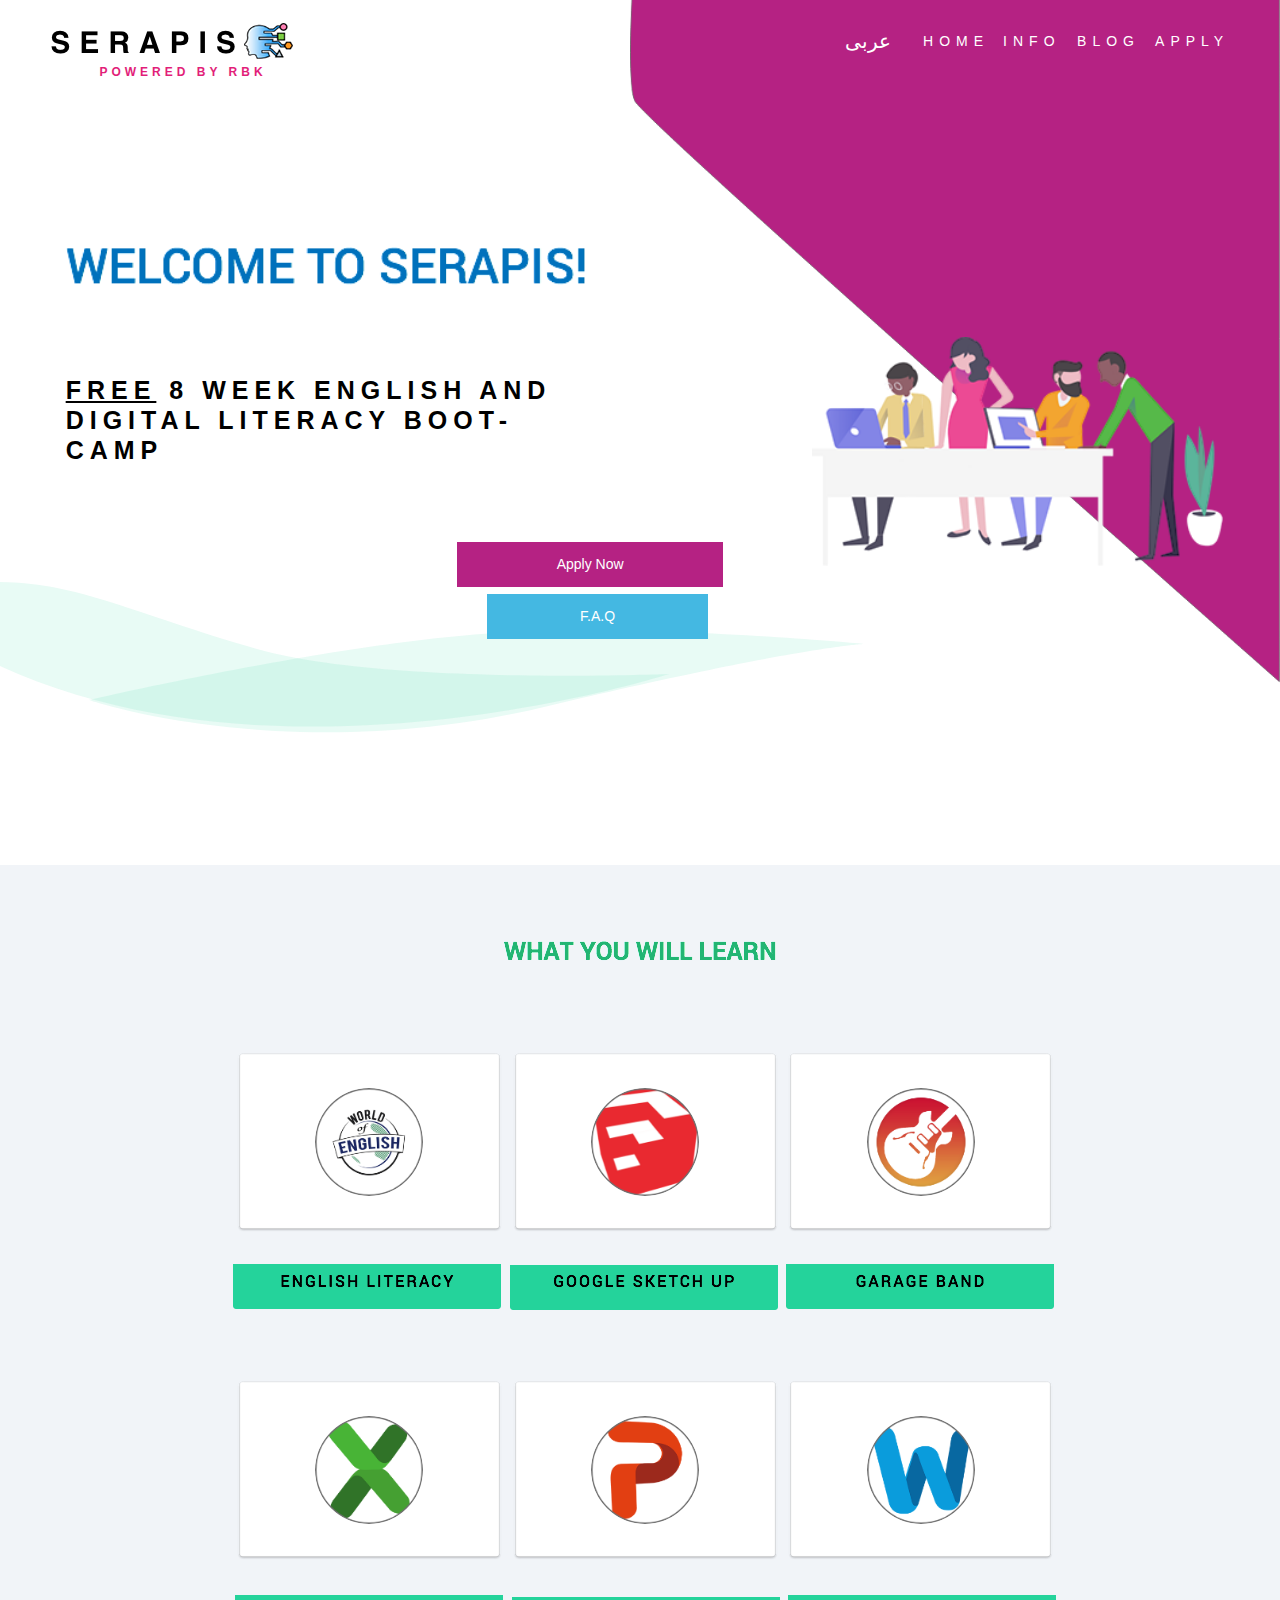
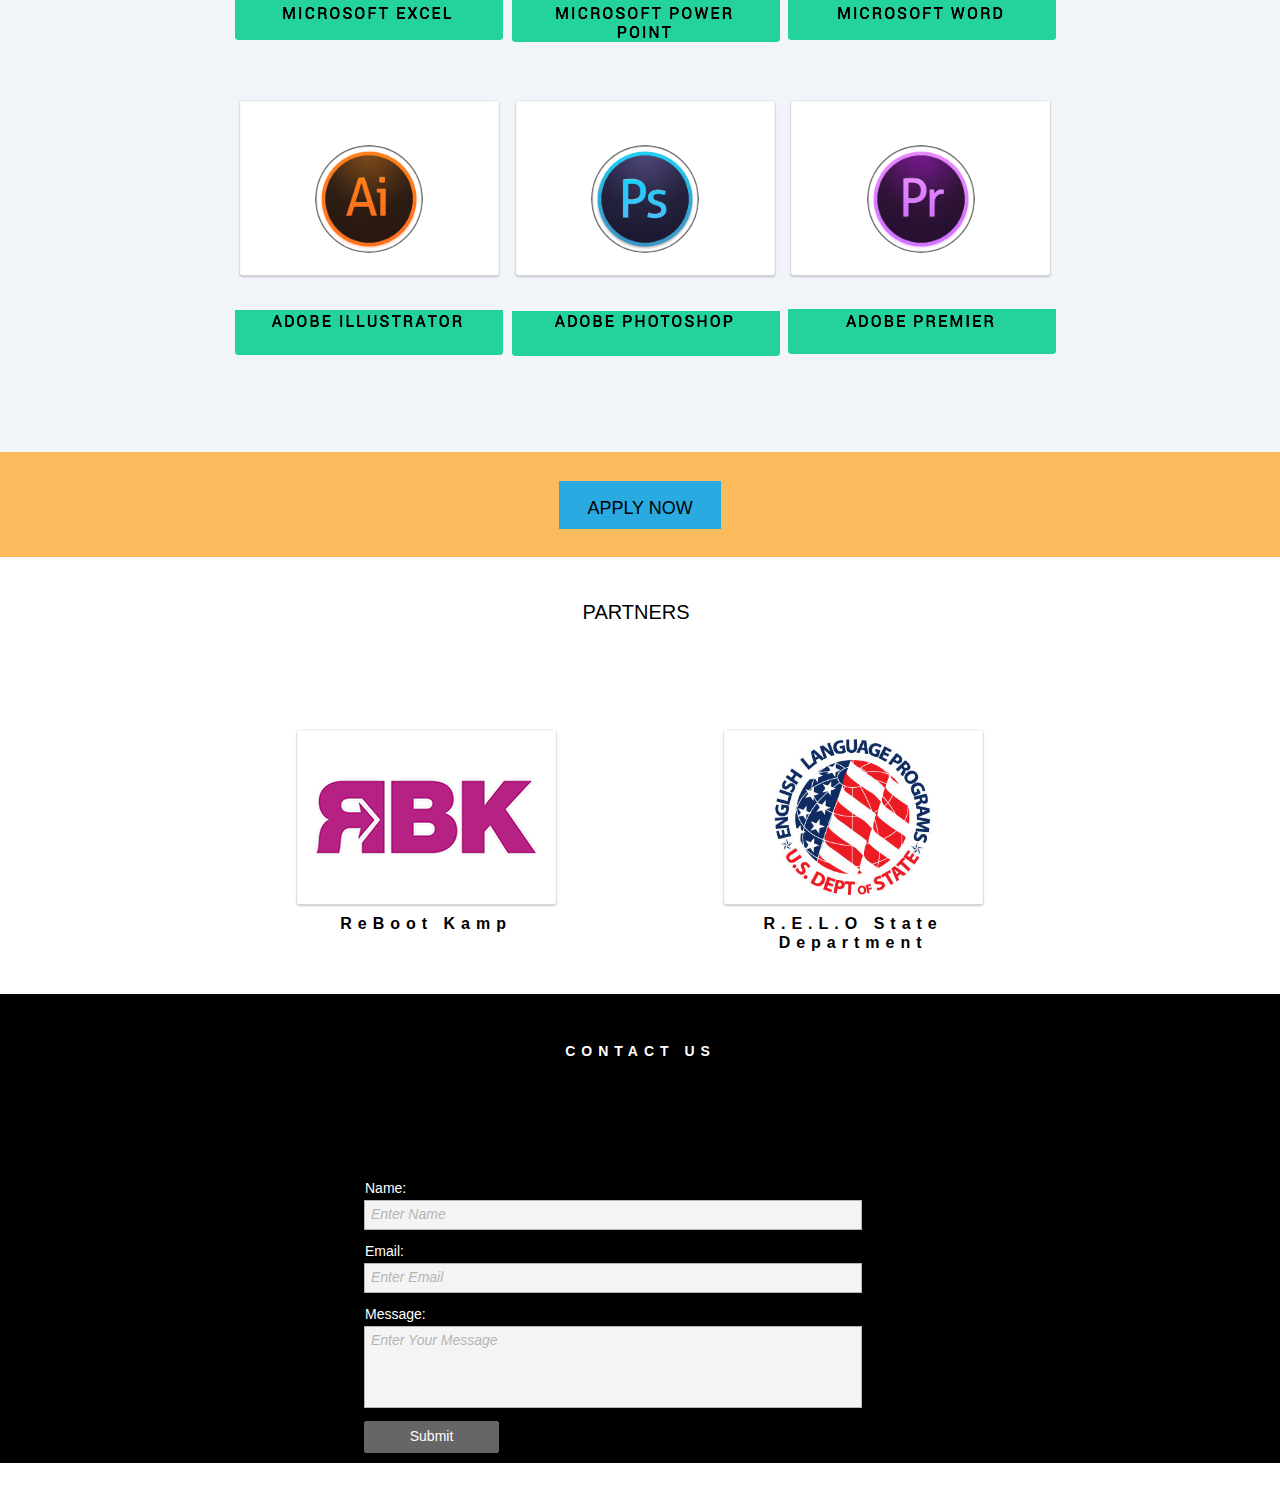
<file: index.html>
<!DOCTYPE html>
<html class="nojs html" lang="en-US">
 <head>

  <meta http-equiv="Content-type" content="text/html;charset=UTF-8"/>
  <meta name="generator" content="2018.1.0.386"/>
  <meta name="viewport" content="width=device-width, initial-scale=1.0"/>
  
  <script type="text/javascript">
   // Redirect to phone/tablet as necessary
(function(c,b,d){var a=function(){if(navigator.maxTouchPoints>1)return!0;if(window.matchMedia&&window.matchMedia("(-moz-touch-enabled)").matches)return!0;for(var a=["Webkit","Moz","O","ms","Khtml"],b=0,c=a.length;b<c;b++){var d=a[b]+"MaxTouchPoints";if(d in navigator&&navigator[d])return!0}try{return document.createEvent("TouchEvent"),!0}catch(f){}return!1}(),f=function(a){a+="=";for(var b=document.cookie.split(";"),c=0;c<b.length;c++){for(var d=b[c];d.charAt(0)==" ";)d=d.substring(1,d.length);if(d.indexOf(a)==
0)return d.substring(a.length,d.length)}return null};if(f("inbrowserediting")!="true"){var h,f=f("devicelock");f=="phone"&&d?h=d:f=="tablet"&&b&&(h=b);if(f!=c&&!h)if(window.matchMedia)window.matchMedia("(max-device-width: 415px)").matches&&d?h=d:window.matchMedia("(max-device-width: 960px)").matches&&b&&a&&(h=b);else{var c=Math.min(screen.width,screen.height)/(window.devicePixelRatio||1),f=window.screen.systemXDPI||0,g=window.screen.systemYDPI||0,f=f>0&&g>0?Math.min(screen.width/f,screen.height/g):
0;(c<=370||f!=0&&f<=3)&&d?h=d:c<=960&&b&&a&&(h=b)}if(h)document.location=h+(document.location.search||"")+(document.location.hash||""),document.write('<style type="text/css">body {visibility:hidden}</style>')}})("desktop","","phone/index.html");

// Update the 'nojs'/'js' class on the html node
document.documentElement.className = document.documentElement.className.replace(/\bnojs\b/g, 'js');

// Check that all required assets are uploaded and up-to-date
if(typeof Muse == "undefined") window.Muse = {}; window.Muse.assets = {"required":["museutils.js", "museconfig.js", "jquery.watch.js", "jquery.musepolyfill.bgsize.js", "webpro.js", "musewpdisclosure.js", "require.js", "jquery.musemenu.js", "index.css"], "outOfDate":[]};
</script>
  
  <link media="only screen and (max-width: 370px)" rel="alternate" href="http://rbkserapis.com/phone/index.html"/>
  <title>Home</title>
  <!-- CSS -->
  <link rel="stylesheet" type="text/css" href="css/site_global.css?crc=373709799"/>
  <link rel="stylesheet" type="text/css" href="css/master_english-master.css?crc=68332539"/>
  <link rel="stylesheet" type="text/css" href="css/index.css?crc=32136578" id="pagesheet"/>
  <!-- IE-only CSS -->
  <!--[if lt IE 9]>
  <link rel="stylesheet" type="text/css" href="css/iefonts_index.css?crc=4106989620"/>
  <![endif]-->
  <!-- Other scripts -->
  <script type="text/javascript">
   var __adobewebfontsappname__ = "muse";
</script>
  <!-- JS includes -->
  <script src="https://webfonts.creativecloud.com/dosis:n4,n8,n7:default.js" type="text/javascript"></script>
  <!--[if lt IE 9]>
  <script src="scripts/html5shiv.js?crc=4241844378" type="text/javascript"></script>
  <![endif]-->
   </head>
 <body>

  <div class="clearfix" id="page"><!-- column -->
   <div class="position_content" id="page_position_content">
    <div class="clearfix colelem" id="pu8941"><!-- group -->
     <div class="browser_width grpelem" id="u8941-bw">
      <div class="museBGSize" id="u8941"><!-- group -->
       <div class="clearfix" id="u8941_align_to_page">
        <div class="clearfix grpelem" id="pu7117"><!-- column -->
         <div class="clearfix colelem" id="u7117"><!-- group -->
          <a class="nonblock nontext MuseLinkActive clip_frame grpelem" id="u7120" href="index.html" data-href="page:U74" data-sizePolicy="fixed" data-pintopage="page_fixedLeft"><!-- image --><img class="block" id="u7120_img" src="images/serapis%402x.png?crc=380264861" alt="" width="186" height="30"/></a>
          <a class="nonblock nontext MuseLinkActive clip_frame grpelem" id="u7118" href="index.html" data-href="page:U74" data-sizePolicy="fixed" data-pintopage="page_fixedLeft"><!-- image --><img class="block" id="u7118_img" src="images/logobootcamp%402x.png?crc=35377135" alt="" width="49" height="36"/></a>
         </div>
         <div class="clearfix colelem" id="paccordionu18758"><!-- group -->
          <ul class="AccordionWidget rounded-corners clearfix grpelem" id="accordionu18758" data-visibility="changed" style="visibility:hidden"><!-- vertical box -->
           <li class="AccordionPanel clearfix colelem" id="u18759"><!-- vertical box --><div class="AccordionPanelTab borderbox clearfix colelem" id="u18760-3"><!-- content --><div id="u18760-2"><p>&nbsp;</p></div></div><div class="AccordionPanelContent disn clearfix colelem" id="u18761"><!-- group --><div class="clearfix grpelem" id="u18762-7" data-IBE-flags="txtStyleSrc"><!-- content --><p id="u18762-2">Launched in May 2016, ReBootKamp (RBK) is a career accelerator focused on empowering refugee and minority populations around conflict zones. Based in Amman, RBK was co-founded by the US-based Hack Reactor (HR), one of the world’s leading coding boot camps.</p><p id="u18762-5"><a class="nonblock" href="http://www.rbk.org">Click Here To Learn More</a></p></div></div></li>
          </ul>
          <a class="nonblock nontext clearfix grpelem" id="u18763-4" href="http://www.rbk.org" data-IBE-flags="txtStyleSrc"><!-- content --><p>POWERED BY RBK</p></a>
         </div>
         <img class="colelem" id="u5326-4" alt="WELCOME TO SERAPIS!" src="images/u5326-4.png?crc=143515710" data-hidpi-src="images/u5326-4_2x.png?crc=4065811961" data-IBE-flags="txtStyleSrc" data-image-width="449"/><!-- rasterized frame -->
         <!-- m_editable region-id="editable-static-tag-U5327-BP_infinity" template="index.html" data-type="html" data-ice-options="disableImageResize,link,txtStyleTarget" -->
         <div class="clearfix colelem" id="u5327-5" data-muse-uid="U5327" data-muse-type="txt_frame" data-IBE-flags="txtStyleSrc"><!-- content -->
          <p><span id="u5327">FREE</span> 8 WEEK ENGLISH AND DIGITAL LITERACY BOOT-CAMP</p>
         </div>
         <!-- /m_editable -->
         <div class="clearfix colelem" id="u5748"><!-- group -->
          <!-- m_editable region-id="editable-static-tag-U5751-BP_infinity" template="index.html" data-type="html" data-ice-options="disableImageResize,link,clickable,txtStyleTarget" data-ice-editable="link" -->
          <a class="nonblock nontext clearfix grpelem" id="u5751-4" href="apply-here.html" data-href="page:U8365" data-muse-uid="U5751" data-muse-type="txt_frame" data-IBE-flags="txtStyleSrc"><!-- content --><p>Apply Now</p></a>
          <!-- /m_editable -->
         </div>
        </div>
        <div class="clearfix grpelem" id="pu7125"><!-- column -->
         <div class="clearfix colelem" id="u7125"><!-- group -->
          <a class="nonblock nontext clearfix grpelem" id="u7155-4" href="home-arabic.html" data-href="page:U4136" data-IBE-flags="txtStyleSrc" data-sizePolicy="fluidWidth" data-pintopage="page_fixedRight"><!-- content --><p>عربى</p></a>
          <nav class="MenuBar clearfix grpelem" id="menuu7126" data-sizePolicy="fixed" data-pintopage="page_fixedRight"><!-- horizontal box -->
           <div class="MenuItemContainer clearfix grpelem" id="u7148"><!-- vertical box -->
            <a class="nonblock nontext MenuItem MenuItemWithSubMenu MuseMenuActive clearfix colelem" id="u7149" href="index.html" data-href="page:U74"><!-- horizontal box --><div class="MenuItemLabel NoWrap clearfix grpelem" id="u7150-4" data-sizePolicy="fixed" data-pintopage="page_fixedLeft"><!-- content --><p>Home</p></div></a>
           </div>
           <div class="MenuItemContainer clearfix grpelem" id="u7141"><!-- vertical box -->
            <a class="nonblock nontext MenuItem MenuItemWithSubMenu clearfix colelem" id="u7142" href="about.html" data-href="page:U9710"><!-- horizontal box --><div class="MenuItemLabel NoWrap clearfix grpelem" id="u7145-4" data-sizePolicy="fixed" data-pintopage="page_fixedLeft"><!-- content --><p>Info</p></div></a>
           </div>
           <div class="MenuItemContainer clearfix grpelem" id="u7127"><!-- vertical box -->
            <div class="MenuItem MenuItemWithSubMenu clearfix colelem" id="u7128"><!-- horizontal box -->
             <div class="MenuItemLabel NoWrap clearfix grpelem" id="u7130-4" data-sizePolicy="fixed" data-pintopage="page_fixedLeft"><!-- content -->
              <p>blog</p>
             </div>
            </div>
           </div>
           <div class="MenuItemContainer clearfix grpelem" id="u7134"><!-- vertical box -->
            <a class="nonblock nontext MenuItem MenuItemWithSubMenu clearfix colelem" id="u7135" href="apply-here.html" data-href="page:U8365"><!-- horizontal box --><div class="MenuItemLabel NoWrap clearfix grpelem" id="u7136-4" data-sizePolicy="fixed" data-pintopage="page_fixedLeft"><!-- content --><p>Apply</p></div></a>
           </div>
          </nav>
         </div>
         <div class="clip_frame colelem" id="u7122"><!-- image -->
          <img class="block" id="u7122_img" src="images/group%20171%402x.png?crc=405677236" alt="" data-heightwidthratio="0.5571847507331378" data-image-width="341" data-image-height="190"/>
         </div>
        </div>
       </div>
      </div>
     </div>
     <div class="browser_width grpelem" id="u7124-bw">
      <div id="u7124"><!-- group -->
       <div class="clearfix" id="u7124_align_to_page">
        <div class="clearfix grpelem" id="u17693"><!-- group -->
         <!-- m_editable region-id="editable-static-tag-U6620" template="index.html" data-type="html" data-ice-options="clickable" data-ice-editable="link" -->
         <div class="pointer_cursor clearfix grpelem" id="u6620" data-muse-uid="U6620"><!-- group -->
          <a class="block" href="f.a.q.html" data-href="page:U6649"><!-- Block link tag --></a>
          <!-- m_editable region-id="editable-static-tag-U6621-BP_infinity" template="index.html" data-type="html" data-ice-options="disableImageResize,link,clickable,txtStyleTarget" data-ice-editable="link" -->
          <a class="nonblock nontext clearfix grpelem" id="u6621-4" href="f.a.q.html" data-href="page:U6649" data-muse-uid="U6621" data-muse-type="txt_frame" data-IBE-flags="txtStyleSrc"><!-- content --><p>F.A.Q</p></a>
          <!-- /m_editable -->
         </div>
         <!-- /m_editable -->
        </div>
       </div>
      </div>
     </div>
    </div>
    <div class="browser_width colelem" id="u5312-bw">
     <div id="u5312"><!-- column -->
      <div class="clearfix" id="u5312_align_to_page">
       <img class="colelem" id="u5329-4" alt="WHAT YOU WILL LEARN" src="images/u5329-4.png?crc=3920741575" data-hidpi-src="images/u5329-4_2x.png?crc=526736966" data-IBE-flags="txtStyleSrc" data-image-width="345"/><!-- rasterized frame -->
       <div class="clearfix colelem" id="ppu6325"><!-- group -->
        <div class="clearfix grpelem" id="pu6325"><!-- group -->
         <!-- m_editable region-id="editable-static-tag-U6325-BP_infinity" template="index.html" data-type="image" -->
         <div class="clip_frame grpelem" id="u6325" data-muse-uid="U6325" data-muse-type="img_frame" data-sizePolicy="fixed" data-pintopage="page_fixedLeft"><!-- image -->
          <img class="block" id="u6325_img" src="images/mdcard.png?crc=321711723" alt="" width="267" height="182" data-muse-src="images/mdcard.png?crc=321711723"/>
         </div>
         <!-- /m_editable -->
         <div class="museBGSize rounded-corners grpelem" id="u6342" data-sizePolicy="fixed" data-pintopage="page_fixedLeft"><!-- simple frame --></div>
        </div>
        <!-- m_editable region-id="editable-static-tag-U6323-BP_infinity" template="index.html" data-type="image" -->
        <div class="clip_frame grpelem" id="u6323" data-muse-uid="U6323" data-muse-type="img_frame" data-sizePolicy="fixed" data-pintopage="page_fixedLeft"><!-- image -->
         <img class="block" id="u6323_img" src="images/mdcard.png?crc=321711723" alt="" width="267" height="182" data-muse-src="images/mdcard.png?crc=321711723"/>
        </div>
        <!-- /m_editable -->
        <!-- m_editable region-id="editable-static-tag-U6327-BP_infinity" template="index.html" data-type="image" -->
        <div class="clip_frame grpelem" id="u6327" data-muse-uid="U6327" data-muse-type="img_frame" data-sizePolicy="fixed" data-pintopage="page_fixedLeft"><!-- image -->
         <img class="block" id="u6327_img" src="images/mdcard.png?crc=321711723" alt="" width="267" height="182" data-muse-src="images/mdcard.png?crc=321711723"/>
        </div>
        <!-- /m_editable -->
        <div class="museBGSize rounded-corners grpelem" id="u6341" data-sizePolicy="fixed" data-pintopage="page_fixedLeft"><!-- simple frame --></div>
        <div class="museBGSize rounded-corners grpelem" id="u6343" data-sizePolicy="fixed" data-pintopage="page_fixedLeft"><!-- simple frame --></div>
       </div>
       <div class="clearfix colelem" id="ppu6319"><!-- group -->
        <div class="clearfix grpelem" id="pu6319"><!-- group -->
         <!-- m_editable region-id="editable-static-tag-U6319-BP_infinity" template="index.html" data-type="image" -->
         <div class="clip_frame grpelem" id="u6319" data-muse-uid="U6319" data-muse-type="img_frame" data-sizePolicy="fixed" data-pintopage="page_fixedLeft"><!-- image -->
          <img class="block" id="u6319_img" src="images/pasted%20image%20312x52.png?crc=88858916" alt="" width="268" height="45" data-muse-src="images/pasted%20image%20312x52.png?crc=88858916"/>
         </div>
         <!-- /m_editable -->
         <img class="grpelem" id="u6363-4" alt="GOOGLE SKETCH UP" width="236" height="34" src="images/u6363-4.png?crc=192076489" data-hidpi-src="images/u6363-4_2x.png?crc=4001618213" data-IBE-flags="txtStyleSrc"/><!-- rasterized frame -->
        </div>
        <!-- m_editable region-id="editable-static-tag-U6317-BP_infinity" template="index.html" data-type="image" -->
        <div class="clip_frame grpelem" id="u6317" data-muse-uid="U6317" data-muse-type="img_frame" data-sizePolicy="fixed" data-pintopage="page_fixedLeft"><!-- image -->
         <img class="block" id="u6317_img" src="images/pasted%20image%20312x52.png?crc=88858916" alt="" width="268" height="45" data-muse-src="images/pasted%20image%20312x52.png?crc=88858916"/>
        </div>
        <!-- /m_editable -->
        <!-- m_editable region-id="editable-static-tag-U6321-BP_infinity" template="index.html" data-type="image" -->
        <div class="clip_frame grpelem" id="u6321" data-muse-uid="U6321" data-muse-type="img_frame" data-sizePolicy="fixed" data-pintopage="page_fixedLeft"><!-- image -->
         <img class="block" id="u6321_img" src="images/pasted%20image%20312x52.png?crc=88858916" alt="" width="268" height="45" data-muse-src="images/pasted%20image%20312x52.png?crc=88858916"/>
        </div>
        <!-- /m_editable -->
        <img class="grpelem" id="u6362-4" alt="ENGLISH LITERACY" width="236" height="34" src="images/u6362-4.png?crc=4258746181" data-hidpi-src="images/u6362-4_2x.png?crc=3789133574" data-IBE-flags="txtStyleSrc"/><!-- rasterized frame -->
        <img class="grpelem" id="u6364-4" alt="GARAGE BAND" width="236" height="34" src="images/u6364-4.png?crc=477482676" data-hidpi-src="images/u6364-4_2x.png?crc=4162947458" data-IBE-flags="txtStyleSrc"/><!-- rasterized frame -->
       </div>
       <div class="clearfix colelem" id="ppu6331"><!-- group -->
        <div class="clearfix grpelem" id="pu6331"><!-- group -->
         <!-- m_editable region-id="editable-static-tag-U6331-BP_infinity" template="index.html" data-type="image" -->
         <div class="clip_frame grpelem" id="u6331" data-muse-uid="U6331" data-muse-type="img_frame" data-sizePolicy="fixed" data-pintopage="page_fixedLeft"><!-- image -->
          <img class="block" id="u6331_img" src="images/mdcard.png?crc=321711723" alt="" width="267" height="182" data-muse-src="images/mdcard.png?crc=321711723"/>
         </div>
         <!-- /m_editable -->
         <div class="museBGSize rounded-corners grpelem" id="u6345" data-sizePolicy="fixed" data-pintopage="page_fixedLeft"><!-- simple frame --></div>
        </div>
        <!-- m_editable region-id="editable-static-tag-U6329-BP_infinity" template="index.html" data-type="image" -->
        <div class="clip_frame grpelem" id="u6329" data-muse-uid="U6329" data-muse-type="img_frame" data-sizePolicy="fixed" data-pintopage="page_fixedLeft"><!-- image -->
         <img class="block" id="u6329_img" src="images/mdcard.png?crc=321711723" alt="" width="267" height="182" data-muse-src="images/mdcard.png?crc=321711723"/>
        </div>
        <!-- /m_editable -->
        <!-- m_editable region-id="editable-static-tag-U6333-BP_infinity" template="index.html" data-type="image" -->
        <div class="clip_frame grpelem" id="u6333" data-muse-uid="U6333" data-muse-type="img_frame" data-sizePolicy="fixed" data-pintopage="page_fixedLeft"><!-- image -->
         <img class="block" id="u6333_img" src="images/mdcard.png?crc=321711723" alt="" width="267" height="182" data-muse-src="images/mdcard.png?crc=321711723"/>
        </div>
        <!-- /m_editable -->
        <div class="museBGSize rounded-corners grpelem" id="u6344" data-sizePolicy="fixed" data-pintopage="page_fixedLeft"><!-- simple frame --></div>
        <div class="museBGSize rounded-corners grpelem" id="u6346" data-sizePolicy="fixed" data-pintopage="page_fixedLeft"><!-- simple frame --></div>
       </div>
       <div class="clearfix colelem" id="ppu6352"><!-- group -->
        <div class="clearfix grpelem" id="pu6352"><!-- group -->
         <!-- m_editable region-id="editable-static-tag-U6352-BP_infinity" template="index.html" data-type="image" -->
         <div class="clip_frame grpelem" id="u6352" data-muse-uid="U6352" data-muse-type="img_frame" data-sizePolicy="fixed" data-pintopage="page_fixedLeft"><!-- image -->
          <img class="block" id="u6352_img" src="images/pasted%20image%20312x52.png?crc=88858916" alt="" width="268" height="45" data-muse-src="images/pasted%20image%20312x52.png?crc=88858916"/>
         </div>
         <!-- /m_editable -->
         <img class="grpelem" id="u6366-4" alt="MICROSOFT POWER POINT" width="236" height="38" src="images/u6366-4.png?crc=4276856557" data-hidpi-src="images/u6366-4_2x.png?crc=208099134" data-IBE-flags="txtStyleSrc"/><!-- rasterized frame -->
        </div>
        <!-- m_editable region-id="editable-static-tag-U6350-BP_infinity" template="index.html" data-type="image" -->
        <div class="clip_frame grpelem" id="u6350" data-muse-uid="U6350" data-muse-type="img_frame" data-sizePolicy="fixed" data-pintopage="page_fixedLeft"><!-- image -->
         <img class="block" id="u6350_img" src="images/pasted%20image%20312x52.png?crc=88858916" alt="" width="268" height="45" data-muse-src="images/pasted%20image%20312x52.png?crc=88858916"/>
        </div>
        <!-- /m_editable -->
        <!-- m_editable region-id="editable-static-tag-U6354-BP_infinity" template="index.html" data-type="image" -->
        <div class="clip_frame grpelem" id="u6354" data-muse-uid="U6354" data-muse-type="img_frame" data-sizePolicy="fixed" data-pintopage="page_fixedLeft"><!-- image -->
         <img class="block" id="u6354_img" src="images/pasted%20image%20312x52.png?crc=88858916" alt="" width="268" height="45" data-muse-src="images/pasted%20image%20312x52.png?crc=88858916"/>
        </div>
        <!-- /m_editable -->
        <img class="grpelem" id="u6365-4" alt="MICROSOFT EXCEL" width="236" height="34" src="images/u6365-4.png?crc=372201769" data-hidpi-src="images/u6365-4_2x.png?crc=4225219832" data-IBE-flags="txtStyleSrc"/><!-- rasterized frame -->
        <img class="grpelem" id="u6367-4" alt="MICROSOFT WORD" width="236" height="34" src="images/u6367-4.png?crc=3964076304" data-hidpi-src="images/u6367-4_2x.png?crc=472256390" data-IBE-flags="txtStyleSrc"/><!-- rasterized frame -->
       </div>
       <div class="clearfix colelem" id="ppu6337"><!-- group -->
        <div class="clearfix grpelem" id="pu6337"><!-- group -->
         <!-- m_editable region-id="editable-static-tag-U6337-BP_infinity" template="index.html" data-type="image" -->
         <div class="clip_frame grpelem" id="u6337" data-muse-uid="U6337" data-muse-type="img_frame" data-sizePolicy="fixed" data-pintopage="page_fixedLeft"><!-- image -->
          <img class="block" id="u6337_img" src="images/mdcard.png?crc=321711723" alt="" width="267" height="182" data-muse-src="images/mdcard.png?crc=321711723"/>
         </div>
         <!-- /m_editable -->
         <div class="museBGSize rounded-corners grpelem" id="u6348" data-sizePolicy="fixed" data-pintopage="page_fixedLeft"><!-- simple frame --></div>
        </div>
        <!-- m_editable region-id="editable-static-tag-U6335-BP_infinity" template="index.html" data-type="image" -->
        <div class="clip_frame grpelem" id="u6335" data-muse-uid="U6335" data-muse-type="img_frame" data-sizePolicy="fixed" data-pintopage="page_fixedLeft"><!-- image -->
         <img class="block" id="u6335_img" src="images/mdcard.png?crc=321711723" alt="" width="267" height="182" data-muse-src="images/mdcard.png?crc=321711723"/>
        </div>
        <!-- /m_editable -->
        <!-- m_editable region-id="editable-static-tag-U6339-BP_infinity" template="index.html" data-type="image" -->
        <div class="clip_frame grpelem" id="u6339" data-muse-uid="U6339" data-muse-type="img_frame" data-sizePolicy="fixed" data-pintopage="page_fixedLeft"><!-- image -->
         <img class="block" id="u6339_img" src="images/mdcard.png?crc=321711723" alt="" width="267" height="182" data-muse-src="images/mdcard.png?crc=321711723"/>
        </div>
        <!-- /m_editable -->
        <div class="museBGSize rounded-corners grpelem" id="u6347" data-sizePolicy="fixed" data-pintopage="page_fixedLeft"><!-- simple frame --></div>
        <div class="museBGSize rounded-corners grpelem" id="u6349" data-sizePolicy="fixed" data-pintopage="page_fixedLeft"><!-- simple frame --></div>
       </div>
       <div class="clearfix colelem" id="ppu6358"><!-- group -->
        <div class="clearfix grpelem" id="pu6358"><!-- group -->
         <!-- m_editable region-id="editable-static-tag-U6358-BP_infinity" template="index.html" data-type="image" -->
         <div class="clip_frame grpelem" id="u6358" data-muse-uid="U6358" data-muse-type="img_frame" data-sizePolicy="fixed" data-pintopage="page_fixedLeft"><!-- image -->
          <img class="block" id="u6358_img" src="images/pasted%20image%20312x52.png?crc=88858916" alt="" width="268" height="45" data-muse-src="images/pasted%20image%20312x52.png?crc=88858916"/>
         </div>
         <!-- /m_editable -->
         <img class="grpelem" id="u6369-4" alt="ADOBE PHOTOSHOP" width="236" height="34" src="images/u6369-4.png?crc=4263618860" data-hidpi-src="images/u6369-4_2x.png?crc=27262641" data-IBE-flags="txtStyleSrc"/><!-- rasterized frame -->
        </div>
        <!-- m_editable region-id="editable-static-tag-U6356-BP_infinity" template="index.html" data-type="image" -->
        <div class="clip_frame grpelem" id="u6356" data-muse-uid="U6356" data-muse-type="img_frame" data-sizePolicy="fixed" data-pintopage="page_fixedLeft"><!-- image -->
         <img class="block" id="u6356_img" src="images/pasted%20image%20312x52.png?crc=88858916" alt="" width="268" height="45" data-muse-src="images/pasted%20image%20312x52.png?crc=88858916"/>
        </div>
        <!-- /m_editable -->
        <!-- m_editable region-id="editable-static-tag-U6360-BP_infinity" template="index.html" data-type="image" -->
        <div class="clip_frame grpelem" id="u6360" data-muse-uid="U6360" data-muse-type="img_frame" data-sizePolicy="fixed" data-pintopage="page_fixedLeft"><!-- image -->
         <img class="block" id="u6360_img" src="images/pasted%20image%20312x52.png?crc=88858916" alt="" width="268" height="45" data-muse-src="images/pasted%20image%20312x52.png?crc=88858916"/>
        </div>
        <!-- /m_editable -->
        <img class="grpelem" id="u6368-4" alt="ADOBE ILLUSTRATOR" width="236" height="34" src="images/u6368-4.png?crc=107956239" data-hidpi-src="images/u6368-4_2x.png?crc=387846165" data-IBE-flags="txtStyleSrc"/><!-- rasterized frame -->
        <img class="grpelem" id="u6370-4" alt="ADOBE PREMIER" width="236" height="34" src="images/u6370-4.png?crc=282116922" data-hidpi-src="images/u6370-4_2x.png?crc=4025136697" data-IBE-flags="txtStyleSrc"/><!-- rasterized frame -->
       </div>
      </div>
     </div>
    </div>
    <div class="browser_width colelem" id="u6607-bw">
     <div id="u6607"><!-- group -->
      <div class="clearfix" id="u6607_align_to_page">
       <div class="clearfix grpelem" id="u6604"><!-- group -->
        <!-- m_editable region-id="editable-static-tag-U6613-BP_infinity" template="index.html" data-type="html" data-ice-options="disableImageResize,link,clickable,txtStyleTarget" data-ice-editable="link" -->
        <a class="nonblock nontext clearfix grpelem" id="u6613-4" href="apply-here.html" data-href="page:U8365" data-muse-uid="U6613" data-muse-type="txt_frame" data-IBE-flags="txtStyleSrc"><!-- content --><p>APPLY NOW</p></a>
        <!-- /m_editable -->
       </div>
      </div>
     </div>
    </div>
    <!-- m_editable region-id="editable-static-tag-U11443-BP_infinity" template="index.html" data-type="html" data-ice-options="disableImageResize,link,txtStyleTarget" -->
    <div class="clearfix colelem" id="u11443-4" data-muse-uid="U11443" data-muse-type="txt_frame" data-IBE-flags="txtStyleSrc"><!-- content -->
     <p>PARTNERS</p>
    </div>
    <!-- /m_editable -->
    <div class="clearfix colelem" id="ppu6525"><!-- group -->
     <div class="clearfix grpelem" id="pu6525"><!-- group -->
      <!-- m_editable region-id="editable-static-tag-U6525-BP_infinity" template="index.html" data-type="image" -->
      <div class="clip_frame grpelem" id="u6525" data-muse-uid="U6525" data-muse-type="img_frame" data-sizePolicy="fixed" data-pintopage="page_fixedLeft"><!-- image -->
       <img class="block" id="u6525_img" src="images/mdcard.png?crc=321711723" alt="" width="267" height="182" data-muse-src="images/mdcard.png?crc=321711723"/>
      </div>
      <!-- /m_editable -->
      <div class="museBGSize grpelem" id="u11466"><!-- simple frame --></div>
     </div>
     <!-- m_editable region-id="editable-static-tag-U6518-BP_infinity" template="index.html" data-type="image" -->
     <div class="clip_frame grpelem" id="u6518" data-muse-uid="U6518" data-muse-type="img_frame" data-sizePolicy="fixed" data-pintopage="page_fixedLeft"><!-- image -->
      <img class="block" id="u6518_img" src="images/mdcard.png?crc=321711723" alt="" width="267" height="182" data-muse-src="images/mdcard.png?crc=321711723"/>
     </div>
     <!-- /m_editable -->
     <div class="museBGSize grpelem" id="u11455"><!-- simple frame --></div>
    </div>
    <div class="clearfix colelem" id="pu17696-4"><!-- group -->
     <!-- m_editable region-id="editable-static-tag-U17696-BP_infinity" template="index.html" data-type="html" data-ice-options="disableImageResize,link,txtStyleTarget" -->
     <div class="clearfix grpelem" id="u17696-4" data-muse-uid="U17696" data-muse-type="txt_frame" data-IBE-flags="txtStyleSrc"><!-- content -->
      <p>ReBoot Kamp</p>
     </div>
     <!-- /m_editable -->
     <!-- m_editable region-id="editable-static-tag-U17699-BP_infinity" template="index.html" data-type="html" data-ice-options="disableImageResize,link,txtStyleTarget" -->
     <div class="clearfix grpelem" id="u17699-4" data-muse-uid="U17699" data-muse-type="txt_frame" data-IBE-flags="txtStyleSrc"><!-- content -->
      <p>R.E.L.O State Department</p>
     </div>
     <!-- /m_editable -->
    </div>
    <div class="browser_width colelem" id="u23673-bw">
     <div id="u23673"><!-- column -->
      <div class="clearfix" id="u23673_align_to_page">
       <!-- m_editable region-id="editable-static-tag-U22043-BP_infinity" template="index.html" data-type="html" data-ice-options="disableImageResize,link,txtStyleTarget" -->
       <div class="clearfix colelem" id="u22043-4" data-muse-uid="U22043" data-muse-type="txt_frame" data-IBE-flags="txtStyleSrc"><!-- content -->
        <p>Contact Us</p>
       </div>
       <!-- /m_editable -->
       <form class="form-grp clearfix colelem" id="widgetu21992" method="post" enctype="multipart/form-data" action="scripts/form-u21992.php" data-sizePolicy="fluidWidth" data-pintopage="page_fluidx"><!-- none box -->
        <div class="position_content" id="widgetu21992_position_content">
         <div class="fld-grp clearfix colelem" id="widgetu22001" data-required="true" data-sizePolicy="fluidWidth" data-pintopage="page_fluidx"><!-- none box -->
          <!-- m_editable region-id="editable-static-tag-U22003-BP_infinity" template="index.html" data-type="html" data-ice-options="disableImageResize,link" -->
          <label class="fld-label actAsDiv clearfix colelem" id="u22003-4" data-muse-uid="U22003" data-muse-type="txt_frame" for="widgetu22001_input"><!-- content --><span class="actAsPara">Name:</span></label>
          <!-- /m_editable -->
          <span class="fld-input NoWrap actAsDiv clearfix colelem" id="u22004-4"><!-- content --><div id="u22004-3"><input class="wrapped-input" type="text" spellcheck="false" id="widgetu22001_input" name="custom_U22001" tabindex="1"/><label class="wrapped-input fld-prompt" id="widgetu22001_prompt" for="widgetu22001_input"><span class="actAsPara">Enter Name</span></label></div></span>
         </div>
         <div class="fld-grp clearfix colelem" id="widgetu21996" data-required="true" data-type="email" data-sizePolicy="fluidWidth" data-pintopage="page_fluidx"><!-- none box -->
          <!-- m_editable region-id="editable-static-tag-U21997-BP_infinity" template="index.html" data-type="html" data-ice-options="disableImageResize,link" -->
          <label class="fld-label actAsDiv clearfix colelem" id="u21997-4" data-muse-uid="U21997" data-muse-type="txt_frame" for="widgetu21996_input"><!-- content --><span class="actAsPara">Email:</span></label>
          <!-- /m_editable -->
          <span class="fld-input NoWrap actAsDiv clearfix colelem" id="u21998-4"><!-- content --><div id="u21998-3"><input class="wrapped-input" type="email" spellcheck="false" id="widgetu21996_input" name="Email" tabindex="2"/><label class="wrapped-input fld-prompt" id="widgetu21996_prompt" for="widgetu21996_input"><span class="actAsPara">Enter Email</span></label></div></span>
         </div>
         <div class="fld-grp clearfix colelem" id="widgetu22005" data-required="false" data-sizePolicy="fluidWidth" data-pintopage="page_fluidx"><!-- none box -->
          <!-- m_editable region-id="editable-static-tag-U22007-BP_infinity" template="index.html" data-type="html" data-ice-options="disableImageResize,link" -->
          <label class="fld-label actAsDiv clearfix colelem" id="u22007-4" data-muse-uid="U22007" data-muse-type="txt_frame" for="widgetu22005_input"><!-- content --><span class="actAsPara">Message:</span></label>
          <!-- /m_editable -->
          <span class="fld-textarea actAsDiv clearfix colelem" id="u22008-4"><!-- content --><div id="u22008-3"><textarea class="wrapped-input" id="widgetu22005_input" name="custom_U22005" tabindex="3"></textarea><label class="wrapped-input fld-prompt" id="widgetu22005_prompt" for="widgetu22005_input"><span class="actAsPara">Enter Your Message</span></label></div></span>
         </div>
         <div class="clearfix colelem" id="pu22000-4"><!-- group -->
          <!-- m_editable region-id="editable-static-tag-U22000-BP_infinity" template="index.html" data-type="html" data-ice-options="disableImageResize,link" -->
          <div class="clearfix grpelem" id="u22000-4" data-muse-uid="U22000" data-muse-type="txt_frame"><!-- content -->
           <p>Submitting Form...</p>
          </div>
          <!-- /m_editable -->
          <!-- m_editable region-id="editable-static-tag-U21994-BP_infinity" template="index.html" data-type="html" data-ice-options="disableImageResize,link" -->
          <div class="clearfix grpelem" id="u21994-4" data-muse-uid="U21994" data-muse-type="txt_frame"><!-- content -->
           <p>The server encountered an error.</p>
          </div>
          <!-- /m_editable -->
          <!-- m_editable region-id="editable-static-tag-U21993-BP_infinity" template="index.html" data-type="html" data-ice-options="disableImageResize,link" -->
          <div class="clearfix grpelem" id="u21993-4" data-muse-uid="U21993" data-muse-type="txt_frame"><!-- content -->
           <p>Form received.</p>
          </div>
          <!-- /m_editable -->
          <!-- m_editable region-id="editable-static-tag-U21995-BP_infinity" template="index.html" data-type="html" data-ice-options="disableImageResize,link,txtStyleTarget" -->
          <button class="submit-btn NoWrap rounded-corners clearfix grpelem" id="u21995-4" data-muse-uid="U21995" data-muse-type="txt_frame" data-IBE-flags="txtStyleSrc" type="submit" value="Submit" tabindex="4"><!-- content -->
           <div style="margin-top:-12px;height:12px;">
            <p>Submit</p>
           </div>
          </button>
          <!-- /m_editable -->
         </div>
        </div>
       </form>
      </div>
     </div>
    </div>
   </div>
  </div>
  <!-- Other scripts -->
  <script type="text/javascript">
   // Decide whether to suppress missing file error or not based on preference setting
var suppressMissingFileError = false
</script>
  <script type="text/javascript">
   window.Muse.assets.check=function(c){if(!window.Muse.assets.checked){window.Muse.assets.checked=!0;var b={},d=function(a,b){if(window.getComputedStyle){var c=window.getComputedStyle(a,null);return c&&c.getPropertyValue(b)||c&&c[b]||""}if(document.documentElement.currentStyle)return(c=a.currentStyle)&&c[b]||a.style&&a.style[b]||"";return""},a=function(a){if(a.match(/^rgb/))return a=a.replace(/\s+/g,"").match(/([\d\,]+)/gi)[0].split(","),(parseInt(a[0])<<16)+(parseInt(a[1])<<8)+parseInt(a[2]);if(a.match(/^\#/))return parseInt(a.substr(1),
16);return 0},f=function(f){for(var g=document.getElementsByTagName("link"),j=0;j<g.length;j++)if("text/css"==g[j].type){var l=(g[j].href||"").match(/\/?css\/([\w\-]+\.css)\?crc=(\d+)/);if(!l||!l[1]||!l[2])break;b[l[1]]=l[2]}g=document.createElement("div");g.className="version";g.style.cssText="display:none; width:1px; height:1px;";document.getElementsByTagName("body")[0].appendChild(g);for(j=0;j<Muse.assets.required.length;){var l=Muse.assets.required[j],k=l.match(/([\w\-\.]+)\.(\w+)$/),i=k&&k[1]?
k[1]:null,k=k&&k[2]?k[2]:null;switch(k.toLowerCase()){case "css":i=i.replace(/\W/gi,"_").replace(/^([^a-z])/gi,"_$1");g.className+=" "+i;i=a(d(g,"color"));k=a(d(g,"backgroundColor"));i!=0||k!=0?(Muse.assets.required.splice(j,1),"undefined"!=typeof b[l]&&(i!=b[l]>>>24||k!=(b[l]&16777215))&&Muse.assets.outOfDate.push(l)):j++;g.className="version";break;case "js":j++;break;default:throw Error("Unsupported file type: "+k);}}c?c().jquery!="1.8.3"&&Muse.assets.outOfDate.push("jquery-1.8.3.min.js"):Muse.assets.required.push("jquery-1.8.3.min.js");
g.parentNode.removeChild(g);if(Muse.assets.outOfDate.length||Muse.assets.required.length)g="Some files on the server may be missing or incorrect. Clear browser cache and try again. If the problem persists please contact website author.",f&&Muse.assets.outOfDate.length&&(g+="\nOut of date: "+Muse.assets.outOfDate.join(",")),f&&Muse.assets.required.length&&(g+="\nMissing: "+Muse.assets.required.join(",")),suppressMissingFileError?(g+="\nUse SuppressMissingFileError key in AppPrefs.xml to show missing file error pop up.",console.log(g)):alert(g)};location&&location.search&&location.search.match&&location.search.match(/muse_debug/gi)?
setTimeout(function(){f(!0)},5E3):f()}};
var muse_init=function(){require.config({baseUrl:""});require(["jquery","museutils","whatinput","jquery.musepolyfill.bgsize","webpro","musewpdisclosure","jquery.musemenu","jquery.watch"],function(c){var $ = c;$(document).ready(function(){try{
window.Muse.assets.check($);/* body */
Muse.Utils.transformMarkupToFixBrowserProblemsPreInit();/* body */
Muse.Utils.detectScreenResolution();/* HiDPI screens */
Muse.Utils.prepHyperlinks(true);/* body */
Muse.Utils.resizeHeight('.browser_width');/* resize height */
Muse.Utils.requestAnimationFrame(function() { $('body').addClass('initialized'); });/* mark body as initialized */
Muse.Utils.makeButtonsVisibleAfterSettingMinWidth();/* body */
Muse.Utils.initWidget('#accordionu18758', ['#bp_infinity'], function(elem) { return new WebPro.Widget.Accordion(elem, {canCloseAll:true,defaultIndex:-1}); });/* #accordionu18758 */
Muse.Utils.initWidget('.MenuBar', ['#bp_infinity'], function(elem) { return $(elem).museMenu(); });/* unifiedNavBar */
Muse.Utils.initWidget('#widgetu21992', ['#bp_infinity'], function(elem) { return new WebPro.Widget.Form(elem, {validationEvent:'submit',errorStateSensitivity:'high',fieldWrapperClass:'fld-grp',formSubmittedClass:'frm-sub-st',formErrorClass:'frm-subm-err-st',formDeliveredClass:'frm-subm-ok-st',notEmptyClass:'non-empty-st',focusClass:'focus-st',invalidClass:'fld-err-st',requiredClass:'fld-err-st',ajaxSubmit:true}); });/* #widgetu21992 */
Muse.Utils.showWidgetsWhenReady();/* body */
Muse.Utils.transformMarkupToFixBrowserProblems();/* body */
}catch(b){if(b&&"function"==typeof b.notify?b.notify():Muse.Assert.fail("Error calling selector function: "+b),false)throw b;}})})};

</script>
  <!-- RequireJS script -->
  <script src="scripts/require.js?crc=7928878" type="text/javascript" async data-main="scripts/museconfig.js?crc=310584261" onload="if (requirejs) requirejs.onError = function(requireType, requireModule) { if (requireType && requireType.toString && requireType.toString().indexOf && 0 <= requireType.toString().indexOf('#scripterror')) window.Muse.assets.check(); }" onerror="window.Muse.assets.check();"></script>
   </body>
</html>
</file>
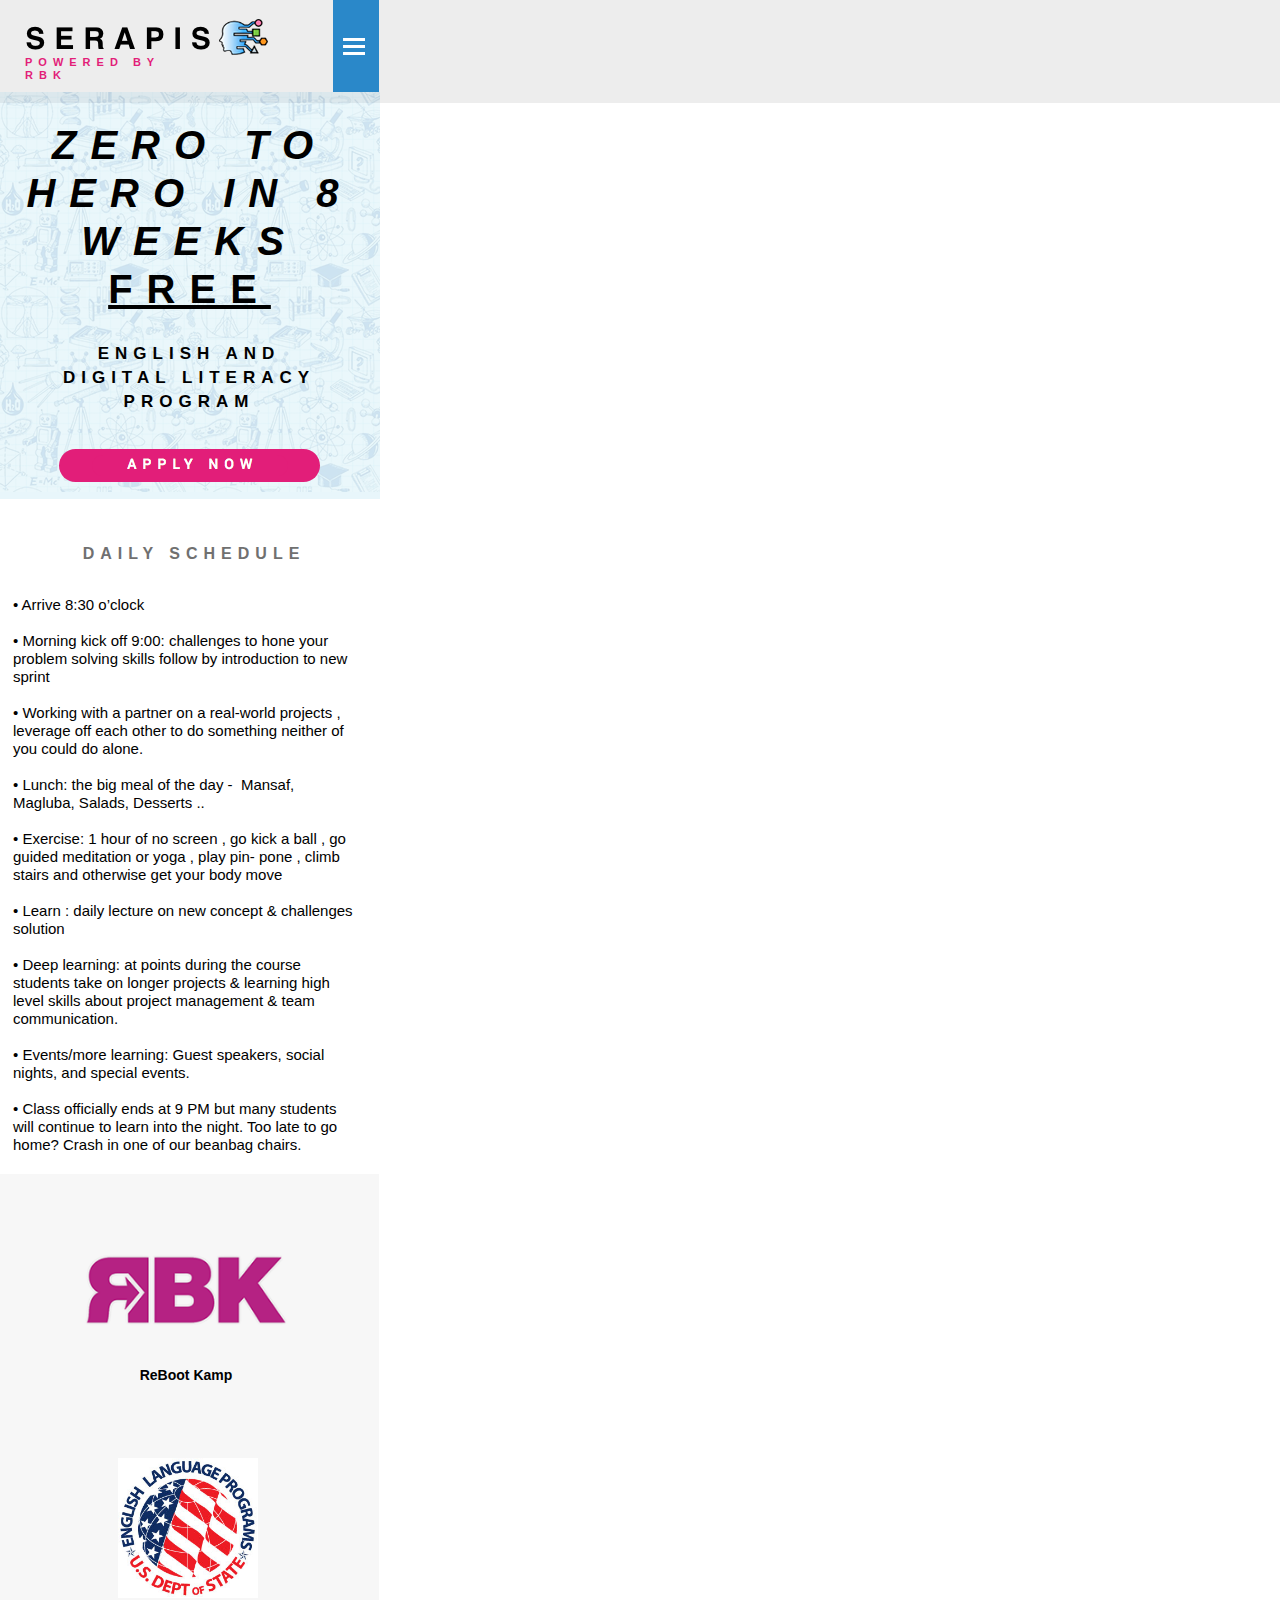
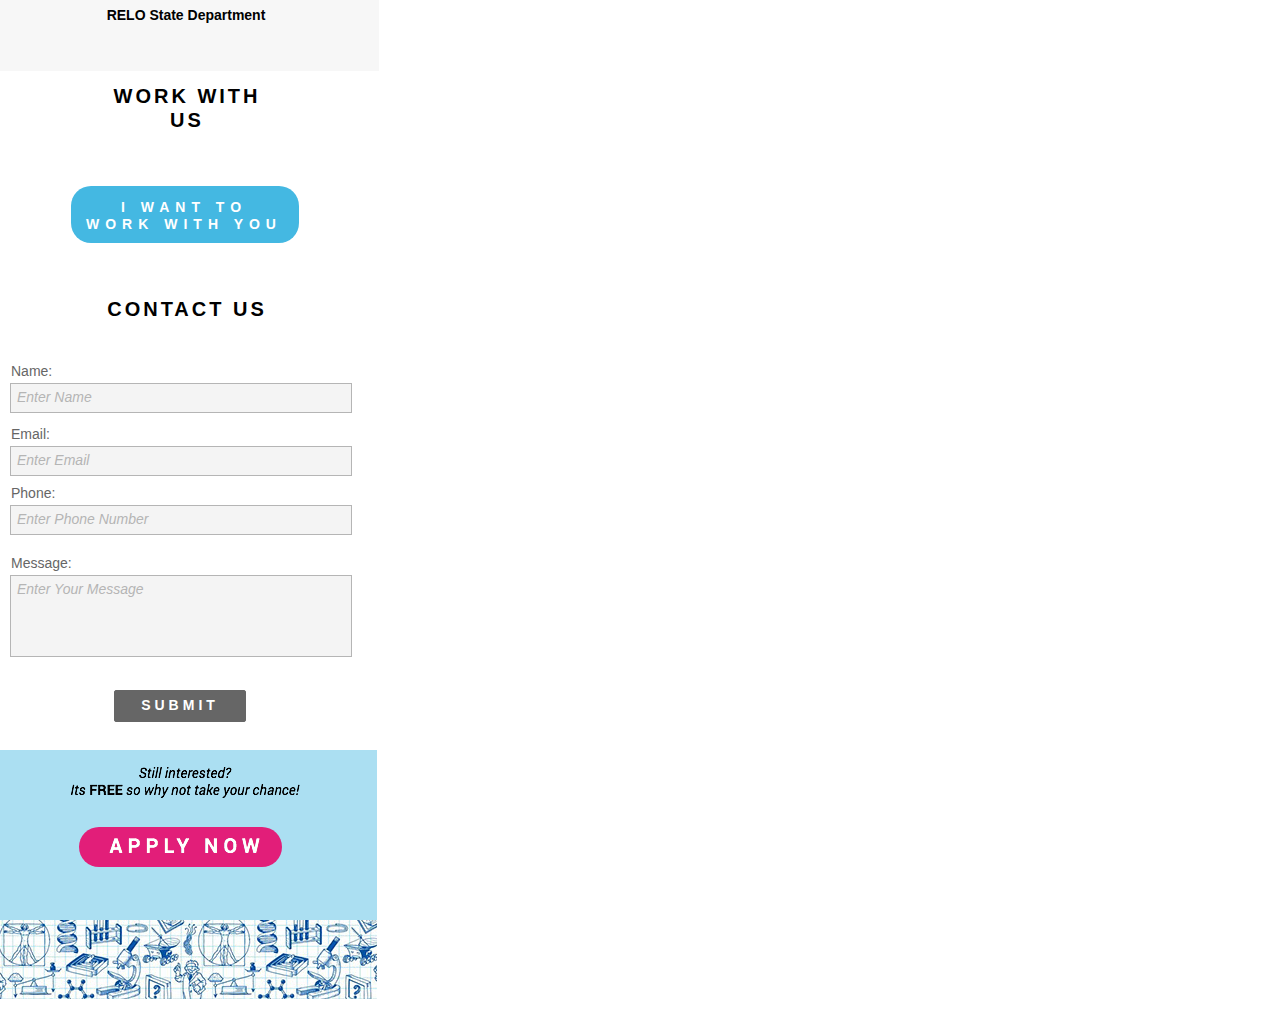
<file: phone/index.html>
<!DOCTYPE html>
<html class="nojs html css_verticalspacer" lang="en-US">
 <head>

  <meta http-equiv="Content-type" content="text/html;charset=UTF-8"/>
  <meta name="generator" content="2018.1.0.386"/>
  <meta name="viewport" content="width=380"/>
  
  <script type="text/javascript">
   // Update the 'nojs'/'js' class on the html node
document.documentElement.className = document.documentElement.className.replace(/\bnojs\b/g, 'js');

// Check that all required assets are uploaded and up-to-date
if(typeof Muse == "undefined") window.Muse = {}; window.Muse.assets = {"required":["museutils.js", "museconfig.js", "jquery.watch.js", "jquery.musepolyfill.bgsize.js", "webpro.js", "musewpdisclosure.js", "musewpslideshow.js", "jquery.museoverlay.js", "touchswipe.js", "require.js", "index.css"], "outOfDate":[]};
</script>
  
  <link rel="canonical" href="http://rbkserapis.com/index.html"/>
  <title>Home</title>
  <!-- CSS -->
  <link rel="stylesheet" type="text/css" href="../css/site_global.css?crc=373709799"/>
  <link rel="stylesheet" type="text/css" href="css/master_english-master.css?crc=17735640"/>
  <link rel="stylesheet" type="text/css" href="css/index.css?crc=3797446787" id="pagesheet"/>
  <!-- IE-only CSS -->
  <!--[if lt IE 9]>
  <link rel="stylesheet" type="text/css" href="css/iefonts_index.css?crc=4072611030"/>
  <![endif]-->
  <!-- Other scripts -->
  <script type="text/javascript">
   var __adobewebfontsappname__ = "muse";
</script>
  <!-- JS includes -->
  <script src="https://webfonts.creativecloud.com/dosis:n7,n8,n4:default.js" type="text/javascript"></script>
   </head>
 <body>

  <div class="clearfix" id="page"><!-- column -->
   <div class="position_content" id="page_position_content">
    <div class="clearfix colelem" id="pu19512"><!-- group -->
     <div class="browser_width grpelem" id="u19512-bw">
      <div class="clearfix" id="u19512"><!-- column -->
       <div class="clearfix colelem" id="u19492"><!-- group -->
        <a class="nonblock nontext clip_frame grpelem" id="u19495" href="../index.html?devicelock=desktop" data-href="page:U74"><!-- image --><img class="block" id="u19495_img" src="../images/serapis%402x.png?crc=380264861" alt="" width="186" height="30"/></a>
        <a class="nonblock nontext clip_frame grpelem" id="u19493" href="../index.html?devicelock=desktop" data-href="page:U74"><!-- image --><img class="block" id="u19493_img" src="../images/logobootcamp%402x.png?crc=35377135" alt="" width="49" height="36"/></a>
       </div>
       <div class="clearfix colelem" id="u19497-4" data-IBE-flags="txtStyleSrc"><!-- content -->
        <p>POWERED BY RBK</p>
       </div>
      </div>
     </div>
     <div class="rgba-background clearfix grpelem" id="u15391"><!-- group -->
      <a class="anchor_item grpelem" id="supporters"></a>
      <div class="clearfix grpelem" id="pbuttonu17384"><!-- column -->
       <!-- m_editable region-id="editable-static-tag-U17384" template="phone/index.html" data-type="html" data-ice-options="clickable" data-ice-editable="link" -->
       <a class="nonblock nontext Button anim_swing clearfix colelem" id="buttonu17384" href="index.html#supporters" data-href="anchor:U12303:U15388" data-muse-uid="U17384"><!-- container box --><!-- m_editable region-id="editable-static-tag-U17385-BP_infinity" template="phone/index.html" data-type="html" data-ice-options="disableImageResize,link,txtStyleTarget" --><div class="clearfix grpelem" id="u17385-4" data-muse-uid="U17385" data-muse-type="txt_frame" data-IBE-flags="txtStyleSrc"><!-- content --><p id="u17385-2"><span class="Menu-Buttons" id="u17385">SUPPORTERS</span></p></div><!-- /m_editable --><!-- m_editable region-id="editable-static-tag-U17386-BP_infinity" template="phone/index.html" data-type="image" --><div class="clip_frame grpelem" id="u17386" data-muse-uid="U17386" data-muse-type="img_frame"><!-- image --><img class="block" id="u17386_img" src="../images/pointer.png?crc=3760686964" data-hidpi-src="../images/pointer_2x.png?crc=3760686964" alt="" width="17" height="33" data-muse-src="../images/pointer.png?crc=3760686964"/></div><!-- /m_editable --></a>
       <!-- /m_editable -->
       <!-- m_editable region-id="editable-static-tag-U15374-BP_infinity" template="phone/index.html" data-type="html" data-ice-options="clickable" data-ice-editable="link" -->
       <a class="nonblock nontext museBGSize colelem" id="u15374" href="http://www.rbk.org" data-muse-uid="U15374"><!-- content --></a>
       <!-- /m_editable -->
       <!-- m_editable region-id="editable-static-tag-U15424-BP_infinity" template="phone/index.html" data-type="html" data-ice-options="disableImageResize,link,txtStyleTarget" -->
       <div class="clearfix colelem" id="u15424-4" data-muse-uid="U15424" data-muse-type="txt_frame" data-IBE-flags="txtStyleSrc"><!-- content -->
        <p>ReBoot Kamp</p>
       </div>
       <!-- /m_editable -->
       <div class="museBGSize colelem" id="u15377"><!-- content --></div>
       <!-- m_editable region-id="editable-static-tag-U15427-BP_infinity" template="phone/index.html" data-type="html" data-ice-options="disableImageResize,link,txtStyleTarget" -->
       <div class="clearfix colelem" id="u15427-4" data-muse-uid="U15427" data-muse-type="txt_frame" data-IBE-flags="txtStyleSrc"><!-- content -->
        <p>RELO State Department</p>
       </div>
       <!-- /m_editable -->
      </div>
     </div>
     <div class="rgba-background clearfix grpelem" id="u15351"><!-- group -->
      <a class="anchor_item grpelem" id="home"></a>
      <div class="clearfix grpelem" id="pu15209-6"><!-- column -->
       <!-- m_editable region-id="editable-static-tag-U15209-BP_infinity" template="phone/index.html" data-type="html" data-ice-options="disableImageResize,link,txtStyleTarget" -->
       <div class="clearfix colelem" id="u15209-6" data-muse-uid="U15209" data-muse-type="txt_frame" data-IBE-flags="txtStyleSrc"><!-- content -->
        <p id="u15209-2">ZERO TO HERO IN 8 WEEKS</p>
        <p id="u15209-4"><span id="u15209-3">FREE</span></p>
       </div>
       <!-- /m_editable -->
       <!-- m_editable region-id="editable-static-tag-U19837-BP_infinity" template="phone/index.html" data-type="html" data-ice-options="disableImageResize,link,txtStyleTarget" -->
       <div class="clearfix colelem" id="u19837-4" data-muse-uid="U19837" data-muse-type="txt_frame" data-IBE-flags="txtStyleSrc"><!-- content -->
        <p>English and Digital Literacy Program</p>
       </div>
       <!-- /m_editable -->
       <div class="clearfix colelem" id="u15347"><!-- group -->
        <!-- m_editable region-id="editable-static-tag-U15213" template="phone/index.html" data-type="html" data-ice-options="clickable" data-ice-editable="link" -->
        <div class="pointer_cursor rounded-corners clearfix grpelem" id="u15213" data-muse-uid="U15213"><!-- group -->
         <a class="block" href="https://goo.gl/forms/QSqkLp8s4EIOVOLG3"><!-- Block link tag --></a>
         <a class="nonblock nontext grpelem" id="u15217-4" href="https://goo.gl/forms/QSqkLp8s4EIOVOLG3"><!-- rasterized frame --><img id="u15217-4_img" alt="APPLY NOW" width="196" height="21" src="../images/u15217-4.png?crc=528648980" data-hidpi-src="../images/u15217-4_2x.png?crc=3948311959" data-IBE-flags="txtStyleSrc"/></a>
        </div>
        <!-- /m_editable -->
       </div>
      </div>
     </div>
     <ul class="AccordionWidget clearfix grpelem" id="accordionu19798"><!-- vertical box -->
      <li class="AccordionPanel clearfix colelem" id="u19799"><!-- vertical box --><!-- m_editable region-id="editable-static-tag-U19802-BP_infinity" template="phone/index.html" data-type="html" data-ice-options="disableImageResize,link,clickable" --><div class="AccordionPanelTab clearfix colelem" id="u19802-5" data-muse-uid="U19802" data-muse-type="txt_frame"><!-- content --><p id="u19802-2">Daily schedule</p><p id="u19802-3">&nbsp;</p></div><!-- /m_editable --><div class="AccordionPanelContent clearfix colelem" id="u19800"><!-- group --><!-- m_editable region-id="editable-static-tag-U19801-BP_infinity" template="phone/index.html" data-type="html" data-ice-options="disableImageResize,link,txtStyleTarget" --><div class="clearfix grpelem" id="u19801-29" data-muse-uid="U19801" data-muse-type="txt_frame" data-IBE-flags="txtStyleSrc"><!-- content --><p id="u19801-2">• Arrive 8:30 o’clock</p><p id="u19801-3">&nbsp;</p><p id="u19801-5">• Morning kick off 9:00: challenges to hone your problem solving skills follow by introduction to new sprint</p><p id="u19801-6">&nbsp;</p><p id="u19801-8">• Working with a partner on a real-world projects , leverage off each other to do something neither of you could do alone.</p><p id="u19801-9">&nbsp;</p><p id="u19801-11">• Lunch: the big meal of the day -&nbsp; Mansaf, Magluba, Salads, Desserts ..</p><p id="u19801-12">&nbsp;</p><p id="u19801-14">• Exercise: 1 hour of no screen , go kick a ball , go guided meditation or yoga , play pin- pone , climb stairs and otherwise get your body move</p><p id="u19801-15">&nbsp;</p><p id="u19801-17">• Learn : daily lecture on new concept &amp; challenges solution</p><p id="u19801-18">&nbsp;</p><p id="u19801-20">• Deep learning: at points during the course students take on longer projects &amp; learning high level skills about project management &amp; team communication.</p><p id="u19801-21">&nbsp;</p><p id="u19801-23">• Events/more learning: Guest speakers, social nights, and special events.</p><p id="u19801-24">&nbsp;</p><p id="u19801-26">• Class officially ends at 9 PM but many students will continue to learn into the night. Too late to go home? Crash in one of our beanbag chairs.</p><p id="u19801-27">&nbsp;</p></div><!-- /m_editable --></div></li>
     </ul>
     <div class="PamphletWidget clearfix grpelem" id="pamphletu19610"><!-- none box -->
      <div class="popup_anchor" id="u19611popup">
       <div class="ContainerGroup clearfix" id="u19611"><!-- stack box -->
        <div class="Container invi clearfix grpelem" id="u19612"><!-- column -->
         <div class="Button clearfix colelem" id="buttonu19617"><!-- container box -->
          <!-- m_editable region-id="editable-static-tag-U19618-BP_infinity" template="phone/index.html" data-type="html" data-ice-options="disableImageResize,link,txtStyleTarget" -->
          <div class="clearfix grpelem" id="u19618-4" data-muse-uid="U19618" data-muse-type="txt_frame" data-IBE-flags="txtStyleSrc"><!-- content -->
           <p id="u19618-2"><span class="Menu-Buttons" id="u19618">HOME</span></p>
          </div>
          <!-- /m_editable -->
          <!-- m_editable region-id="editable-static-tag-U19619-BP_infinity" template="phone/index.html" data-type="image" -->
          <div class="clip_frame grpelem" id="u19619" data-muse-uid="U19619" data-muse-type="img_frame"><!-- image -->
           <img class="block" id="u19619_img" src="../images/pointer.png?crc=3760686964" data-hidpi-src="../images/pointer_2x.png?crc=3760686964" alt="" width="17" height="33" data-muse-src="../images/pointer.png?crc=3760686964"/>
          </div>
          <!-- /m_editable -->
         </div>
         <div class="Button clearfix colelem" id="buttonu19613"><!-- container box -->
          <!-- m_editable region-id="editable-static-tag-U19614-BP_infinity" template="phone/index.html" data-type="html" data-ice-options="disableImageResize,link,txtStyleTarget" -->
          <div class="clearfix grpelem" id="u19614-4" data-muse-uid="U19614" data-muse-type="txt_frame" data-IBE-flags="txtStyleSrc"><!-- content -->
           <p id="u19614-2"><span class="Menu-Buttons" id="u19614">CONTACT US</span></p>
          </div>
          <!-- /m_editable -->
          <!-- m_editable region-id="editable-static-tag-U19615-BP_infinity" template="phone/index.html" data-type="image" -->
          <div class="clip_frame grpelem" id="u19615" data-muse-uid="U19615" data-muse-type="img_frame"><!-- image -->
           <img class="block" id="u19615_img" src="../images/pointer.png?crc=3760686964" data-hidpi-src="../images/pointer_2x.png?crc=3760686964" alt="" width="17" height="33" data-muse-src="../images/pointer.png?crc=3760686964"/>
          </div>
          <!-- /m_editable -->
         </div>
         <!-- m_editable region-id="editable-static-tag-U19625" template="phone/index.html" data-type="html" data-ice-options="clickable" data-ice-editable="link" -->
         <a class="nonblock nontext Button clearfix colelem" id="buttonu19625" href="https://goo.gl/forms/QSqkLp8s4EIOVOLG3" data-muse-uid="U19625"><!-- container box --><!-- m_editable region-id="editable-static-tag-U19628-BP_infinity" template="phone/index.html" data-type="html" data-ice-options="disableImageResize,link,txtStyleTarget" --><div class="clearfix grpelem" id="u19628-4" data-muse-uid="U19628" data-muse-type="txt_frame" data-IBE-flags="txtStyleSrc"><!-- content --><p id="u19628-2"><span class="Menu-Buttons" id="u19628">APPLY</span></p></div><!-- /m_editable --><!-- m_editable region-id="editable-static-tag-U19626-BP_infinity" template="phone/index.html" data-type="image" --><div class="clip_frame grpelem" id="u19626" data-muse-uid="U19626" data-muse-type="img_frame"><!-- image --><img class="block" id="u19626_img" src="../images/pointer.png?crc=3760686964" data-hidpi-src="../images/pointer_2x.png?crc=3760686964" alt="" width="17" height="33" data-muse-src="../images/pointer.png?crc=3760686964"/></div><!-- /m_editable --></a>
         <!-- /m_editable -->
         <!-- m_editable region-id="editable-static-tag-U19621" template="phone/index.html" data-type="html" data-ice-options="clickable" data-ice-editable="link" -->
         <a class="nonblock nontext Button clearfix colelem" id="buttonu19621" href="faq.html" data-href="page:U12360" data-muse-uid="U19621"><!-- container box --><!-- m_editable region-id="editable-static-tag-U19622-BP_infinity" template="phone/index.html" data-type="html" data-ice-options="disableImageResize,link,txtStyleTarget" --><div class="clearfix grpelem" id="u19622-4" data-muse-uid="U19622" data-muse-type="txt_frame" data-IBE-flags="txtStyleSrc"><!-- content --><p id="u19622-2"><span class="Menu-Buttons" id="u19622">F.A.Q's</span></p></div><!-- /m_editable --><!-- m_editable region-id="editable-static-tag-U19623-BP_infinity" template="phone/index.html" data-type="image" --><div class="clip_frame grpelem" id="u19623" data-muse-uid="U19623" data-muse-type="img_frame"><!-- image --><img class="block" id="u19623_img" src="../images/pointer.png?crc=3760686964" data-hidpi-src="../images/pointer_2x.png?crc=3760686964" alt="" width="17" height="33" data-muse-src="../images/pointer.png?crc=3760686964"/></div><!-- /m_editable --></a>
         <!-- /m_editable -->
         <!-- m_editable region-id="editable-static-tag-U19840" template="phone/index.html" data-type="html" data-ice-options="clickable" data-ice-editable="link" -->
         <a class="nonblock nontext Button clearfix colelem" id="buttonu19840" href="volunteer.html" data-href="page:U12348" data-muse-uid="U19840"><!-- container box --><!-- m_editable region-id="editable-static-tag-U19843-BP_infinity" template="phone/index.html" data-type="html" data-ice-options="disableImageResize,link,txtStyleTarget" --><div class="clearfix grpelem" id="u19843-4" data-muse-uid="U19843" data-muse-type="txt_frame" data-IBE-flags="txtStyleSrc"><!-- content --><p id="u19843-2"><span class="Menu-Buttons" id="u19843">VOLUNTEER</span></p></div><!-- /m_editable --><!-- m_editable region-id="editable-static-tag-U19841-BP_infinity" template="phone/index.html" data-type="image" --><div class="clip_frame grpelem" id="u19841" data-muse-uid="U19841" data-muse-type="img_frame"><!-- image --><img class="block" id="u19841_img" src="../images/pointer.png?crc=3760686964" data-hidpi-src="../images/pointer_2x.png?crc=3760686964" alt="" width="17" height="33" data-muse-src="../images/pointer.png?crc=3760686964"/></div><!-- /m_editable --></a>
         <!-- /m_editable -->
         <!-- m_editable region-id="editable-static-tag-U21119" template="phone/index.html" data-type="html" data-ice-options="clickable" data-ice-editable="link" -->
         <a class="nonblock nontext Button clearfix colelem" id="buttonu21119" href="volunteer.html" data-href="page:U12348" data-muse-uid="U21119"><!-- container box --><!-- m_editable region-id="editable-static-tag-U21122-BP_infinity" template="phone/index.html" data-type="html" data-ice-options="disableImageResize,link,txtStyleTarget" --><div class="clearfix grpelem" id="u21122-4" data-muse-uid="U21122" data-muse-type="txt_frame" data-IBE-flags="txtStyleSrc"><!-- content --><p id="u21122-2"><span class="Menu-Buttons" id="u21122">TOPICS</span></p></div><!-- /m_editable --><!-- m_editable region-id="editable-static-tag-U21120-BP_infinity" template="phone/index.html" data-type="image" --><div class="clip_frame grpelem" id="u21120" data-muse-uid="U21120" data-muse-type="img_frame"><!-- image --><img class="block" id="u21120_img" src="../images/pointer.png?crc=3760686964" data-hidpi-src="../images/pointer_2x.png?crc=3760686964" alt="" width="17" height="33" data-muse-src="../images/pointer.png?crc=3760686964"/></div><!-- /m_editable --></a>
         <!-- /m_editable -->
        </div>
       </div>
      </div>
      <div class="ThumbGroup clearfix grpelem" id="u19631"><!-- none box -->
       <div class="popup_anchor" id="u19632popup">
        <div class="Thumb popup_element clearfix" id="u19632"><!-- group -->
         <!-- m_editable region-id="editable-static-tag-U19633-BP_infinity" template="phone/index.html" data-type="image" data-ice-options="clickable" -->
         <div class="clip_frame grpelem" id="u19633" data-muse-uid="U19633" data-muse-type="img_frame"><!-- image -->
          <img class="block" id="u19633_img" src="../images/menu_icon_04_white_3line-crop-u19633.png?crc=4158053167" alt="" width="33" height="32" data-muse-src="../images/menu_icon_04_white_3line-crop-u19633.png?crc=4158053167"/>
         </div>
         <!-- /m_editable -->
        </div>
       </div>
      </div>
     </div>
    </div>
    <!-- m_editable region-id="editable-static-tag-U19853-BP_infinity" template="phone/index.html" data-type="html" data-ice-options="disableImageResize,link,txtStyleTarget" -->
    <div class="clearfix colelem" id="u19853-4" data-muse-uid="U19853" data-muse-type="txt_frame" data-IBE-flags="txtStyleSrc"><!-- content -->
     <p>WORK WITH US</p>
    </div>
    <!-- /m_editable -->
    <div class="clearfix colelem" id="u21116"><!-- group -->
     <!-- m_editable region-id="editable-static-tag-U19856" template="phone/index.html" data-type="html" data-ice-options="clickable" data-ice-editable="link" -->
     <div class="pointer_cursor rounded-corners clearfix grpelem" id="u19856" data-muse-uid="U19856"><!-- group -->
      <a class="block" href="volunteer.html" data-href="page:U12348"><!-- Block link tag --></a>
      <!-- m_editable region-id="editable-static-tag-U19862-BP_infinity" template="phone/index.html" data-type="html" data-ice-options="disableImageResize,link,clickable,txtStyleTarget" data-ice-editable="link" -->
      <a class="nonblock nontext clearfix grpelem" id="u19862-4" href="volunteer.html" data-href="page:U12348" data-muse-uid="U19862" data-muse-type="txt_frame" data-IBE-flags="txtStyleSrc"><!-- content --><p>I WANT TO WORK WITH YOU</p></a>
      <!-- /m_editable -->
     </div>
     <!-- /m_editable -->
    </div>
    <div class="clearfix colelem" id="pcontact"><!-- group -->
     <a class="anchor_item grpelem" id="contact"></a>
     <!-- m_editable region-id="editable-static-tag-U15394-BP_infinity" template="phone/index.html" data-type="html" data-ice-options="disableImageResize,link,txtStyleTarget" -->
     <div class="clearfix grpelem" id="u15394-4" data-muse-uid="U15394" data-muse-type="txt_frame" data-IBE-flags="txtStyleSrc"><!-- content -->
      <p>CONTACT US</p>
     </div>
     <!-- /m_editable -->
    </div>
    <div class="clearfix colelem" id="u17231"><!-- group -->
     <form class="form-grp clearfix grpelem" id="widgetu17234" method="post" enctype="multipart/form-data" action="../scripts/form-u17234.php"><!-- none box -->
      <div class="fld-grp clearfix grpelem" id="widgetu17243" data-required="true"><!-- none box -->
       <!-- m_editable region-id="editable-static-tag-U17245-BP_infinity" template="phone/index.html" data-type="html" data-ice-options="disableImageResize,link" -->
       <label class="fld-label actAsDiv clearfix grpelem" id="u17245-4" data-muse-uid="U17245" data-muse-type="txt_frame" for="widgetu17243_input"><!-- content --><span class="actAsPara">Name:</span></label>
       <!-- /m_editable -->
       <span class="fld-input NoWrap actAsDiv clearfix grpelem" id="u17246-4"><!-- content --><input class="wrapped-input" type="text" spellcheck="false" id="widgetu17243_input" name="custom_U17243" tabindex="1"/><label class="wrapped-input fld-prompt" id="widgetu17243_prompt" for="widgetu17243_input"><span class="actAsPara">Enter Name</span></label></span>
      </div>
      <div class="fld-grp clearfix grpelem" id="widgetu17238" data-required="true" data-type="email"><!-- none box -->
       <!-- m_editable region-id="editable-static-tag-U17239-BP_infinity" template="phone/index.html" data-type="html" data-ice-options="disableImageResize,link" -->
       <label class="fld-label actAsDiv clearfix grpelem" id="u17239-4" data-muse-uid="U17239" data-muse-type="txt_frame" for="widgetu17238_input"><!-- content --><span class="actAsPara">Email:</span></label>
       <!-- /m_editable -->
       <span class="fld-input NoWrap actAsDiv clearfix grpelem" id="u17240-4"><!-- content --><input class="wrapped-input" type="email" spellcheck="false" id="widgetu17238_input" name="Email" tabindex="2"/><label class="wrapped-input fld-prompt" id="widgetu17238_prompt" for="widgetu17238_input"><span class="actAsPara">Enter Email</span></label></span>
      </div>
      <!-- m_editable region-id="editable-static-tag-U17242-BP_infinity" template="phone/index.html" data-type="html" data-ice-options="disableImageResize,link" -->
      <div class="clearfix grpelem" id="u17242-4" data-muse-uid="U17242" data-muse-type="txt_frame"><!-- content -->
       <p>Submitting Form...</p>
      </div>
      <!-- /m_editable -->
      <!-- m_editable region-id="editable-static-tag-U17236-BP_infinity" template="phone/index.html" data-type="html" data-ice-options="disableImageResize,link" -->
      <div class="clearfix grpelem" id="u17236-4" data-muse-uid="U17236" data-muse-type="txt_frame"><!-- content -->
       <p>The server encountered an error.</p>
      </div>
      <!-- /m_editable -->
      <!-- m_editable region-id="editable-static-tag-U17235-BP_infinity" template="phone/index.html" data-type="html" data-ice-options="disableImageResize,link" -->
      <div class="clearfix grpelem" id="u17235-4" data-muse-uid="U17235" data-muse-type="txt_frame"><!-- content -->
       <p>Form received.</p>
      </div>
      <!-- /m_editable -->
      <!-- m_editable region-id="editable-static-tag-U17237-BP_infinity" template="phone/index.html" data-type="html" data-ice-options="disableImageResize,link" -->
      <button class="submit-btn NoWrap rounded-corners clearfix grpelem" id="u17237-4" data-muse-uid="U17237" data-muse-type="txt_frame" type="submit" value="Submit" tabindex="5"><!-- content -->
       <div style="margin-top:-12px;height:12px;">
        <p>Submit</p>
       </div>
      </button>
      <!-- /m_editable -->
      <div class="fld-grp clearfix grpelem" id="widgetu17247" data-required="false"><!-- none box -->
       <!-- m_editable region-id="editable-static-tag-U17249-BP_infinity" template="phone/index.html" data-type="html" data-ice-options="disableImageResize,link" -->
       <label class="fld-label actAsDiv clearfix grpelem" id="u17249-4" data-muse-uid="U17249" data-muse-type="txt_frame" for="widgetu17247_input"><!-- content --><span class="actAsPara">Message:</span></label>
       <!-- /m_editable -->
       <span class="fld-textarea actAsDiv clearfix grpelem" id="u17250-4"><!-- content --><textarea class="wrapped-input" id="widgetu17247_input" name="custom_U17247" tabindex="4"></textarea><label class="wrapped-input fld-prompt" id="widgetu17247_prompt" for="widgetu17247_input"><span class="actAsPara">Enter Your Message</span></label></span>
      </div>
      <div class="fld-grp clearfix grpelem" id="widgetu17319" data-required="true"><!-- none box -->
       <!-- m_editable region-id="editable-static-tag-U17321-BP_infinity" template="phone/index.html" data-type="html" data-ice-options="disableImageResize,link" -->
       <label class="fld-label actAsDiv clearfix grpelem" id="u17321-4" data-muse-uid="U17321" data-muse-type="txt_frame" for="widgetu17319_input"><!-- content --><span class="actAsPara">Phone:</span></label>
       <!-- /m_editable -->
       <span class="fld-input NoWrap actAsDiv clearfix grpelem" id="u17322-4"><!-- content --><input class="wrapped-input" type="tel" spellcheck="false" id="widgetu17319_input" name="custom_U17319" tabindex="3"/><label class="wrapped-input fld-prompt" id="widgetu17319_prompt" for="widgetu17319_input"><span class="actAsPara">Enter Phone Number</span></label></span>
      </div>
     </form>
    </div>
    <div class="rgba-background clearfix colelem" id="u15403"><!-- column -->
     <div class="clearfix colelem" id="papply"><!-- group -->
      <a class="anchor_item grpelem" id="apply"></a>
      <img class="grpelem" id="u15415-10" alt="Still interested?  Its FREE so why not take your chance!" width="322" height="41" src="../images/u15415-10.png?crc=4289240495" data-hidpi-src="../images/u15415-10_2x.png?crc=4138547467" data-IBE-flags="txtStyleSrc"/><!-- rasterized frame -->
     </div>
     <div class="clearfix colelem" id="u15421"><!-- group -->
      <!-- m_editable region-id="editable-static-tag-U15418" template="phone/index.html" data-type="html" data-ice-options="clickable" data-ice-editable="link" -->
      <div class="pointer_cursor rounded-corners clearfix grpelem" id="u15418" data-muse-uid="U15418"><!-- group -->
       <a class="block" href="https://goo.gl/forms/QSqkLp8s4EIOVOLG3"><!-- Block link tag --></a>
       <a class="nonblock nontext grpelem" id="u15412-4" href="https://goo.gl/forms/QSqkLp8s4EIOVOLG3"><!-- rasterized frame --><img id="u15412-4_img" alt="APPLY NOW" width="154" height="35" src="../images/u15412-4.png?crc=514825964" data-hidpi-src="../images/u15412-4_2x.png?crc=139318540" data-IBE-flags="txtStyleSrc"/></a>
      </div>
      <!-- /m_editable -->
     </div>
    </div>
    <div class="colelem" id="u15406"><!-- simple frame --></div>
    <div class="verticalspacer" data-offset-top="2583" data-content-above-spacer="2582" data-content-below-spacer="25"></div>
   </div>
  </div>
  <!-- Other scripts -->
  <script type="text/javascript">
   // Decide whether to suppress missing file error or not based on preference setting
var suppressMissingFileError = false
</script>
  <script type="text/javascript">
   window.Muse.assets.check=function(c){if(!window.Muse.assets.checked){window.Muse.assets.checked=!0;var b={},d=function(a,b){if(window.getComputedStyle){var c=window.getComputedStyle(a,null);return c&&c.getPropertyValue(b)||c&&c[b]||""}if(document.documentElement.currentStyle)return(c=a.currentStyle)&&c[b]||a.style&&a.style[b]||"";return""},a=function(a){if(a.match(/^rgb/))return a=a.replace(/\s+/g,"").match(/([\d\,]+)/gi)[0].split(","),(parseInt(a[0])<<16)+(parseInt(a[1])<<8)+parseInt(a[2]);if(a.match(/^\#/))return parseInt(a.substr(1),
16);return 0},f=function(f){for(var g=document.getElementsByTagName("link"),j=0;j<g.length;j++)if("text/css"==g[j].type){var l=(g[j].href||"").match(/\/?css\/([\w\-]+\.css)\?crc=(\d+)/);if(!l||!l[1]||!l[2])break;b[l[1]]=l[2]}g=document.createElement("div");g.className="version";g.style.cssText="display:none; width:1px; height:1px;";document.getElementsByTagName("body")[0].appendChild(g);for(j=0;j<Muse.assets.required.length;){var l=Muse.assets.required[j],k=l.match(/([\w\-\.]+)\.(\w+)$/),i=k&&k[1]?
k[1]:null,k=k&&k[2]?k[2]:null;switch(k.toLowerCase()){case "css":i=i.replace(/\W/gi,"_").replace(/^([^a-z])/gi,"_$1");g.className+=" "+i;i=a(d(g,"color"));k=a(d(g,"backgroundColor"));i!=0||k!=0?(Muse.assets.required.splice(j,1),"undefined"!=typeof b[l]&&(i!=b[l]>>>24||k!=(b[l]&16777215))&&Muse.assets.outOfDate.push(l)):j++;g.className="version";break;case "js":j++;break;default:throw Error("Unsupported file type: "+k);}}c?c().jquery!="1.8.3"&&Muse.assets.outOfDate.push("jquery-1.8.3.min.js"):Muse.assets.required.push("jquery-1.8.3.min.js");
g.parentNode.removeChild(g);if(Muse.assets.outOfDate.length||Muse.assets.required.length)g="Some files on the server may be missing or incorrect. Clear browser cache and try again. If the problem persists please contact website author.",f&&Muse.assets.outOfDate.length&&(g+="\nOut of date: "+Muse.assets.outOfDate.join(",")),f&&Muse.assets.required.length&&(g+="\nMissing: "+Muse.assets.required.join(",")),suppressMissingFileError?(g+="\nUse SuppressMissingFileError key in AppPrefs.xml to show missing file error pop up.",console.log(g)):alert(g)};location&&location.search&&location.search.match&&location.search.match(/muse_debug/gi)?
setTimeout(function(){f(!0)},5E3):f()}};
var muse_init=function(){require.config({baseUrl:"../"});require(["jquery","museutils","whatinput","jquery.watch","jquery.musepolyfill.bgsize","webpro","musewpdisclosure","musewpslideshow","jquery.museoverlay","touchswipe"],function(c){var $ = c;$(document).ready(function(){try{
window.Muse.assets.check($);/* body */
Muse.Utils.transformMarkupToFixBrowserProblemsPreInit();/* body */
Muse.Utils.detectScreenResolution();/* HiDPI screens */
Muse.Utils.prepHyperlinks(true);/* body */
Muse.Utils.resizeHeight('.browser_width');/* resize height */
Muse.Utils.requestAnimationFrame(function() { $('body').addClass('initialized'); });/* mark body as initialized */
Muse.Utils.makeButtonsVisibleAfterSettingMinWidth();/* body */
Muse.Utils.initWidget('#accordionu19798', ['#bp_infinity'], function(elem) { return new WebPro.Widget.Accordion(elem, {canCloseAll:false,defaultIndex:0}); });/* #accordionu19798 */
Muse.Utils.initWidget('#pamphletu19610', ['#bp_infinity'], function(elem) { return new WebPro.Widget.ContentSlideShow(elem, {contentLayout_runtime:'stack',event:'click',deactivationEvent:'mouseout_click',autoPlay:false,displayInterval:3000,transitionStyle:'fading',transitionDuration:500,hideAllContentsFirst:true,triggersOnTop:true,shuffle:false,enableSwipe:false,resumeAutoplay:false,resumeAutoplayInterval:3000,playOnce:false,autoActivate_runtime:false,isResponsive:false}); });/* #pamphletu19610 */
Muse.Utils.initWidget('#widgetu17234', ['#bp_infinity'], function(elem) { return new WebPro.Widget.Form(elem, {validationEvent:'submit',errorStateSensitivity:'high',fieldWrapperClass:'fld-grp',formSubmittedClass:'frm-sub-st',formErrorClass:'frm-subm-err-st',formDeliveredClass:'frm-subm-ok-st',notEmptyClass:'non-empty-st',focusClass:'focus-st',invalidClass:'fld-err-st',requiredClass:'fld-err-st',ajaxSubmit:true}); });/* #widgetu17234 */
Muse.Utils.fullPage('#page');/* 100% height page */
Muse.Utils.showWidgetsWhenReady();/* body */
Muse.Utils.transformMarkupToFixBrowserProblems();/* body */
}catch(b){if(b&&"function"==typeof b.notify?b.notify():Muse.Assert.fail("Error calling selector function: "+b),false)throw b;}})})};

</script>
  <!-- RequireJS script -->
  <script src="../scripts/require.js?crc=7928878" type="text/javascript" async data-main="../scripts/museconfig.js?crc=310584261" onload="if (requirejs) requirejs.onError = function(requireType, requireModule) { if (requireType && requireType.toString && requireType.toString().indexOf && 0 <= requireType.toString().indexOf('#scripterror')) window.Muse.assets.check(); }" onerror="window.Muse.assets.check();"></script>
   </body>
</html>
</file>
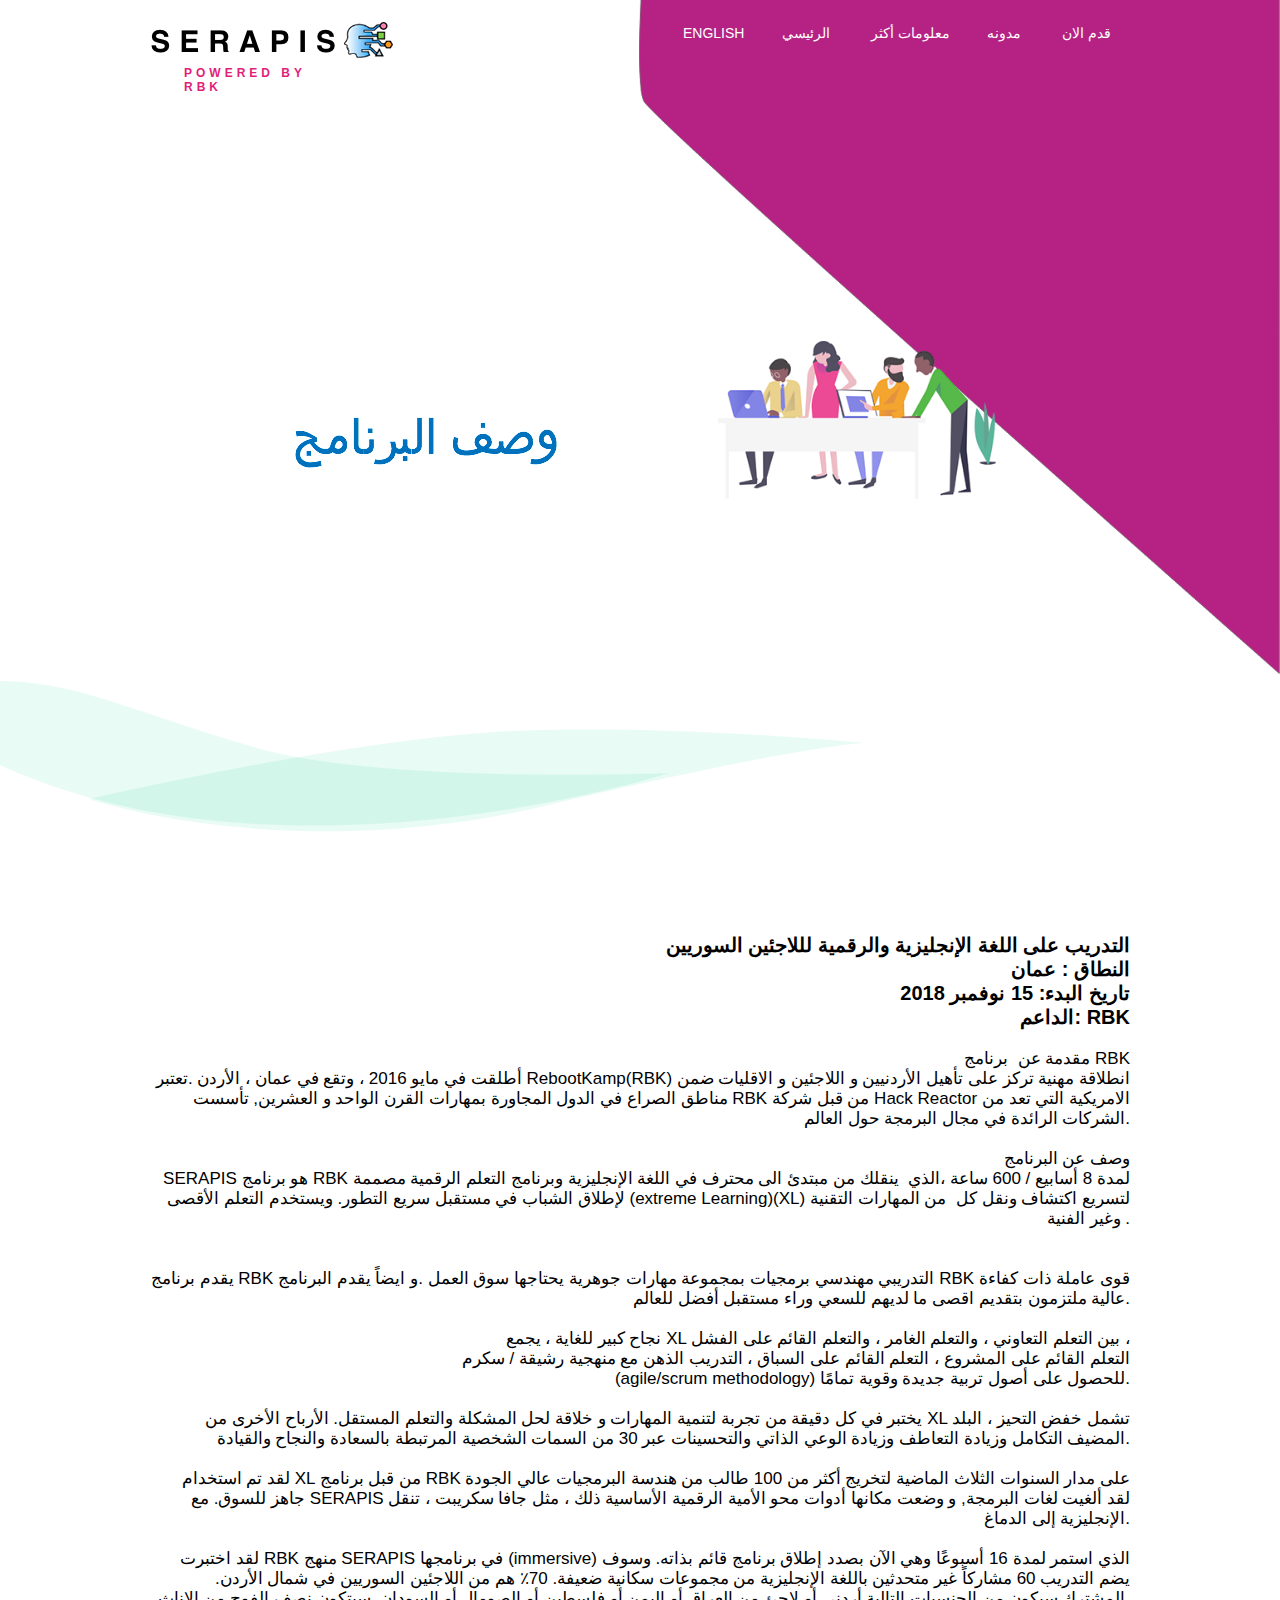
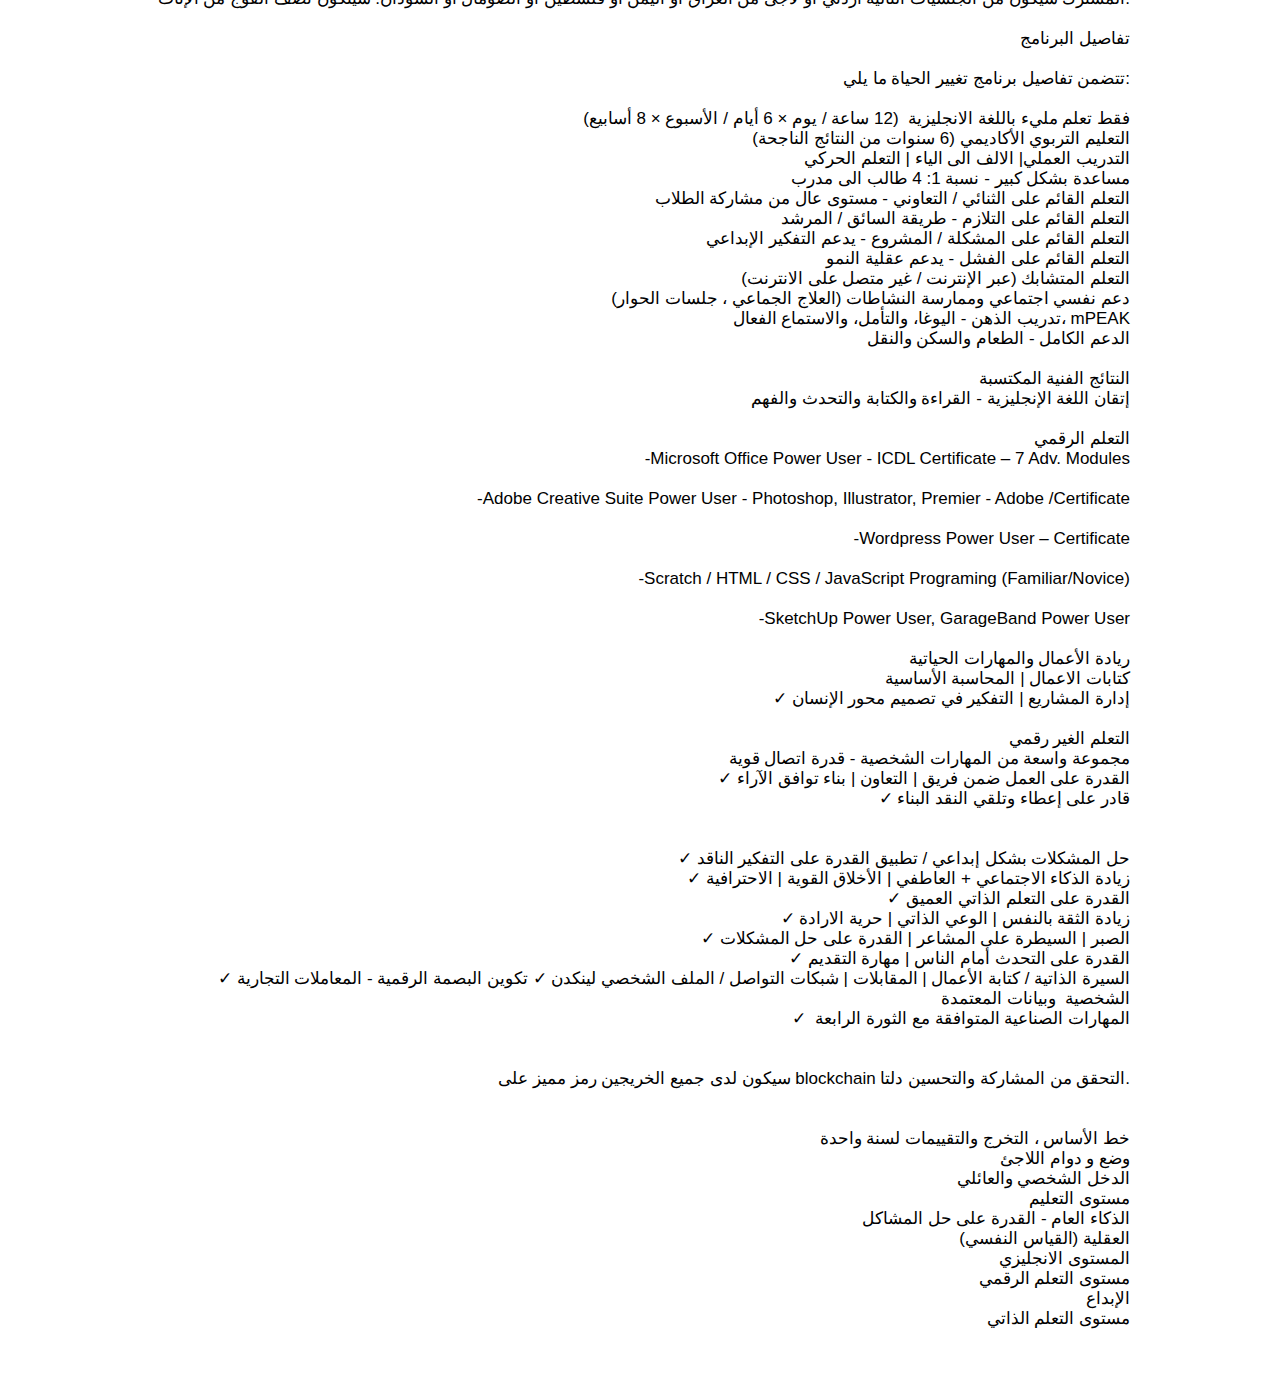
<file: about-arabic.html>
<!DOCTYPE html>
<html class="nojs html" lang="en-US">
 <head>

  <meta http-equiv="Content-type" content="text/html;charset=UTF-8"/>
  <meta name="generator" content="2018.1.0.386"/>
  
  <script type="text/javascript">
   // Update the 'nojs'/'js' class on the html node
document.documentElement.className = document.documentElement.className.replace(/\bnojs\b/g, 'js');

// Check that all required assets are uploaded and up-to-date
if(typeof Muse == "undefined") window.Muse = {}; window.Muse.assets = {"required":["museutils.js", "museconfig.js", "jquery.watch.js", "require.js", "jquery.musemenu.js", "about-arabic.css"], "outOfDate":[]};
</script>
  
  <title>About Arabic</title>
  <!-- CSS -->
  <link rel="stylesheet" type="text/css" href="css/site_global.css?crc=373709799"/>
  <link rel="stylesheet" type="text/css" href="css/master_arabic--master.css?crc=372201965"/>
  <link rel="stylesheet" type="text/css" href="css/about-arabic.css?crc=444375766" id="pagesheet"/>
  <!-- Other scripts -->
  <script type="text/javascript">
   var __adobewebfontsappname__ = "muse";
</script>
  <!-- JS includes -->
  <script src="https://webfonts.creativecloud.com/dosis:n8:default.js" type="text/javascript"></script>
  <!--[if lt IE 9]>
  <script src="scripts/html5shiv.js?crc=4241844378" type="text/javascript"></script>
  <![endif]-->
   </head>
 <body>

  <div class="clearfix" id="page"><!-- column -->
   <div class="position_content" id="page_position_content">
    <div class="browser_width colelem" id="u7569-bw">
     <div id="u7569"><!-- group -->
      <div class="clearfix" id="u7569_align_to_page">
       <div class="clearfix grpelem" id="pu7570"><!-- column -->
        <div class="clearfix colelem" id="u7570"><!-- group -->
         <a class="nonblock nontext clip_frame grpelem" id="u7573" href="index.html" data-href="page:U74"><!-- image --><img class="block" id="u7573_img" src="images/serapis%402x.png?crc=380264861" alt="" width="186" height="30"/></a>
         <a class="nonblock nontext clip_frame grpelem" id="u7571" href="index.html" data-href="page:U74"><!-- image --><img class="block" id="u7571_img" src="images/logobootcamp%402x.png?crc=35377135" alt="" width="49" height="36"/></a>
        </div>
        <a class="nonblock nontext clearfix colelem" id="u21628-4" href="http://www.rbk.org" data-IBE-flags="txtStyleSrc"><!-- content --><p>POWERED BY RBK</p></a>
        <img class="colelem" id="u11245-5" alt="وصف البرنامج " width="340" height="120" src="images/u11245-5.png?crc=454967353" data-hidpi-src="images/u11245-5_2x.png?crc=307451544" data-IBE-flags="txtStyleSrc"/><!-- rasterized frame -->
       </div>
       <div class="clearfix grpelem" id="pu7578"><!-- column -->
        <div class="clearfix colelem" id="u7578"><!-- group -->
         <nav class="MenuBar clearfix grpelem" id="menuu7579"><!-- horizontal box -->
          <div class="MenuItemContainer clearfix grpelem" id="u7580"><!-- vertical box -->
           <a class="nonblock nontext MenuItem MenuItemWithSubMenu clearfix colelem" id="u7583" href="index.html" data-href="page:U74"><!-- horizontal box --><div class="MenuItemLabel NoWrap clearfix grpelem" id="u7585-4"><!-- content --><p>English</p></div></a>
          </div>
          <div class="MenuItemContainer clearfix grpelem" id="u7594"><!-- vertical box -->
           <a class="nonblock nontext MenuItem MenuItemWithSubMenu clearfix colelem" id="u7597" href="home-arabic.html" data-href="page:U4136"><!-- horizontal box --><div class="MenuItemLabel NoWrap clearfix grpelem" id="u7598-4"><!-- content --><p>الرئيسي</p></div></a>
          </div>
          <div class="MenuItemContainer clearfix grpelem" id="u7601"><!-- vertical box -->
           <a class="nonblock nontext MenuItem MenuItemWithSubMenu MuseMenuActive clearfix colelem" id="u7604" href="about-arabic.html" data-href="page:U11254"><!-- horizontal box --><div class="MenuItemLabel NoWrap clearfix grpelem" id="u7607-4"><!-- content --><p>معلومات أكثر</p></div></a>
          </div>
          <div class="MenuItemContainer clearfix grpelem" id="u7608"><!-- vertical box -->
           <div class="MenuItem MenuItemWithSubMenu clearfix colelem" id="u7611"><!-- horizontal box -->
            <div class="MenuItemLabel NoWrap clearfix grpelem" id="u7614-4"><!-- content -->
             <p>مدونه</p>
            </div>
           </div>
          </div>
          <div class="MenuItemContainer clearfix grpelem" id="u7587"><!-- vertical box -->
           <a class="nonblock nontext MenuItem MenuItemWithSubMenu clearfix colelem" id="u7588" href="apply-here-arabic.html" data-href="page:U9472"><!-- horizontal box --><div class="MenuItemLabel NoWrap clearfix grpelem" id="u7590-4"><!-- content --><p>قدم الان</p></div></a>
          </div>
         </nav>
        </div>
        <div class="clip_frame colelem" id="u7575"><!-- image -->
         <img class="block" id="u7575_img" src="images/group%20171%402x.png?crc=405677236" alt="" width="283" height="158"/>
        </div>
       </div>
      </div>
     </div>
    </div>
    <div class="browser_width colelem" id="u7577-bw">
     <div id="u7577"><!-- simple frame --></div>
    </div>
    <!-- m_editable region-id="editable-static-tag-U11244-BP_infinity" template="about-arabic.html" data-type="html" data-ice-options="disableImageResize,link,txtStyleTarget" -->
    <div class="clearfix colelem" id="u11244-154" data-muse-uid="U11244" data-muse-type="txt_frame" data-IBE-flags="txtStyleSrc"><!-- content -->
     <p id="u11244-2">التدريب على اللغة الإنجليزية والرقمية لللاجئين السوريين</p>
     <p id="u11244-4">النطاق : عمان</p>
     <p id="u11244-6">تاريخ البدء: 15 نوفمبر 2018</p>
     <p id="u11244-8">الداعم: RBK</p>
     <p id="u11244-9">&nbsp;</p>
     <p id="u11244-11">مقدمة عن&nbsp; برنامج RBK</p>
     <p id="u11244-13">أطلقت في مايو 2016 ، وتقع في عمان ، الأردن .تعتبر RebootKamp(RBK) انطلاقة مهنية تركز على تأهيل الأردنيين و اللاجئين و الاقليات ضمن مناطق الصراع في الدول المجاورة بمهارات القرن الواحد و العشرين, تأسست RBK من قبل شركة Hack Reactor الامريكية التي تعد من الشركات الرائدة في مجال البرمجة حول العالم.</p>
     <p id="u11244-14">&nbsp;</p>
     <p id="u11244-16">وصف عن البرنامج</p>
     <p id="u11244-18">SERAPIS هو برنامج RBK لمدة 8 أسابيع / 600 ساعة ،الذي&nbsp; ينقلك من مبتدئ الى محترف في اللغة الإنجليزية وبرنامج التعلم الرقمية مصممة لإطلاق الشباب في مستقبل سريع التطور. ويستخدم التعلم الأقصى (extreme Learning)(XL) لتسريع اكتشاف ونقل كل&nbsp; من المهارات التقنية وغير الفنية .</p>
     <p id="u11244-19">&nbsp;</p>
     <p id="u11244-20">&nbsp;</p>
     <p id="u11244-22">يقدم برنامج RBK التدريبي مهندسي برمجيات بمجموعة مهارات جوهرية يحتاجها سوق العمل .و ايضاً يقدم البرنامج RBK قوى عاملة ذات كفاءة عالية ملتزمون بتقديم اقصى ما لديهم للسعي وراء مستقبل أفضل للعالم.</p>
     <p id="u11244-23">&nbsp;</p>
     <p id="u11244-25">نجاح كبير للغاية ، يجمع XL بين التعلم التعاوني ، والتعلم الغامر ، والتعلم القائم على الفشل ،</p>
     <p id="u11244-27">التعلم القائم على المشروع ، التعلم القائم على السباق ، التدريب الذهن مع منهجية رشيقة / سكرم</p>
     <p id="u11244-29">(agile/scrum methodology) للحصول على أصول تربية جديدة وقوية تمامًا.</p>
     <p id="u11244-30">&nbsp;</p>
     <p id="u11244-32">يختبر في كل دقيقة من تجربة لتنمية المهارات و خلاقة لحل المشكلة والتعلم المستقل. الأرباح الأخرى من XL تشمل خفض التحيز ، البلد المضيف التكامل وزيادة التعاطف وزيادة الوعي الذاتي والتحسينات عبر 30 من السمات الشخصية المرتبطة بالسعادة والنجاح والقيادة.</p>
     <p id="u11244-33">&nbsp;</p>
     <p id="u11244-35">لقد تم استخدام XL من قبل برنامج RBK على مدار السنوات الثلاث الماضية لتخريج أكثر من 100 طالب من هندسة البرمجيات عالي الجودة جاهز للسوق. مع SERAPIS لقد ألغيت لغات البرمجة, و وضعت مكانها أدوات محو الأمية الرقمية الأساسية ذلك ، مثل جافا سكريبت ، تنقل الإنجليزية إلى الدماغ.</p>
     <p id="u11244-36">&nbsp;</p>
     <p id="u11244-38">لقد اختبرت RBK منهج SERAPIS في برنامجها (immersive) الذي استمر لمدة 16 أسبوعًا وهي الآن بصدد إطلاق برنامج قائم بذاته. وسوف يضم التدريب 60 مشاركاً غير متحدثين باللغة الإنجليزية من مجموعات سكانية ضعيفة. 70٪ هم من اللاجئين السوريين في شمال الأردن. المشترك سيكون من الجنسيات التالية أردني أو لاجئ من العراق أو اليمن أو فلسطين أو الصومال أو السودان. سيتكون نصف الفوج من الإناث.</p>
     <p id="u11244-39">&nbsp;</p>
     <p id="u11244-41">تفاصيل البرنامج</p>
     <p id="u11244-42">&nbsp;</p>
     <p id="u11244-44">تتضمن تفاصيل برنامج تغيير الحياة ما يلي:</p>
     <p id="u11244-45">&nbsp;</p>
     <p id="u11244-47">فقط تعلم مليء باللغة الانجليزية&nbsp; (12 ساعة / يوم × 6 أيام / الأسبوع × 8 أسابيع)</p>
     <p id="u11244-49">التعليم التربوي الأكاديمي (6 سنوات من النتائج الناجحة)</p>
     <p id="u11244-51">التدريب العملي| الالف الى الياء | التعلم الحركي</p>
     <p id="u11244-53">مساعدة بشكل كبير - نسبة 1: 4 طالب الى مدرب</p>
     <p id="u11244-55">التعلم القائم على الثنائي / التعاوني - مستوى عال من مشاركة الطلاب</p>
     <p id="u11244-57">التعلم القائم على التلازم - طريقة السائق / المرشد</p>
     <p id="u11244-59">التعلم القائم على المشكلة / المشروع - يدعم التفكير الإبداعي</p>
     <p id="u11244-61">التعلم القائم على الفشل - يدعم عقلية النمو</p>
     <p id="u11244-63">التعلم المتشابك (عبر الإنترنت / غير متصل على الانترنت)</p>
     <p id="u11244-65">دعم نفسي اجتماعي وممارسة النشاطات (العلاج الجماعي ، جلسات الحوار)</p>
     <p id="u11244-67">تدريب الذهن - اليوغا، والتأمل، والاستماع الفعال، mPEAK</p>
     <p id="u11244-69">الدعم الكامل - الطعام والسكن والنقل</p>
     <p id="u11244-70">&nbsp;</p>
     <p id="u11244-72">النتائج الفنية المكتسبة</p>
     <p id="u11244-74">إتقان اللغة الإنجليزية - القراءة والكتابة والتحدث والفهم</p>
     <p id="u11244-75">&nbsp;</p>
     <p id="u11244-77">التعلم الرقمي</p>
     <p id="u11244-79"> -Microsoft Office Power User - ICDL Certificate – 7 Adv. Modules</p>
     <p id="u11244-80">&nbsp;</p>
     <p id="u11244-82"> -Adobe Creative Suite Power User - Photoshop, Illustrator, Premier - Adobe /Certificate</p>
     <p id="u11244-83">&nbsp;</p>
     <p id="u11244-85"> -Wordpress Power User – Certificate</p>
     <p id="u11244-86">&nbsp;</p>
     <p id="u11244-88"> -Scratch / HTML / CSS / JavaScript Programing (Familiar/Novice)</p>
     <p id="u11244-89">&nbsp;</p>
     <p id="u11244-91"> -SketchUp Power User, GarageBand Power User</p>
     <p id="u11244-92">&nbsp;</p>
     <p id="u11244-94">ريادة الأعمال والمهارات الحياتية</p>
     <p id="u11244-96">كتابات الاعمال | المحاسبة الأساسية</p>
     <p id="u11244-98">✓ إدارة المشاريع | التفكير في تصميم محور الإنسان</p>
     <p id="u11244-99">&nbsp;</p>
     <p id="u11244-101">التعلم الغير رقمي</p>
     <p id="u11244-103">مجموعة واسعة من المهارات الشخصية - قدرة اتصال قوية</p>
     <p id="u11244-105">✓ القدرة على العمل ضمن فريق | التعاون | بناء توافق الآراء</p>
     <p id="u11244-107">✓ قادر على إعطاء وتلقي النقد البناء</p>
     <p id="u11244-108">&nbsp;</p>
     <p id="u11244-109">&nbsp;</p>
     <p id="u11244-111">✓ حل المشكلات بشكل إبداعي / تطبيق القدرة على التفكير الناقد</p>
     <p id="u11244-113">✓ زيادة الذكاء الاجتماعي + العاطفي | الأخلاق القوية | الاحترافية</p>
     <p id="u11244-115">✓ القدرة على التعلم الذاتي العميق</p>
     <p id="u11244-117">✓ زيادة الثقة بالنفس | الوعي الذاتي | حرية الارادة</p>
     <p id="u11244-119">✓ الصبر | السيطرة على المشاعر | القدرة على حل المشكلات</p>
     <p id="u11244-121">✓ القدرة على التحدث أمام الناس | مهارة التقديم</p>
     <p id="u11244-123">✓ السيرة الذاتية / كتابة الأعمال | المقابلات | شبكات التواصل / الملف الشخصي لينكدن ✓ تكوين البصمة الرقمية - المعاملات التجارية الشخصية&nbsp; وبيانات المعتمدة</p>
     <p id="u11244-125">✓&nbsp; المهارات الصناعية المتوافقة مع الثورة الرابعة</p>
     <p id="u11244-126">&nbsp;</p>
     <p id="u11244-127">&nbsp;</p>
     <p id="u11244-129">سيكون لدى جميع الخريجين رمز مميز على blockchain التحقق من المشاركة والتحسين دلتا.</p>
     <p id="u11244-130">&nbsp;</p>
     <p id="u11244-131">&nbsp;</p>
     <p id="u11244-133">خط الأساس ، التخرج والتقييمات لسنة واحدة</p>
     <p id="u11244-135">وضع و دوام اللاجئ</p>
     <p id="u11244-137">الدخل الشخصي والعائلي</p>
     <p id="u11244-139">مستوى التعليم</p>
     <p id="u11244-141">الذكاء العام - القدرة على حل المشاكل</p>
     <p id="u11244-143">العقلية (القياس النفسي)</p>
     <p id="u11244-145">المستوى الانجليزي</p>
     <p id="u11244-147">مستوى التعلم الرقمي</p>
     <p id="u11244-149">الإبداع</p>
     <p id="u11244-151">مستوى التعلم الذاتي</p>
     <p id="u11244-152">&nbsp;</p>
    </div>
    <!-- /m_editable -->
   </div>
  </div>
  <!-- Other scripts -->
  <script type="text/javascript">
   // Decide whether to suppress missing file error or not based on preference setting
var suppressMissingFileError = false
</script>
  <script type="text/javascript">
   window.Muse.assets.check=function(c){if(!window.Muse.assets.checked){window.Muse.assets.checked=!0;var b={},d=function(a,b){if(window.getComputedStyle){var c=window.getComputedStyle(a,null);return c&&c.getPropertyValue(b)||c&&c[b]||""}if(document.documentElement.currentStyle)return(c=a.currentStyle)&&c[b]||a.style&&a.style[b]||"";return""},a=function(a){if(a.match(/^rgb/))return a=a.replace(/\s+/g,"").match(/([\d\,]+)/gi)[0].split(","),(parseInt(a[0])<<16)+(parseInt(a[1])<<8)+parseInt(a[2]);if(a.match(/^\#/))return parseInt(a.substr(1),
16);return 0},f=function(f){for(var g=document.getElementsByTagName("link"),j=0;j<g.length;j++)if("text/css"==g[j].type){var l=(g[j].href||"").match(/\/?css\/([\w\-]+\.css)\?crc=(\d+)/);if(!l||!l[1]||!l[2])break;b[l[1]]=l[2]}g=document.createElement("div");g.className="version";g.style.cssText="display:none; width:1px; height:1px;";document.getElementsByTagName("body")[0].appendChild(g);for(j=0;j<Muse.assets.required.length;){var l=Muse.assets.required[j],k=l.match(/([\w\-\.]+)\.(\w+)$/),i=k&&k[1]?
k[1]:null,k=k&&k[2]?k[2]:null;switch(k.toLowerCase()){case "css":i=i.replace(/\W/gi,"_").replace(/^([^a-z])/gi,"_$1");g.className+=" "+i;i=a(d(g,"color"));k=a(d(g,"backgroundColor"));i!=0||k!=0?(Muse.assets.required.splice(j,1),"undefined"!=typeof b[l]&&(i!=b[l]>>>24||k!=(b[l]&16777215))&&Muse.assets.outOfDate.push(l)):j++;g.className="version";break;case "js":j++;break;default:throw Error("Unsupported file type: "+k);}}c?c().jquery!="1.8.3"&&Muse.assets.outOfDate.push("jquery-1.8.3.min.js"):Muse.assets.required.push("jquery-1.8.3.min.js");
g.parentNode.removeChild(g);if(Muse.assets.outOfDate.length||Muse.assets.required.length)g="Some files on the server may be missing or incorrect. Clear browser cache and try again. If the problem persists please contact website author.",f&&Muse.assets.outOfDate.length&&(g+="\nOut of date: "+Muse.assets.outOfDate.join(",")),f&&Muse.assets.required.length&&(g+="\nMissing: "+Muse.assets.required.join(",")),suppressMissingFileError?(g+="\nUse SuppressMissingFileError key in AppPrefs.xml to show missing file error pop up.",console.log(g)):alert(g)};location&&location.search&&location.search.match&&location.search.match(/muse_debug/gi)?
setTimeout(function(){f(!0)},5E3):f()}};
var muse_init=function(){require.config({baseUrl:""});require(["jquery","museutils","whatinput","jquery.musemenu","jquery.watch"],function(c){var $ = c;$(document).ready(function(){try{
window.Muse.assets.check($);/* body */
Muse.Utils.transformMarkupToFixBrowserProblemsPreInit();/* body */
Muse.Utils.detectScreenResolution();/* HiDPI screens */
Muse.Utils.prepHyperlinks(true);/* body */
Muse.Utils.resizeHeight('.browser_width');/* resize height */
Muse.Utils.requestAnimationFrame(function() { $('body').addClass('initialized'); });/* mark body as initialized */
Muse.Utils.makeButtonsVisibleAfterSettingMinWidth();/* body */
Muse.Utils.initWidget('.MenuBar', ['#bp_infinity'], function(elem) { return $(elem).museMenu(); });/* unifiedNavBar */
Muse.Utils.showWidgetsWhenReady();/* body */
Muse.Utils.transformMarkupToFixBrowserProblems();/* body */
}catch(b){if(b&&"function"==typeof b.notify?b.notify():Muse.Assert.fail("Error calling selector function: "+b),false)throw b;}})})};

</script>
  <!-- RequireJS script -->
  <script src="scripts/require.js?crc=7928878" type="text/javascript" async data-main="scripts/museconfig.js?crc=310584261" onload="if (requirejs) requirejs.onError = function(requireType, requireModule) { if (requireType && requireType.toString && requireType.toString().indexOf && 0 <= requireType.toString().indexOf('#scripterror')) window.Muse.assets.check(); }" onerror="window.Muse.assets.check();"></script>
   </body>
</html>
</file>
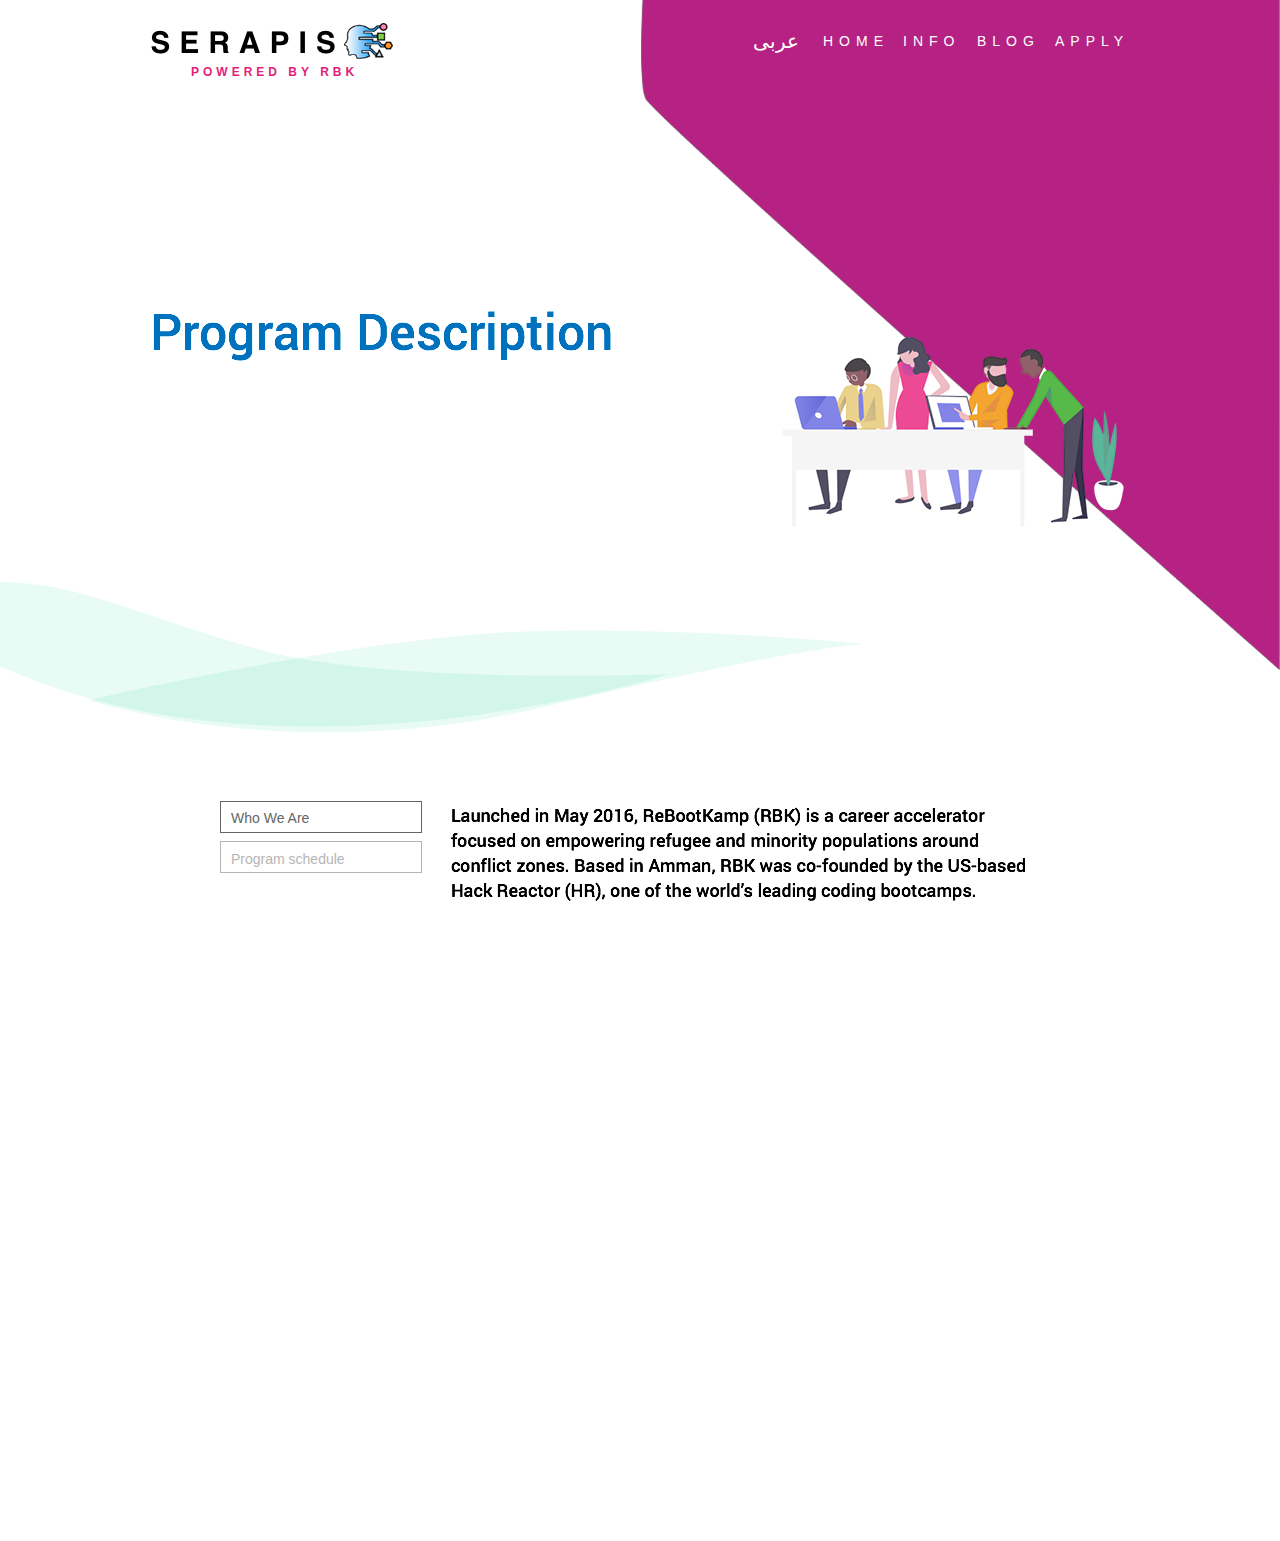
<file: about.html>
<!DOCTYPE html>
<html class="nojs html" lang="en-US">
 <head>

  <meta http-equiv="Content-type" content="text/html;charset=UTF-8"/>
  <meta name="generator" content="2018.1.0.386"/>
  
  <script type="text/javascript">
   // Redirect to phone/tablet as necessary
(function(c,b,d){var a=function(){if(navigator.maxTouchPoints>1)return!0;if(window.matchMedia&&window.matchMedia("(-moz-touch-enabled)").matches)return!0;for(var a=["Webkit","Moz","O","ms","Khtml"],b=0,c=a.length;b<c;b++){var d=a[b]+"MaxTouchPoints";if(d in navigator&&navigator[d])return!0}try{return document.createEvent("TouchEvent"),!0}catch(f){}return!1}(),f=function(a){a+="=";for(var b=document.cookie.split(";"),c=0;c<b.length;c++){for(var d=b[c];d.charAt(0)==" ";)d=d.substring(1,d.length);if(d.indexOf(a)==
0)return d.substring(a.length,d.length)}return null};if(f("inbrowserediting")!="true"){var h,f=f("devicelock");f=="phone"&&d?h=d:f=="tablet"&&b&&(h=b);if(f!=c&&!h)if(window.matchMedia)window.matchMedia("(max-device-width: 415px)").matches&&d?h=d:window.matchMedia("(max-device-width: 960px)").matches&&b&&a&&(h=b);else{var c=Math.min(screen.width,screen.height)/(window.devicePixelRatio||1),f=window.screen.systemXDPI||0,g=window.screen.systemYDPI||0,f=f>0&&g>0?Math.min(screen.width/f,screen.height/g):
0;(c<=370||f!=0&&f<=3)&&d?h=d:c<=960&&b&&a&&(h=b)}if(h)document.location=h+(document.location.search||"")+(document.location.hash||""),document.write('<style type="text/css">body {visibility:hidden}</style>')}})("desktop","","phone/about.html");

// Update the 'nojs'/'js' class on the html node
document.documentElement.className = document.documentElement.className.replace(/\bnojs\b/g, 'js');

// Check that all required assets are uploaded and up-to-date
if(typeof Muse == "undefined") window.Muse = {}; window.Muse.assets = {"required":["museutils.js", "museconfig.js", "jquery.watch.js", "webpro.js", "musewpdisclosure.js", "musewpslideshow.js", "jquery.museoverlay.js", "touchswipe.js", "require.js", "jquery.musemenu.js", "about.css"], "outOfDate":[]};
</script>
  
  <link media="only screen and (max-width: 370px)" rel="alternate" href="http://rbkserapis.com/phone/about.html"/>
  <title>About</title>
  <!-- CSS -->
  <link rel="stylesheet" type="text/css" href="css/site_global.css?crc=373709799"/>
  <link rel="stylesheet" type="text/css" href="css/master_english-master.css?crc=68332539"/>
  <link rel="stylesheet" type="text/css" href="css/about.css?crc=3953110540" id="pagesheet"/>
  <!-- IE-only CSS -->
  <!--[if lt IE 9]>
  <link rel="stylesheet" type="text/css" href="css/iefonts_about.css?crc=126544615"/>
  <![endif]-->
  <!-- Other scripts -->
  <script type="text/javascript">
   var __adobewebfontsappname__ = "muse";
</script>
  <!-- JS includes -->
  <script src="https://webfonts.creativecloud.com/dosis:n4,n8:default.js" type="text/javascript"></script>
  <!--[if lt IE 9]>
  <script src="scripts/html5shiv.js?crc=4241844378" type="text/javascript"></script>
  <![endif]-->
   </head>
 <body>

  <div class="clearfix" id="page"><!-- column -->
   <div class="position_content" id="page_position_content">
    <div class="clearfix colelem" id="pu8941"><!-- group -->
     <div class="browser_width grpelem" id="u8941-bw">
      <div id="u8941"><!-- group -->
       <div class="clearfix" id="u8941_align_to_page">
        <div class="clearfix grpelem" id="pu7117"><!-- column -->
         <div class="clearfix colelem" id="u7117"><!-- group -->
          <a class="nonblock nontext clip_frame grpelem" id="u7120" href="index.html" data-href="page:U74"><!-- image --><img class="block" id="u7120_img" src="images/serapis%402x.png?crc=380264861" alt="" width="186" height="30"/></a>
          <a class="nonblock nontext clip_frame grpelem" id="u7118" href="index.html" data-href="page:U74"><!-- image --><img class="block" id="u7118_img" src="images/logobootcamp%402x.png?crc=35377135" alt="" width="49" height="36"/></a>
         </div>
         <div class="clearfix colelem" id="paccordionu18758"><!-- group -->
          <ul class="AccordionWidget clearfix grpelem" id="accordionu18758"><!-- vertical box -->
           <li class="AccordionPanel clearfix colelem" id="u18759"><!-- vertical box --><div class="AccordionPanelTab borderbox clearfix colelem" id="u18760-3"><!-- content --><div id="u18760-2"><p>&nbsp;</p></div></div><div class="AccordionPanelContent disn clearfix colelem" id="u18761"><!-- group --><div class="clearfix grpelem" id="u18762-7" data-IBE-flags="txtStyleSrc"><!-- content --><p id="u18762-2">Launched in May 2016, ReBootKamp (RBK) is a career accelerator focused on empowering refugee and minority populations around conflict zones. Based in Amman, RBK was co-founded by the US-based Hack Reactor (HR), one of the world’s leading coding boot camps.</p><p id="u18762-5"><a class="nonblock" href="http://www.rbk.org">Click Here To Learn More</a></p></div></div></li>
          </ul>
          <a class="nonblock nontext clearfix grpelem" id="u18763-4" href="http://www.rbk.org" data-IBE-flags="txtStyleSrc"><!-- content --><p>POWERED BY RBK</p></a>
         </div>
         <img class="colelem" id="u9805-4" alt="Program Description" width="530" height="61" src="images/u9805-4.png?crc=272729444" data-hidpi-src="images/u9805-4_2x.png?crc=3834123099" data-IBE-flags="txtStyleSrc"/><!-- rasterized frame -->
        </div>
        <div class="clearfix grpelem" id="pu7125"><!-- column -->
         <div class="clearfix colelem" id="u7125"><!-- group -->
          <a class="nonblock nontext clearfix grpelem" id="u7155-4" href="home-arabic.html" data-href="page:U4136" data-IBE-flags="txtStyleSrc"><!-- content --><p>عربى</p></a>
          <nav class="MenuBar clearfix grpelem" id="menuu7126"><!-- horizontal box -->
           <div class="MenuItemContainer clearfix grpelem" id="u7148"><!-- vertical box -->
            <a class="nonblock nontext MenuItem MenuItemWithSubMenu clearfix colelem" id="u7149" href="index.html" data-href="page:U74"><!-- horizontal box --><div class="MenuItemLabel NoWrap clearfix grpelem" id="u7150-4"><!-- content --><p>Home</p></div></a>
           </div>
           <div class="MenuItemContainer clearfix grpelem" id="u7141"><!-- vertical box -->
            <a class="nonblock nontext MenuItem MenuItemWithSubMenu MuseMenuActive clearfix colelem" id="u7142" href="about.html" data-href="page:U9710"><!-- horizontal box --><div class="MenuItemLabel NoWrap clearfix grpelem" id="u7145-4"><!-- content --><p>Info</p></div></a>
           </div>
           <div class="MenuItemContainer clearfix grpelem" id="u7127"><!-- vertical box -->
            <div class="MenuItem MenuItemWithSubMenu clearfix colelem" id="u7128"><!-- horizontal box -->
             <div class="MenuItemLabel NoWrap clearfix grpelem" id="u7130-4"><!-- content -->
              <p>blog</p>
             </div>
            </div>
           </div>
           <div class="MenuItemContainer clearfix grpelem" id="u7134"><!-- vertical box -->
            <a class="nonblock nontext MenuItem MenuItemWithSubMenu clearfix colelem" id="u7135" href="apply-here.html" data-href="page:U8365"><!-- horizontal box --><div class="MenuItemLabel NoWrap clearfix grpelem" id="u7136-4"><!-- content --><p>Apply</p></div></a>
           </div>
          </nav>
         </div>
         <div class="clip_frame colelem" id="u7122"><!-- image -->
          <img class="block" id="u7122_img" src="images/group%20171%402x.png?crc=405677236" alt="" width="341" height="190"/>
         </div>
        </div>
       </div>
      </div>
     </div>
     <div class="browser_width grpelem" id="u7124-bw">
      <div id="u7124"><!-- simple frame --></div>
     </div>
    </div>
    <div class="PamphletWidget clearfix colelem" id="pamphletu22261"><!-- none box -->
     <div class="popup_anchor" id="u22269popup">
      <div class="ContainerGroup clearfix" id="u22269"><!-- stack box -->
       <div class="Container clearfix grpelem" id="u22270"><!-- group -->
        <img class="grpelem" id="u22271-4" alt="Launched in May 2016, ReBootKamp (RBK) is a career accelerator focused on empowering refugee and minority populations around conflict zones. Based in Amman, RBK was co-founded by the US-based Hack Reactor (HR), one of the world’s leading coding bootcamps. " width="588" height="321" src="images/u22271-4.png?crc=3842777563" data-hidpi-src="images/u22271-4_2x.png?crc=3796197144" data-IBE-flags="txtStyleSrc"/><!-- rasterized frame -->
       </div>
       <div class="Container invi clearfix grpelem" id="u22280"><!-- group -->
        <!-- m_editable region-id="editable-static-tag-U22281-BP_infinity" template="about.html" data-type="html" data-ice-options="disableImageResize,link,txtStyleTarget" -->
        <div class="clearfix grpelem" id="u22281-58" data-muse-uid="U22281" data-muse-type="txt_frame" data-IBE-flags="txtStyleSrc"><!-- content -->
         <p>&nbsp;</p>
         <p>• <span id="u22281-3">Arrive</span> at 8:30 o’clock</p>
         <p>&nbsp;</p>
         <p>• <span id="u22281-8">Morning kick off</span> at 9:00: Challenges to hone your problem solving skills follow by introduction to new sprint</p>
         <p>&nbsp;</p>
         <p>• <span id="u22281-13">Working with a partner on a real-world projects</span>, leverage off each other to do something neither of you could do alone .</p>
         <p>• <span id="u22281-17">Lunch</span>: The big meal of the day -&nbsp; mansaf , magluba , salads , desserts ..</p>
         <p>&nbsp;</p>
         <p>• <span id="u22281-22">Exercise</span>: 1 hour of no screen, go kick a ball, go guided meditation or yoga, play pin- pone, climb stairs and otherwise get your body moving.</p>
         <p>&nbsp;</p>
         <p>• <span id="u22281-27">Learn</span>: daily lecture on new concept &amp; challenges solution</p>
         <p>&nbsp;</p>
         <p>• <span id="u22281-32">Deep learning</span>: at points during the course, students take on longer projects &amp; learning high level skills about project management &amp; team communication</p>
         <p>&nbsp;</p>
         <p>• <span id="u22281-37">Events/more learning</span>: Guest speakers, social nights, meet our hiring partners and special events.</p>
         <p>&nbsp;</p>
         <p>• • Class officially ends at 9 PM but many students will continue to learn&nbsp; into the night. Too late to go home? Crash in one of our beanbag chairs.</p>
         <p>&nbsp;</p>
         <p><span id="u22281-44">The program</span> is:</p>
         <p>• 8 weeks.</p>
         <p>• 6 days a week.</p>
         <p>• 10-12&nbsp; hours a day.</p>
         <p>• Total structured time: 600 hours</p>
         <p>&nbsp;</p>
         <p>&nbsp;</p>
        </div>
        <!-- /m_editable -->
       </div>
      </div>
     </div>
     <div class="ThumbGroup clearfix grpelem" id="u22262"><!-- none box -->
      <div class="popup_anchor" id="u22263popup">
       <div class="Thumb popup_element clearfix" id="u22263"><!-- group -->
        <!-- m_editable region-id="editable-static-tag-U22264-BP_infinity" template="about.html" data-type="html" data-ice-options="disableImageResize,link,clickable" -->
        <div class="clearfix grpelem" id="u22264-4" data-muse-uid="U22264" data-muse-type="txt_frame"><!-- content -->
         <p>Who We Are</p>
        </div>
        <!-- /m_editable -->
       </div>
      </div>
      <div class="popup_anchor" id="u22265popup">
       <div class="Thumb popup_element clearfix" id="u22265"><!-- group -->
        <!-- m_editable region-id="editable-static-tag-U22266-BP_infinity" template="about.html" data-type="html" data-ice-options="disableImageResize,link,clickable" -->
        <div class="clearfix grpelem" id="u22266-4" data-muse-uid="U22266" data-muse-type="txt_frame"><!-- content -->
         <p>Program schedule</p>
        </div>
        <!-- /m_editable -->
       </div>
      </div>
     </div>
    </div>
   </div>
  </div>
  <!-- Other scripts -->
  <script type="text/javascript">
   // Decide whether to suppress missing file error or not based on preference setting
var suppressMissingFileError = false
</script>
  <script type="text/javascript">
   window.Muse.assets.check=function(c){if(!window.Muse.assets.checked){window.Muse.assets.checked=!0;var b={},d=function(a,b){if(window.getComputedStyle){var c=window.getComputedStyle(a,null);return c&&c.getPropertyValue(b)||c&&c[b]||""}if(document.documentElement.currentStyle)return(c=a.currentStyle)&&c[b]||a.style&&a.style[b]||"";return""},a=function(a){if(a.match(/^rgb/))return a=a.replace(/\s+/g,"").match(/([\d\,]+)/gi)[0].split(","),(parseInt(a[0])<<16)+(parseInt(a[1])<<8)+parseInt(a[2]);if(a.match(/^\#/))return parseInt(a.substr(1),
16);return 0},f=function(f){for(var g=document.getElementsByTagName("link"),j=0;j<g.length;j++)if("text/css"==g[j].type){var l=(g[j].href||"").match(/\/?css\/([\w\-]+\.css)\?crc=(\d+)/);if(!l||!l[1]||!l[2])break;b[l[1]]=l[2]}g=document.createElement("div");g.className="version";g.style.cssText="display:none; width:1px; height:1px;";document.getElementsByTagName("body")[0].appendChild(g);for(j=0;j<Muse.assets.required.length;){var l=Muse.assets.required[j],k=l.match(/([\w\-\.]+)\.(\w+)$/),i=k&&k[1]?
k[1]:null,k=k&&k[2]?k[2]:null;switch(k.toLowerCase()){case "css":i=i.replace(/\W/gi,"_").replace(/^([^a-z])/gi,"_$1");g.className+=" "+i;i=a(d(g,"color"));k=a(d(g,"backgroundColor"));i!=0||k!=0?(Muse.assets.required.splice(j,1),"undefined"!=typeof b[l]&&(i!=b[l]>>>24||k!=(b[l]&16777215))&&Muse.assets.outOfDate.push(l)):j++;g.className="version";break;case "js":j++;break;default:throw Error("Unsupported file type: "+k);}}c?c().jquery!="1.8.3"&&Muse.assets.outOfDate.push("jquery-1.8.3.min.js"):Muse.assets.required.push("jquery-1.8.3.min.js");
g.parentNode.removeChild(g);if(Muse.assets.outOfDate.length||Muse.assets.required.length)g="Some files on the server may be missing or incorrect. Clear browser cache and try again. If the problem persists please contact website author.",f&&Muse.assets.outOfDate.length&&(g+="\nOut of date: "+Muse.assets.outOfDate.join(",")),f&&Muse.assets.required.length&&(g+="\nMissing: "+Muse.assets.required.join(",")),suppressMissingFileError?(g+="\nUse SuppressMissingFileError key in AppPrefs.xml to show missing file error pop up.",console.log(g)):alert(g)};location&&location.search&&location.search.match&&location.search.match(/muse_debug/gi)?
setTimeout(function(){f(!0)},5E3):f()}};
var muse_init=function(){require.config({baseUrl:""});require(["jquery","museutils","whatinput","webpro","musewpdisclosure","jquery.musemenu","jquery.watch","musewpslideshow","jquery.museoverlay","touchswipe"],function(c){var $ = c;$(document).ready(function(){try{
window.Muse.assets.check($);/* body */
Muse.Utils.transformMarkupToFixBrowserProblemsPreInit();/* body */
Muse.Utils.detectScreenResolution();/* HiDPI screens */
Muse.Utils.prepHyperlinks(true);/* body */
Muse.Utils.resizeHeight('.browser_width');/* resize height */
Muse.Utils.requestAnimationFrame(function() { $('body').addClass('initialized'); });/* mark body as initialized */
Muse.Utils.makeButtonsVisibleAfterSettingMinWidth();/* body */
Muse.Utils.initWidget('#accordionu18758', ['#bp_infinity'], function(elem) { return new WebPro.Widget.Accordion(elem, {canCloseAll:true,defaultIndex:-1}); });/* #accordionu18758 */
Muse.Utils.initWidget('.MenuBar', ['#bp_infinity'], function(elem) { return $(elem).museMenu(); });/* unifiedNavBar */
Muse.Utils.initWidget('#pamphletu22261', ['#bp_infinity'], function(elem) { return new WebPro.Widget.ContentSlideShow(elem, {contentLayout_runtime:'stack',event:'mouseover',deactivationEvent:'',autoPlay:false,displayInterval:3000,transitionStyle:'fading',transitionDuration:500,hideAllContentsFirst:false,triggersOnTop:true,shuffle:false,enableSwipe:true,resumeAutoplay:true,resumeAutoplayInterval:3000,playOnce:false,autoActivate_runtime:false,isResponsive:false}); });/* #pamphletu22261 */
Muse.Utils.showWidgetsWhenReady();/* body */
Muse.Utils.transformMarkupToFixBrowserProblems();/* body */
}catch(b){if(b&&"function"==typeof b.notify?b.notify():Muse.Assert.fail("Error calling selector function: "+b),false)throw b;}})})};

</script>
  <!-- RequireJS script -->
  <script src="scripts/require.js?crc=7928878" type="text/javascript" async data-main="scripts/museconfig.js?crc=310584261" onload="if (requirejs) requirejs.onError = function(requireType, requireModule) { if (requireType && requireType.toString && requireType.toString().indexOf && 0 <= requireType.toString().indexOf('#scripterror')) window.Muse.assets.check(); }" onerror="window.Muse.assets.check();"></script>
   </body>
</html>
</file>
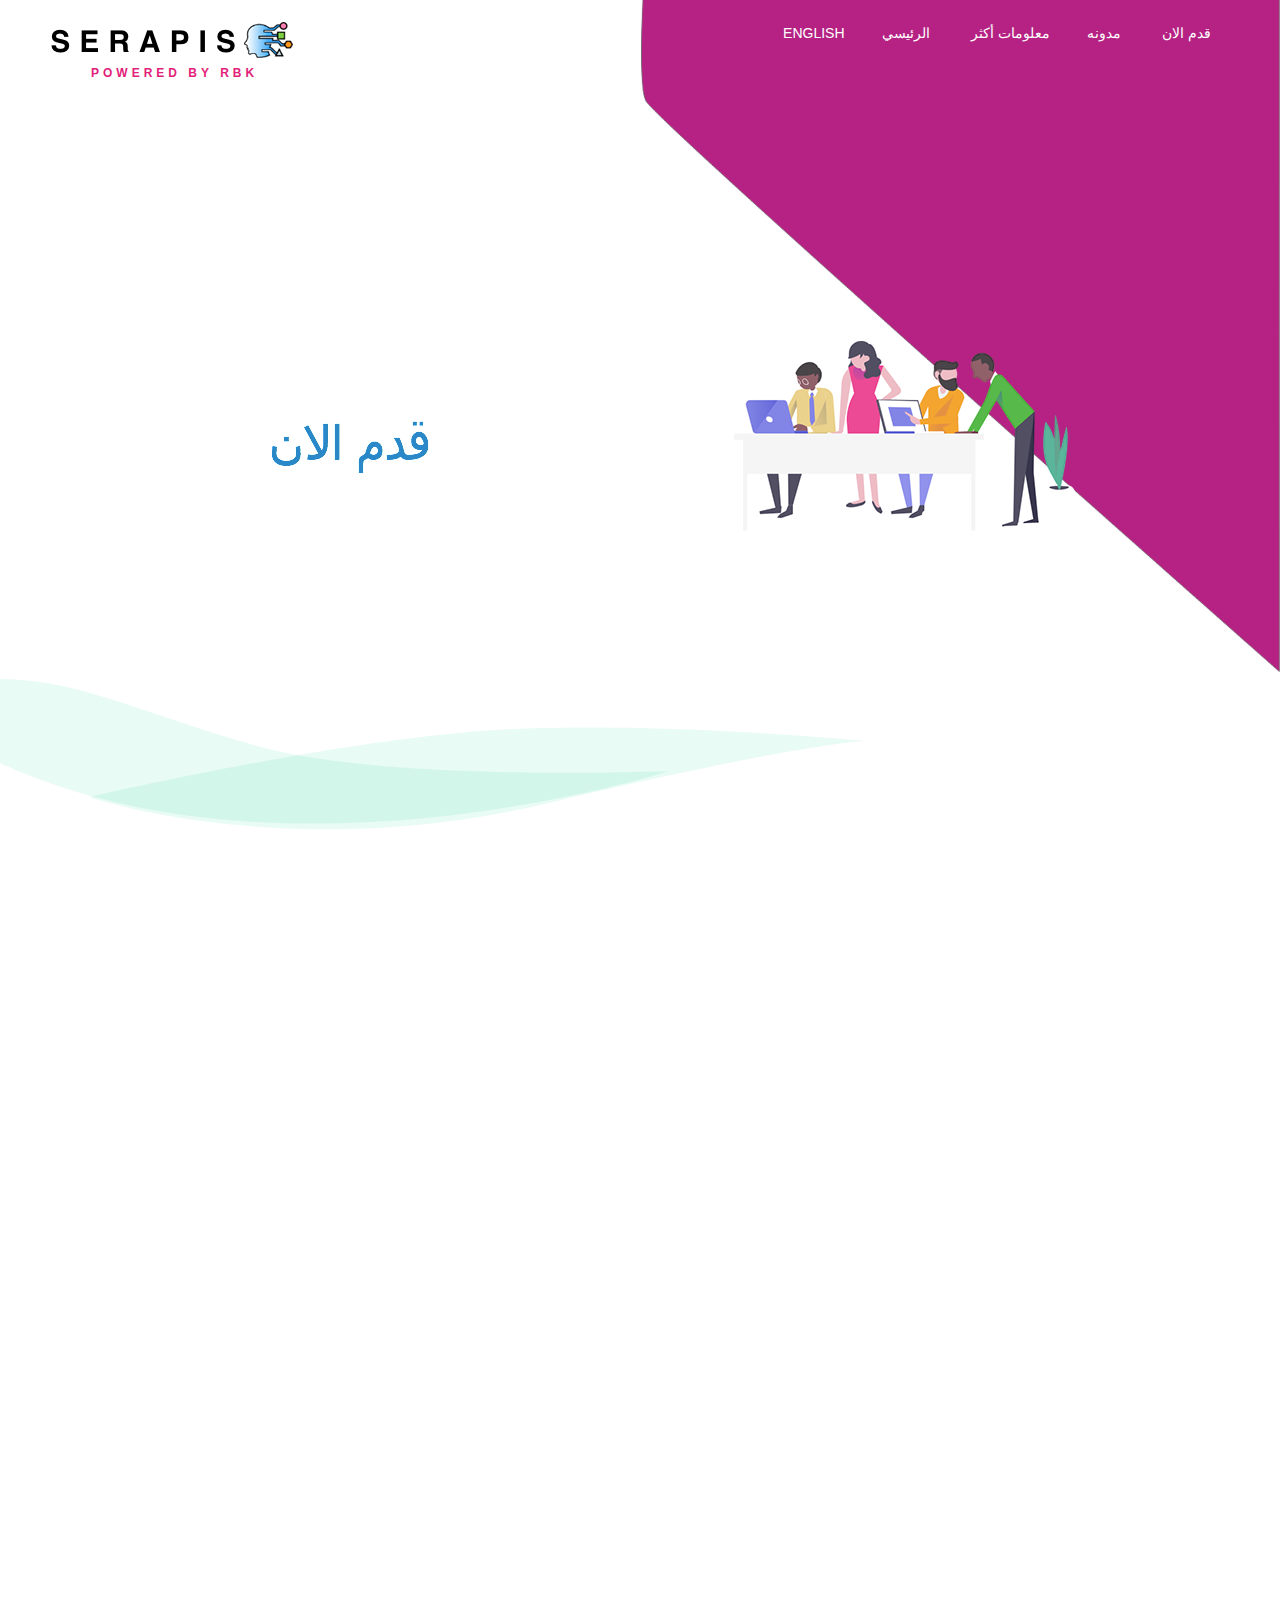
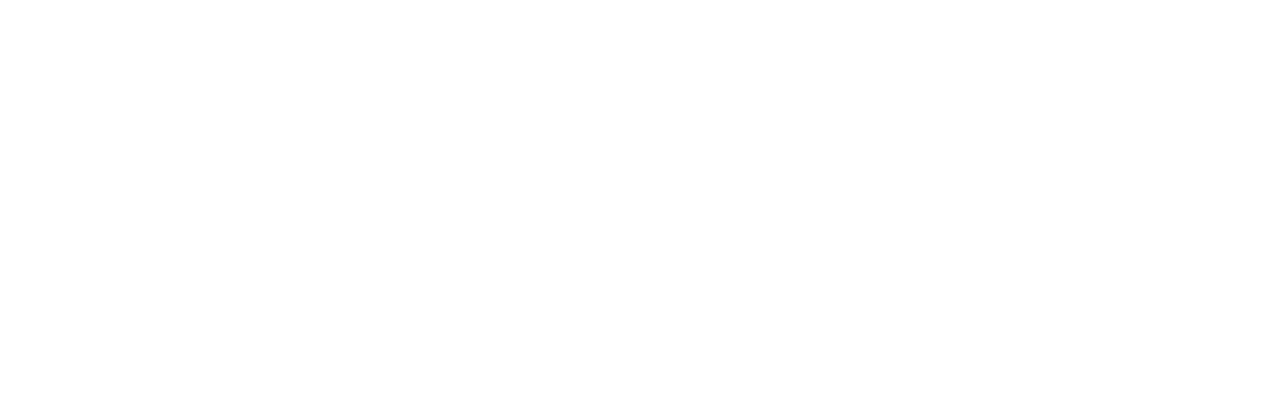
<file: apply-here-arabic.html>
<!DOCTYPE html>
<html class="nojs html" lang="en-US">
 <head>

  <meta http-equiv="Content-type" content="text/html;charset=UTF-8"/>
  <meta name="generator" content="2018.1.0.386"/>
  <meta name="viewport" content="width=device-width, initial-scale=1.0"/>
  
  <script type="text/javascript">
   // Update the 'nojs'/'js' class on the html node
document.documentElement.className = document.documentElement.className.replace(/\bnojs\b/g, 'js');

// Check that all required assets are uploaded and up-to-date
if(typeof Muse == "undefined") window.Muse = {}; window.Muse.assets = {"required":["museutils.js", "museconfig.js", "jquery.watch.js", "require.js", "jquery.musemenu.js", "apply-here-arabic.css"], "outOfDate":[]};
</script>
  
  <title>Apply Here Arabic</title>
  <!-- CSS -->
  <link rel="stylesheet" type="text/css" href="css/site_global.css?crc=373709799"/>
  <link rel="stylesheet" type="text/css" href="css/master_arabic--master.css?crc=372201965"/>
  <link rel="stylesheet" type="text/css" href="css/apply-here-arabic.css?crc=433653853" id="pagesheet"/>
  <!-- Other scripts -->
  <script type="text/javascript">
   var __adobewebfontsappname__ = "muse";
</script>
  <!-- JS includes -->
  <script src="https://webfonts.creativecloud.com/dosis:n8:default.js" type="text/javascript"></script>
  <!--[if lt IE 9]>
  <script src="scripts/html5shiv.js?crc=4241844378" type="text/javascript"></script>
  <![endif]-->
   </head>
 <body>

  <div class="clearfix borderbox" id="page"><!-- column -->
   <div class="position_content" id="page_position_content">
    <div class="browser_width colelem" id="u7569-bw">
     <div id="u7569"><!-- group -->
      <div class="clearfix" id="u7569_align_to_page">
       <div class="clearfix grpelem" id="pu7570"><!-- column -->
        <div class="clearfix colelem" id="u7570"><!-- group -->
         <a class="nonblock nontext clip_frame grpelem" id="u7573" href="index.html" data-href="page:U74" data-sizePolicy="fixed" data-pintopage="page_fixedLeft"><!-- image --><img class="block" id="u7573_img" src="images/serapis%402x.png?crc=380264861" alt="" width="186" height="30"/></a>
         <a class="nonblock nontext clip_frame grpelem" id="u7571" href="index.html" data-href="page:U74" data-sizePolicy="fixed" data-pintopage="page_fixedLeft"><!-- image --><img class="block" id="u7571_img" src="images/logobootcamp%402x.png?crc=35377135" alt="" width="49" height="36"/></a>
        </div>
        <a class="nonblock nontext clearfix colelem" id="u21628-4" href="http://www.rbk.org" data-IBE-flags="txtStyleSrc"><!-- content --><p>POWERED BY RBK</p></a>
        <img class="colelem" id="u9461-4" alt="قدم الان" src="images/u9461-4.png?crc=4005247410" data-hidpi-src="images/u9461-4_2x.png?crc=500176488" data-IBE-flags="txtStyleSrc" data-image-width="530"/><!-- rasterized frame -->
       </div>
       <div class="clearfix grpelem" id="pu7578"><!-- column -->
        <div class="clearfix colelem" id="u7578"><!-- group -->
         <nav class="MenuBar clearfix grpelem" id="menuu7579" data-sizePolicy="fixed" data-pintopage="page_fixedRight"><!-- horizontal box -->
          <div class="MenuItemContainer clearfix grpelem" id="u7580"><!-- vertical box -->
           <a class="nonblock nontext MenuItem MenuItemWithSubMenu clearfix colelem" id="u7583" href="index.html" data-href="page:U74"><!-- horizontal box --><div class="MenuItemLabel NoWrap clearfix grpelem" id="u7585-4" data-sizePolicy="fixed" data-pintopage="page_fixedLeft"><!-- content --><p>English</p></div></a>
          </div>
          <div class="MenuItemContainer clearfix grpelem" id="u7594"><!-- vertical box -->
           <a class="nonblock nontext MenuItem MenuItemWithSubMenu clearfix colelem" id="u7597" href="home-arabic.html" data-href="page:U4136"><!-- horizontal box --><div class="MenuItemLabel NoWrap clearfix grpelem" id="u7598-4" data-sizePolicy="fixed" data-pintopage="page_fixedLeft"><!-- content --><p>الرئيسي</p></div></a>
          </div>
          <div class="MenuItemContainer clearfix grpelem" id="u7601"><!-- vertical box -->
           <a class="nonblock nontext MenuItem MenuItemWithSubMenu clearfix colelem" id="u7604" href="about-arabic.html" data-href="page:U11254"><!-- horizontal box --><div class="MenuItemLabel NoWrap clearfix grpelem" id="u7607-4" data-sizePolicy="fixed" data-pintopage="page_fixedLeft"><!-- content --><p>معلومات أكثر</p></div></a>
          </div>
          <div class="MenuItemContainer clearfix grpelem" id="u7608"><!-- vertical box -->
           <div class="MenuItem MenuItemWithSubMenu clearfix colelem" id="u7611"><!-- horizontal box -->
            <div class="MenuItemLabel NoWrap clearfix grpelem" id="u7614-4" data-sizePolicy="fixed" data-pintopage="page_fixedLeft"><!-- content -->
             <p>مدونه</p>
            </div>
           </div>
          </div>
          <div class="MenuItemContainer clearfix grpelem" id="u7587"><!-- vertical box -->
           <a class="nonblock nontext MenuItem MenuItemWithSubMenu MuseMenuActive clearfix colelem" id="u7588" href="apply-here-arabic.html" data-href="page:U9472"><!-- horizontal box --><div class="MenuItemLabel NoWrap clearfix grpelem" id="u7590-4" data-sizePolicy="fixed" data-pintopage="page_fixedLeft"><!-- content --><p>قدم الان</p></div></a>
          </div>
         </nav>
        </div>
        <div class="clip_frame colelem" id="u7575"><!-- image -->
         <img class="block" id="u7575_img" src="images/group%20171%402x.png?crc=405677236" alt="" data-heightwidthratio="0.5571847507331378" data-image-width="341" data-image-height="190"/>
        </div>
       </div>
      </div>
     </div>
    </div>
    <div class="browser_width colelem" id="u7577-bw">
     <div id="u7577"><!-- simple frame --></div>
    </div>
    <div class="colelem" id="u9460"><!-- custom html -->
     <iframe src="https://docs.google.com/forms/d/e/1FAIpQLSdkTlPJyTmDMg4NIijPSCF4iMVYDt5V86YdNQQuXKVNYxnYQQ/viewform?embedded=true" width="640" height="1080" frameborder="0" marginheight="0" marginwidth="0">Loading...</iframe>
    </div>
   </div>
  </div>
  <!-- Other scripts -->
  <script type="text/javascript">
   // Decide whether to suppress missing file error or not based on preference setting
var suppressMissingFileError = false
</script>
  <script type="text/javascript">
   window.Muse.assets.check=function(c){if(!window.Muse.assets.checked){window.Muse.assets.checked=!0;var b={},d=function(a,b){if(window.getComputedStyle){var c=window.getComputedStyle(a,null);return c&&c.getPropertyValue(b)||c&&c[b]||""}if(document.documentElement.currentStyle)return(c=a.currentStyle)&&c[b]||a.style&&a.style[b]||"";return""},a=function(a){if(a.match(/^rgb/))return a=a.replace(/\s+/g,"").match(/([\d\,]+)/gi)[0].split(","),(parseInt(a[0])<<16)+(parseInt(a[1])<<8)+parseInt(a[2]);if(a.match(/^\#/))return parseInt(a.substr(1),
16);return 0},f=function(f){for(var g=document.getElementsByTagName("link"),j=0;j<g.length;j++)if("text/css"==g[j].type){var l=(g[j].href||"").match(/\/?css\/([\w\-]+\.css)\?crc=(\d+)/);if(!l||!l[1]||!l[2])break;b[l[1]]=l[2]}g=document.createElement("div");g.className="version";g.style.cssText="display:none; width:1px; height:1px;";document.getElementsByTagName("body")[0].appendChild(g);for(j=0;j<Muse.assets.required.length;){var l=Muse.assets.required[j],k=l.match(/([\w\-\.]+)\.(\w+)$/),i=k&&k[1]?
k[1]:null,k=k&&k[2]?k[2]:null;switch(k.toLowerCase()){case "css":i=i.replace(/\W/gi,"_").replace(/^([^a-z])/gi,"_$1");g.className+=" "+i;i=a(d(g,"color"));k=a(d(g,"backgroundColor"));i!=0||k!=0?(Muse.assets.required.splice(j,1),"undefined"!=typeof b[l]&&(i!=b[l]>>>24||k!=(b[l]&16777215))&&Muse.assets.outOfDate.push(l)):j++;g.className="version";break;case "js":j++;break;default:throw Error("Unsupported file type: "+k);}}c?c().jquery!="1.8.3"&&Muse.assets.outOfDate.push("jquery-1.8.3.min.js"):Muse.assets.required.push("jquery-1.8.3.min.js");
g.parentNode.removeChild(g);if(Muse.assets.outOfDate.length||Muse.assets.required.length)g="Some files on the server may be missing or incorrect. Clear browser cache and try again. If the problem persists please contact website author.",f&&Muse.assets.outOfDate.length&&(g+="\nOut of date: "+Muse.assets.outOfDate.join(",")),f&&Muse.assets.required.length&&(g+="\nMissing: "+Muse.assets.required.join(",")),suppressMissingFileError?(g+="\nUse SuppressMissingFileError key in AppPrefs.xml to show missing file error pop up.",console.log(g)):alert(g)};location&&location.search&&location.search.match&&location.search.match(/muse_debug/gi)?
setTimeout(function(){f(!0)},5E3):f()}};
var muse_init=function(){require.config({baseUrl:""});require(["jquery","museutils","whatinput","jquery.musemenu","jquery.watch"],function(c){var $ = c;$(document).ready(function(){try{
window.Muse.assets.check($);/* body */
Muse.Utils.transformMarkupToFixBrowserProblemsPreInit();/* body */
Muse.Utils.detectScreenResolution();/* HiDPI screens */
Muse.Utils.prepHyperlinks(true);/* body */
Muse.Utils.resizeHeight('.browser_width');/* resize height */
Muse.Utils.requestAnimationFrame(function() { $('body').addClass('initialized'); });/* mark body as initialized */
Muse.Utils.makeButtonsVisibleAfterSettingMinWidth();/* body */
Muse.Utils.initWidget('.MenuBar', ['#bp_infinity'], function(elem) { return $(elem).museMenu(); });/* unifiedNavBar */
Muse.Utils.showWidgetsWhenReady();/* body */
Muse.Utils.transformMarkupToFixBrowserProblems();/* body */
}catch(b){if(b&&"function"==typeof b.notify?b.notify():Muse.Assert.fail("Error calling selector function: "+b),false)throw b;}})})};

</script>
  <!-- RequireJS script -->
  <script src="scripts/require.js?crc=7928878" type="text/javascript" async data-main="scripts/museconfig.js?crc=310584261" onload="if (requirejs) requirejs.onError = function(requireType, requireModule) { if (requireType && requireType.toString && requireType.toString().indexOf && 0 <= requireType.toString().indexOf('#scripterror')) window.Muse.assets.check(); }" onerror="window.Muse.assets.check();"></script>
   </body>
</html>
</file>
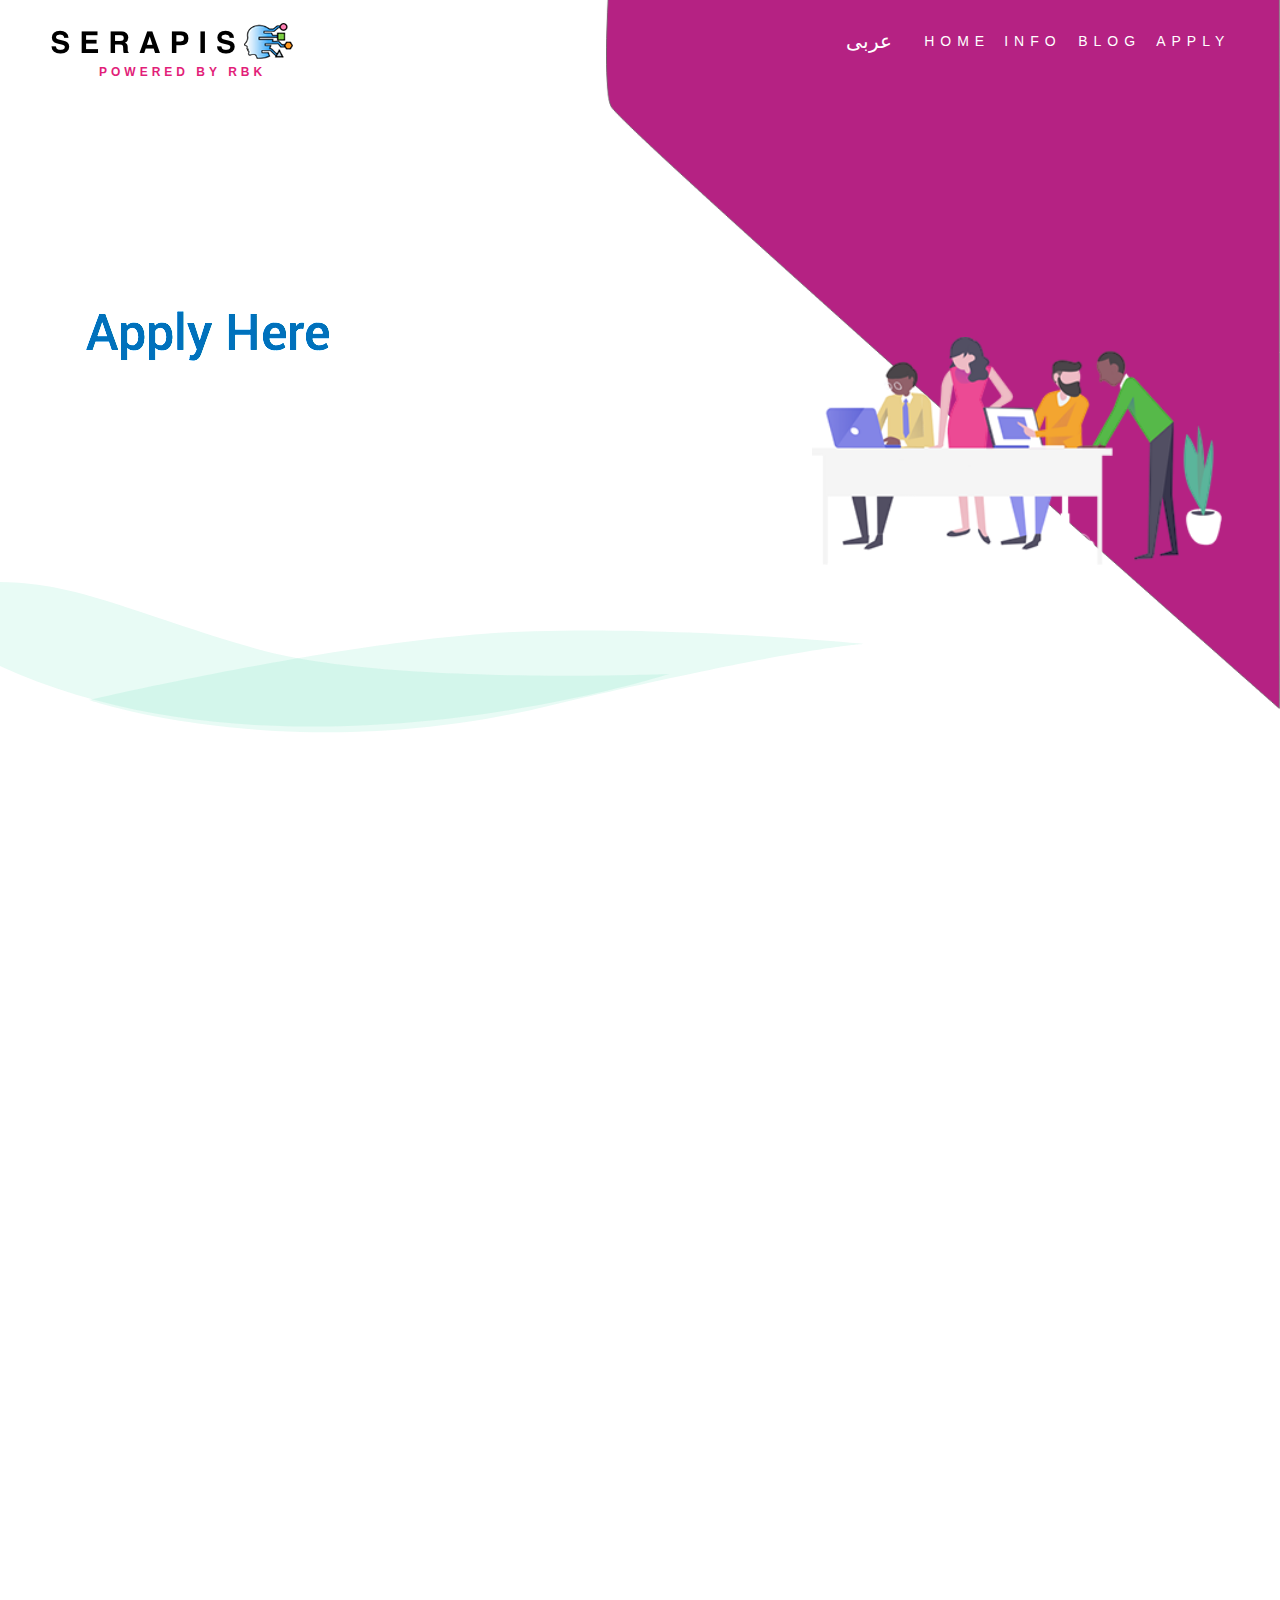
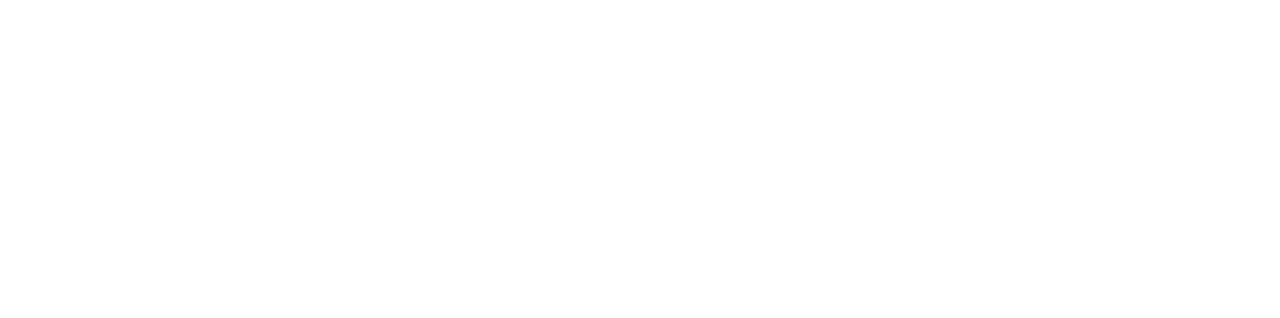
<file: apply-here.html>
<!DOCTYPE html>
<html class="nojs html" lang="en-US">
 <head>

  <meta http-equiv="Content-type" content="text/html;charset=UTF-8"/>
  <meta name="generator" content="2018.1.0.386"/>
  <meta name="viewport" content="width=device-width, initial-scale=1.0"/>
  
  <script type="text/javascript">
   // Update the 'nojs'/'js' class on the html node
document.documentElement.className = document.documentElement.className.replace(/\bnojs\b/g, 'js');

// Check that all required assets are uploaded and up-to-date
if(typeof Muse == "undefined") window.Muse = {}; window.Muse.assets = {"required":["museutils.js", "museconfig.js", "jquery.watch.js", "webpro.js", "musewpdisclosure.js", "require.js", "jquery.musemenu.js", "apply-here.css"], "outOfDate":[]};
</script>
  
  <title>Apply Here</title>
  <!-- CSS -->
  <link rel="stylesheet" type="text/css" href="css/site_global.css?crc=373709799"/>
  <link rel="stylesheet" type="text/css" href="css/master_english-master.css?crc=68332539"/>
  <link rel="stylesheet" type="text/css" href="css/apply-here.css?crc=135039400" id="pagesheet"/>
  <!-- IE-only CSS -->
  <!--[if lt IE 9]>
  <link rel="stylesheet" type="text/css" href="css/iefonts_apply-here.css?crc=126544615"/>
  <![endif]-->
  <!-- Other scripts -->
  <script type="text/javascript">
   var __adobewebfontsappname__ = "muse";
</script>
  <!-- JS includes -->
  <script src="https://webfonts.creativecloud.com/dosis:n4,n8:default.js" type="text/javascript"></script>
  <!--[if lt IE 9]>
  <script src="scripts/html5shiv.js?crc=4241844378" type="text/javascript"></script>
  <![endif]-->
   </head>
 <body>

  <div class="clearfix borderbox" id="page"><!-- column -->
   <div class="position_content" id="page_position_content">
    <div class="clearfix colelem" id="pu8941"><!-- group -->
     <div class="browser_width grpelem" id="u8941-bw">
      <div id="u8941"><!-- group -->
       <div class="clearfix" id="u8941_align_to_page">
        <div class="clearfix grpelem" id="pu7117"><!-- column -->
         <div class="clearfix colelem" id="u7117"><!-- group -->
          <a class="nonblock nontext clip_frame grpelem" id="u7120" href="index.html" data-href="page:U74" data-sizePolicy="fixed" data-pintopage="page_fixedLeft"><!-- image --><img class="block" id="u7120_img" src="images/serapis%402x.png?crc=380264861" alt="" width="186" height="30"/></a>
          <a class="nonblock nontext clip_frame grpelem" id="u7118" href="index.html" data-href="page:U74" data-sizePolicy="fixed" data-pintopage="page_fixedLeft"><!-- image --><img class="block" id="u7118_img" src="images/logobootcamp%402x.png?crc=35377135" alt="" width="49" height="36"/></a>
         </div>
         <div class="clearfix colelem" id="paccordionu18758"><!-- group -->
          <ul class="AccordionWidget clearfix grpelem" id="accordionu18758" data-visibility="changed" style="visibility:hidden"><!-- vertical box -->
           <li class="AccordionPanel clearfix colelem" id="u18759"><!-- vertical box --><div class="AccordionPanelTab borderbox clearfix colelem" id="u18760-3"><!-- content --><div id="u18760-2"><p>&nbsp;</p></div></div><div class="AccordionPanelContent disn clearfix colelem" id="u18761"><!-- group --><div class="clearfix grpelem" id="u18762-7" data-IBE-flags="txtStyleSrc"><!-- content --><p id="u18762-2">Launched in May 2016, ReBootKamp (RBK) is a career accelerator focused on empowering refugee and minority populations around conflict zones. Based in Amman, RBK was co-founded by the US-based Hack Reactor (HR), one of the world’s leading coding boot camps.</p><p id="u18762-5"><a class="nonblock" href="http://www.rbk.org">Click Here To Learn More</a></p></div></div></li>
          </ul>
          <a class="nonblock nontext clearfix grpelem" id="u18763-4" href="http://www.rbk.org" data-IBE-flags="txtStyleSrc"><!-- content --><p>POWERED BY RBK</p></a>
         </div>
         <img class="colelem" id="u8498-4" alt="Apply Here" src="images/u8498-4.png?crc=4143498939" data-hidpi-src="images/u8498-4_2x.png?crc=334222018" data-IBE-flags="txtStyleSrc" data-image-width="530"/><!-- rasterized frame -->
        </div>
        <div class="clearfix grpelem" id="pu7125"><!-- column -->
         <div class="clearfix colelem" id="u7125"><!-- group -->
          <a class="nonblock nontext clearfix grpelem" id="u7155-4" href="home-arabic.html" data-href="page:U4136" data-IBE-flags="txtStyleSrc" data-sizePolicy="fluidWidth" data-pintopage="page_fixedRight"><!-- content --><p>عربى</p></a>
          <nav class="MenuBar clearfix grpelem" id="menuu7126" data-sizePolicy="fixed" data-pintopage="page_fixedRight"><!-- horizontal box -->
           <div class="MenuItemContainer clearfix grpelem" id="u7148"><!-- vertical box -->
            <a class="nonblock nontext MenuItem MenuItemWithSubMenu clearfix colelem" id="u7149" href="index.html" data-href="page:U74"><!-- horizontal box --><div class="MenuItemLabel NoWrap clearfix grpelem" id="u7150-4" data-sizePolicy="fixed" data-pintopage="page_fixedLeft"><!-- content --><p>Home</p></div></a>
           </div>
           <div class="MenuItemContainer clearfix grpelem" id="u7141"><!-- vertical box -->
            <a class="nonblock nontext MenuItem MenuItemWithSubMenu clearfix colelem" id="u7142" href="about.html" data-href="page:U9710"><!-- horizontal box --><div class="MenuItemLabel NoWrap clearfix grpelem" id="u7145-4" data-sizePolicy="fixed" data-pintopage="page_fixedLeft"><!-- content --><p>Info</p></div></a>
           </div>
           <div class="MenuItemContainer clearfix grpelem" id="u7127"><!-- vertical box -->
            <div class="MenuItem MenuItemWithSubMenu clearfix colelem" id="u7128"><!-- horizontal box -->
             <div class="MenuItemLabel NoWrap clearfix grpelem" id="u7130-4" data-sizePolicy="fixed" data-pintopage="page_fixedLeft"><!-- content -->
              <p>blog</p>
             </div>
            </div>
           </div>
           <div class="MenuItemContainer clearfix grpelem" id="u7134"><!-- vertical box -->
            <a class="nonblock nontext MenuItem MenuItemWithSubMenu MuseMenuActive clearfix colelem" id="u7135" href="apply-here.html" data-href="page:U8365"><!-- horizontal box --><div class="MenuItemLabel NoWrap clearfix grpelem" id="u7136-4" data-sizePolicy="fixed" data-pintopage="page_fixedLeft"><!-- content --><p>Apply</p></div></a>
           </div>
          </nav>
         </div>
         <div class="clip_frame colelem" id="u7122"><!-- image -->
          <img class="block" id="u7122_img" src="images/group%20171%402x.png?crc=405677236" alt="" data-heightwidthratio="0.5560975609756098" data-image-width="410" data-image-height="228"/>
         </div>
        </div>
       </div>
      </div>
     </div>
     <div class="browser_width grpelem" id="u7124-bw">
      <div id="u7124"><!-- simple frame --></div>
     </div>
    </div>
    <div class="colelem" id="u9258"><!-- custom html -->
     <iframe src="https://docs.google.com/forms/d/e/1FAIpQLSdkTlPJyTmDMg4NIijPSCF4iMVYDt5V86YdNQQuXKVNYxnYQQ/viewform?embedded=true" width="640" height="1080" frameborder="0" marginheight="0" marginwidth="0">Loading...</iframe>
    </div>
   </div>
  </div>
  <!-- Other scripts -->
  <script type="text/javascript">
   // Decide whether to suppress missing file error or not based on preference setting
var suppressMissingFileError = false
</script>
  <script type="text/javascript">
   window.Muse.assets.check=function(c){if(!window.Muse.assets.checked){window.Muse.assets.checked=!0;var b={},d=function(a,b){if(window.getComputedStyle){var c=window.getComputedStyle(a,null);return c&&c.getPropertyValue(b)||c&&c[b]||""}if(document.documentElement.currentStyle)return(c=a.currentStyle)&&c[b]||a.style&&a.style[b]||"";return""},a=function(a){if(a.match(/^rgb/))return a=a.replace(/\s+/g,"").match(/([\d\,]+)/gi)[0].split(","),(parseInt(a[0])<<16)+(parseInt(a[1])<<8)+parseInt(a[2]);if(a.match(/^\#/))return parseInt(a.substr(1),
16);return 0},f=function(f){for(var g=document.getElementsByTagName("link"),j=0;j<g.length;j++)if("text/css"==g[j].type){var l=(g[j].href||"").match(/\/?css\/([\w\-]+\.css)\?crc=(\d+)/);if(!l||!l[1]||!l[2])break;b[l[1]]=l[2]}g=document.createElement("div");g.className="version";g.style.cssText="display:none; width:1px; height:1px;";document.getElementsByTagName("body")[0].appendChild(g);for(j=0;j<Muse.assets.required.length;){var l=Muse.assets.required[j],k=l.match(/([\w\-\.]+)\.(\w+)$/),i=k&&k[1]?
k[1]:null,k=k&&k[2]?k[2]:null;switch(k.toLowerCase()){case "css":i=i.replace(/\W/gi,"_").replace(/^([^a-z])/gi,"_$1");g.className+=" "+i;i=a(d(g,"color"));k=a(d(g,"backgroundColor"));i!=0||k!=0?(Muse.assets.required.splice(j,1),"undefined"!=typeof b[l]&&(i!=b[l]>>>24||k!=(b[l]&16777215))&&Muse.assets.outOfDate.push(l)):j++;g.className="version";break;case "js":j++;break;default:throw Error("Unsupported file type: "+k);}}c?c().jquery!="1.8.3"&&Muse.assets.outOfDate.push("jquery-1.8.3.min.js"):Muse.assets.required.push("jquery-1.8.3.min.js");
g.parentNode.removeChild(g);if(Muse.assets.outOfDate.length||Muse.assets.required.length)g="Some files on the server may be missing or incorrect. Clear browser cache and try again. If the problem persists please contact website author.",f&&Muse.assets.outOfDate.length&&(g+="\nOut of date: "+Muse.assets.outOfDate.join(",")),f&&Muse.assets.required.length&&(g+="\nMissing: "+Muse.assets.required.join(",")),suppressMissingFileError?(g+="\nUse SuppressMissingFileError key in AppPrefs.xml to show missing file error pop up.",console.log(g)):alert(g)};location&&location.search&&location.search.match&&location.search.match(/muse_debug/gi)?
setTimeout(function(){f(!0)},5E3):f()}};
var muse_init=function(){require.config({baseUrl:""});require(["jquery","museutils","whatinput","webpro","musewpdisclosure","jquery.musemenu","jquery.watch"],function(c){var $ = c;$(document).ready(function(){try{
window.Muse.assets.check($);/* body */
Muse.Utils.transformMarkupToFixBrowserProblemsPreInit();/* body */
Muse.Utils.detectScreenResolution();/* HiDPI screens */
Muse.Utils.prepHyperlinks(true);/* body */
Muse.Utils.resizeHeight('.browser_width');/* resize height */
Muse.Utils.requestAnimationFrame(function() { $('body').addClass('initialized'); });/* mark body as initialized */
Muse.Utils.makeButtonsVisibleAfterSettingMinWidth();/* body */
Muse.Utils.initWidget('#accordionu18758', ['#bp_infinity'], function(elem) { return new WebPro.Widget.Accordion(elem, {canCloseAll:true,defaultIndex:-1}); });/* #accordionu18758 */
Muse.Utils.initWidget('.MenuBar', ['#bp_infinity'], function(elem) { return $(elem).museMenu(); });/* unifiedNavBar */
Muse.Utils.showWidgetsWhenReady();/* body */
Muse.Utils.transformMarkupToFixBrowserProblems();/* body */
}catch(b){if(b&&"function"==typeof b.notify?b.notify():Muse.Assert.fail("Error calling selector function: "+b),false)throw b;}})})};

</script>
  <!-- RequireJS script -->
  <script src="scripts/require.js?crc=7928878" type="text/javascript" async data-main="scripts/museconfig.js?crc=310584261" onload="if (requirejs) requirejs.onError = function(requireType, requireModule) { if (requireType && requireType.toString && requireType.toString().indexOf && 0 <= requireType.toString().indexOf('#scripterror')) window.Muse.assets.check(); }" onerror="window.Muse.assets.check();"></script>
   </body>
</html>
</file>
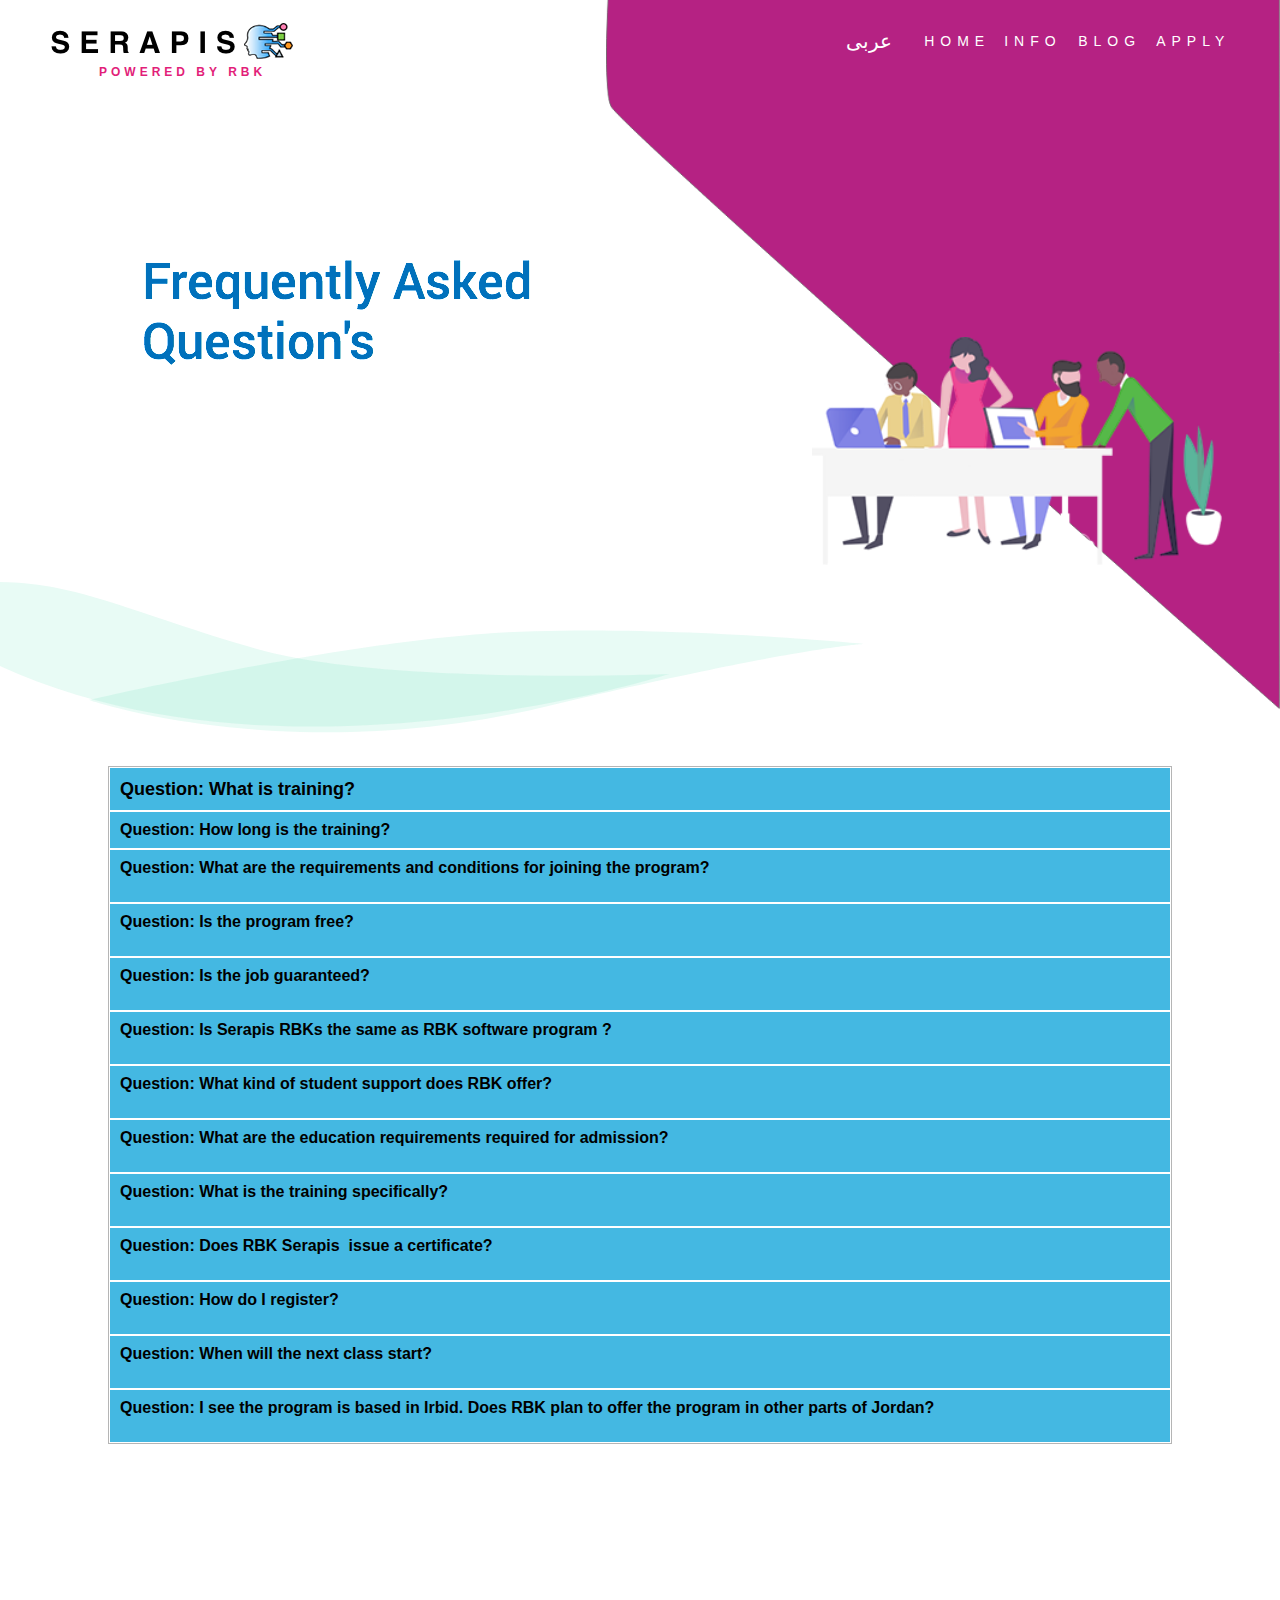
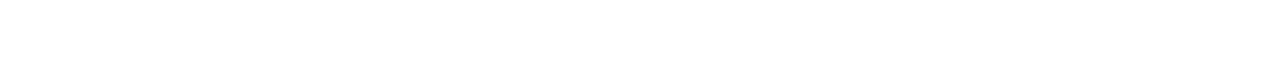
<file: f.a.q.html>
<!DOCTYPE html>
<html class="nojs html" lang="en-US">
 <head>

  <meta http-equiv="Content-type" content="text/html;charset=UTF-8"/>
  <meta name="generator" content="2018.1.0.386"/>
  <meta name="viewport" content="width=device-width, initial-scale=1.0"/>
  
  <script type="text/javascript">
   // Update the 'nojs'/'js' class on the html node
document.documentElement.className = document.documentElement.className.replace(/\bnojs\b/g, 'js');

// Check that all required assets are uploaded and up-to-date
if(typeof Muse == "undefined") window.Muse = {}; window.Muse.assets = {"required":["museutils.js", "museconfig.js", "jquery.watch.js", "webpro.js", "musewpdisclosure.js", "require.js", "jquery.musemenu.js", "f_a_q.css"], "outOfDate":[]};
</script>
  
  <title>F.A.Q</title>
  <!-- CSS -->
  <link rel="stylesheet" type="text/css" href="css/site_global.css?crc=373709799"/>
  <link rel="stylesheet" type="text/css" href="css/master_english-master.css?crc=68332539"/>
  <link rel="stylesheet" type="text/css" href="css/f_a_q.css?crc=195348265" id="pagesheet"/>
  <!-- IE-only CSS -->
  <!--[if lt IE 9]>
  <link rel="stylesheet" type="text/css" href="css/iefonts_f_a_q.css?crc=4257025791"/>
  <![endif]-->
  <!-- Other scripts -->
  <script type="text/javascript">
   var __adobewebfontsappname__ = "muse";
</script>
  <!-- JS includes -->
  <script src="https://webfonts.creativecloud.com/dosis:n4,n8,n7:default.js" type="text/javascript"></script>
  <!--[if lt IE 9]>
  <script src="scripts/html5shiv.js?crc=4241844378" type="text/javascript"></script>
  <![endif]-->
   </head>
 <body>

  <div class="clearfix borderbox" id="page"><!-- column -->
   <div class="position_content" id="page_position_content">
    <div class="clearfix colelem" id="pu8941"><!-- group -->
     <div class="browser_width grpelem" id="u8941-bw">
      <div id="u8941"><!-- group -->
       <div class="clearfix" id="u8941_align_to_page">
        <div class="clearfix grpelem" id="pu7117"><!-- column -->
         <div class="clearfix colelem" id="u7117"><!-- group -->
          <a class="nonblock nontext clip_frame grpelem" id="u7120" href="index.html" data-href="page:U74" data-sizePolicy="fixed" data-pintopage="page_fixedLeft"><!-- image --><img class="block" id="u7120_img" src="images/serapis%402x.png?crc=380264861" alt="" width="186" height="30"/></a>
          <a class="nonblock nontext clip_frame grpelem" id="u7118" href="index.html" data-href="page:U74" data-sizePolicy="fixed" data-pintopage="page_fixedLeft"><!-- image --><img class="block" id="u7118_img" src="images/logobootcamp%402x.png?crc=35377135" alt="" width="49" height="36"/></a>
         </div>
         <div class="clearfix colelem" id="paccordionu18758"><!-- group -->
          <ul class="AccordionWidget clearfix grpelem" id="accordionu18758" data-visibility="changed" style="visibility:hidden"><!-- vertical box -->
           <li class="AccordionPanel clearfix colelem" id="u18759"><!-- vertical box --><div class="AccordionPanelTab borderbox clearfix colelem" id="u18760-3"><!-- content --><div id="u18760-2"><p>&nbsp;</p></div></div><div class="AccordionPanelContent disn clearfix colelem" id="u18761"><!-- group --><div class="clearfix grpelem" id="u18762-7" data-IBE-flags="txtStyleSrc"><!-- content --><p id="u18762-2">Launched in May 2016, ReBootKamp (RBK) is a career accelerator focused on empowering refugee and minority populations around conflict zones. Based in Amman, RBK was co-founded by the US-based Hack Reactor (HR), one of the world’s leading coding boot camps.</p><p id="u18762-5"><a class="nonblock" href="http://www.rbk.org">Click Here To Learn More</a></p></div></div></li>
          </ul>
          <a class="nonblock nontext clearfix grpelem" id="u18763-4" href="http://www.rbk.org" data-IBE-flags="txtStyleSrc"><!-- content --><p>POWERED BY RBK</p></a>
         </div>
         <img class="colelem" id="u7005-4" alt="Frequently Asked Question's" src="images/u7005-4.png?crc=3963643285" data-hidpi-src="images/u7005-4_2x.png?crc=522888830" data-IBE-flags="txtStyleSrc" data-image-width="530"/><!-- rasterized frame -->
        </div>
        <div class="clearfix grpelem" id="pu7125"><!-- column -->
         <div class="clearfix colelem" id="u7125"><!-- group -->
          <a class="nonblock nontext clearfix grpelem" id="u7155-4" href="home-arabic.html" data-href="page:U4136" data-IBE-flags="txtStyleSrc" data-sizePolicy="fluidWidth" data-pintopage="page_fixedRight"><!-- content --><p>عربى</p></a>
          <nav class="MenuBar clearfix grpelem" id="menuu7126" data-sizePolicy="fixed" data-pintopage="page_fixedRight"><!-- horizontal box -->
           <div class="MenuItemContainer clearfix grpelem" id="u7148"><!-- vertical box -->
            <a class="nonblock nontext MenuItem MenuItemWithSubMenu clearfix colelem" id="u7149" href="index.html" data-href="page:U74"><!-- horizontal box --><div class="MenuItemLabel NoWrap clearfix grpelem" id="u7150-4" data-sizePolicy="fixed" data-pintopage="page_fixedLeft"><!-- content --><p>Home</p></div></a>
           </div>
           <div class="MenuItemContainer clearfix grpelem" id="u7141"><!-- vertical box -->
            <a class="nonblock nontext MenuItem MenuItemWithSubMenu clearfix colelem" id="u7142" href="about.html" data-href="page:U9710"><!-- horizontal box --><div class="MenuItemLabel NoWrap clearfix grpelem" id="u7145-4" data-sizePolicy="fixed" data-pintopage="page_fixedLeft"><!-- content --><p>Info</p></div></a>
           </div>
           <div class="MenuItemContainer clearfix grpelem" id="u7127"><!-- vertical box -->
            <div class="MenuItem MenuItemWithSubMenu clearfix colelem" id="u7128"><!-- horizontal box -->
             <div class="MenuItemLabel NoWrap clearfix grpelem" id="u7130-4" data-sizePolicy="fixed" data-pintopage="page_fixedLeft"><!-- content -->
              <p>blog</p>
             </div>
            </div>
           </div>
           <div class="MenuItemContainer clearfix grpelem" id="u7134"><!-- vertical box -->
            <a class="nonblock nontext MenuItem MenuItemWithSubMenu clearfix colelem" id="u7135" href="apply-here.html" data-href="page:U8365"><!-- horizontal box --><div class="MenuItemLabel NoWrap clearfix grpelem" id="u7136-4" data-sizePolicy="fixed" data-pintopage="page_fixedLeft"><!-- content --><p>Apply</p></div></a>
           </div>
          </nav>
         </div>
         <div class="clip_frame colelem" id="u7122"><!-- image -->
          <img class="block" id="u7122_img" src="images/group%20171%402x.png?crc=405677236" alt="" data-heightwidthratio="0.5560975609756098" data-image-width="410" data-image-height="228"/>
         </div>
        </div>
       </div>
      </div>
     </div>
     <div class="browser_width grpelem" id="u7124-bw">
      <div id="u7124"><!-- simple frame --></div>
     </div>
    </div>
    <ul class="AccordionWidget clearfix colelem" id="accordionu17827" data-visibility="changed" style="visibility:hidden"><!-- vertical box -->
     <li class="AccordionPanel clearfix colelem" id="u17828"><!-- vertical box --><!-- m_editable region-id="editable-static-tag-U17831-BP_infinity" template="f.a.q.html" data-type="html" data-ice-options="disableImageResize,link,clickable" --><div class="AccordionPanelTab borderbox clearfix colelem" id="u17831-4" data-muse-uid="U17831" data-muse-type="txt_frame"><!-- content --><div id="u17831-3"><p>Question: What is training?</p></div></div><!-- /m_editable --><div class="AccordionPanelContent disn clearfix colelem" id="u17829"><!-- group --><!-- m_editable region-id="editable-static-tag-U17830-BP_infinity" template="f.a.q.html" data-type="html" data-ice-options="disableImageResize,link,txtStyleTarget" --><div class="clearfix grpelem" id="u17830-5" data-muse-uid="U17830" data-muse-type="txt_frame" data-IBE-flags="txtStyleSrc"><!-- content --><p id="u17830-2">Answer:&nbsp; SERAPIS is RBK’s Zero-2-Hero English language and digital literacy program</p><p id="u17830-3">&nbsp;</p></div><!-- /m_editable --></div></li>
     <li class="AccordionPanel clearfix colelem" id="u17836"><!-- vertical box --><!-- m_editable region-id="editable-static-tag-U17837-BP_infinity" template="f.a.q.html" data-type="html" data-ice-options="disableImageResize,link,clickable" --><div class="AccordionPanelTab borderbox clearfix colelem" id="u17837-4" data-muse-uid="U17837" data-muse-type="txt_frame"><!-- content --><div id="u17837-3"><p>Question: How long is the training?</p></div></div><!-- /m_editable --><div class="AccordionPanelContent disn clearfix colelem" id="u17838"><!-- group --><!-- m_editable region-id="editable-static-tag-U17839-BP_infinity" template="f.a.q.html" data-type="html" data-ice-options="disableImageResize,link,txtStyleTarget" --><div class="clearfix grpelem" id="u17839-5" data-muse-uid="U17839" data-muse-type="txt_frame" data-IBE-flags="txtStyleSrc"><!-- content --><p id="u17839-2">Answer:&nbsp;&nbsp; 8 week / 600 hour&nbsp; (12 hours/ day x 6 days / week x 8 weeks)</p><p id="u17839-3">&nbsp;</p></div><!-- /m_editable --></div></li>
     <li class="AccordionPanel clearfix colelem" id="u17832"><!-- vertical box --><!-- m_editable region-id="editable-static-tag-U17833-BP_infinity" template="f.a.q.html" data-type="html" data-ice-options="disableImageResize,link,clickable" --><div class="AccordionPanelTab borderbox clearfix colelem" id="u17833-5" data-muse-uid="U17833" data-muse-type="txt_frame"><!-- content --><div id="u17833-4"><p id="u17833-2">Question: What are the requirements and conditions for joining the program?</p><p>&nbsp;</p></div></div><!-- /m_editable --><div class="AccordionPanelContent disn clearfix colelem" id="u17834"><!-- group --><!-- m_editable region-id="editable-static-tag-U17835-BP_infinity" template="f.a.q.html" data-type="html" data-ice-options="disableImageResize,link,txtStyleTarget" --><div class="clearfix grpelem" id="u17835-5" data-muse-uid="U17835" data-muse-type="txt_frame" data-IBE-flags="txtStyleSrc"><!-- content --><p id="u17835-2">Answer: 1:The applicant must be willing to commit full time – up to 12 hours a day, 6 days a week for the full 8 weeks.</p><p id="u17835-3">&nbsp;</p></div><!-- /m_editable --></div></li>
     <li class="AccordionPanel clearfix colelem" id="u17866"><!-- vertical box --><!-- m_editable region-id="editable-static-tag-U17867-BP_infinity" template="f.a.q.html" data-type="html" data-ice-options="disableImageResize,link,clickable" --><div class="AccordionPanelTab borderbox clearfix colelem" id="u17867-5" data-muse-uid="U17867" data-muse-type="txt_frame"><!-- content --><div id="u17867-4"><p id="u17867-2">Question: Is the program free?</p><p>&nbsp;</p></div></div><!-- /m_editable --><div class="AccordionPanelContent disn clearfix colelem" id="u17868"><!-- group --><!-- m_editable region-id="editable-static-tag-U17877-BP_infinity" template="f.a.q.html" data-type="html" data-ice-options="disableImageResize,link,txtStyleTarget" --><div class="clearfix grpelem" id="u17877-5" data-muse-uid="U17877" data-muse-type="txt_frame" data-IBE-flags="txtStyleSrc"><!-- content --><p id="u17877-2">Answer: Yes , for refuges &amp; Jordanian</p><p>&nbsp;</p></div><!-- /m_editable --></div></li>
     <li class="AccordionPanel clearfix colelem" id="u17880"><!-- vertical box --><!-- m_editable region-id="editable-static-tag-U17883-BP_infinity" template="f.a.q.html" data-type="html" data-ice-options="disableImageResize,link,clickable" --><div class="AccordionPanelTab borderbox clearfix colelem" id="u17883-5" data-muse-uid="U17883" data-muse-type="txt_frame"><!-- content --><div id="u17883-4"><p id="u17883-2">Question: Is the job guaranteed?</p><p>&nbsp;</p></div></div><!-- /m_editable --><div class="AccordionPanelContent disn clearfix colelem" id="u17881"><!-- group --><!-- m_editable region-id="editable-static-tag-U17909-BP_infinity" template="f.a.q.html" data-type="html" data-ice-options="disableImageResize,link,txtStyleTarget" --><div class="clearfix grpelem" id="u17909-5" data-muse-uid="U17909" data-muse-type="txt_frame" data-IBE-flags="txtStyleSrc"><!-- content --><p id="u17909-2">Answer: No, but it will open up greater opportunities in the labor market because of the acquired skills .</p><p>&nbsp;</p></div><!-- /m_editable --></div></li>
     <li class="AccordionPanel clearfix colelem" id="u17891"><!-- vertical box --><!-- m_editable region-id="editable-static-tag-U17893-BP_infinity" template="f.a.q.html" data-type="html" data-ice-options="disableImageResize,link,clickable" --><div class="AccordionPanelTab borderbox clearfix colelem" id="u17893-5" data-muse-uid="U17893" data-muse-type="txt_frame"><!-- content --><div id="u17893-4"><p id="u17893-2">Question: Is Serapis RBKs the same as RBK software program ?</p><p>&nbsp;</p></div></div><!-- /m_editable --><div class="AccordionPanelContent disn clearfix colelem" id="u17892"><!-- group --><!-- m_editable region-id="editable-static-tag-U17912-BP_infinity" template="f.a.q.html" data-type="html" data-ice-options="disableImageResize,link,txtStyleTarget" --><div class="clearfix grpelem" id="u17912-6" data-muse-uid="U17912" data-muse-type="txt_frame" data-IBE-flags="txtStyleSrc"><!-- content --><p>Answer: No,</p><p>Each is its special program.</p></div><!-- /m_editable --></div></li>
     <li class="AccordionPanel clearfix colelem" id="u17900"><!-- vertical box --><!-- m_editable region-id="editable-static-tag-U17901-BP_infinity" template="f.a.q.html" data-type="html" data-ice-options="disableImageResize,link,clickable" --><div class="AccordionPanelTab borderbox clearfix colelem" id="u17901-5" data-muse-uid="U17901" data-muse-type="txt_frame"><!-- content --><div id="u17901-4"><p id="u17901-2">Question: What kind of student support does RBK offer?</p><p>&nbsp;</p></div></div><!-- /m_editable --><div class="AccordionPanelContent disn clearfix colelem" id="u17902"><!-- group --><!-- m_editable region-id="editable-static-tag-U17915-BP_infinity" template="f.a.q.html" data-type="html" data-ice-options="disableImageResize,link,txtStyleTarget" --><div class="clearfix grpelem" id="u17915-4" data-muse-uid="U17915" data-muse-type="txt_frame" data-IBE-flags="txtStyleSrc"><!-- content --><p>Answer: RBK provides 2 meals a day, local transportation (Greater Irbid area) and housing for those living more than 1 hour way. Housing is limited and only available to those living outside Irbid. It is available on a first come, first serve basis. RBK does not provide stipends to students.</p></div><!-- /m_editable --></div></li>
     <li class="AccordionPanel clearfix colelem" id="u17918"><!-- vertical box --><!-- m_editable region-id="editable-static-tag-U17919-BP_infinity" template="f.a.q.html" data-type="html" data-ice-options="disableImageResize,link,clickable" --><div class="AccordionPanelTab borderbox clearfix colelem" id="u17919-5" data-muse-uid="U17919" data-muse-type="txt_frame"><!-- content --><div id="u17919-4"><p id="u17919-2">Question: What are the education requirements required for admission?</p><p>&nbsp;</p></div></div><!-- /m_editable --><div class="AccordionPanelContent disn clearfix colelem" id="u17920"><!-- group --><!-- m_editable region-id="editable-static-tag-U17992-BP_infinity" template="f.a.q.html" data-type="html" data-ice-options="disableImageResize,link,txtStyleTarget" --><div class="clearfix grpelem" id="u17992-6" data-muse-uid="U17992" data-muse-type="txt_frame" data-IBE-flags="txtStyleSrc"><!-- content --><p>Answer: NONE!. RBK will accept anyone regardless of their educational background. This includes students without a Baccalaureate degree.</p><p>Applicants are not required to have a Tawjihi.</p></div><!-- /m_editable --></div></li>
     <li class="AccordionPanel clearfix colelem" id="u17929"><!-- vertical box --><!-- m_editable region-id="editable-static-tag-U17930-BP_infinity" template="f.a.q.html" data-type="html" data-ice-options="disableImageResize,link,clickable" --><div class="AccordionPanelTab borderbox clearfix colelem" id="u17930-5" data-muse-uid="U17930" data-muse-type="txt_frame"><!-- content --><div id="u17930-4"><p id="u17930-2">Question: What is the training specifically?</p><p>&nbsp;</p></div></div><!-- /m_editable --><div class="AccordionPanelContent disn clearfix colelem" id="u17931"><!-- group --><!-- m_editable region-id="editable-static-tag-U17995-BP_infinity" template="f.a.q.html" data-type="html" data-ice-options="disableImageResize,link,txtStyleTarget" --><div class="clearfix grpelem" id="u17995-21" data-muse-uid="U17995" data-muse-type="txt_frame" data-IBE-flags="txtStyleSrc"><!-- content --><p id="u17995-2">Answer: Serapis&nbsp; imparts essential skill technical and non-technical skills demanded by industry.</p><p id="u17995-4">Technical skills include:</p><p id="u17995-6">-Microsoft Office Power User - ICDL Certificate – 7 Adv. Modules</p><p id="u17995-8">-Adobe Creative Suite Power User -&nbsp; Adobe /Certificate</p><p id="u17995-10">-Wordpress Power User – Certificate</p><p id="u17995-12">-Scratch / HTML / CSS / JavaScript Programing</p><p id="u17995-13">&nbsp;</p><p id="u17995-14">&nbsp;</p><p id="u17995-16">Non-technical skills include: soft skills (communication, collaboration, ethics, professionalism), autonomous (self) learning skills, and critical thinking skills.</p><p id="u17995-18">An important dividend of the training is English fluency.</p><p>&nbsp;</p></div><!-- /m_editable --></div></li>
     <li class="AccordionPanel clearfix colelem" id="u17938"><!-- vertical box --><!-- m_editable region-id="editable-static-tag-U17939-BP_infinity" template="f.a.q.html" data-type="html" data-ice-options="disableImageResize,link,clickable" --><div class="AccordionPanelTab borderbox clearfix colelem" id="u17939-5" data-muse-uid="U17939" data-muse-type="txt_frame"><!-- content --><div id="u17939-4"><p id="u17939-2">Question: Does RBK Serapis&nbsp; issue a certificate?</p><p>&nbsp;</p></div></div><!-- /m_editable --><div class="AccordionPanelContent disn clearfix colelem" id="u17940"><!-- group --><!-- m_editable region-id="editable-static-tag-U17998-BP_infinity" template="f.a.q.html" data-type="html" data-ice-options="disableImageResize,link,txtStyleTarget" --><div class="clearfix grpelem" id="u17998-4" data-muse-uid="U17998" data-muse-type="txt_frame" data-IBE-flags="txtStyleSrc"><!-- content --><p>Answer: Yes .</p></div><!-- /m_editable --></div></li>
     <li class="AccordionPanel clearfix colelem" id="u17947"><!-- vertical box --><!-- m_editable region-id="editable-static-tag-U17949-BP_infinity" template="f.a.q.html" data-type="html" data-ice-options="disableImageResize,link,clickable" --><div class="AccordionPanelTab borderbox clearfix colelem" id="u17949-5" data-muse-uid="U17949" data-muse-type="txt_frame"><!-- content --><div id="u17949-4"><p id="u17949-2">Question: How do I register?</p><p>&nbsp;</p></div></div><!-- /m_editable --><div class="AccordionPanelContent disn clearfix colelem" id="u17948"><!-- group --><!-- m_editable region-id="editable-static-tag-U18001-BP_infinity" template="f.a.q.html" data-type="html" data-ice-options="disableImageResize,link,txtStyleTarget" --><div class="clearfix grpelem" id="u18001-8" data-muse-uid="U18001" data-muse-type="txt_frame" data-IBE-flags="txtStyleSrc"><!-- content --><p id="u18001-4"><span id="u18001">Answer: Go to </span><span id="u18001-2">www.rbkserapis.com/ and click APPLY</span><span id="u18001-3">. The applicant must complete the application (name, e-mail, phone number) and the applicant must take into account the information to receive an email or text message with the personal test, which he must complete and then send it as a second stage. Upon passing the second stage and evaluation of the test, an interview is scheduled. Contact is made by email or text messages</span></p><p>To inform the applicant of his acceptance.</p></div><!-- /m_editable --></div></li>
     <li class="AccordionPanel clearfix colelem" id="u17956"><!-- vertical box --><!-- m_editable region-id="editable-static-tag-U17957-BP_infinity" template="f.a.q.html" data-type="html" data-ice-options="disableImageResize,link,clickable" --><div class="AccordionPanelTab borderbox clearfix colelem" id="u17957-5" data-muse-uid="U17957" data-muse-type="txt_frame"><!-- content --><div id="u17957-4"><p id="u17957-2">Question: When will the next class start?</p><p>&nbsp;</p></div></div><!-- /m_editable --><div class="AccordionPanelContent disn clearfix colelem" id="u17958"><!-- group --><!-- m_editable region-id="editable-static-tag-U18004-BP_infinity" template="f.a.q.html" data-type="html" data-ice-options="disableImageResize,link,txtStyleTarget" --><div class="clearfix grpelem" id="u18004-4" data-muse-uid="U18004" data-muse-type="txt_frame" data-IBE-flags="txtStyleSrc"><!-- content --><p>Answer: The start date for the next cohort is 15 November 2018. If there is any updates&nbsp; Applicants will be notified subsequent to their acceptance.</p></div><!-- /m_editable --></div></li>
     <li class="AccordionPanel clearfix colelem" id="u17965"><!-- vertical box --><!-- m_editable region-id="editable-static-tag-U17967-BP_infinity" template="f.a.q.html" data-type="html" data-ice-options="disableImageResize,link,clickable" --><div class="AccordionPanelTab borderbox clearfix colelem" id="u17967-5" data-muse-uid="U17967" data-muse-type="txt_frame"><!-- content --><div id="u17967-4"><p id="u17967-2">Question: I see the program is based in Irbid. Does RBK plan to offer the program in other parts of Jordan?</p><p>&nbsp;</p></div></div><!-- /m_editable --><div class="AccordionPanelContent disn clearfix colelem" id="u17966"><!-- group --><!-- m_editable region-id="editable-static-tag-U18007-BP_infinity" template="f.a.q.html" data-type="html" data-ice-options="disableImageResize,link,txtStyleTarget" --><div class="clearfix grpelem" id="u18007-5" data-muse-uid="U18007" data-muse-type="txt_frame" data-IBE-flags="txtStyleSrc"><!-- content --><p id="u18007-2">Answer: Possibly. Depending on demand, RBK may deploy a program in Amman &amp; the other parts of Jordan</p><p>&nbsp;</p></div><!-- /m_editable --></div></li>
    </ul>
   </div>
  </div>
  <!-- Other scripts -->
  <script type="text/javascript">
   // Decide whether to suppress missing file error or not based on preference setting
var suppressMissingFileError = false
</script>
  <script type="text/javascript">
   window.Muse.assets.check=function(c){if(!window.Muse.assets.checked){window.Muse.assets.checked=!0;var b={},d=function(a,b){if(window.getComputedStyle){var c=window.getComputedStyle(a,null);return c&&c.getPropertyValue(b)||c&&c[b]||""}if(document.documentElement.currentStyle)return(c=a.currentStyle)&&c[b]||a.style&&a.style[b]||"";return""},a=function(a){if(a.match(/^rgb/))return a=a.replace(/\s+/g,"").match(/([\d\,]+)/gi)[0].split(","),(parseInt(a[0])<<16)+(parseInt(a[1])<<8)+parseInt(a[2]);if(a.match(/^\#/))return parseInt(a.substr(1),
16);return 0},f=function(f){for(var g=document.getElementsByTagName("link"),j=0;j<g.length;j++)if("text/css"==g[j].type){var l=(g[j].href||"").match(/\/?css\/([\w\-]+\.css)\?crc=(\d+)/);if(!l||!l[1]||!l[2])break;b[l[1]]=l[2]}g=document.createElement("div");g.className="version";g.style.cssText="display:none; width:1px; height:1px;";document.getElementsByTagName("body")[0].appendChild(g);for(j=0;j<Muse.assets.required.length;){var l=Muse.assets.required[j],k=l.match(/([\w\-\.]+)\.(\w+)$/),i=k&&k[1]?
k[1]:null,k=k&&k[2]?k[2]:null;switch(k.toLowerCase()){case "css":i=i.replace(/\W/gi,"_").replace(/^([^a-z])/gi,"_$1");g.className+=" "+i;i=a(d(g,"color"));k=a(d(g,"backgroundColor"));i!=0||k!=0?(Muse.assets.required.splice(j,1),"undefined"!=typeof b[l]&&(i!=b[l]>>>24||k!=(b[l]&16777215))&&Muse.assets.outOfDate.push(l)):j++;g.className="version";break;case "js":j++;break;default:throw Error("Unsupported file type: "+k);}}c?c().jquery!="1.8.3"&&Muse.assets.outOfDate.push("jquery-1.8.3.min.js"):Muse.assets.required.push("jquery-1.8.3.min.js");
g.parentNode.removeChild(g);if(Muse.assets.outOfDate.length||Muse.assets.required.length)g="Some files on the server may be missing or incorrect. Clear browser cache and try again. If the problem persists please contact website author.",f&&Muse.assets.outOfDate.length&&(g+="\nOut of date: "+Muse.assets.outOfDate.join(",")),f&&Muse.assets.required.length&&(g+="\nMissing: "+Muse.assets.required.join(",")),suppressMissingFileError?(g+="\nUse SuppressMissingFileError key in AppPrefs.xml to show missing file error pop up.",console.log(g)):alert(g)};location&&location.search&&location.search.match&&location.search.match(/muse_debug/gi)?
setTimeout(function(){f(!0)},5E3):f()}};
var muse_init=function(){require.config({baseUrl:""});require(["jquery","museutils","whatinput","webpro","musewpdisclosure","jquery.musemenu","jquery.watch"],function(c){var $ = c;$(document).ready(function(){try{
window.Muse.assets.check($);/* body */
Muse.Utils.transformMarkupToFixBrowserProblemsPreInit();/* body */
Muse.Utils.detectScreenResolution();/* HiDPI screens */
Muse.Utils.prepHyperlinks(true);/* body */
Muse.Utils.resizeHeight('.browser_width');/* resize height */
Muse.Utils.requestAnimationFrame(function() { $('body').addClass('initialized'); });/* mark body as initialized */
Muse.Utils.makeButtonsVisibleAfterSettingMinWidth();/* body */
Muse.Utils.initWidget('#accordionu18758', ['#bp_infinity'], function(elem) { return new WebPro.Widget.Accordion(elem, {canCloseAll:true,defaultIndex:-1}); });/* #accordionu18758 */
Muse.Utils.initWidget('.MenuBar', ['#bp_infinity'], function(elem) { return $(elem).museMenu(); });/* unifiedNavBar */
Muse.Utils.initWidget('#accordionu17827', ['#bp_infinity'], function(elem) { return new WebPro.Widget.Accordion(elem, {canCloseAll:true,defaultIndex:-1}); });/* #accordionu17827 */
Muse.Utils.showWidgetsWhenReady();/* body */
Muse.Utils.transformMarkupToFixBrowserProblems();/* body */
}catch(b){if(b&&"function"==typeof b.notify?b.notify():Muse.Assert.fail("Error calling selector function: "+b),false)throw b;}})})};

</script>
  <!-- RequireJS script -->
  <script src="scripts/require.js?crc=7928878" type="text/javascript" async data-main="scripts/museconfig.js?crc=310584261" onload="if (requirejs) requirejs.onError = function(requireType, requireModule) { if (requireType && requireType.toString && requireType.toString().indexOf && 0 <= requireType.toString().indexOf('#scripterror')) window.Muse.assets.check(); }" onerror="window.Muse.assets.check();"></script>
   </body>
</html>
</file>
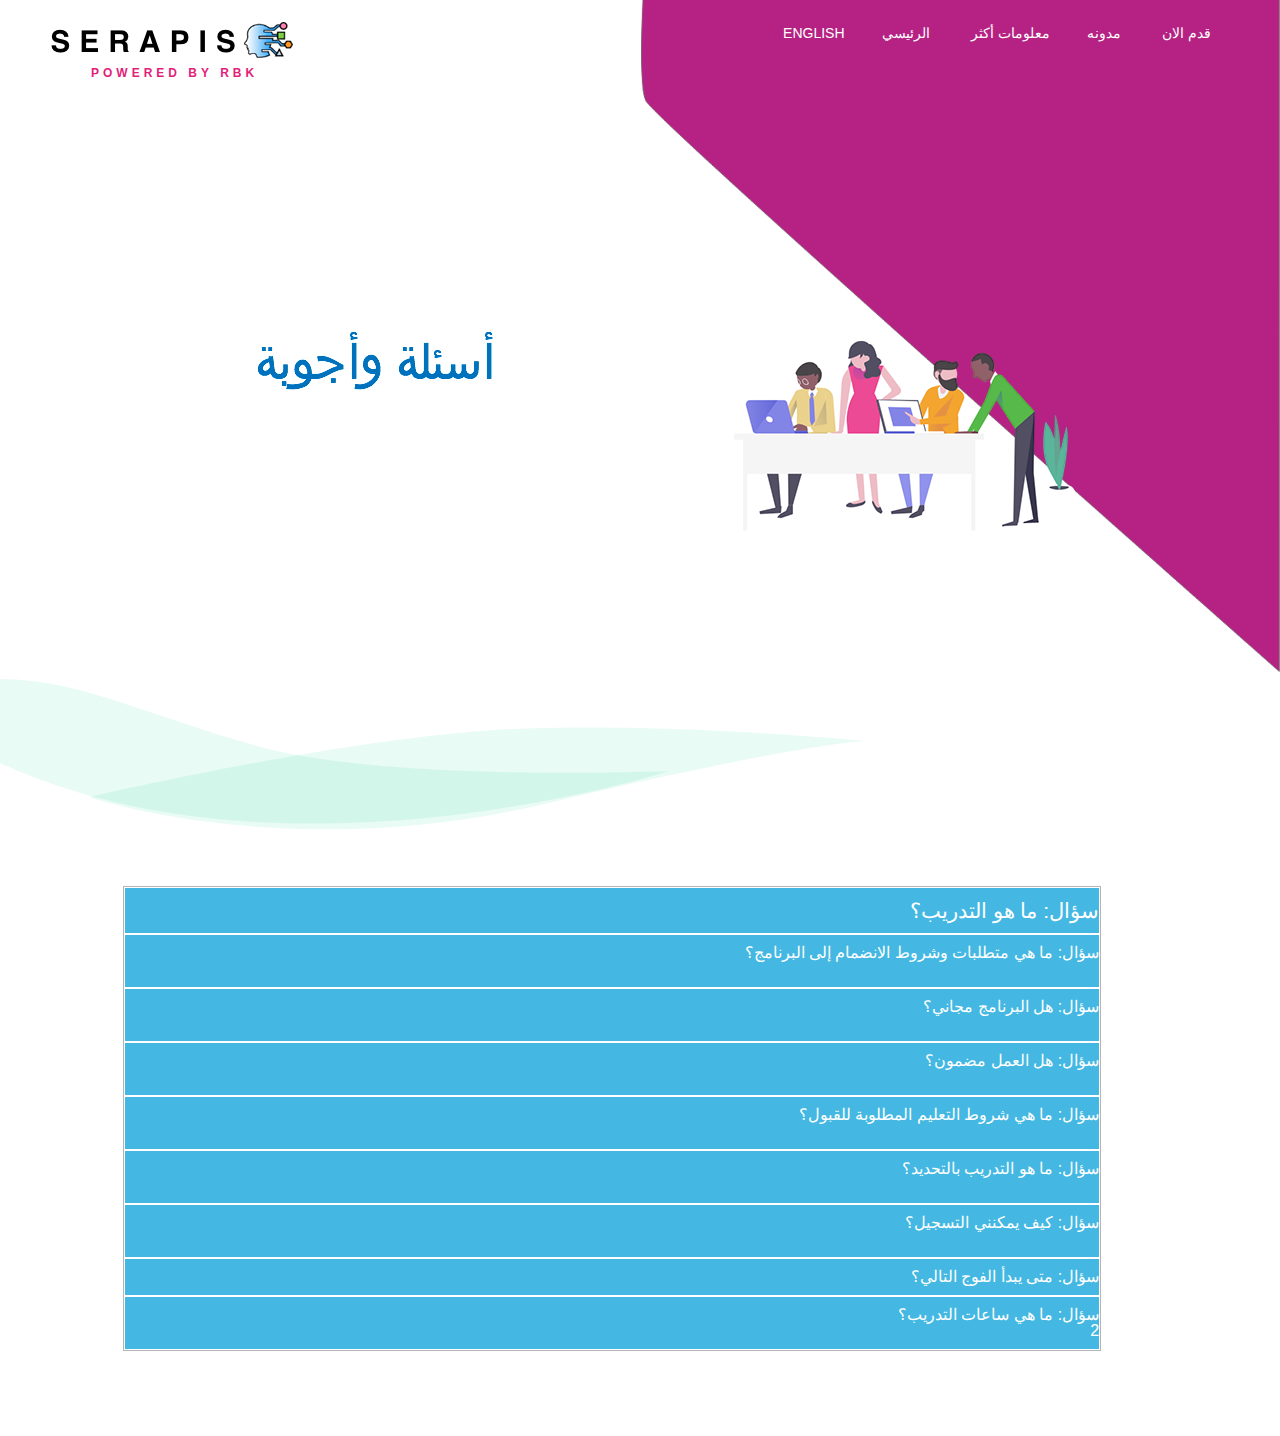
<file: faq-arabic.html>
<!DOCTYPE html>
<html class="nojs html" lang="en-US">
 <head>

  <meta http-equiv="Content-type" content="text/html;charset=UTF-8"/>
  <meta name="generator" content="2018.1.0.386"/>
  <meta name="viewport" content="width=device-width, initial-scale=1.0"/>
  
  <script type="text/javascript">
   // Update the 'nojs'/'js' class on the html node
document.documentElement.className = document.documentElement.className.replace(/\bnojs\b/g, 'js');

// Check that all required assets are uploaded and up-to-date
if(typeof Muse == "undefined") window.Muse = {}; window.Muse.assets = {"required":["museutils.js", "museconfig.js", "jquery.watch.js", "webpro.js", "musewpdisclosure.js", "require.js", "jquery.musemenu.js", "faq-arabic.css"], "outOfDate":[]};
</script>
  
  <title>FAQ ARABIC</title>
  <!-- CSS -->
  <link rel="stylesheet" type="text/css" href="css/site_global.css?crc=373709799"/>
  <link rel="stylesheet" type="text/css" href="css/master_arabic--master.css?crc=372201965"/>
  <link rel="stylesheet" type="text/css" href="css/faq-arabic.css?crc=4190784104" id="pagesheet"/>
  <!-- Other scripts -->
  <script type="text/javascript">
   var __adobewebfontsappname__ = "muse";
</script>
  <!-- JS includes -->
  <script src="https://webfonts.creativecloud.com/dosis:n8:default.js" type="text/javascript"></script>
  <!--[if lt IE 9]>
  <script src="scripts/html5shiv.js?crc=4241844378" type="text/javascript"></script>
  <![endif]-->
   </head>
 <body>

  <div class="clearfix borderbox" id="page"><!-- column -->
   <div class="position_content" id="page_position_content">
    <div class="browser_width colelem" id="u7569-bw">
     <div id="u7569"><!-- group -->
      <div class="clearfix" id="u7569_align_to_page">
       <div class="clearfix grpelem" id="pu7570"><!-- column -->
        <div class="clearfix colelem" id="u7570"><!-- group -->
         <a class="nonblock nontext clip_frame grpelem" id="u7573" href="index.html" data-href="page:U74" data-sizePolicy="fixed" data-pintopage="page_fixedLeft"><!-- image --><img class="block" id="u7573_img" src="images/serapis%402x.png?crc=380264861" alt="" width="186" height="30"/></a>
         <a class="nonblock nontext clip_frame grpelem" id="u7571" href="index.html" data-href="page:U74" data-sizePolicy="fixed" data-pintopage="page_fixedLeft"><!-- image --><img class="block" id="u7571_img" src="images/logobootcamp%402x.png?crc=35377135" alt="" width="49" height="36"/></a>
        </div>
        <a class="nonblock nontext clearfix colelem" id="u21628-4" href="http://www.rbk.org" data-IBE-flags="txtStyleSrc"><!-- content --><p>POWERED BY RBK</p></a>
        <img class="colelem" id="u8298-5" alt="أسئلة وأجوبة " src="images/u8298-5.png?crc=232201706" data-hidpi-src="images/u8298-5_2x.png?crc=3964105759" data-IBE-flags="txtStyleSrc" data-image-width="530"/><!-- rasterized frame -->
       </div>
       <div class="clearfix grpelem" id="pu7578"><!-- column -->
        <div class="clearfix colelem" id="u7578"><!-- group -->
         <nav class="MenuBar clearfix grpelem" id="menuu7579" data-sizePolicy="fixed" data-pintopage="page_fixedRight"><!-- horizontal box -->
          <div class="MenuItemContainer clearfix grpelem" id="u7580"><!-- vertical box -->
           <a class="nonblock nontext MenuItem MenuItemWithSubMenu clearfix colelem" id="u7583" href="index.html" data-href="page:U74"><!-- horizontal box --><div class="MenuItemLabel NoWrap clearfix grpelem" id="u7585-4" data-sizePolicy="fixed" data-pintopage="page_fixedLeft"><!-- content --><p>English</p></div></a>
          </div>
          <div class="MenuItemContainer clearfix grpelem" id="u7594"><!-- vertical box -->
           <a class="nonblock nontext MenuItem MenuItemWithSubMenu clearfix colelem" id="u7597" href="home-arabic.html" data-href="page:U4136"><!-- horizontal box --><div class="MenuItemLabel NoWrap clearfix grpelem" id="u7598-4" data-sizePolicy="fixed" data-pintopage="page_fixedLeft"><!-- content --><p>الرئيسي</p></div></a>
          </div>
          <div class="MenuItemContainer clearfix grpelem" id="u7601"><!-- vertical box -->
           <a class="nonblock nontext MenuItem MenuItemWithSubMenu clearfix colelem" id="u7604" href="about-arabic.html" data-href="page:U11254"><!-- horizontal box --><div class="MenuItemLabel NoWrap clearfix grpelem" id="u7607-4" data-sizePolicy="fixed" data-pintopage="page_fixedLeft"><!-- content --><p>معلومات أكثر</p></div></a>
          </div>
          <div class="MenuItemContainer clearfix grpelem" id="u7608"><!-- vertical box -->
           <div class="MenuItem MenuItemWithSubMenu clearfix colelem" id="u7611"><!-- horizontal box -->
            <div class="MenuItemLabel NoWrap clearfix grpelem" id="u7614-4" data-sizePolicy="fixed" data-pintopage="page_fixedLeft"><!-- content -->
             <p>مدونه</p>
            </div>
           </div>
          </div>
          <div class="MenuItemContainer clearfix grpelem" id="u7587"><!-- vertical box -->
           <a class="nonblock nontext MenuItem MenuItemWithSubMenu clearfix colelem" id="u7588" href="apply-here-arabic.html" data-href="page:U9472"><!-- horizontal box --><div class="MenuItemLabel NoWrap clearfix grpelem" id="u7590-4" data-sizePolicy="fixed" data-pintopage="page_fixedLeft"><!-- content --><p>قدم الان</p></div></a>
          </div>
         </nav>
        </div>
        <div class="clip_frame colelem" id="u7575"><!-- image -->
         <img class="block" id="u7575_img" src="images/group%20171%402x.png?crc=405677236" alt="" data-heightwidthratio="0.5571847507331378" data-image-width="341" data-image-height="190"/>
        </div>
       </div>
      </div>
     </div>
    </div>
    <div class="browser_width colelem" id="u7577-bw">
     <div id="u7577"><!-- simple frame --></div>
    </div>
    <ul class="AccordionWidget clearfix colelem" id="accordionu21482" data-visibility="changed" style="visibility:hidden"><!-- vertical box -->
     <li class="AccordionPanel clearfix colelem" id="u21483"><!-- vertical box --><!-- m_editable region-id="editable-static-tag-U21486-BP_infinity" template="faq-arabic.html" data-type="html" data-ice-options="disableImageResize,link,clickable" --><div class="AccordionPanelTab borderbox clearfix colelem" id="u21486-4" data-muse-uid="U21486" data-muse-type="txt_frame"><!-- content --><div id="u21486-3"><p>سؤال: ما هو التدريب؟</p></div></div><!-- /m_editable --><div class="AccordionPanelContent disn clearfix colelem" id="u21484"><!-- group --><!-- m_editable region-id="editable-static-tag-U21485-BP_infinity" template="faq-arabic.html" data-type="html" data-ice-options="disableImageResize,link" --><div class="clearfix grpelem" id="u21485-7" data-muse-uid="U21485" data-muse-type="txt_frame"><!-- content --><p id="u21485-2">جابة:</p><p id="u21485-4">SERAPIS هو برنامج RBK المميز للغة الإنجليزية والتعلم الرقمي الذي ينقلك من مبتدئ الى محترف</p><p id="u21485-5">&nbsp;</p></div><!-- /m_editable --></div></li>
     <li class="AccordionPanel clearfix colelem" id="u21487"><!-- vertical box --><!-- m_editable region-id="editable-static-tag-U21488-BP_infinity" template="faq-arabic.html" data-type="html" data-ice-options="disableImageResize,link,clickable" --><div class="AccordionPanelTab borderbox clearfix colelem" id="u21488-5" data-muse-uid="U21488" data-muse-type="txt_frame"><!-- content --><div id="u21488-4"><p id="u21488-2">سؤال: ما هي متطلبات وشروط الانضمام إلى البرنامج؟</p><p id="u21488-3">&nbsp;</p></div></div><!-- /m_editable --><div class="AccordionPanelContent disn clearfix colelem" id="u21489"><!-- group --><!-- m_editable region-id="editable-static-tag-U21490-BP_infinity" template="faq-arabic.html" data-type="html" data-ice-options="disableImageResize,link,txtStyleTarget" --><div class="clearfix grpelem" id="u21490-7" data-muse-uid="U21490" data-muse-type="txt_frame" data-IBE-flags="txtStyleSrc"><!-- content --><p id="u21490-2">الإجابة:</p><p id="u21490-4">&nbsp;يجب أن يكون مقدم الطلب على استعداد للالتزام بدوام كامل - ما يصل إلى 12 ساعة في اليوم ، 6 أيام في الأسبوع لمدة 8 أسابيع كاملة.</p><p id="u21490-5">&nbsp;</p></div><!-- /m_editable --></div></li>
     <li class="AccordionPanel clearfix colelem" id="u21521"><!-- vertical box --><!-- m_editable region-id="editable-static-tag-U21522-BP_infinity" template="faq-arabic.html" data-type="html" data-ice-options="disableImageResize,link,clickable" --><div class="AccordionPanelTab borderbox clearfix colelem" id="u21522-5" data-muse-uid="U21522" data-muse-type="txt_frame"><!-- content --><div id="u21522-4"><p id="u21522-2">سؤال: هل البرنامج مجاني؟</p><p id="u21522-3">&nbsp;</p></div></div><!-- /m_editable --><div class="AccordionPanelContent disn colelem" id="u21523"><!-- simple frame --></div></li>
     <li class="AccordionPanel clearfix colelem" id="u21532"><!-- vertical box --><!-- m_editable region-id="editable-static-tag-U21534-BP_infinity" template="faq-arabic.html" data-type="html" data-ice-options="disableImageResize,link,clickable" --><div class="AccordionPanelTab borderbox clearfix colelem" id="u21534-5" data-muse-uid="U21534" data-muse-type="txt_frame"><!-- content --><div id="u21534-4"><p id="u21534-2">سؤال: هل العمل مضمون؟</p><p id="u21534-3">&nbsp;</p></div></div><!-- /m_editable --><div class="AccordionPanelContent disn clearfix colelem" id="u21533"><!-- group --><!-- m_editable region-id="editable-static-tag-U21625-BP_infinity" template="faq-arabic.html" data-type="html" data-ice-options="disableImageResize,link,txtStyleTarget" --><div class="clearfix grpelem" id="u21625-4" data-muse-uid="U21625" data-muse-type="txt_frame" data-IBE-flags="txtStyleSrc"><!-- content --><p>الإجابة: لا، لكن البرنامج سيتحُ لك فرصاً اكثر في سوق العمل نظراً لما ستكتسبهُ من مهارات</p></div><!-- /m_editable --></div></li>
     <li class="AccordionPanel clearfix colelem" id="u21541"><!-- vertical box --><!-- m_editable region-id="editable-static-tag-U21543-BP_infinity" template="faq-arabic.html" data-type="html" data-ice-options="disableImageResize,link,clickable" --><div class="AccordionPanelTab borderbox clearfix colelem" id="u21543-5" data-muse-uid="U21543" data-muse-type="txt_frame"><!-- content --><div id="u21543-4"><p id="u21543-2">سؤال: ما هي شروط التعليم المطلوبة للقبول؟</p><p id="u21543-3">&nbsp;</p></div></div><!-- /m_editable --><div class="AccordionPanelContent disn clearfix colelem" id="u21542"><!-- group --><!-- m_editable region-id="editable-static-tag-U21622-BP_infinity" template="faq-arabic.html" data-type="html" data-ice-options="disableImageResize,link,txtStyleTarget" --><div class="clearfix grpelem" id="u21622-6" data-muse-uid="U21622" data-muse-type="txt_frame" data-IBE-flags="txtStyleSrc"><!-- content --><p id="u21622">&nbsp;</p><p id="u21622-3">الجواب: لا شيء! سوف يقبل RBK أي شخص بغض النظر عن خلفيته التعليمية. وهذا يشمل الطلاب دون شهادة البكالوريوس. وكذلك لا يشترط على المتقدمين الحصول على التوجيهي.</p><p>&nbsp;</p></div><!-- /m_editable --></div></li>
     <li class="AccordionPanel clearfix colelem" id="u21550"><!-- vertical box --><!-- m_editable region-id="editable-static-tag-U21551-BP_infinity" template="faq-arabic.html" data-type="html" data-ice-options="disableImageResize,link,clickable" --><div class="AccordionPanelTab borderbox clearfix colelem" id="u21551-5" data-muse-uid="U21551" data-muse-type="txt_frame"><!-- content --><div id="u21551-4"><p id="u21551-2">سؤال: ما هو التدريب بالتحديد؟</p><p id="u21551-3">&nbsp;</p></div></div><!-- /m_editable --><div class="AccordionPanelContent disn clearfix colelem" id="u21552"><!-- group --><!-- m_editable region-id="editable-static-tag-U21619-BP_infinity" template="faq-arabic.html" data-type="html" data-ice-options="disableImageResize,link,txtStyleTarget" --><div class="clearfix grpelem" id="u21619-28" data-muse-uid="U21619" data-muse-type="txt_frame" data-IBE-flags="txtStyleSrc"><!-- content --><p id="u21619">&nbsp;</p><p>الجواب:يكسب برنامج Serapis المهارات الأساسية والمهارات التقنية وغير التقنية المطلوبة من قبل الشركات.</p><p>&nbsp;</p><p>المهارات التقنية تشمل:</p><p> -Microsoft Office Power User - ICDL Certificate – 7 Adv. Modules</p><p>&nbsp;</p><p> -Adobe Creative Suite Power User - Photoshop, Illustrator, Premier - Adobe /Certificate</p><p>&nbsp;</p><p> -Wordpress Power User – Certificate</p><p>&nbsp;</p><p> -Scratch / HTML / CSS / JavaScript Programing (Familiar/Novice)</p><p>&nbsp;</p><p> -SketchUp Power User, GarageBand Power User</p><p>&nbsp;</p><p>وتشمل المهارات غير التقنية: المهارات الشخصية (التواصل ، التعاون ، الأخلاقيات ، الاحتراف) ، مهارات التعلم الذاتي، مهارات حل المشكلات ومهارات التفكير الفعال.</p><p>&nbsp;</p><p>عائد مهم من التدريب هو تحدث اللغة الانجليزية بطلاقة</p></div><!-- /m_editable --></div></li>
     <li class="AccordionPanel clearfix colelem" id="u21559"><!-- vertical box --><!-- m_editable region-id="editable-static-tag-U21560-BP_infinity" template="faq-arabic.html" data-type="html" data-ice-options="disableImageResize,link,clickable" --><div class="AccordionPanelTab borderbox clearfix colelem" id="u21560-5" data-muse-uid="U21560" data-muse-type="txt_frame"><!-- content --><div id="u21560-4"><p id="u21560-2">سؤال: كيف يمكنني التسجيل؟</p><p id="u21560-3">&nbsp;</p></div></div><!-- /m_editable --><div class="AccordionPanelContent disn clearfix colelem" id="u21561"><!-- group --><!-- m_editable region-id="editable-static-tag-U21613-BP_infinity" template="faq-arabic.html" data-type="html" data-ice-options="disableImageResize,link,txtStyleTarget" --><div class="clearfix grpelem" id="u21613-6" data-muse-uid="U21613" data-muse-type="txt_frame" data-IBE-flags="txtStyleSrc"><!-- content --><p id="u21613">&nbsp;</p><p id="u21613-3">الجواب: اذهب إلى-www.rbkserapis.com- واضغط على زر التقد يجب على المتقدم إكمال الطلب (الاسم والبريد الإلكتروني ورقم الهاتف) على أن يأخذ بعين الاعتبار صحة المعلومات المدخلة لتلقي رسالة على البريد الإلكتروني أو رسالة نصية تتضمن الاختبار الشخصي، الذي يجب عليه إكماله وإرساله للمرحلة الثانية. وبعد إنهائه المرحلة الثانية و اجتيازه الاختبار، يتم تحديد موعد للمقابلة الشخصية عن طريق رسالة عبر البريد الإلكتروني أو رسالة نصية تتضمن الموافقة على الطلب</p><p>&nbsp;</p></div><!-- /m_editable --></div></li>
     <li class="AccordionPanel clearfix colelem" id="u21580"><!-- vertical box --><!-- m_editable region-id="editable-static-tag-U21581-BP_infinity" template="faq-arabic.html" data-type="html" data-ice-options="disableImageResize,link,clickable" --><div class="AccordionPanelTab borderbox clearfix colelem" id="u21581-4" data-muse-uid="U21581" data-muse-type="txt_frame"><!-- content --><div id="u21581-3"><p>سؤال: متى يبدأ الفوج التالي؟</p></div></div><!-- /m_editable --><div class="AccordionPanelContent disn clearfix colelem" id="u21582"><!-- group --><!-- m_editable region-id="editable-static-tag-U21610-BP_infinity" template="faq-arabic.html" data-type="html" data-ice-options="disableImageResize,link,txtStyleTarget" --><div class="clearfix grpelem" id="u21610-13" data-muse-uid="U21610" data-muse-type="txt_frame" data-IBE-flags="txtStyleSrc"><!-- content --><p id="u21610">&nbsp;</p><p id="u21610-3">الإجابة: تاريخ البدء للفوج القادم هو 15 نوفمبر / تشرين الثاني. إذا كان هناك أي تحديثات فسيتم اخبار المتقدمين بعد قبولهم.</p><p id="u21610-4">&nbsp;</p><p id="u21610-6">سؤال: أرى أن البرنامج قائم في إربد. هل تخطط RBK لتقديم البرنامج في أجزاء أخرى من الأردن؟</p><p id="u21610-7">&nbsp;</p><p id="u21610-9">الجواب: ربما. وبناءً على الطلب ، قد تقوم RBK بنشر برنامج في عمان والأجزاء الأخرى من الأردن</p><p id="u21610-10">&nbsp;</p><p>&nbsp;</p></div><!-- /m_editable --></div></li>
     <li class="AccordionPanel clearfix colelem" id="u21598"><!-- vertical box --><!-- m_editable region-id="editable-static-tag-U21599-BP_infinity" template="faq-arabic.html" data-type="html" data-ice-options="disableImageResize,link,clickable" --><div class="AccordionPanelTab borderbox clearfix colelem" id="u21599-6" data-muse-uid="U21599" data-muse-type="txt_frame"><!-- content --><div id="u21599-5"><p>سؤال: ما هي ساعات التدريب؟</p><p>2</p></div></div><!-- /m_editable --><div class="AccordionPanelContent disn clearfix colelem" id="u21600"><!-- group --><!-- m_editable region-id="editable-static-tag-U21607-BP_infinity" template="faq-arabic.html" data-type="html" data-ice-options="disableImageResize,link,txtStyleTarget" --><div class="clearfix grpelem" id="u21607-7" data-muse-uid="U21607" data-muse-type="txt_frame" data-IBE-flags="txtStyleSrc"><!-- content --><p>مدة برنامج SERAPIS هي 8 أسابيع / 600 ساعة</p><p>&nbsp;</p><p>تعليم مكثف لمدة (12 ساعة / يوم × 6 أيام / أسبوع × 8 أسابيع</p></div><!-- /m_editable --></div></li>
    </ul>
   </div>
  </div>
  <!-- Other scripts -->
  <script type="text/javascript">
   // Decide whether to suppress missing file error or not based on preference setting
var suppressMissingFileError = false
</script>
  <script type="text/javascript">
   window.Muse.assets.check=function(c){if(!window.Muse.assets.checked){window.Muse.assets.checked=!0;var b={},d=function(a,b){if(window.getComputedStyle){var c=window.getComputedStyle(a,null);return c&&c.getPropertyValue(b)||c&&c[b]||""}if(document.documentElement.currentStyle)return(c=a.currentStyle)&&c[b]||a.style&&a.style[b]||"";return""},a=function(a){if(a.match(/^rgb/))return a=a.replace(/\s+/g,"").match(/([\d\,]+)/gi)[0].split(","),(parseInt(a[0])<<16)+(parseInt(a[1])<<8)+parseInt(a[2]);if(a.match(/^\#/))return parseInt(a.substr(1),
16);return 0},f=function(f){for(var g=document.getElementsByTagName("link"),j=0;j<g.length;j++)if("text/css"==g[j].type){var l=(g[j].href||"").match(/\/?css\/([\w\-]+\.css)\?crc=(\d+)/);if(!l||!l[1]||!l[2])break;b[l[1]]=l[2]}g=document.createElement("div");g.className="version";g.style.cssText="display:none; width:1px; height:1px;";document.getElementsByTagName("body")[0].appendChild(g);for(j=0;j<Muse.assets.required.length;){var l=Muse.assets.required[j],k=l.match(/([\w\-\.]+)\.(\w+)$/),i=k&&k[1]?
k[1]:null,k=k&&k[2]?k[2]:null;switch(k.toLowerCase()){case "css":i=i.replace(/\W/gi,"_").replace(/^([^a-z])/gi,"_$1");g.className+=" "+i;i=a(d(g,"color"));k=a(d(g,"backgroundColor"));i!=0||k!=0?(Muse.assets.required.splice(j,1),"undefined"!=typeof b[l]&&(i!=b[l]>>>24||k!=(b[l]&16777215))&&Muse.assets.outOfDate.push(l)):j++;g.className="version";break;case "js":j++;break;default:throw Error("Unsupported file type: "+k);}}c?c().jquery!="1.8.3"&&Muse.assets.outOfDate.push("jquery-1.8.3.min.js"):Muse.assets.required.push("jquery-1.8.3.min.js");
g.parentNode.removeChild(g);if(Muse.assets.outOfDate.length||Muse.assets.required.length)g="Some files on the server may be missing or incorrect. Clear browser cache and try again. If the problem persists please contact website author.",f&&Muse.assets.outOfDate.length&&(g+="\nOut of date: "+Muse.assets.outOfDate.join(",")),f&&Muse.assets.required.length&&(g+="\nMissing: "+Muse.assets.required.join(",")),suppressMissingFileError?(g+="\nUse SuppressMissingFileError key in AppPrefs.xml to show missing file error pop up.",console.log(g)):alert(g)};location&&location.search&&location.search.match&&location.search.match(/muse_debug/gi)?
setTimeout(function(){f(!0)},5E3):f()}};
var muse_init=function(){require.config({baseUrl:""});require(["jquery","museutils","whatinput","jquery.musemenu","jquery.watch","webpro","musewpdisclosure"],function(c){var $ = c;$(document).ready(function(){try{
window.Muse.assets.check($);/* body */
Muse.Utils.transformMarkupToFixBrowserProblemsPreInit();/* body */
Muse.Utils.detectScreenResolution();/* HiDPI screens */
Muse.Utils.prepHyperlinks(true);/* body */
Muse.Utils.resizeHeight('.browser_width');/* resize height */
Muse.Utils.requestAnimationFrame(function() { $('body').addClass('initialized'); });/* mark body as initialized */
Muse.Utils.makeButtonsVisibleAfterSettingMinWidth();/* body */
Muse.Utils.initWidget('.MenuBar', ['#bp_infinity'], function(elem) { return $(elem).museMenu(); });/* unifiedNavBar */
Muse.Utils.initWidget('#accordionu21482', ['#bp_infinity'], function(elem) { return new WebPro.Widget.Accordion(elem, {canCloseAll:true,defaultIndex:-1}); });/* #accordionu21482 */
Muse.Utils.showWidgetsWhenReady();/* body */
Muse.Utils.transformMarkupToFixBrowserProblems();/* body */
}catch(b){if(b&&"function"==typeof b.notify?b.notify():Muse.Assert.fail("Error calling selector function: "+b),false)throw b;}})})};

</script>
  <!-- RequireJS script -->
  <script src="scripts/require.js?crc=7928878" type="text/javascript" async data-main="scripts/museconfig.js?crc=310584261" onload="if (requirejs) requirejs.onError = function(requireType, requireModule) { if (requireType && requireType.toString && requireType.toString().indexOf && 0 <= requireType.toString().indexOf('#scripterror')) window.Muse.assets.check(); }" onerror="window.Muse.assets.check();"></script>
   </body>
</html>
</file>
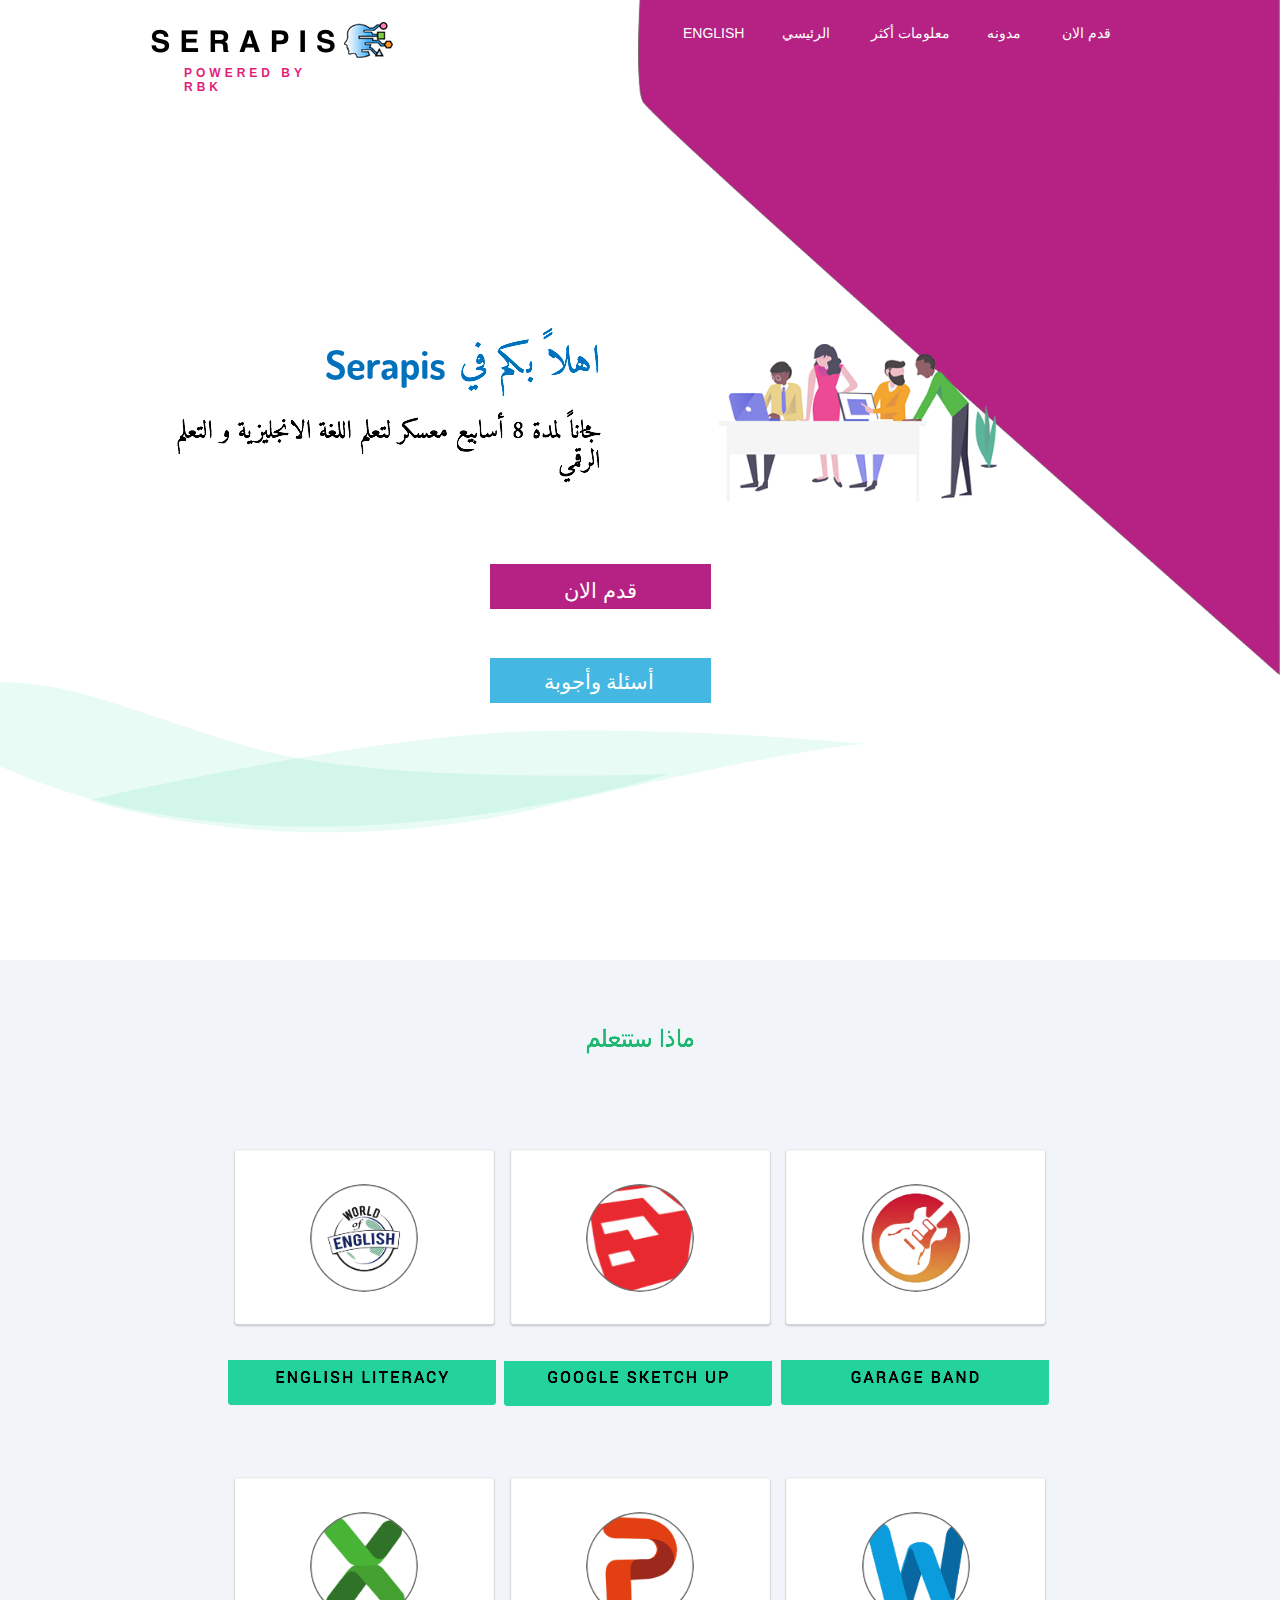
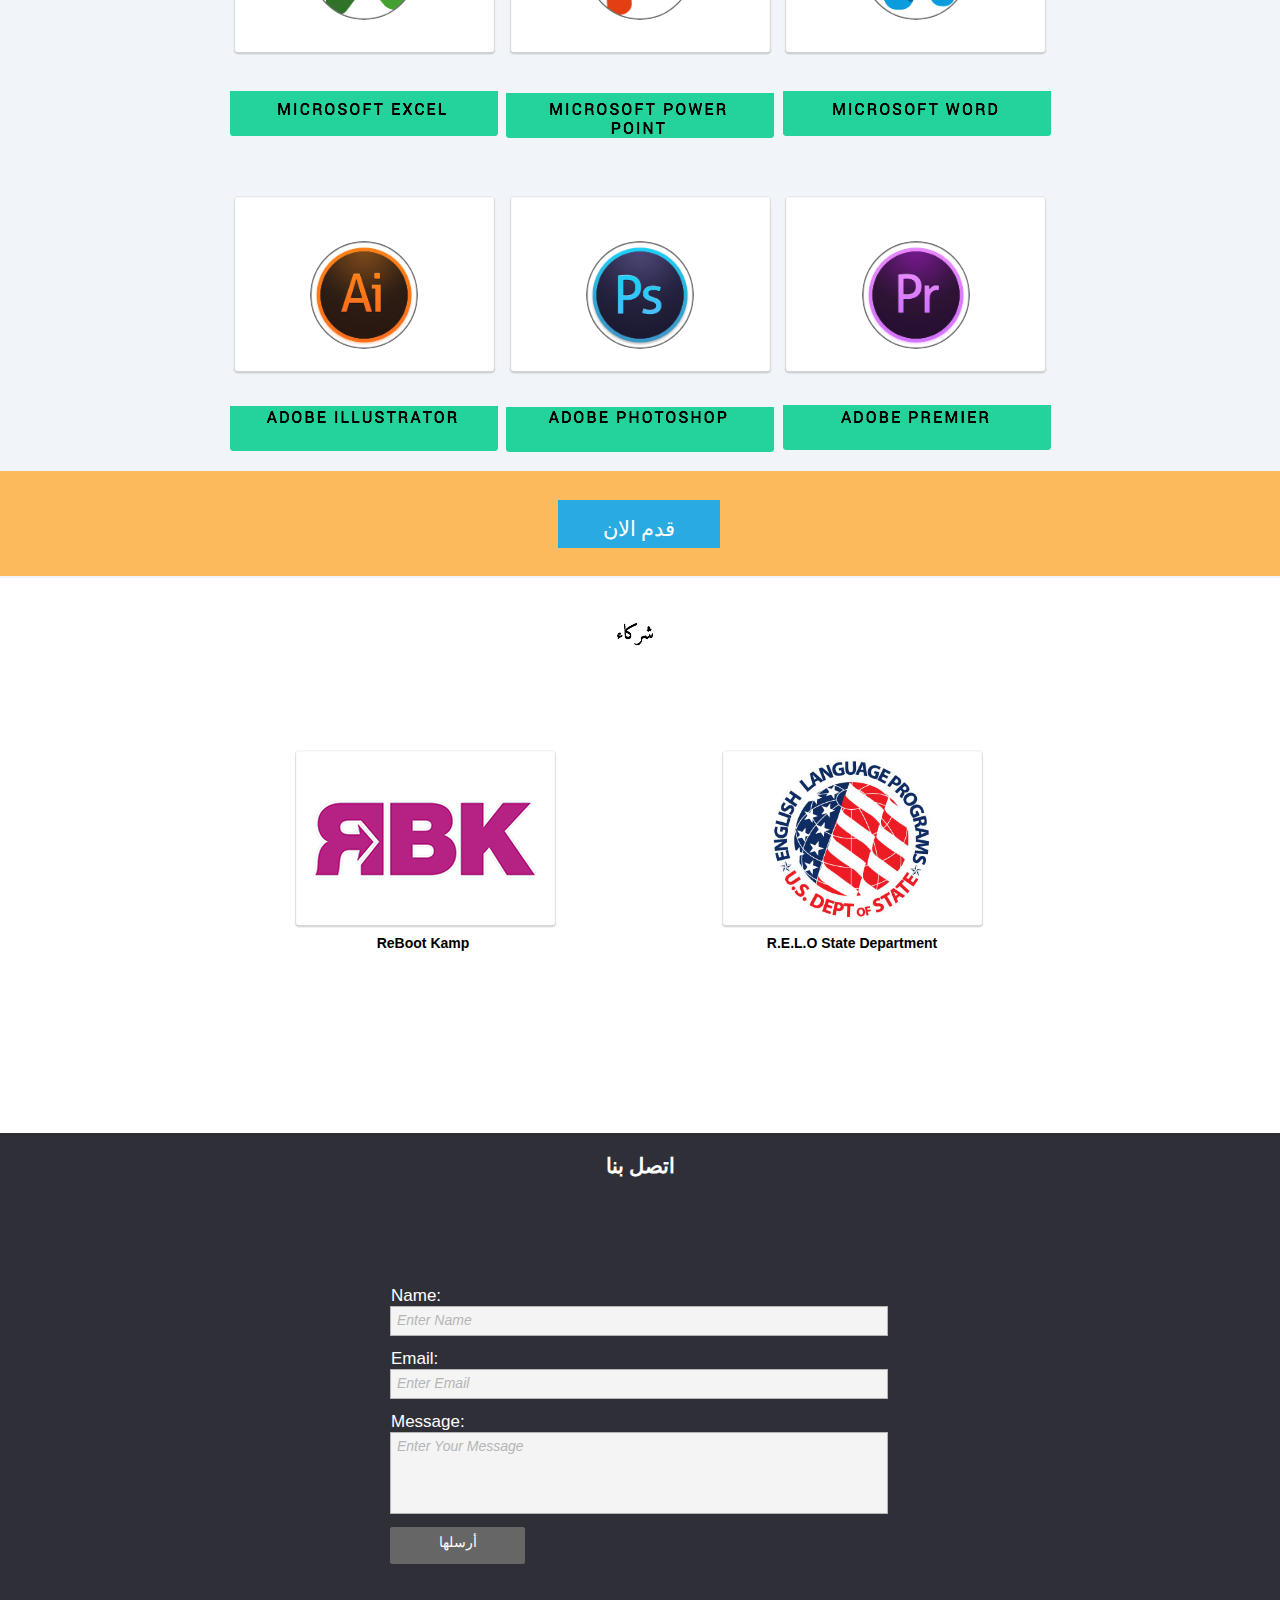
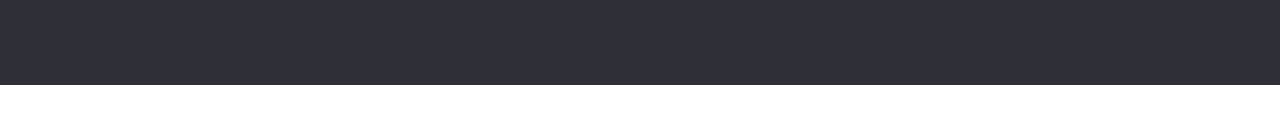
<file: home-arabic.html>
<!DOCTYPE html>
<html class="nojs html" lang="en-US">
 <head>

  <meta http-equiv="Content-type" content="text/html;charset=UTF-8"/>
  <meta name="generator" content="2018.1.0.386"/>
  
  <script type="text/javascript">
   // Update the 'nojs'/'js' class on the html node
document.documentElement.className = document.documentElement.className.replace(/\bnojs\b/g, 'js');

// Check that all required assets are uploaded and up-to-date
if(typeof Muse == "undefined") window.Muse = {}; window.Muse.assets = {"required":["museutils.js", "museconfig.js", "jquery.watch.js", "jquery.musepolyfill.bgsize.js", "webpro.js", "require.js", "jquery.musemenu.js", "home-arabic.css"], "outOfDate":[]};
</script>
  
  <title>Home Arabic</title>
  <!-- CSS -->
  <link rel="stylesheet" type="text/css" href="css/site_global.css?crc=373709799"/>
  <link rel="stylesheet" type="text/css" href="css/master_arabic--master.css?crc=372201965"/>
  <link rel="stylesheet" type="text/css" href="css/home-arabic.css?crc=32870028" id="pagesheet"/>
  <!-- IE-only CSS -->
  <!--[if lt IE 9]>
  <link rel="stylesheet" type="text/css" href="css/iefonts_home-arabic.css?crc=125849251"/>
  <![endif]-->
  <!-- Other scripts -->
  <script type="text/javascript">
   var __adobewebfontsappname__ = "muse";
</script>
  <!-- JS includes -->
  <script src="https://webfonts.creativecloud.com/dosis:n8,n7:default.js" type="text/javascript"></script>
  <!--[if lt IE 9]>
  <script src="scripts/html5shiv.js?crc=4241844378" type="text/javascript"></script>
  <![endif]-->
   </head>
 <body>

  <div class="clearfix" id="page"><!-- column -->
   <div class="position_content" id="page_position_content">
    <div class="browser_width colelem" id="u7569-bw">
     <div class="museBGSize" id="u7569"><!-- column -->
      <div class="clearfix" id="u7569_align_to_page">
       <div class="clearfix colelem" id="pu7570"><!-- group -->
        <div class="clearfix grpelem" id="u7570"><!-- group -->
         <a class="nonblock nontext clip_frame grpelem" id="u7573" href="index.html" data-href="page:U74"><!-- image --><img class="block" id="u7573_img" src="images/serapis%402x.png?crc=380264861" alt="" width="186" height="30"/></a>
         <a class="nonblock nontext clip_frame grpelem" id="u7571" href="index.html" data-href="page:U74"><!-- image --><img class="block" id="u7571_img" src="images/logobootcamp%402x.png?crc=35377135" alt="" width="49" height="36"/></a>
        </div>
        <div class="clearfix grpelem" id="u7578"><!-- group -->
         <nav class="MenuBar clearfix grpelem" id="menuu7579"><!-- horizontal box -->
          <div class="MenuItemContainer clearfix grpelem" id="u7580"><!-- vertical box -->
           <a class="nonblock nontext MenuItem MenuItemWithSubMenu clearfix colelem" id="u7583" href="index.html" data-href="page:U74"><!-- horizontal box --><div class="MenuItemLabel NoWrap clearfix grpelem" id="u7585-4"><!-- content --><p>English</p></div></a>
          </div>
          <div class="MenuItemContainer clearfix grpelem" id="u7594"><!-- vertical box -->
           <a class="nonblock nontext MenuItem MenuItemWithSubMenu MuseMenuActive clearfix colelem" id="u7597" href="home-arabic.html" data-href="page:U4136"><!-- horizontal box --><div class="MenuItemLabel NoWrap clearfix grpelem" id="u7598-4"><!-- content --><p>الرئيسي</p></div></a>
          </div>
          <div class="MenuItemContainer clearfix grpelem" id="u7601"><!-- vertical box -->
           <a class="nonblock nontext MenuItem MenuItemWithSubMenu clearfix colelem" id="u7604" href="about-arabic.html" data-href="page:U11254"><!-- horizontal box --><div class="MenuItemLabel NoWrap clearfix grpelem" id="u7607-4"><!-- content --><p>معلومات أكثر</p></div></a>
          </div>
          <div class="MenuItemContainer clearfix grpelem" id="u7608"><!-- vertical box -->
           <div class="MenuItem MenuItemWithSubMenu clearfix colelem" id="u7611"><!-- horizontal box -->
            <div class="MenuItemLabel NoWrap clearfix grpelem" id="u7614-4"><!-- content -->
             <p>مدونه</p>
            </div>
           </div>
          </div>
          <div class="MenuItemContainer clearfix grpelem" id="u7587"><!-- vertical box -->
           <a class="nonblock nontext MenuItem MenuItemWithSubMenu clearfix colelem" id="u7588" href="apply-here-arabic.html" data-href="page:U9472"><!-- horizontal box --><div class="MenuItemLabel NoWrap clearfix grpelem" id="u7590-4"><!-- content --><p>قدم الان</p></div></a>
          </div>
         </nav>
        </div>
       </div>
       <a class="nonblock nontext clearfix colelem" id="u21628-4" href="http://www.rbk.org" data-IBE-flags="txtStyleSrc"><!-- content --><p>POWERED BY RBK</p></a>
       <div class="clearfix colelem" id="pu7575"><!-- group -->
        <div class="clip_frame grpelem" id="u7575"><!-- image -->
         <img class="block" id="u7575_img" src="images/group%20171%402x.png?crc=405677236" alt="" width="283" height="158"/>
        </div>
        <img class="grpelem" id="u5824-4" alt="اهلاً بكم في" width="155" height="70" src="images/u5824-4.png?crc=3787453390" data-hidpi-src="images/u5824-4_2x.png?crc=187388474" data-IBE-flags="txtStyleSrc"/><!-- rasterized frame -->
        <img class="grpelem" id="u5825-4" alt="مجاناً لمدة 8 أسابيع معسكر لتعلم اللغة الانجليزية و التعلم الرقمي" width="449" height="155" src="images/u5825-4.png?crc=4278209966" data-hidpi-src="images/u5825-4_2x.png?crc=3786306339" data-IBE-flags="txtStyleSrc"/><!-- rasterized frame -->
        <img class="grpelem" id="u19277-5" alt="﷯" width="155" height="86" src="images/u19277-5.png?crc=3899655834" data-hidpi-src="images/u19277-5_2x.png?crc=4086562893" data-IBE-flags="txtStyleSrc"/><!-- rasterized frame -->
       </div>
       <!-- m_editable region-id="editable-static-tag-U5863" template="home-arabic.html" data-type="html" data-ice-options="clickable" data-ice-editable="link" -->
       <div class="pointer_cursor clearfix colelem" id="u5863" data-muse-uid="U5863"><!-- group -->
        <a class="block" href="https://goo.gl/forms/QSqkLp8s4EIOVOLG3"><!-- Block link tag --></a>
        <!-- m_editable region-id="editable-static-tag-U5864-BP_infinity" template="home-arabic.html" data-type="html" data-ice-options="disableImageResize,link,clickable,txtStyleTarget" data-ice-editable="link" -->
        <a class="nonblock nontext clearfix grpelem" id="u5864-4" href="https://goo.gl/forms/QSqkLp8s4EIOVOLG3" data-muse-uid="U5864" data-muse-type="txt_frame" data-IBE-flags="txtStyleSrc"><!-- content --><p>قدم الان</p></a>
        <!-- /m_editable -->
       </div>
       <!-- /m_editable -->
      </div>
     </div>
    </div>
    <div class="browser_width colelem" id="u7577-bw">
     <div id="u7577"><!-- group -->
      <div class="clearfix" id="u7577_align_to_page">
       <div class="clearfix grpelem" id="u22157"><!-- group -->
        <!-- m_editable region-id="editable-static-tag-U8142" template="home-arabic.html" data-type="html" data-ice-options="clickable" data-ice-editable="link" -->
        <div class="pointer_cursor clearfix grpelem" id="u8142" data-muse-uid="U8142"><!-- group -->
         <a class="block" href="faq-arabic.html" data-href="page:U8209"><!-- Block link tag --></a>
         <!-- m_editable region-id="editable-static-tag-U22154-BP_infinity" template="home-arabic.html" data-type="html" data-ice-options="disableImageResize,link,clickable,txtStyleTarget" data-ice-editable="link" -->
         <a class="nonblock nontext clearfix grpelem" id="u22154-4" href="faq-arabic.html" data-href="page:U8209" data-muse-uid="U22154" data-muse-type="txt_frame" data-IBE-flags="txtStyleSrc"><!-- content --><p>أسئلة وأجوبة</p></a>
         <!-- /m_editable -->
        </div>
        <!-- /m_editable -->
       </div>
      </div>
     </div>
    </div>
    <div class="clearfix colelem" id="pu5812"><!-- group -->
     <div class="browser_width grpelem" id="u5812-bw">
      <div id="u5812"><!-- column -->
       <div class="clearfix" id="u5812_align_to_page">
        <img class="colelem" id="u5827-4" alt="ماذا ستتعلم" width="345" height="77" src="images/u5827-4.png?crc=3866827635" data-hidpi-src="images/u5827-4_2x.png?crc=3990605838" data-IBE-flags="txtStyleSrc"/><!-- rasterized frame -->
        <div class="clearfix colelem" id="ppu6026"><!-- group -->
         <div class="clearfix grpelem" id="pu6026"><!-- group -->
          <!-- m_editable region-id="editable-static-tag-U6026-BP_infinity" template="home-arabic.html" data-type="image" -->
          <div class="clip_frame grpelem" id="u6026" data-muse-uid="U6026" data-muse-type="img_frame"><!-- image -->
           <img class="block" id="u6026_img" src="images/mdcard.png?crc=321711723" alt="" width="267" height="182" data-muse-src="images/mdcard.png?crc=321711723"/>
          </div>
          <!-- /m_editable -->
          <div class="museBGSize rounded-corners grpelem" id="u6088"><!-- simple frame --></div>
         </div>
         <!-- m_editable region-id="editable-static-tag-U6016-BP_infinity" template="home-arabic.html" data-type="image" -->
         <div class="clip_frame grpelem" id="u6016" data-muse-uid="U6016" data-muse-type="img_frame"><!-- image -->
          <img class="block" id="u6016_img" src="images/mdcard.png?crc=321711723" alt="" width="267" height="182" data-muse-src="images/mdcard.png?crc=321711723"/>
         </div>
         <!-- /m_editable -->
         <!-- m_editable region-id="editable-static-tag-U6033-BP_infinity" template="home-arabic.html" data-type="image" -->
         <div class="clip_frame grpelem" id="u6033" data-muse-uid="U6033" data-muse-type="img_frame"><!-- image -->
          <img class="block" id="u6033_img" src="images/mdcard.png?crc=321711723" alt="" width="267" height="182" data-muse-src="images/mdcard.png?crc=321711723"/>
         </div>
         <!-- /m_editable -->
         <div class="museBGSize rounded-corners grpelem" id="u6082"><!-- simple frame --></div>
         <div class="museBGSize rounded-corners grpelem" id="u6091"><!-- simple frame --></div>
        </div>
        <div class="clearfix colelem" id="ppu6229"><!-- group -->
         <div class="clearfix grpelem" id="pu6229"><!-- group -->
          <!-- m_editable region-id="editable-static-tag-U6229-BP_infinity" template="home-arabic.html" data-type="image" -->
          <div class="clip_frame grpelem" id="u6229" data-muse-uid="U6229" data-muse-type="img_frame"><!-- image -->
           <img class="block" id="u6229_img" src="images/pasted%20image%20312x52.png?crc=88858916" alt="" width="268" height="45" data-muse-src="images/pasted%20image%20312x52.png?crc=88858916"/>
          </div>
          <!-- /m_editable -->
          <img class="grpelem" id="u6288-4" alt="GOOGLE SKETCH UP" width="236" height="34" src="images/u6288-4.png?crc=192076489" data-hidpi-src="images/u6288-4_2x.png?crc=4001618213" data-IBE-flags="txtStyleSrc"/><!-- rasterized frame -->
         </div>
         <!-- m_editable region-id="editable-static-tag-U6220-BP_infinity" template="home-arabic.html" data-type="image" -->
         <div class="clip_frame grpelem" id="u6220" data-muse-uid="U6220" data-muse-type="img_frame"><!-- image -->
          <img class="block" id="u6220_img" src="images/pasted%20image%20312x52.png?crc=88858916" alt="" width="268" height="45" data-muse-src="images/pasted%20image%20312x52.png?crc=88858916"/>
         </div>
         <!-- /m_editable -->
         <!-- m_editable region-id="editable-static-tag-U6236-BP_infinity" template="home-arabic.html" data-type="image" -->
         <div class="clip_frame grpelem" id="u6236" data-muse-uid="U6236" data-muse-type="img_frame"><!-- image -->
          <img class="block" id="u6236_img" src="images/pasted%20image%20312x52.png?crc=88858916" alt="" width="268" height="45" data-muse-src="images/pasted%20image%20312x52.png?crc=88858916"/>
         </div>
         <!-- /m_editable -->
         <img class="grpelem" id="u6285-4" alt="ENGLISH LITERACY" width="236" height="34" src="images/u6285-4.png?crc=4258746181" data-hidpi-src="images/u6285-4_2x.png?crc=3789133574" data-IBE-flags="txtStyleSrc"/><!-- rasterized frame -->
         <img class="grpelem" id="u6291-4" alt="GARAGE BAND" width="236" height="34" src="images/u6291-4.png?crc=477482676" data-hidpi-src="images/u6291-4_2x.png?crc=4162947458" data-IBE-flags="txtStyleSrc"/><!-- rasterized frame -->
        </div>
        <div class="clearfix colelem" id="ppu6042"><!-- group -->
         <div class="clearfix grpelem" id="pu6042"><!-- group -->
          <!-- m_editable region-id="editable-static-tag-U6042-BP_infinity" template="home-arabic.html" data-type="image" -->
          <div class="clip_frame grpelem" id="u6042" data-muse-uid="U6042" data-muse-type="img_frame"><!-- image -->
           <img class="block" id="u6042_img" src="images/mdcard.png?crc=321711723" alt="" width="267" height="182" data-muse-src="images/mdcard.png?crc=321711723"/>
          </div>
          <!-- /m_editable -->
          <div class="museBGSize rounded-corners grpelem" id="u6095"><!-- simple frame --></div>
         </div>
         <!-- m_editable region-id="editable-static-tag-U6040-BP_infinity" template="home-arabic.html" data-type="image" -->
         <div class="clip_frame grpelem" id="u6040" data-muse-uid="U6040" data-muse-type="img_frame"><!-- image -->
          <img class="block" id="u6040_img" src="images/mdcard.png?crc=321711723" alt="" width="267" height="182" data-muse-src="images/mdcard.png?crc=321711723"/>
         </div>
         <!-- /m_editable -->
         <!-- m_editable region-id="editable-static-tag-U6044-BP_infinity" template="home-arabic.html" data-type="image" -->
         <div class="clip_frame grpelem" id="u6044" data-muse-uid="U6044" data-muse-type="img_frame"><!-- image -->
          <img class="block" id="u6044_img" src="images/mdcard.png?crc=321711723" alt="" width="267" height="182" data-muse-src="images/mdcard.png?crc=321711723"/>
         </div>
         <!-- /m_editable -->
         <div class="museBGSize rounded-corners grpelem" id="u6094"><!-- simple frame --></div>
         <div class="museBGSize rounded-corners grpelem" id="u6096"><!-- simple frame --></div>
        </div>
        <div class="clearfix colelem" id="ppu6245"><!-- group -->
         <div class="clearfix grpelem" id="pu6245"><!-- group -->
          <!-- m_editable region-id="editable-static-tag-U6245-BP_infinity" template="home-arabic.html" data-type="image" -->
          <div class="clip_frame grpelem" id="u6245" data-muse-uid="U6245" data-muse-type="img_frame"><!-- image -->
           <img class="block" id="u6245_img" src="images/pasted%20image%20312x52.png?crc=88858916" alt="" width="268" height="45" data-muse-src="images/pasted%20image%20312x52.png?crc=88858916"/>
          </div>
          <!-- /m_editable -->
          <img class="grpelem" id="u6295-4" alt="MICROSOFT POWER POINT" width="236" height="38" src="images/u6295-4.png?crc=4276856557" data-hidpi-src="images/u6295-4_2x.png?crc=208099134" data-IBE-flags="txtStyleSrc"/><!-- rasterized frame -->
         </div>
         <!-- m_editable region-id="editable-static-tag-U6243-BP_infinity" template="home-arabic.html" data-type="image" -->
         <div class="clip_frame grpelem" id="u6243" data-muse-uid="U6243" data-muse-type="img_frame"><!-- image -->
          <img class="block" id="u6243_img" src="images/pasted%20image%20312x52.png?crc=88858916" alt="" width="268" height="45" data-muse-src="images/pasted%20image%20312x52.png?crc=88858916"/>
         </div>
         <!-- /m_editable -->
         <!-- m_editable region-id="editable-static-tag-U6247-BP_infinity" template="home-arabic.html" data-type="image" -->
         <div class="clip_frame grpelem" id="u6247" data-muse-uid="U6247" data-muse-type="img_frame"><!-- image -->
          <img class="block" id="u6247_img" src="images/pasted%20image%20312x52.png?crc=88858916" alt="" width="268" height="45" data-muse-src="images/pasted%20image%20312x52.png?crc=88858916"/>
         </div>
         <!-- /m_editable -->
         <img class="grpelem" id="u6294-4" alt="MICROSOFT EXCEL" width="236" height="34" src="images/u6294-4.png?crc=372201769" data-hidpi-src="images/u6294-4_2x.png?crc=4225219832" data-IBE-flags="txtStyleSrc"/><!-- rasterized frame -->
         <img class="grpelem" id="u6296-4" alt="MICROSOFT WORD" width="236" height="34" src="images/u6296-4.png?crc=3964076304" data-hidpi-src="images/u6296-4_2x.png?crc=472256390" data-IBE-flags="txtStyleSrc"/><!-- rasterized frame -->
        </div>
        <div class="clearfix colelem" id="ppu6063"><!-- group -->
         <div class="clearfix grpelem" id="pu6063"><!-- group -->
          <!-- m_editable region-id="editable-static-tag-U6063-BP_infinity" template="home-arabic.html" data-type="image" -->
          <div class="clip_frame grpelem" id="u6063" data-muse-uid="U6063" data-muse-type="img_frame"><!-- image -->
           <img class="block" id="u6063_img" src="images/mdcard.png?crc=321711723" alt="" width="267" height="182" data-muse-src="images/mdcard.png?crc=321711723"/>
          </div>
          <!-- /m_editable -->
          <div class="museBGSize rounded-corners grpelem" id="u6104"><!-- simple frame --></div>
         </div>
         <!-- m_editable region-id="editable-static-tag-U6061-BP_infinity" template="home-arabic.html" data-type="image" -->
         <div class="clip_frame grpelem" id="u6061" data-muse-uid="U6061" data-muse-type="img_frame"><!-- image -->
          <img class="block" id="u6061_img" src="images/mdcard.png?crc=321711723" alt="" width="267" height="182" data-muse-src="images/mdcard.png?crc=321711723"/>
         </div>
         <!-- /m_editable -->
         <!-- m_editable region-id="editable-static-tag-U6065-BP_infinity" template="home-arabic.html" data-type="image" -->
         <div class="clip_frame grpelem" id="u6065" data-muse-uid="U6065" data-muse-type="img_frame"><!-- image -->
          <img class="block" id="u6065_img" src="images/mdcard.png?crc=321711723" alt="" width="267" height="182" data-muse-src="images/mdcard.png?crc=321711723"/>
         </div>
         <!-- /m_editable -->
         <div class="museBGSize rounded-corners grpelem" id="u6103"><!-- simple frame --></div>
         <div class="museBGSize rounded-corners grpelem" id="u6105"><!-- simple frame --></div>
        </div>
        <div class="clearfix colelem" id="ppu6266"><!-- group -->
         <div class="clearfix grpelem" id="pu6266"><!-- group -->
          <!-- m_editable region-id="editable-static-tag-U6266-BP_infinity" template="home-arabic.html" data-type="image" -->
          <div class="clip_frame grpelem" id="u6266" data-muse-uid="U6266" data-muse-type="img_frame"><!-- image -->
           <img class="block" id="u6266_img" src="images/pasted%20image%20312x52.png?crc=88858916" alt="" width="268" height="45" data-muse-src="images/pasted%20image%20312x52.png?crc=88858916"/>
          </div>
          <!-- /m_editable -->
          <img class="grpelem" id="u6304-4" alt="ADOBE PHOTOSHOP" width="236" height="34" src="images/u6304-4.png?crc=4263618860" data-hidpi-src="images/u6304-4_2x.png?crc=27262641" data-IBE-flags="txtStyleSrc"/><!-- rasterized frame -->
         </div>
         <!-- m_editable region-id="editable-static-tag-U6264-BP_infinity" template="home-arabic.html" data-type="image" -->
         <div class="clip_frame grpelem" id="u6264" data-muse-uid="U6264" data-muse-type="img_frame"><!-- image -->
          <img class="block" id="u6264_img" src="images/pasted%20image%20312x52.png?crc=88858916" alt="" width="268" height="45" data-muse-src="images/pasted%20image%20312x52.png?crc=88858916"/>
         </div>
         <!-- /m_editable -->
         <!-- m_editable region-id="editable-static-tag-U6268-BP_infinity" template="home-arabic.html" data-type="image" -->
         <div class="clip_frame grpelem" id="u6268" data-muse-uid="U6268" data-muse-type="img_frame"><!-- image -->
          <img class="block" id="u6268_img" src="images/pasted%20image%20312x52.png?crc=88858916" alt="" width="268" height="45" data-muse-src="images/pasted%20image%20312x52.png?crc=88858916"/>
         </div>
         <!-- /m_editable -->
         <img class="grpelem" id="u6303-4" alt="ADOBE ILLUSTRATOR" width="236" height="34" src="images/u6303-4.png?crc=107956239" data-hidpi-src="images/u6303-4_2x.png?crc=387846165" data-IBE-flags="txtStyleSrc"/><!-- rasterized frame -->
         <img class="grpelem" id="u6305-4" alt="ADOBE PREMIER" width="236" height="34" src="images/u6305-4.png?crc=282116922" data-hidpi-src="images/u6305-4_2x.png?crc=4025136697" data-IBE-flags="txtStyleSrc"/><!-- rasterized frame -->
        </div>
       </div>
      </div>
     </div>
     <div class="browser_width grpelem" id="u11923-bw">
      <div id="u11923"><!-- group -->
       <div class="clearfix" id="u11923_align_to_page">
        <div class="clearfix grpelem" id="u11928"><!-- group -->
         <!-- m_editable region-id="editable-static-tag-U11929-BP_infinity" template="home-arabic.html" data-type="html" data-ice-options="disableImageResize,link,clickable,txtStyleTarget" data-ice-editable="link" -->
         <a class="nonblock nontext clearfix grpelem" id="u11929-4" href="apply-here.html" data-href="page:U8365" data-muse-uid="U11929" data-muse-type="txt_frame" data-IBE-flags="txtStyleSrc"><!-- content --><p>قدم الان</p></a>
         <!-- /m_editable -->
        </div>
       </div>
      </div>
     </div>
    </div>
    <img class="colelem" id="u11930-5" alt="شركاء " width="280" height="57" src="images/u11930-5.png?crc=14662758" data-hidpi-src="images/u11930-5_2x.png?crc=478314481" data-IBE-flags="txtStyleSrc"/><!-- rasterized frame -->
    <div class="clearfix colelem" id="ppu11926"><!-- group -->
     <div class="clearfix grpelem" id="pu11926"><!-- group -->
      <!-- m_editable region-id="editable-static-tag-U11926-BP_infinity" template="home-arabic.html" data-type="image" -->
      <div class="clip_frame grpelem" id="u11926" data-muse-uid="U11926" data-muse-type="img_frame"><!-- image -->
       <img class="block" id="u11926_img" src="images/mdcard.png?crc=321711723" alt="" width="267" height="182" data-muse-src="images/mdcard.png?crc=321711723"/>
      </div>
      <!-- /m_editable -->
      <div class="museBGSize grpelem" id="u11932"><!-- simple frame --></div>
     </div>
     <!-- m_editable region-id="editable-static-tag-U11924-BP_infinity" template="home-arabic.html" data-type="image" -->
     <div class="clip_frame grpelem" id="u11924" data-muse-uid="U11924" data-muse-type="img_frame"><!-- image -->
      <img class="block" id="u11924_img" src="images/mdcard.png?crc=321711723" alt="" width="267" height="182" data-muse-src="images/mdcard.png?crc=321711723"/>
     </div>
     <!-- /m_editable -->
     <!-- m_editable region-id="editable-static-tag-U11931" template="home-arabic.html" data-type="html" data-ice-options="clickable" data-ice-editable="link" -->
     <a class="nonblock nontext museBGSize grpelem" id="u11931" href="http://www.rbk.org" data-muse-uid="U11931"><!-- simple frame --></a>
     <!-- /m_editable -->
    </div>
    <div class="clearfix colelem" id="pu21885-4"><!-- group -->
     <!-- m_editable region-id="editable-static-tag-U21885-BP_infinity" template="home-arabic.html" data-type="html" data-ice-options="disableImageResize,link,txtStyleTarget" -->
     <div class="clearfix grpelem" id="u21885-4" data-muse-uid="U21885" data-muse-type="txt_frame" data-IBE-flags="txtStyleSrc"><!-- content -->
      <p>ReBoot Kamp</p>
     </div>
     <!-- /m_editable -->
     <!-- m_editable region-id="editable-static-tag-U21888-BP_infinity" template="home-arabic.html" data-type="html" data-ice-options="disableImageResize,link,txtStyleTarget" -->
     <div class="clearfix grpelem" id="u21888-4" data-muse-uid="U21888" data-muse-type="txt_frame" data-IBE-flags="txtStyleSrc"><!-- content -->
      <p>R.E.L.O State Department</p>
     </div>
     <!-- /m_editable -->
    </div>
    <div class="browser_width colelem" id="u11573-bw">
     <div id="u11573"><!-- column -->
      <div class="clearfix" id="u11573_align_to_page">
       <!-- m_editable region-id="editable-static-tag-U22115-BP_infinity" template="home-arabic.html" data-type="html" data-ice-options="disableImageResize,link,txtStyleTarget" -->
       <div class="clearfix colelem" id="u22115-5" data-muse-uid="U22115" data-muse-type="txt_frame" data-IBE-flags="txtStyleSrc"><!-- content -->
        <p>اتصل بنا</p>
        <p>&nbsp;</p>
       </div>
       <!-- /m_editable -->
       <form class="form-grp clearfix colelem" id="widgetu22098" method="post" enctype="multipart/form-data" action="scripts/form-u22098.php"><!-- none box -->
        <div class="fld-grp clearfix grpelem" id="widgetu22108" data-required="true"><!-- none box -->
         <!-- m_editable region-id="editable-static-tag-U22110-BP_infinity" template="home-arabic.html" data-type="html" data-ice-options="disableImageResize,link" -->
         <label class="fld-label actAsDiv clearfix grpelem" id="u22110-4" data-muse-uid="U22110" data-muse-type="txt_frame" for="widgetu22108_input"><!-- content --><span class="actAsPara">Name:</span></label>
         <!-- /m_editable -->
         <span class="fld-input NoWrap actAsDiv clearfix grpelem" id="u22109-4"><!-- content --><input class="wrapped-input" type="text" spellcheck="false" id="widgetu22108_input" name="custom_U22108" tabindex="1"/><label class="wrapped-input fld-prompt" id="widgetu22108_prompt" for="widgetu22108_input"><span class="actAsPara">Enter Name</span></label></span>
        </div>
        <div class="fld-grp clearfix grpelem" id="widgetu22104" data-required="true" data-type="email"><!-- none box -->
         <!-- m_editable region-id="editable-static-tag-U22106-BP_infinity" template="home-arabic.html" data-type="html" data-ice-options="disableImageResize,link" -->
         <label class="fld-label actAsDiv clearfix grpelem" id="u22106-4" data-muse-uid="U22106" data-muse-type="txt_frame" for="widgetu22104_input"><!-- content --><span class="actAsPara">Email:</span></label>
         <!-- /m_editable -->
         <span class="fld-input NoWrap actAsDiv clearfix grpelem" id="u22105-4"><!-- content --><input class="wrapped-input" type="email" spellcheck="false" id="widgetu22104_input" name="Email" tabindex="2"/><label class="wrapped-input fld-prompt" id="widgetu22104_prompt" for="widgetu22104_input"><span class="actAsPara">Enter Email</span></label></span>
        </div>
        <div class="fld-grp clearfix grpelem" id="widgetu22100" data-required="false"><!-- none box -->
         <!-- m_editable region-id="editable-static-tag-U22101-BP_infinity" template="home-arabic.html" data-type="html" data-ice-options="disableImageResize,link" -->
         <label class="fld-label actAsDiv clearfix grpelem" id="u22101-4" data-muse-uid="U22101" data-muse-type="txt_frame" for="widgetu22100_input"><!-- content --><span class="actAsPara">Message:</span></label>
         <!-- /m_editable -->
         <span class="fld-textarea actAsDiv clearfix grpelem" id="u22103-4"><!-- content --><textarea class="wrapped-input" id="widgetu22100_input" name="custom_U22100" tabindex="3"></textarea><label class="wrapped-input fld-prompt" id="widgetu22100_prompt" for="widgetu22100_input"><span class="actAsPara">Enter Your Message</span></label></span>
        </div>
        <div class="clearfix grpelem" id="pu22099-4"><!-- group -->
         <!-- m_editable region-id="editable-static-tag-U22099-BP_infinity" template="home-arabic.html" data-type="html" data-ice-options="disableImageResize,link" -->
         <div class="clearfix grpelem" id="u22099-4" data-muse-uid="U22099" data-muse-type="txt_frame"><!-- content -->
          <p>Submitting Form...</p>
         </div>
         <!-- /m_editable -->
         <!-- m_editable region-id="editable-static-tag-U22112-BP_infinity" template="home-arabic.html" data-type="html" data-ice-options="disableImageResize,link" -->
         <div class="clearfix grpelem" id="u22112-4" data-muse-uid="U22112" data-muse-type="txt_frame"><!-- content -->
          <p>The server encountered an error.</p>
         </div>
         <!-- /m_editable -->
         <!-- m_editable region-id="editable-static-tag-U22113-BP_infinity" template="home-arabic.html" data-type="html" data-ice-options="disableImageResize,link" -->
         <div class="clearfix grpelem" id="u22113-4" data-muse-uid="U22113" data-muse-type="txt_frame"><!-- content -->
          <p>Form received.</p>
         </div>
         <!-- /m_editable -->
         <!-- m_editable region-id="editable-static-tag-U22114-BP_infinity" template="home-arabic.html" data-type="html" data-ice-options="disableImageResize,link,txtStyleTarget" -->
         <button class="submit-btn NoWrap rounded-corners clearfix grpelem" id="u22114-5" data-muse-uid="U22114" data-muse-type="txt_frame" data-IBE-flags="txtStyleSrc" type="submit" value="أرسلها" tabindex="4"><!-- content -->
          <div style="margin-top:-14px;height:14px;">
           <p>أرسلها</p>
           <p>&nbsp;</p>
          </div>
         </button>
         <!-- /m_editable -->
        </div>
       </form>
      </div>
     </div>
    </div>
   </div>
  </div>
  <!-- Other scripts -->
  <script type="text/javascript">
   // Decide whether to suppress missing file error or not based on preference setting
var suppressMissingFileError = false
</script>
  <script type="text/javascript">
   window.Muse.assets.check=function(c){if(!window.Muse.assets.checked){window.Muse.assets.checked=!0;var b={},d=function(a,b){if(window.getComputedStyle){var c=window.getComputedStyle(a,null);return c&&c.getPropertyValue(b)||c&&c[b]||""}if(document.documentElement.currentStyle)return(c=a.currentStyle)&&c[b]||a.style&&a.style[b]||"";return""},a=function(a){if(a.match(/^rgb/))return a=a.replace(/\s+/g,"").match(/([\d\,]+)/gi)[0].split(","),(parseInt(a[0])<<16)+(parseInt(a[1])<<8)+parseInt(a[2]);if(a.match(/^\#/))return parseInt(a.substr(1),
16);return 0},f=function(f){for(var g=document.getElementsByTagName("link"),j=0;j<g.length;j++)if("text/css"==g[j].type){var l=(g[j].href||"").match(/\/?css\/([\w\-]+\.css)\?crc=(\d+)/);if(!l||!l[1]||!l[2])break;b[l[1]]=l[2]}g=document.createElement("div");g.className="version";g.style.cssText="display:none; width:1px; height:1px;";document.getElementsByTagName("body")[0].appendChild(g);for(j=0;j<Muse.assets.required.length;){var l=Muse.assets.required[j],k=l.match(/([\w\-\.]+)\.(\w+)$/),i=k&&k[1]?
k[1]:null,k=k&&k[2]?k[2]:null;switch(k.toLowerCase()){case "css":i=i.replace(/\W/gi,"_").replace(/^([^a-z])/gi,"_$1");g.className+=" "+i;i=a(d(g,"color"));k=a(d(g,"backgroundColor"));i!=0||k!=0?(Muse.assets.required.splice(j,1),"undefined"!=typeof b[l]&&(i!=b[l]>>>24||k!=(b[l]&16777215))&&Muse.assets.outOfDate.push(l)):j++;g.className="version";break;case "js":j++;break;default:throw Error("Unsupported file type: "+k);}}c?c().jquery!="1.8.3"&&Muse.assets.outOfDate.push("jquery-1.8.3.min.js"):Muse.assets.required.push("jquery-1.8.3.min.js");
g.parentNode.removeChild(g);if(Muse.assets.outOfDate.length||Muse.assets.required.length)g="Some files on the server may be missing or incorrect. Clear browser cache and try again. If the problem persists please contact website author.",f&&Muse.assets.outOfDate.length&&(g+="\nOut of date: "+Muse.assets.outOfDate.join(",")),f&&Muse.assets.required.length&&(g+="\nMissing: "+Muse.assets.required.join(",")),suppressMissingFileError?(g+="\nUse SuppressMissingFileError key in AppPrefs.xml to show missing file error pop up.",console.log(g)):alert(g)};location&&location.search&&location.search.match&&location.search.match(/muse_debug/gi)?
setTimeout(function(){f(!0)},5E3):f()}};
var muse_init=function(){require.config({baseUrl:""});require(["jquery","museutils","whatinput","jquery.musepolyfill.bgsize","jquery.musemenu","jquery.watch","webpro"],function(c){var $ = c;$(document).ready(function(){try{
window.Muse.assets.check($);/* body */
Muse.Utils.transformMarkupToFixBrowserProblemsPreInit();/* body */
Muse.Utils.detectScreenResolution();/* HiDPI screens */
Muse.Utils.prepHyperlinks(true);/* body */
Muse.Utils.resizeHeight('.browser_width');/* resize height */
Muse.Utils.requestAnimationFrame(function() { $('body').addClass('initialized'); });/* mark body as initialized */
Muse.Utils.makeButtonsVisibleAfterSettingMinWidth();/* body */
Muse.Utils.initWidget('.MenuBar', ['#bp_infinity'], function(elem) { return $(elem).museMenu(); });/* unifiedNavBar */
Muse.Utils.initWidget('#widgetu22098', ['#bp_infinity'], function(elem) { return new WebPro.Widget.Form(elem, {validationEvent:'submit',errorStateSensitivity:'high',fieldWrapperClass:'fld-grp',formSubmittedClass:'frm-sub-st',formErrorClass:'frm-subm-err-st',formDeliveredClass:'frm-subm-ok-st',notEmptyClass:'non-empty-st',focusClass:'focus-st',invalidClass:'fld-err-st',requiredClass:'fld-err-st',ajaxSubmit:true}); });/* #widgetu22098 */
Muse.Utils.showWidgetsWhenReady();/* body */
Muse.Utils.transformMarkupToFixBrowserProblems();/* body */
}catch(b){if(b&&"function"==typeof b.notify?b.notify():Muse.Assert.fail("Error calling selector function: "+b),false)throw b;}})})};

</script>
  <!-- RequireJS script -->
  <script src="scripts/require.js?crc=7928878" type="text/javascript" async data-main="scripts/museconfig.js?crc=310584261" onload="if (requirejs) requirejs.onError = function(requireType, requireModule) { if (requireType && requireType.toString && requireType.toString().indexOf && 0 <= requireType.toString().indexOf('#scripterror')) window.Muse.assets.check(); }" onerror="window.Muse.assets.check();"></script>
   </body>
</html>
</file>
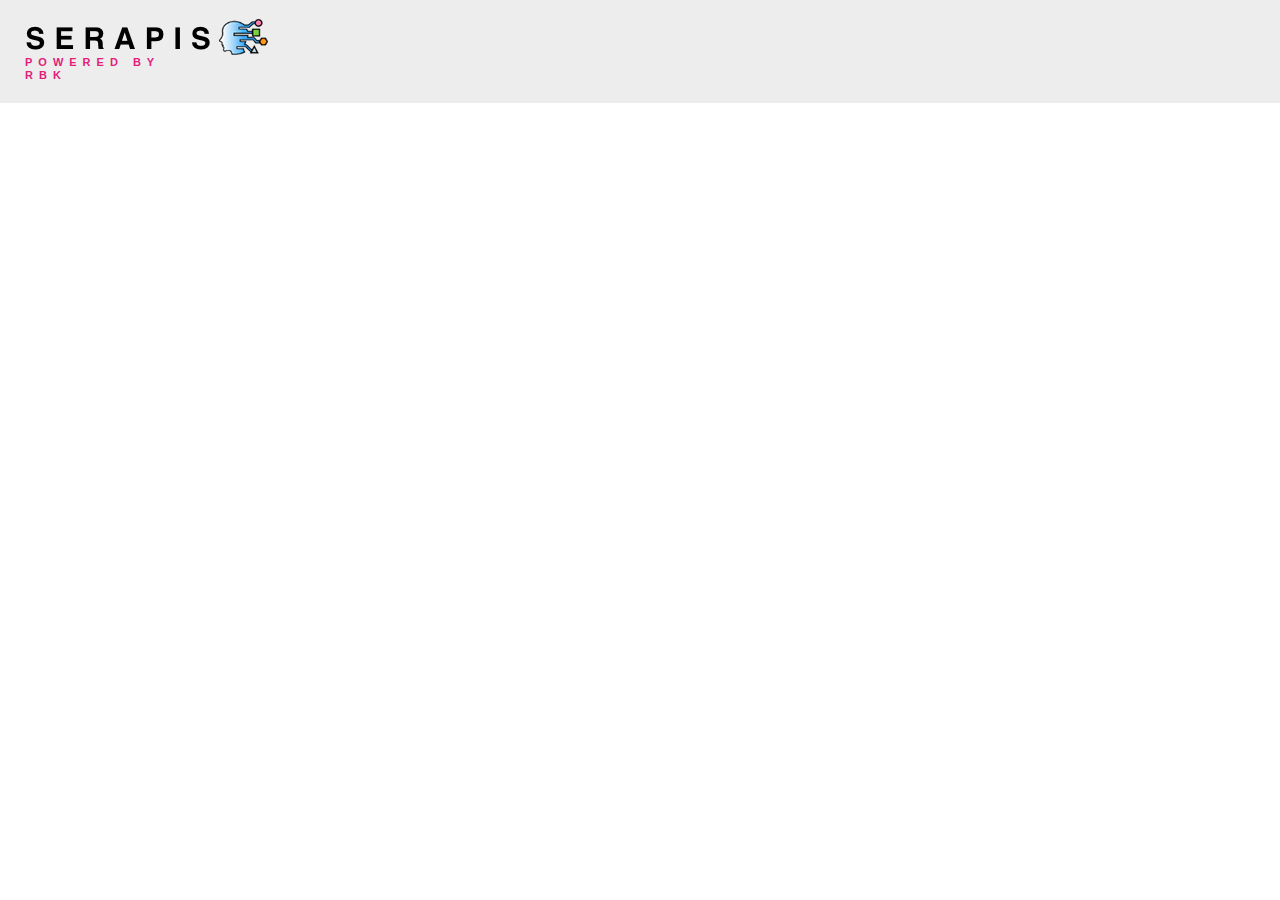
<file: phone/about.html>
<!DOCTYPE html>
<html class="nojs html css_verticalspacer" lang="en-US">
 <head>

  <meta http-equiv="Content-type" content="text/html;charset=UTF-8"/>
  <meta name="generator" content="2018.1.0.386"/>
  <meta name="viewport" content="width=380"/>
  
  <script type="text/javascript">
   // Update the 'nojs'/'js' class on the html node
document.documentElement.className = document.documentElement.className.replace(/\bnojs\b/g, 'js');

// Check that all required assets are uploaded and up-to-date
if(typeof Muse == "undefined") window.Muse = {}; window.Muse.assets = {"required":["museutils.js", "museconfig.js", "jquery.watch.js", "require.js", "about.css"], "outOfDate":[]};
</script>
  
  <link rel="canonical" href="http://rbkserapis.com/about.html"/>
  <title>About</title>
  <!-- CSS -->
  <link rel="stylesheet" type="text/css" href="../css/site_global.css?crc=373709799"/>
  <link rel="stylesheet" type="text/css" href="css/master_english-master.css?crc=17735640"/>
  <link rel="stylesheet" type="text/css" href="css/about.css?crc=193264702" id="pagesheet"/>
  <!-- Other scripts -->
  <script type="text/javascript">
   var __adobewebfontsappname__ = "muse";
</script>
  <!-- JS includes -->
  <script src="https://webfonts.creativecloud.com/dosis:n7:default.js" type="text/javascript"></script>
   </head>
 <body>

  <div class="clearfix" id="page"><!-- column -->
   <div class="browser_width colelem" id="u19512-bw">
    <div class="clearfix" id="u19512"><!-- column -->
     <div class="clearfix colelem" id="u19492"><!-- group -->
      <a class="nonblock nontext clip_frame grpelem" id="u19495" href="../index.html?devicelock=desktop" data-href="page:U74"><!-- image --><img class="block" id="u19495_img" src="../images/serapis%402x.png?crc=380264861" alt="" width="186" height="30"/></a>
      <a class="nonblock nontext clip_frame grpelem" id="u19493" href="../index.html?devicelock=desktop" data-href="page:U74"><!-- image --><img class="block" id="u19493_img" src="../images/logobootcamp%402x.png?crc=35377135" alt="" width="49" height="36"/></a>
     </div>
     <div class="clearfix colelem" id="u19497-4" data-IBE-flags="txtStyleSrc"><!-- content -->
      <p>POWERED BY RBK</p>
     </div>
    </div>
   </div>
   <div class="verticalspacer" data-offset-top="0" data-content-above-spacer="92" data-content-below-spacer="504"></div>
  </div>
  <!-- Other scripts -->
  <script type="text/javascript">
   // Decide whether to suppress missing file error or not based on preference setting
var suppressMissingFileError = false
</script>
  <script type="text/javascript">
   window.Muse.assets.check=function(c){if(!window.Muse.assets.checked){window.Muse.assets.checked=!0;var b={},d=function(a,b){if(window.getComputedStyle){var c=window.getComputedStyle(a,null);return c&&c.getPropertyValue(b)||c&&c[b]||""}if(document.documentElement.currentStyle)return(c=a.currentStyle)&&c[b]||a.style&&a.style[b]||"";return""},a=function(a){if(a.match(/^rgb/))return a=a.replace(/\s+/g,"").match(/([\d\,]+)/gi)[0].split(","),(parseInt(a[0])<<16)+(parseInt(a[1])<<8)+parseInt(a[2]);if(a.match(/^\#/))return parseInt(a.substr(1),
16);return 0},f=function(f){for(var g=document.getElementsByTagName("link"),j=0;j<g.length;j++)if("text/css"==g[j].type){var l=(g[j].href||"").match(/\/?css\/([\w\-]+\.css)\?crc=(\d+)/);if(!l||!l[1]||!l[2])break;b[l[1]]=l[2]}g=document.createElement("div");g.className="version";g.style.cssText="display:none; width:1px; height:1px;";document.getElementsByTagName("body")[0].appendChild(g);for(j=0;j<Muse.assets.required.length;){var l=Muse.assets.required[j],k=l.match(/([\w\-\.]+)\.(\w+)$/),i=k&&k[1]?
k[1]:null,k=k&&k[2]?k[2]:null;switch(k.toLowerCase()){case "css":i=i.replace(/\W/gi,"_").replace(/^([^a-z])/gi,"_$1");g.className+=" "+i;i=a(d(g,"color"));k=a(d(g,"backgroundColor"));i!=0||k!=0?(Muse.assets.required.splice(j,1),"undefined"!=typeof b[l]&&(i!=b[l]>>>24||k!=(b[l]&16777215))&&Muse.assets.outOfDate.push(l)):j++;g.className="version";break;case "js":j++;break;default:throw Error("Unsupported file type: "+k);}}c?c().jquery!="1.8.3"&&Muse.assets.outOfDate.push("jquery-1.8.3.min.js"):Muse.assets.required.push("jquery-1.8.3.min.js");
g.parentNode.removeChild(g);if(Muse.assets.outOfDate.length||Muse.assets.required.length)g="Some files on the server may be missing or incorrect. Clear browser cache and try again. If the problem persists please contact website author.",f&&Muse.assets.outOfDate.length&&(g+="\nOut of date: "+Muse.assets.outOfDate.join(",")),f&&Muse.assets.required.length&&(g+="\nMissing: "+Muse.assets.required.join(",")),suppressMissingFileError?(g+="\nUse SuppressMissingFileError key in AppPrefs.xml to show missing file error pop up.",console.log(g)):alert(g)};location&&location.search&&location.search.match&&location.search.match(/muse_debug/gi)?
setTimeout(function(){f(!0)},5E3):f()}};
var muse_init=function(){require.config({baseUrl:"../"});require(["jquery","museutils","whatinput","jquery.watch"],function(c){var $ = c;$(document).ready(function(){try{
window.Muse.assets.check($);/* body */
Muse.Utils.transformMarkupToFixBrowserProblemsPreInit();/* body */
Muse.Utils.detectScreenResolution();/* HiDPI screens */
Muse.Utils.prepHyperlinks(true);/* body */
Muse.Utils.resizeHeight('.browser_width');/* resize height */
Muse.Utils.requestAnimationFrame(function() { $('body').addClass('initialized'); });/* mark body as initialized */
Muse.Utils.makeButtonsVisibleAfterSettingMinWidth();/* body */
Muse.Utils.fullPage('#page');/* 100% height page */
Muse.Utils.showWidgetsWhenReady();/* body */
Muse.Utils.transformMarkupToFixBrowserProblems();/* body */
}catch(b){if(b&&"function"==typeof b.notify?b.notify():Muse.Assert.fail("Error calling selector function: "+b),false)throw b;}})})};

</script>
  <!-- RequireJS script -->
  <script src="../scripts/require.js?crc=7928878" type="text/javascript" async data-main="../scripts/museconfig.js?crc=310584261" onload="if (requirejs) requirejs.onError = function(requireType, requireModule) { if (requireType && requireType.toString && requireType.toString().indexOf && 0 <= requireType.toString().indexOf('#scripterror')) window.Muse.assets.check(); }" onerror="window.Muse.assets.check();"></script>
   </body>
</html>
</file>
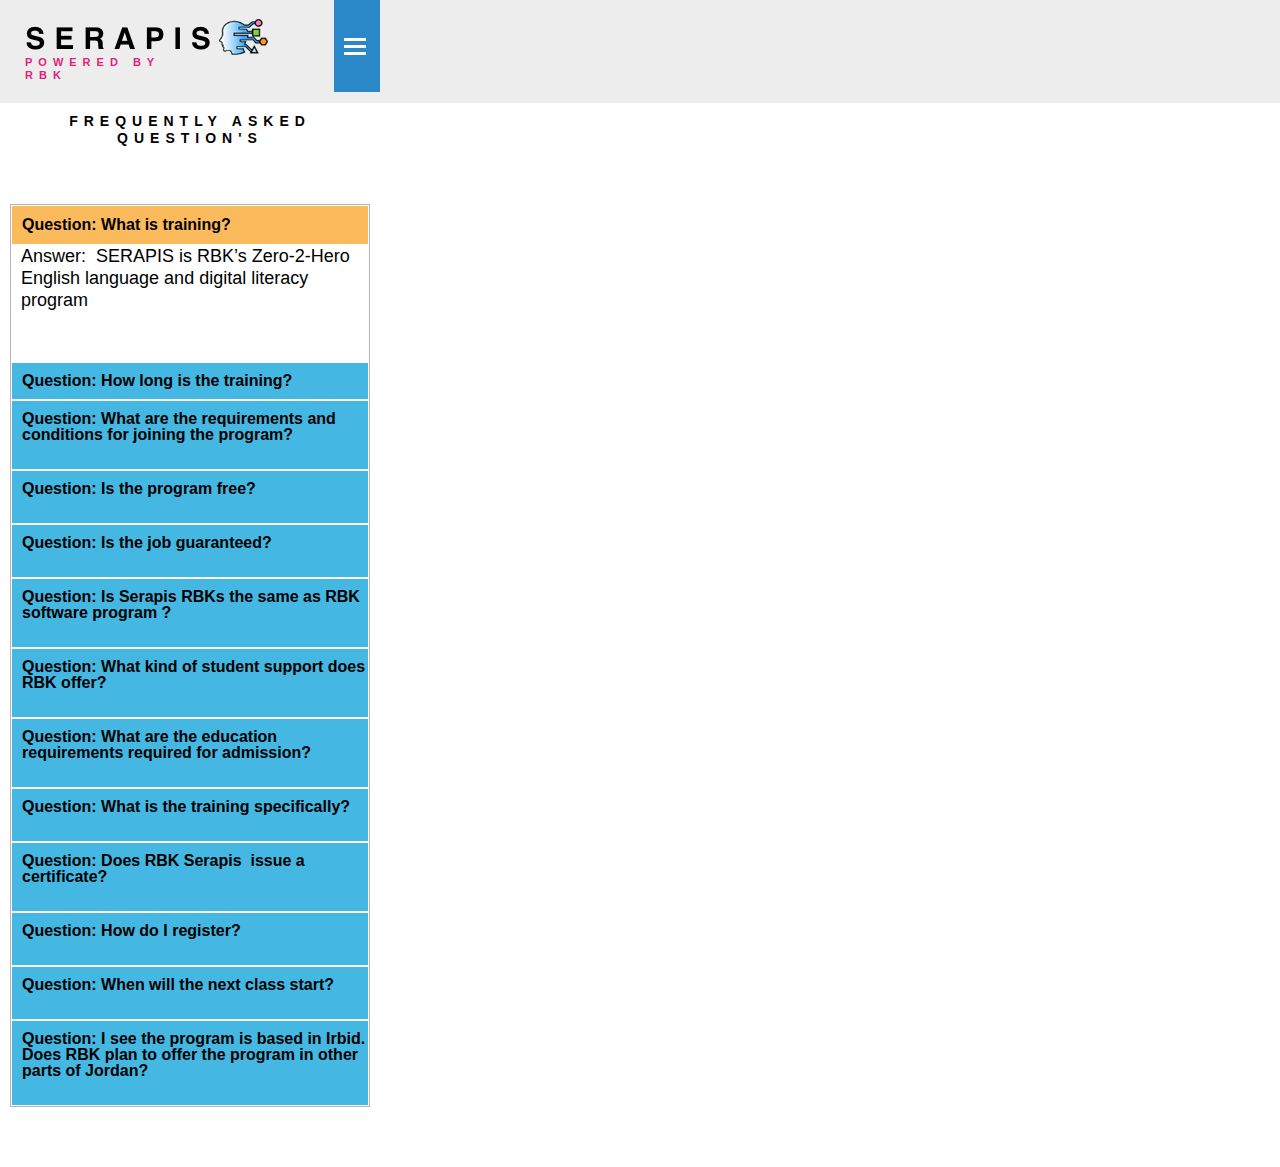
<file: phone/faq.html>
<!DOCTYPE html>
<html class="nojs html css_verticalspacer" lang="en-US">
 <head>

  <meta http-equiv="Content-type" content="text/html;charset=UTF-8"/>
  <meta name="generator" content="2018.1.0.386"/>
  <meta name="viewport" content="width=380"/>
  
  <script type="text/javascript">
   // Update the 'nojs'/'js' class on the html node
document.documentElement.className = document.documentElement.className.replace(/\bnojs\b/g, 'js');

// Check that all required assets are uploaded and up-to-date
if(typeof Muse == "undefined") window.Muse = {}; window.Muse.assets = {"required":["museutils.js", "museconfig.js", "jquery.watch.js", "webpro.js", "musewpdisclosure.js", "musewpslideshow.js", "jquery.museoverlay.js", "touchswipe.js", "require.js", "faq.css"], "outOfDate":[]};
</script>
  
  <title>FAQ</title>
  <!-- CSS -->
  <link rel="stylesheet" type="text/css" href="../css/site_global.css?crc=373709799"/>
  <link rel="stylesheet" type="text/css" href="css/master_english-master.css?crc=17735640"/>
  <link rel="stylesheet" type="text/css" href="css/faq.css?crc=156826155" id="pagesheet"/>
  <!-- IE-only CSS -->
  <!--[if lt IE 9]>
  <link rel="stylesheet" type="text/css" href="css/iefonts_faq.css?crc=268084696"/>
  <![endif]-->
  <!-- Other scripts -->
  <script type="text/javascript">
   var __adobewebfontsappname__ = "muse";
</script>
  <!-- JS includes -->
  <script src="https://webfonts.creativecloud.com/dosis:n7,n4,n8:default.js" type="text/javascript"></script>
   </head>
 <body>

  <div class="clearfix" id="page"><!-- group -->
   <div class="browser_width grpelem" id="u19512-bw">
    <div class="clearfix" id="u19512"><!-- column -->
     <div class="clearfix colelem" id="u19492"><!-- group -->
      <a class="nonblock nontext clip_frame grpelem" id="u19495" href="../index.html?devicelock=desktop" data-href="page:U74"><!-- image --><img class="block" id="u19495_img" src="../images/serapis%402x.png?crc=380264861" alt="" width="186" height="30"/></a>
      <a class="nonblock nontext clip_frame grpelem" id="u19493" href="../index.html?devicelock=desktop" data-href="page:U74"><!-- image --><img class="block" id="u19493_img" src="../images/logobootcamp%402x.png?crc=35377135" alt="" width="49" height="36"/></a>
     </div>
     <div class="clearfix colelem" id="u19497-4" data-IBE-flags="txtStyleSrc"><!-- content -->
      <p>POWERED BY RBK</p>
     </div>
    </div>
   </div>
   <ul class="AccordionWidget clearfix grpelem" id="accordionu20884"><!-- vertical box -->
    <li class="AccordionPanel clearfix colelem" id="u20885"><!-- vertical box --><!-- m_editable region-id="editable-static-tag-U20888-BP_infinity" template="phone/faq.html" data-type="html" data-ice-options="disableImageResize,link,clickable" --><div class="AccordionPanelTab clearfix colelem" id="u20888-4" data-muse-uid="U20888" data-muse-type="txt_frame"><!-- content --><p>Question: What is training?</p></div><!-- /m_editable --><div class="AccordionPanelContent clearfix colelem" id="u20886"><!-- group --><!-- m_editable region-id="editable-static-tag-U20887-BP_infinity" template="phone/faq.html" data-type="html" data-ice-options="disableImageResize,link,txtStyleTarget" --><div class="clearfix grpelem" id="u20887-5" data-muse-uid="U20887" data-muse-type="txt_frame" data-IBE-flags="txtStyleSrc"><!-- content --><p id="u20887-2">Answer:&nbsp; SERAPIS is RBK’s Zero-2-Hero English language and digital literacy program</p><p id="u20887-3">&nbsp;</p></div><!-- /m_editable --></div></li>
    <li class="AccordionPanel clearfix colelem" id="u20893"><!-- vertical box --><!-- m_editable region-id="editable-static-tag-U20894-BP_infinity" template="phone/faq.html" data-type="html" data-ice-options="disableImageResize,link,clickable" --><div class="AccordionPanelTab clearfix colelem" id="u20894-4" data-muse-uid="U20894" data-muse-type="txt_frame"><!-- content --><p>Question: How long is the training?</p></div><!-- /m_editable --><div class="AccordionPanelContent disn clearfix colelem" id="u20895"><!-- group --><!-- m_editable region-id="editable-static-tag-U20896-BP_infinity" template="phone/faq.html" data-type="html" data-ice-options="disableImageResize,link,txtStyleTarget" --><div class="clearfix grpelem" id="u20896-5" data-muse-uid="U20896" data-muse-type="txt_frame" data-IBE-flags="txtStyleSrc"><!-- content --><p id="u20896-2">Answer:&nbsp;&nbsp; 8 week / 600 hour&nbsp; (12 hours/ day x 6 days / week x 8 weeks)</p><p id="u20896-3">&nbsp;</p></div><!-- /m_editable --></div></li>
    <li class="AccordionPanel clearfix colelem" id="u20889"><!-- vertical box --><!-- m_editable region-id="editable-static-tag-U20890-BP_infinity" template="phone/faq.html" data-type="html" data-ice-options="disableImageResize,link,clickable" --><div class="AccordionPanelTab clearfix colelem" id="u20890-5" data-muse-uid="U20890" data-muse-type="txt_frame"><!-- content --><p id="u20890-2">Question: What are the requirements and conditions for joining the program?</p><p id="u20890-3">&nbsp;</p></div><!-- /m_editable --><div class="AccordionPanelContent disn clearfix colelem" id="u20891"><!-- group --><!-- m_editable region-id="editable-static-tag-U20892-BP_infinity" template="phone/faq.html" data-type="html" data-ice-options="disableImageResize,link,txtStyleTarget" --><div class="clearfix grpelem" id="u20892-5" data-muse-uid="U20892" data-muse-type="txt_frame" data-IBE-flags="txtStyleSrc"><!-- content --><p id="u20892-2">Answer: 1:The applicant must be willing to commit full time – up to 12 hours a day, 6 days a week for the full 8 weeks.</p><p id="u20892-3">&nbsp;</p></div><!-- /m_editable --></div></li>
    <li class="AccordionPanel clearfix colelem" id="u20923"><!-- vertical box --><!-- m_editable region-id="editable-static-tag-U20926-BP_infinity" template="phone/faq.html" data-type="html" data-ice-options="disableImageResize,link,clickable" --><div class="AccordionPanelTab clearfix colelem" id="u20926-5" data-muse-uid="U20926" data-muse-type="txt_frame"><!-- content --><p id="u20926-2">Question: Is the program free?</p><p id="u20926-3">&nbsp;</p></div><!-- /m_editable --><div class="AccordionPanelContent disn clearfix colelem" id="u20924"><!-- group --><!-- m_editable region-id="editable-static-tag-U20997-BP_infinity" template="phone/faq.html" data-type="html" data-ice-options="disableImageResize,link,txtStyleTarget" --><div class="clearfix grpelem" id="u20997-5" data-muse-uid="U20997" data-muse-type="txt_frame" data-IBE-flags="txtStyleSrc"><!-- content --><p id="u20997-2">Answer: Yes , for refuges &amp; Jordanian</p><p>&nbsp;</p></div><!-- /m_editable --></div></li>
    <li class="AccordionPanel clearfix colelem" id="u20934"><!-- vertical box --><!-- m_editable region-id="editable-static-tag-U20935-BP_infinity" template="phone/faq.html" data-type="html" data-ice-options="disableImageResize,link,clickable" --><div class="AccordionPanelTab clearfix colelem" id="u20935-5" data-muse-uid="U20935" data-muse-type="txt_frame"><!-- content --><p id="u20935-2">Question: Is the job guaranteed?</p><p id="u20935-3">&nbsp;</p></div><!-- /m_editable --><div class="AccordionPanelContent disn clearfix colelem" id="u20936"><!-- group --><!-- m_editable region-id="editable-static-tag-U21045-BP_infinity" template="phone/faq.html" data-type="html" data-ice-options="disableImageResize,link,txtStyleTarget" --><div class="clearfix grpelem" id="u21045-5" data-muse-uid="U21045" data-muse-type="txt_frame" data-IBE-flags="txtStyleSrc"><!-- content --><p id="u21045-2">Answer: No, but it will open up greater opportunities in the labor market because of the acquired skills .</p><p>&nbsp;</p></div><!-- /m_editable --></div></li>
    <li class="AccordionPanel clearfix colelem" id="u20943"><!-- vertical box --><!-- m_editable region-id="editable-static-tag-U20944-BP_infinity" template="phone/faq.html" data-type="html" data-ice-options="disableImageResize,link,clickable" --><div class="AccordionPanelTab clearfix colelem" id="u20944-5" data-muse-uid="U20944" data-muse-type="txt_frame"><!-- content --><p id="u20944-2">Question: Is Serapis RBKs the same as RBK software program ?</p><p id="u20944-3">&nbsp;</p></div><!-- /m_editable --><div class="AccordionPanelContent disn clearfix colelem" id="u20945"><!-- group --><!-- m_editable region-id="editable-static-tag-U21042-BP_infinity" template="phone/faq.html" data-type="html" data-ice-options="disableImageResize,link,txtStyleTarget" --><div class="clearfix grpelem" id="u21042-6" data-muse-uid="U21042" data-muse-type="txt_frame" data-IBE-flags="txtStyleSrc"><!-- content --><p>Answer: No,</p><p>Each is its special program.</p></div><!-- /m_editable --></div></li>
    <li class="AccordionPanel clearfix colelem" id="u20952"><!-- vertical box --><!-- m_editable region-id="editable-static-tag-U20953-BP_infinity" template="phone/faq.html" data-type="html" data-ice-options="disableImageResize,link,clickable" --><div class="AccordionPanelTab clearfix colelem" id="u20953-5" data-muse-uid="U20953" data-muse-type="txt_frame"><!-- content --><p id="u20953-2">Question: What kind of student support does RBK offer?</p><p id="u20953-3">&nbsp;</p></div><!-- /m_editable --><div class="AccordionPanelContent disn clearfix colelem" id="u20954"><!-- group --><!-- m_editable region-id="editable-static-tag-U21039-BP_infinity" template="phone/faq.html" data-type="html" data-ice-options="disableImageResize,link,txtStyleTarget" --><div class="clearfix grpelem" id="u21039-4" data-muse-uid="U21039" data-muse-type="txt_frame" data-IBE-flags="txtStyleSrc"><!-- content --><p>Answer: RBK provides 2 meals a day, local transportation (Greater Irbid area) and housing for those living more than 1 hour way. Housing is limited and only available to those living outside Irbid. It is available on a first come, first serve basis. RBK does not provide stipends to students.</p></div><!-- /m_editable --></div></li>
    <li class="AccordionPanel clearfix colelem" id="u20961"><!-- vertical box --><!-- m_editable region-id="editable-static-tag-U20963-BP_infinity" template="phone/faq.html" data-type="html" data-ice-options="disableImageResize,link,clickable" --><div class="AccordionPanelTab clearfix colelem" id="u20963-5" data-muse-uid="U20963" data-muse-type="txt_frame"><!-- content --><p id="u20963-2">Question: What are the education requirements required for admission?</p><p id="u20963-3">&nbsp;</p></div><!-- /m_editable --><div class="AccordionPanelContent disn clearfix colelem" id="u20962"><!-- group --><!-- m_editable region-id="editable-static-tag-U21036-BP_infinity" template="phone/faq.html" data-type="html" data-ice-options="disableImageResize,link,txtStyleTarget" --><div class="clearfix grpelem" id="u21036-6" data-muse-uid="U21036" data-muse-type="txt_frame" data-IBE-flags="txtStyleSrc"><!-- content --><p>Answer: NONE!. RBK will accept anyone regardless of their educational background. This includes students without a Baccalaureate degree.</p><p>Applicants are not required to have a Tawjihi.</p></div><!-- /m_editable --></div></li>
    <li class="AccordionPanel clearfix colelem" id="u20970"><!-- vertical box --><!-- m_editable region-id="editable-static-tag-U20971-BP_infinity" template="phone/faq.html" data-type="html" data-ice-options="disableImageResize,link,clickable" --><div class="AccordionPanelTab clearfix colelem" id="u20971-5" data-muse-uid="U20971" data-muse-type="txt_frame"><!-- content --><p id="u20971-2">Question: What is the training specifically?</p><p id="u20971-3">&nbsp;</p></div><!-- /m_editable --><div class="AccordionPanelContent disn clearfix colelem" id="u20972"><!-- group --><!-- m_editable region-id="editable-static-tag-U21033-BP_infinity" template="phone/faq.html" data-type="html" data-ice-options="disableImageResize,link,txtStyleTarget" --><div class="clearfix grpelem" id="u21033-21" data-muse-uid="U21033" data-muse-type="txt_frame" data-IBE-flags="txtStyleSrc"><!-- content --><p id="u21033-2">Answer: Serapis&nbsp; imparts essential skill technical and non-technical skills demanded by industry.</p><p id="u21033-4">Technical skills include:</p><p id="u21033-6">-Microsoft Office Power User - ICDL Certificate – 7 Adv. Modules</p><p id="u21033-8">-Adobe Creative Suite Power User -&nbsp; Adobe /Certificate</p><p id="u21033-10">-Wordpress Power User – Certificate</p><p id="u21033-12">-Scratch / HTML / CSS / JavaScript Programing</p><p id="u21033-13">&nbsp;</p><p id="u21033-14">&nbsp;</p><p id="u21033-16">Non-technical skills include: soft skills (communication, collaboration, ethics, professionalism), autonomous (self) learning skills, and critical thinking skills.</p><p id="u21033-18">An important dividend of the training is English fluency.</p><p>&nbsp;</p></div><!-- /m_editable --></div></li>
    <li class="AccordionPanel clearfix colelem" id="u20979"><!-- vertical box --><!-- m_editable region-id="editable-static-tag-U20980-BP_infinity" template="phone/faq.html" data-type="html" data-ice-options="disableImageResize,link,clickable" --><div class="AccordionPanelTab clearfix colelem" id="u20980-5" data-muse-uid="U20980" data-muse-type="txt_frame"><!-- content --><p id="u20980-2">Question: Does RBK Serapis&nbsp; issue a certificate?</p><p id="u20980-3">&nbsp;</p></div><!-- /m_editable --><div class="AccordionPanelContent disn clearfix colelem" id="u20981"><!-- group --><!-- m_editable region-id="editable-static-tag-U21030-BP_infinity" template="phone/faq.html" data-type="html" data-ice-options="disableImageResize,link,txtStyleTarget" --><div class="clearfix grpelem" id="u21030-4" data-muse-uid="U21030" data-muse-type="txt_frame" data-IBE-flags="txtStyleSrc"><!-- content --><p>Answer: Yes.</p></div><!-- /m_editable --></div></li>
    <li class="AccordionPanel clearfix colelem" id="u20988"><!-- vertical box --><!-- m_editable region-id="editable-static-tag-U20989-BP_infinity" template="phone/faq.html" data-type="html" data-ice-options="disableImageResize,link,clickable" --><div class="AccordionPanelTab clearfix colelem" id="u20989-5" data-muse-uid="U20989" data-muse-type="txt_frame"><!-- content --><p id="u20989-2">Question: How do I register?</p><p id="u20989-3">&nbsp;</p></div><!-- /m_editable --><div class="AccordionPanelContent disn clearfix colelem" id="u20990"><!-- group --><!-- m_editable region-id="editable-static-tag-U21027-BP_infinity" template="phone/faq.html" data-type="html" data-ice-options="disableImageResize,link,txtStyleTarget" --><div class="clearfix grpelem" id="u21027-8" data-muse-uid="U21027" data-muse-type="txt_frame" data-IBE-flags="txtStyleSrc"><!-- content --><p id="u21027-4"><span id="u21027">Answer: Go to </span><span id="u21027-2">www.rbkserapis.com/ and click APPLY</span><span id="u21027-3">. The applicant must complete the application (name, e-mail, phone number) and the applicant must take into account the information to receive an email or text message with the personal test, which he must complete and then send it as a second stage. Upon passing the second stage and evaluation of the test, an interview is scheduled. Contact is made by email or text messages</span></p><p>To inform the applicant of his acceptance.</p></div><!-- /m_editable --></div></li>
    <li class="AccordionPanel clearfix colelem" id="u21000"><!-- vertical box --><!-- m_editable region-id="editable-static-tag-U21002-BP_infinity" template="phone/faq.html" data-type="html" data-ice-options="disableImageResize,link,clickable" --><div class="AccordionPanelTab clearfix colelem" id="u21002-5" data-muse-uid="U21002" data-muse-type="txt_frame"><!-- content --><p id="u21002-2">Question: When will the next class start?</p><p id="u21002-3">&nbsp;</p></div><!-- /m_editable --><div class="AccordionPanelContent disn clearfix colelem" id="u21001"><!-- group --><!-- m_editable region-id="editable-static-tag-U21024-BP_infinity" template="phone/faq.html" data-type="html" data-ice-options="disableImageResize,link,txtStyleTarget" --><div class="clearfix grpelem" id="u21024-4" data-muse-uid="U21024" data-muse-type="txt_frame" data-IBE-flags="txtStyleSrc"><!-- content --><p>Answer: The start date for the next cohort is 15 November 2018. If there is any updates&nbsp; Applicants will be notified subsequent to their acceptance.</p></div><!-- /m_editable --></div></li>
    <li class="AccordionPanel clearfix colelem" id="u21009"><!-- vertical box --><!-- m_editable region-id="editable-static-tag-U21011-BP_infinity" template="phone/faq.html" data-type="html" data-ice-options="disableImageResize,link,clickable" --><div class="AccordionPanelTab clearfix colelem" id="u21011-5" data-muse-uid="U21011" data-muse-type="txt_frame"><!-- content --><p id="u21011-2">Question: I see the program is based in Irbid. Does RBK plan to offer the program in other parts of Jordan?</p><p id="u21011-3">&nbsp;</p></div><!-- /m_editable --><div class="AccordionPanelContent disn clearfix colelem" id="u21010"><!-- group --><!-- m_editable region-id="editable-static-tag-U21021-BP_infinity" template="phone/faq.html" data-type="html" data-ice-options="disableImageResize,link,txtStyleTarget" --><div class="clearfix grpelem" id="u21021-5" data-muse-uid="U21021" data-muse-type="txt_frame" data-IBE-flags="txtStyleSrc"><!-- content --><p id="u21021-2">Answer: Possibly. Depending on demand, RBK may deploy a program in Amman &amp; the other parts of Jordan</p><p>&nbsp;</p></div><!-- /m_editable --></div></li>
   </ul>
   <!-- m_editable region-id="editable-static-tag-U21048-BP_infinity" template="phone/faq.html" data-type="html" data-ice-options="disableImageResize,link,txtStyleTarget" -->
   <div class="clearfix grpelem" id="u21048-4" data-muse-uid="U21048" data-muse-type="txt_frame" data-IBE-flags="txtStyleSrc"><!-- content -->
    <p>Frequently Asked Question's</p>
   </div>
   <!-- /m_editable -->
   <div class="PamphletWidget clearfix grpelem" id="pamphletu20533"><!-- none box -->
    <div class="popup_anchor" id="u20534popup">
     <div class="ContainerGroup clearfix" id="u20534"><!-- stack box -->
      <div class="Container invi clearfix grpelem" id="u20535"><!-- column -->
       <!-- m_editable region-id="editable-static-tag-U20540" template="phone/faq.html" data-type="html" data-ice-options="clickable" data-ice-editable="link" -->
       <a class="nonblock nontext Button clearfix colelem" id="buttonu20540" href="index.html#home" data-href="anchor:U12303:U15368" data-muse-uid="U20540"><!-- container box --><!-- m_editable region-id="editable-static-tag-U20543-BP_infinity" template="phone/faq.html" data-type="html" data-ice-options="disableImageResize,link,txtStyleTarget" --><div class="clearfix grpelem" id="u20543-4" data-muse-uid="U20543" data-muse-type="txt_frame" data-IBE-flags="txtStyleSrc"><!-- content --><p id="u20543-2"><span class="Menu-Buttons" id="u20543">HOME</span></p></div><!-- /m_editable --><!-- m_editable region-id="editable-static-tag-U20541-BP_infinity" template="phone/faq.html" data-type="image" --><div class="clip_frame grpelem" id="u20541" data-muse-uid="U20541" data-muse-type="img_frame"><!-- image --><img class="block" id="u20541_img" src="../images/pointer.png?crc=3760686964" data-hidpi-src="../images/pointer_2x.png?crc=3760686964" alt="" width="17" height="33" data-muse-src="../images/pointer.png?crc=3760686964"/></div><!-- /m_editable --></a>
       <!-- /m_editable -->
       <!-- m_editable region-id="editable-static-tag-U20536" template="phone/faq.html" data-type="html" data-ice-options="clickable" data-ice-editable="link" -->
       <a class="nonblock nontext Button clearfix colelem" id="buttonu20536" href="index.html#contact" data-href="anchor:U12303:U17399" data-muse-uid="U20536"><!-- container box --><!-- m_editable region-id="editable-static-tag-U20537-BP_infinity" template="phone/faq.html" data-type="html" data-ice-options="disableImageResize,link,txtStyleTarget" --><div class="clearfix grpelem" id="u20537-4" data-muse-uid="U20537" data-muse-type="txt_frame" data-IBE-flags="txtStyleSrc"><!-- content --><p id="u20537-2"><span class="Menu-Buttons" id="u20537">CONTACT US</span></p></div><!-- /m_editable --><!-- m_editable region-id="editable-static-tag-U20538-BP_infinity" template="phone/faq.html" data-type="image" --><div class="clip_frame grpelem" id="u20538" data-muse-uid="U20538" data-muse-type="img_frame"><!-- image --><img class="block" id="u20538_img" src="../images/pointer.png?crc=3760686964" data-hidpi-src="../images/pointer_2x.png?crc=3760686964" alt="" width="17" height="33" data-muse-src="../images/pointer.png?crc=3760686964"/></div><!-- /m_editable --></a>
       <!-- /m_editable -->
       <!-- m_editable region-id="editable-static-tag-U20544" template="phone/faq.html" data-type="html" data-ice-options="clickable" data-ice-editable="link" -->
       <a class="nonblock nontext Button clearfix colelem" id="buttonu20544" href="index.html#apply" data-href="anchor:U12303:U15409" data-muse-uid="U20544"><!-- container box --><!-- m_editable region-id="editable-static-tag-U20547-BP_infinity" template="phone/faq.html" data-type="html" data-ice-options="disableImageResize,link,txtStyleTarget" --><div class="clearfix grpelem" id="u20547-4" data-muse-uid="U20547" data-muse-type="txt_frame" data-IBE-flags="txtStyleSrc"><!-- content --><p id="u20547-2"><span class="Menu-Buttons" id="u20547">APPLY</span></p></div><!-- /m_editable --><!-- m_editable region-id="editable-static-tag-U20545-BP_infinity" template="phone/faq.html" data-type="image" --><div class="clip_frame grpelem" id="u20545" data-muse-uid="U20545" data-muse-type="img_frame"><!-- image --><img class="block" id="u20545_img" src="../images/pointer.png?crc=3760686964" data-hidpi-src="../images/pointer_2x.png?crc=3760686964" alt="" width="17" height="33" data-muse-src="../images/pointer.png?crc=3760686964"/></div><!-- /m_editable --></a>
       <!-- /m_editable -->
       <!-- m_editable region-id="editable-static-tag-U20548" template="phone/faq.html" data-type="html" data-ice-options="clickable" data-ice-editable="link" -->
       <a class="nonblock nontext Button clearfix colelem" id="buttonu20548" href="volunteer.html" data-href="page:U12348" data-muse-uid="U20548"><!-- container box --><!-- m_editable region-id="editable-static-tag-U20551-BP_infinity" template="phone/faq.html" data-type="html" data-ice-options="disableImageResize,link,txtStyleTarget" --><div class="clearfix grpelem" id="u20551-4" data-muse-uid="U20551" data-muse-type="txt_frame" data-IBE-flags="txtStyleSrc"><!-- content --><p id="u20551-2"><span class="Menu-Buttons" id="u20551">VOLUNTEER</span></p></div><!-- /m_editable --><!-- m_editable region-id="editable-static-tag-U20549-BP_infinity" template="phone/faq.html" data-type="image" --><div class="clip_frame grpelem" id="u20549" data-muse-uid="U20549" data-muse-type="img_frame"><!-- image --><img class="block" id="u20549_img" src="../images/pointer.png?crc=3760686964" data-hidpi-src="../images/pointer_2x.png?crc=3760686964" alt="" width="17" height="33" data-muse-src="../images/pointer.png?crc=3760686964"/></div><!-- /m_editable --></a>
       <!-- /m_editable -->
      </div>
     </div>
    </div>
    <div class="ThumbGroup clearfix grpelem" id="u20556"><!-- none box -->
     <div class="popup_anchor" id="u20557popup">
      <div class="Thumb popup_element clearfix" id="u20557"><!-- group -->
       <!-- m_editable region-id="editable-static-tag-U20558-BP_infinity" template="phone/faq.html" data-type="image" data-ice-options="clickable" -->
       <div class="clip_frame grpelem" id="u20558" data-muse-uid="U20558" data-muse-type="img_frame"><!-- image -->
        <img class="block" id="u20558_img" src="../images/menu_icon_04_white_3line-crop-u20558.png?crc=4158053167" alt="" width="33" height="32" data-muse-src="../images/menu_icon_04_white_3line-crop-u20558.png?crc=4158053167"/>
       </div>
       <!-- /m_editable -->
      </div>
     </div>
    </div>
   </div>
   <div class="verticalspacer" data-offset-top="1088" data-content-above-spacer="1089" data-content-below-spacer="78"></div>
  </div>
  <!-- Other scripts -->
  <script type="text/javascript">
   // Decide whether to suppress missing file error or not based on preference setting
var suppressMissingFileError = false
</script>
  <script type="text/javascript">
   window.Muse.assets.check=function(c){if(!window.Muse.assets.checked){window.Muse.assets.checked=!0;var b={},d=function(a,b){if(window.getComputedStyle){var c=window.getComputedStyle(a,null);return c&&c.getPropertyValue(b)||c&&c[b]||""}if(document.documentElement.currentStyle)return(c=a.currentStyle)&&c[b]||a.style&&a.style[b]||"";return""},a=function(a){if(a.match(/^rgb/))return a=a.replace(/\s+/g,"").match(/([\d\,]+)/gi)[0].split(","),(parseInt(a[0])<<16)+(parseInt(a[1])<<8)+parseInt(a[2]);if(a.match(/^\#/))return parseInt(a.substr(1),
16);return 0},f=function(f){for(var g=document.getElementsByTagName("link"),j=0;j<g.length;j++)if("text/css"==g[j].type){var l=(g[j].href||"").match(/\/?css\/([\w\-]+\.css)\?crc=(\d+)/);if(!l||!l[1]||!l[2])break;b[l[1]]=l[2]}g=document.createElement("div");g.className="version";g.style.cssText="display:none; width:1px; height:1px;";document.getElementsByTagName("body")[0].appendChild(g);for(j=0;j<Muse.assets.required.length;){var l=Muse.assets.required[j],k=l.match(/([\w\-\.]+)\.(\w+)$/),i=k&&k[1]?
k[1]:null,k=k&&k[2]?k[2]:null;switch(k.toLowerCase()){case "css":i=i.replace(/\W/gi,"_").replace(/^([^a-z])/gi,"_$1");g.className+=" "+i;i=a(d(g,"color"));k=a(d(g,"backgroundColor"));i!=0||k!=0?(Muse.assets.required.splice(j,1),"undefined"!=typeof b[l]&&(i!=b[l]>>>24||k!=(b[l]&16777215))&&Muse.assets.outOfDate.push(l)):j++;g.className="version";break;case "js":j++;break;default:throw Error("Unsupported file type: "+k);}}c?c().jquery!="1.8.3"&&Muse.assets.outOfDate.push("jquery-1.8.3.min.js"):Muse.assets.required.push("jquery-1.8.3.min.js");
g.parentNode.removeChild(g);if(Muse.assets.outOfDate.length||Muse.assets.required.length)g="Some files on the server may be missing or incorrect. Clear browser cache and try again. If the problem persists please contact website author.",f&&Muse.assets.outOfDate.length&&(g+="\nOut of date: "+Muse.assets.outOfDate.join(",")),f&&Muse.assets.required.length&&(g+="\nMissing: "+Muse.assets.required.join(",")),suppressMissingFileError?(g+="\nUse SuppressMissingFileError key in AppPrefs.xml to show missing file error pop up.",console.log(g)):alert(g)};location&&location.search&&location.search.match&&location.search.match(/muse_debug/gi)?
setTimeout(function(){f(!0)},5E3):f()}};
var muse_init=function(){require.config({baseUrl:"../"});require(["jquery","museutils","whatinput","jquery.watch","webpro","musewpdisclosure","musewpslideshow","jquery.museoverlay","touchswipe"],function(c){var $ = c;$(document).ready(function(){try{
window.Muse.assets.check($);/* body */
Muse.Utils.transformMarkupToFixBrowserProblemsPreInit();/* body */
Muse.Utils.detectScreenResolution();/* HiDPI screens */
Muse.Utils.prepHyperlinks(true);/* body */
Muse.Utils.resizeHeight('.browser_width');/* resize height */
Muse.Utils.requestAnimationFrame(function() { $('body').addClass('initialized'); });/* mark body as initialized */
Muse.Utils.makeButtonsVisibleAfterSettingMinWidth();/* body */
Muse.Utils.initWidget('#accordionu20884', ['#bp_infinity'], function(elem) { return new WebPro.Widget.Accordion(elem, {canCloseAll:true,defaultIndex:0}); });/* #accordionu20884 */
Muse.Utils.initWidget('#pamphletu20533', ['#bp_infinity'], function(elem) { return new WebPro.Widget.ContentSlideShow(elem, {contentLayout_runtime:'stack',event:'click',deactivationEvent:'mouseout_click',autoPlay:false,displayInterval:3000,transitionStyle:'fading',transitionDuration:500,hideAllContentsFirst:true,triggersOnTop:true,shuffle:false,enableSwipe:false,resumeAutoplay:false,resumeAutoplayInterval:3000,playOnce:false,autoActivate_runtime:false,isResponsive:false}); });/* #pamphletu20533 */
Muse.Utils.fullPage('#page');/* 100% height page */
Muse.Utils.showWidgetsWhenReady();/* body */
Muse.Utils.transformMarkupToFixBrowserProblems();/* body */
}catch(b){if(b&&"function"==typeof b.notify?b.notify():Muse.Assert.fail("Error calling selector function: "+b),false)throw b;}})})};

</script>
  <!-- RequireJS script -->
  <script src="../scripts/require.js?crc=7928878" type="text/javascript" async data-main="../scripts/museconfig.js?crc=310584261" onload="if (requirejs) requirejs.onError = function(requireType, requireModule) { if (requireType && requireType.toString && requireType.toString().indexOf && 0 <= requireType.toString().indexOf('#scripterror')) window.Muse.assets.check(); }" onerror="window.Muse.assets.check();"></script>
   </body>
</html>
</file>
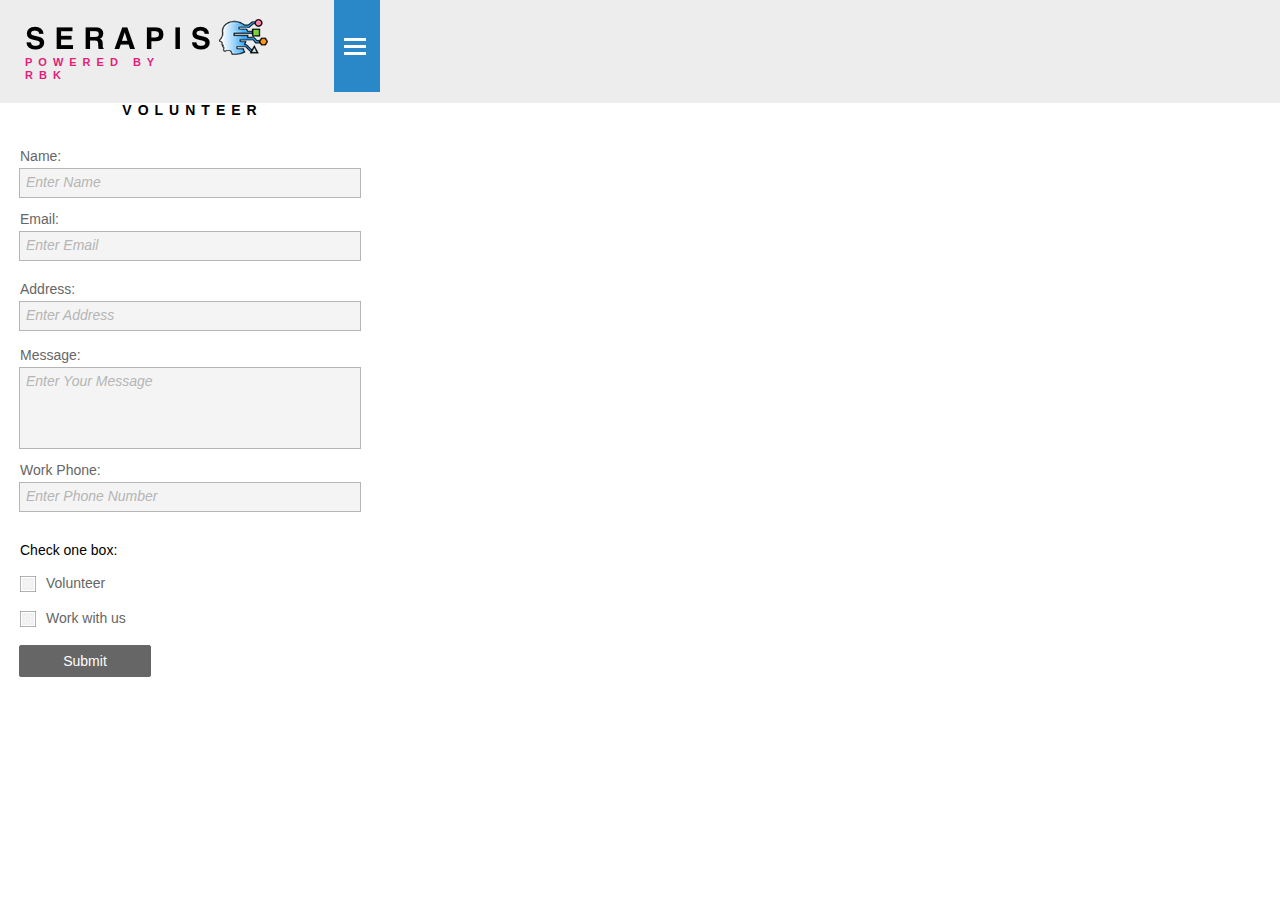
<file: phone/volunteer.html>
<!DOCTYPE html>
<html class="nojs html css_verticalspacer" lang="en-US">
 <head>

  <meta http-equiv="Content-type" content="text/html;charset=UTF-8"/>
  <meta name="generator" content="2018.1.0.386"/>
  <meta name="viewport" content="width=380"/>
  
  <script type="text/javascript">
   // Update the 'nojs'/'js' class on the html node
document.documentElement.className = document.documentElement.className.replace(/\bnojs\b/g, 'js');

// Check that all required assets are uploaded and up-to-date
if(typeof Muse == "undefined") window.Muse = {}; window.Muse.assets = {"required":["museutils.js", "museconfig.js", "jquery.watch.js", "jquery.musepolyfill.bgsize.js", "webpro.js", "musewpslideshow.js", "jquery.museoverlay.js", "touchswipe.js", "require.js", "volunteer.css"], "outOfDate":[]};
</script>
  
  <title>Volunteer </title>
  <!-- CSS -->
  <link rel="stylesheet" type="text/css" href="../css/site_global.css?crc=373709799"/>
  <link rel="stylesheet" type="text/css" href="css/master_english-master.css?crc=17735640"/>
  <link rel="stylesheet" type="text/css" href="css/volunteer.css?crc=161210590" id="pagesheet"/>
  <!-- IE-only CSS -->
  <!--[if lt IE 9]>
  <link rel="stylesheet" type="text/css" href="css/iefonts_volunteer.css?crc=484801896"/>
  <![endif]-->
  <!-- Other scripts -->
  <script type="text/javascript">
   var __adobewebfontsappname__ = "muse";
</script>
  <!-- JS includes -->
  <script src="https://webfonts.creativecloud.com/dosis:n7,n8:default.js" type="text/javascript"></script>
   </head>
 <body>

  <div class="clearfix" id="page"><!-- group -->
   <div class="browser_width grpelem" id="u19512-bw">
    <div class="clearfix" id="u19512"><!-- column -->
     <div class="clearfix colelem" id="u19492"><!-- group -->
      <a class="nonblock nontext clip_frame grpelem" id="u19495" href="../index.html?devicelock=desktop" data-href="page:U74"><!-- image --><img class="block" id="u19495_img" src="../images/serapis%402x.png?crc=380264861" alt="" width="186" height="30"/></a>
      <a class="nonblock nontext clip_frame grpelem" id="u19493" href="../index.html?devicelock=desktop" data-href="page:U74"><!-- image --><img class="block" id="u19493_img" src="../images/logobootcamp%402x.png?crc=35377135" alt="" width="49" height="36"/></a>
     </div>
     <div class="clearfix colelem" id="u19497-4" data-IBE-flags="txtStyleSrc"><!-- content -->
      <p>POWERED BY RBK</p>
     </div>
    </div>
   </div>
   <!-- m_editable region-id="editable-static-tag-U19970-BP_infinity" template="phone/volunteer.html" data-type="html" data-ice-options="disableImageResize,link,txtStyleTarget" -->
   <div class="clearfix grpelem" id="u19970-4" data-muse-uid="U19970" data-muse-type="txt_frame" data-IBE-flags="txtStyleSrc"><!-- content -->
    <p>VOLUNTEER</p>
   </div>
   <!-- /m_editable -->
   <form class="form-grp clearfix grpelem" id="widgetu19973" method="post" enctype="multipart/form-data" action="../scripts/form-u19973.php"><!-- none box -->
    <div class="fld-grp clearfix grpelem" id="widgetu19983" data-required="true"><!-- none box -->
     <!-- m_editable region-id="editable-static-tag-U19985-BP_infinity" template="phone/volunteer.html" data-type="html" data-ice-options="disableImageResize,link" -->
     <label class="fld-label actAsDiv clearfix grpelem" id="u19985-4" data-muse-uid="U19985" data-muse-type="txt_frame" for="widgetu19983_input"><!-- content --><span class="actAsPara">Name:</span></label>
     <!-- /m_editable -->
     <span class="fld-input NoWrap actAsDiv clearfix grpelem" id="u19984-4"><!-- content --><input class="wrapped-input" type="text" spellcheck="false" id="widgetu19983_input" name="custom_U19983" tabindex="1"/><label class="wrapped-input fld-prompt" id="widgetu19983_prompt" for="widgetu19983_input"><span class="actAsPara">Enter Name</span></label></span>
     <!-- m_editable region-id="editable-static-tag-U19986-BP_infinity" template="phone/volunteer.html" data-type="html" data-ice-options="disableImageResize,link" -->
     <div class="fld-message clearfix grpelem" id="u19986-4" data-muse-uid="U19986" data-muse-type="txt_frame"><!-- content -->
      <p>Required</p>
     </div>
     <!-- /m_editable -->
    </div>
    <div class="fld-grp clearfix grpelem" id="widgetu19987" data-required="true" data-type="email"><!-- none box -->
     <!-- m_editable region-id="editable-static-tag-U19988-BP_infinity" template="phone/volunteer.html" data-type="html" data-ice-options="disableImageResize,link" -->
     <label class="fld-label actAsDiv clearfix grpelem" id="u19988-4" data-muse-uid="U19988" data-muse-type="txt_frame" for="widgetu19987_input"><!-- content --><span class="actAsPara">Email:</span></label>
     <!-- /m_editable -->
     <span class="fld-input NoWrap actAsDiv clearfix grpelem" id="u19990-4"><!-- content --><input class="wrapped-input" type="email" spellcheck="false" id="widgetu19987_input" name="Email" tabindex="2"/><label class="wrapped-input fld-prompt" id="widgetu19987_prompt" for="widgetu19987_input"><span class="actAsPara">Enter Email</span></label></span>
     <!-- m_editable region-id="editable-static-tag-U19989-BP_infinity" template="phone/volunteer.html" data-type="html" data-ice-options="disableImageResize,link" -->
     <div class="fld-message clearfix grpelem" id="u19989-4" data-muse-uid="U19989" data-muse-type="txt_frame"><!-- content -->
      <p>Required</p>
     </div>
     <!-- /m_editable -->
    </div>
    <div class="fld-grp clearfix grpelem" id="widgetu19996" data-required="true"><!-- none box -->
     <!-- m_editable region-id="editable-static-tag-U19997-BP_infinity" template="phone/volunteer.html" data-type="html" data-ice-options="disableImageResize,link" -->
     <label class="fld-label actAsDiv clearfix grpelem" id="u19997-4" data-muse-uid="U19997" data-muse-type="txt_frame" for="widgetu19996_input"><!-- content --><span class="actAsPara">Address:</span></label>
     <!-- /m_editable -->
     <span class="fld-input NoWrap actAsDiv clearfix grpelem" id="u19998-4"><!-- content --><input class="wrapped-input" type="text" spellcheck="false" id="widgetu19996_input" name="custom_U19996" tabindex="3"/><label class="wrapped-input fld-prompt" id="widgetu19996_prompt" for="widgetu19996_input"><span class="actAsPara">Enter Address</span></label></span>
     <!-- m_editable region-id="editable-static-tag-U19999-BP_infinity" template="phone/volunteer.html" data-type="html" data-ice-options="disableImageResize,link" -->
     <div class="fld-message clearfix grpelem" id="u19999-4" data-muse-uid="U19999" data-muse-type="txt_frame"><!-- content -->
      <p>Required</p>
     </div>
     <!-- /m_editable -->
    </div>
    <!-- m_editable region-id="editable-static-tag-U20004-BP_infinity" template="phone/volunteer.html" data-type="html" data-ice-options="disableImageResize,link" -->
    <div class="clearfix grpelem" id="u20004-4" data-muse-uid="U20004" data-muse-type="txt_frame"><!-- content -->
     <p>Submitting Form...</p>
    </div>
    <!-- /m_editable -->
    <!-- m_editable region-id="editable-static-tag-U19991-BP_infinity" template="phone/volunteer.html" data-type="html" data-ice-options="disableImageResize,link" -->
    <div class="clearfix grpelem" id="u19991-4" data-muse-uid="U19991" data-muse-type="txt_frame"><!-- content -->
     <p>The server encountered an error.</p>
    </div>
    <!-- /m_editable -->
    <!-- m_editable region-id="editable-static-tag-U20009-BP_infinity" template="phone/volunteer.html" data-type="html" data-ice-options="disableImageResize,link" -->
    <div class="clearfix grpelem" id="u20009-4" data-muse-uid="U20009" data-muse-type="txt_frame"><!-- content -->
     <p>Form received.</p>
    </div>
    <!-- /m_editable -->
    <!-- m_editable region-id="editable-static-tag-U19982-BP_infinity" template="phone/volunteer.html" data-type="html" data-ice-options="disableImageResize,link,txtStyleTarget" -->
    <button class="submit-btn NoWrap rounded-corners clearfix grpelem" id="u19982-4" data-muse-uid="U19982" data-muse-type="txt_frame" data-IBE-flags="txtStyleSrc" type="submit" value="Submit" tabindex="8"><!-- content -->
     <div style="margin-top:-11px;height:11px;">
      <p>Submit</p>
     </div>
    </button>
    <!-- /m_editable -->
    <div class="fld-grp clearfix grpelem" id="widgetu19974" data-required="true"><!-- none box -->
     <!-- m_editable region-id="editable-static-tag-U19977-BP_infinity" template="phone/volunteer.html" data-type="html" data-ice-options="disableImageResize,link" -->
     <label class="fld-label actAsDiv clearfix grpelem" id="u19977-4" data-muse-uid="U19977" data-muse-type="txt_frame" for="widgetu19974_input"><!-- content --><span class="actAsPara">Message:</span></label>
     <!-- /m_editable -->
     <span class="fld-textarea actAsDiv clearfix grpelem" id="u19976-4"><!-- content --><textarea class="wrapped-input" id="widgetu19974_input" name="custom_U19974" tabindex="4"></textarea><label class="wrapped-input fld-prompt" id="widgetu19974_prompt" for="widgetu19974_input"><span class="actAsPara">Enter Your Message</span></label></span>
     <!-- m_editable region-id="editable-static-tag-U19975-BP_infinity" template="phone/volunteer.html" data-type="html" data-ice-options="disableImageResize,link" -->
     <div class="fld-message clearfix grpelem" id="u19975-4" data-muse-uid="U19975" data-muse-type="txt_frame"><!-- content -->
      <p>Required</p>
     </div>
     <!-- /m_editable -->
    </div>
    <div class="fld-grp clearfix grpelem" id="widgetu20096" data-required="true"><!-- none box -->
     <!-- m_editable region-id="editable-static-tag-U20097-BP_infinity" template="phone/volunteer.html" data-type="html" data-ice-options="disableImageResize,link" -->
     <label class="fld-label actAsDiv clearfix grpelem" id="u20097-4" data-muse-uid="U20097" data-muse-type="txt_frame" for="widgetu20096_input"><!-- content --><span class="actAsPara">Work Phone:</span></label>
     <!-- /m_editable -->
     <span class="fld-input NoWrap actAsDiv clearfix grpelem" id="u20098-4"><!-- content --><input class="wrapped-input" type="tel" spellcheck="false" id="widgetu20096_input" name="custom_U20096" tabindex="5"/><label class="wrapped-input fld-prompt" id="widgetu20096_prompt" for="widgetu20096_input"><span class="actAsPara">Enter Phone Number</span></label></span>
     <!-- m_editable region-id="editable-static-tag-U20099-BP_infinity" template="phone/volunteer.html" data-type="html" data-ice-options="disableImageResize,link" -->
     <div class="fld-message clearfix grpelem" id="u20099-4" data-muse-uid="U20099" data-muse-type="txt_frame"><!-- content -->
      <p>Required</p>
     </div>
     <!-- /m_editable -->
    </div>
    <div class="fld-grp clearfix grpelem" id="widgetu20113" data-required="true" data-type="checkbox"><!-- none box -->
     <!-- m_editable region-id="editable-static-tag-U20114-BP_infinity" template="phone/volunteer.html" data-type="html" data-ice-options="disableImageResize,link" -->
     <label class="fld-label actAsDiv clearfix grpelem" id="u20114-4" data-muse-uid="U20114" data-muse-type="txt_frame" for="widgetu20113_input"><!-- content --><span class="actAsPara">Volunteer</span></label>
     <!-- /m_editable -->
     <!-- m_editable region-id="editable-static-tag-U20116-BP_infinity" template="phone/volunteer.html" data-type="html" data-ice-options="disableImageResize,link" -->
     <div class="fld-message clearfix grpelem" id="u20116-4" data-muse-uid="U20116" data-muse-type="txt_frame"><!-- content -->
      <p>Required</p>
     </div>
     <!-- /m_editable -->
     <div class="fld-checkbox museBGSize grpelem" id="u20125"><!-- simple frame -->
      <input class="wrapped-input" type="checkbox" value="1" id="widgetu20113_input" name="custom_U20113" tabindex="6"/>
      <label for="widgetu20113_input"></label>
     </div>
    </div>
    <div class="fld-grp clearfix grpelem" id="widgetu20187" data-required="true" data-type="checkbox"><!-- none box -->
     <!-- m_editable region-id="editable-static-tag-U20188-BP_infinity" template="phone/volunteer.html" data-type="html" data-ice-options="disableImageResize,link" -->
     <label class="fld-label actAsDiv clearfix grpelem" id="u20188-4" data-muse-uid="U20188" data-muse-type="txt_frame" for="widgetu20187_input"><!-- content --><span class="actAsPara">Work with us</span></label>
     <!-- /m_editable -->
     <!-- m_editable region-id="editable-static-tag-U20189-BP_infinity" template="phone/volunteer.html" data-type="html" data-ice-options="disableImageResize,link" -->
     <div class="fld-message clearfix grpelem" id="u20189-4" data-muse-uid="U20189" data-muse-type="txt_frame"><!-- content -->
      <p>Required</p>
     </div>
     <!-- /m_editable -->
     <div class="fld-checkbox museBGSize grpelem" id="u20190"><!-- simple frame -->
      <input class="wrapped-input" type="checkbox" value="1" id="widgetu20187_input" name="custom_U20187" tabindex="7"/>
      <label for="widgetu20187_input"></label>
     </div>
    </div>
   </form>
   <!-- m_editable region-id="editable-static-tag-U20479-BP_infinity" template="phone/volunteer.html" data-type="html" data-ice-options="disableImageResize,link,txtStyleTarget" -->
   <div class="clearfix grpelem" id="u20479-4" data-muse-uid="U20479" data-muse-type="txt_frame" data-IBE-flags="txtStyleSrc"><!-- content -->
    <p>Check one box:</p>
   </div>
   <!-- /m_editable -->
   <div class="PamphletWidget clearfix grpelem" id="pamphletu19865"><!-- none box -->
    <div class="popup_anchor" id="u19870popup">
     <div class="ContainerGroup clearfix" id="u19870"><!-- stack box -->
      <div class="Container invi clearfix grpelem" id="u19871"><!-- column -->
       <!-- m_editable region-id="editable-static-tag-U19872" template="phone/volunteer.html" data-type="html" data-ice-options="clickable" data-ice-editable="link" -->
       <a class="nonblock nontext Button clearfix colelem" id="buttonu19872" href="index.html#home" data-href="anchor:U12303:U15368" data-muse-uid="U19872"><!-- container box --><!-- m_editable region-id="editable-static-tag-U19875-BP_infinity" template="phone/volunteer.html" data-type="html" data-ice-options="disableImageResize,link,txtStyleTarget" --><div class="clearfix grpelem" id="u19875-4" data-muse-uid="U19875" data-muse-type="txt_frame" data-IBE-flags="txtStyleSrc"><!-- content --><p id="u19875-2"><span class="Menu-Buttons" id="u19875">HOME</span></p></div><!-- /m_editable --><!-- m_editable region-id="editable-static-tag-U19873-BP_infinity" template="phone/volunteer.html" data-type="image" --><div class="clip_frame grpelem" id="u19873" data-muse-uid="U19873" data-muse-type="img_frame"><!-- image --><img class="block" id="u19873_img" src="../images/pointer.png?crc=3760686964" data-hidpi-src="../images/pointer_2x.png?crc=3760686964" alt="" width="17" height="33" data-muse-src="../images/pointer.png?crc=3760686964"/></div><!-- /m_editable --></a>
       <!-- /m_editable -->
       <!-- m_editable region-id="editable-static-tag-U19880" template="phone/volunteer.html" data-type="html" data-ice-options="clickable" data-ice-editable="link" -->
       <a class="nonblock nontext Button clearfix colelem" id="buttonu19880" href="index.html#contact" data-href="anchor:U12303:U17399" data-muse-uid="U19880"><!-- container box --><!-- m_editable region-id="editable-static-tag-U19881-BP_infinity" template="phone/volunteer.html" data-type="html" data-ice-options="disableImageResize,link,txtStyleTarget" --><div class="clearfix grpelem" id="u19881-4" data-muse-uid="U19881" data-muse-type="txt_frame" data-IBE-flags="txtStyleSrc"><!-- content --><p id="u19881-2"><span class="Menu-Buttons" id="u19881">CONTACT US</span></p></div><!-- /m_editable --><!-- m_editable region-id="editable-static-tag-U19882-BP_infinity" template="phone/volunteer.html" data-type="image" --><div class="clip_frame grpelem" id="u19882" data-muse-uid="U19882" data-muse-type="img_frame"><!-- image --><img class="block" id="u19882_img" src="../images/pointer.png?crc=3760686964" data-hidpi-src="../images/pointer_2x.png?crc=3760686964" alt="" width="17" height="33" data-muse-src="../images/pointer.png?crc=3760686964"/></div><!-- /m_editable --></a>
       <!-- /m_editable -->
       <!-- m_editable region-id="editable-static-tag-U19888" template="phone/volunteer.html" data-type="html" data-ice-options="clickable" data-ice-editable="link" -->
       <a class="nonblock nontext Button clearfix colelem" id="buttonu19888" href="index.html#apply" data-href="anchor:U12303:U15409" data-muse-uid="U19888"><!-- container box --><!-- m_editable region-id="editable-static-tag-U19891-BP_infinity" template="phone/volunteer.html" data-type="html" data-ice-options="disableImageResize,link,txtStyleTarget" --><div class="clearfix grpelem" id="u19891-4" data-muse-uid="U19891" data-muse-type="txt_frame" data-IBE-flags="txtStyleSrc"><!-- content --><p id="u19891-2"><span class="Menu-Buttons" id="u19891">APPLY</span></p></div><!-- /m_editable --><!-- m_editable region-id="editable-static-tag-U19889-BP_infinity" template="phone/volunteer.html" data-type="image" --><div class="clip_frame grpelem" id="u19889" data-muse-uid="U19889" data-muse-type="img_frame"><!-- image --><img class="block" id="u19889_img" src="../images/pointer.png?crc=3760686964" data-hidpi-src="../images/pointer_2x.png?crc=3760686964" alt="" width="17" height="33" data-muse-src="../images/pointer.png?crc=3760686964"/></div><!-- /m_editable --></a>
       <!-- /m_editable -->
       <div class="Button clearfix colelem" id="buttonu19876"><!-- container box -->
        <!-- m_editable region-id="editable-static-tag-U19879-BP_infinity" template="phone/volunteer.html" data-type="html" data-ice-options="disableImageResize,link,txtStyleTarget" -->
        <div class="clearfix grpelem" id="u19879-4" data-muse-uid="U19879" data-muse-type="txt_frame" data-IBE-flags="txtStyleSrc"><!-- content -->
         <p id="u19879-2"><span class="Menu-Buttons" id="u19879">F.A.Q's</span></p>
        </div>
        <!-- /m_editable -->
        <!-- m_editable region-id="editable-static-tag-U19877-BP_infinity" template="phone/volunteer.html" data-type="image" -->
        <div class="clip_frame grpelem" id="u19877" data-muse-uid="U19877" data-muse-type="img_frame"><!-- image -->
         <img class="block" id="u19877_img" src="../images/pointer.png?crc=3760686964" data-hidpi-src="../images/pointer_2x.png?crc=3760686964" alt="" width="17" height="33" data-muse-src="../images/pointer.png?crc=3760686964"/>
        </div>
        <!-- /m_editable -->
       </div>
      </div>
     </div>
    </div>
    <div class="ThumbGroup clearfix grpelem" id="u19892"><!-- none box -->
     <div class="popup_anchor" id="u19893popup">
      <div class="Thumb popup_element clearfix" id="u19893"><!-- group -->
       <!-- m_editable region-id="editable-static-tag-U19894-BP_infinity" template="phone/volunteer.html" data-type="image" data-ice-options="clickable" -->
       <div class="clip_frame grpelem" id="u19894" data-muse-uid="U19894" data-muse-type="img_frame"><!-- image -->
        <img class="block" id="u19894_img" src="../images/menu_icon_04_white_3line-crop-u19894.png?crc=4158053167" alt="" width="33" height="32" data-muse-src="../images/menu_icon_04_white_3line-crop-u19894.png?crc=4158053167"/>
       </div>
       <!-- /m_editable -->
      </div>
     </div>
    </div>
   </div>
   <div class="verticalspacer" data-offset-top="676" data-content-above-spacer="675" data-content-below-spacer="40"></div>
  </div>
  <div class="preload_images">
   <img class="preload" src="../images/checkboxunchecked.jpg?crc=495023700" alt=""/>
   <img class="preload" src="../images/checkboxunchecked_2x.jpg?crc=4041065271" alt=""/>
   <img class="preload" src="../images/checkboxuncheckedrollover.jpg?crc=4076496830" alt=""/>
   <img class="preload" src="../images/checkboxuncheckedrollover_2x.jpg?crc=421393327" alt=""/>
   <img class="preload" src="../images/checkboxuncheckedmousedown.jpg?crc=361678653" alt=""/>
   <img class="preload" src="../images/checkboxuncheckedmousedown_2x.jpg?crc=119826174" alt=""/>
   <img class="preload" src="../images/checkboxchecked.jpg?crc=477278992" alt=""/>
   <img class="preload" src="../images/checkboxchecked_2x.jpg?crc=8340162" alt=""/>
   <img class="preload" src="../images/checkboxcheckedrollover.jpg?crc=435737969" alt=""/>
   <img class="preload" src="../images/checkboxcheckedrollover_2x.jpg?crc=461578639" alt=""/>
   <img class="preload" src="../images/checkboxcheckedmousedown.jpg?crc=4004261994" alt=""/>
   <img class="preload" src="../images/checkboxcheckedmousedown_2x.jpg?crc=3782867047" alt=""/>
  </div>
  <!-- Other scripts -->
  <script type="text/javascript">
   // Decide whether to suppress missing file error or not based on preference setting
var suppressMissingFileError = false
</script>
  <script type="text/javascript">
   window.Muse.assets.check=function(c){if(!window.Muse.assets.checked){window.Muse.assets.checked=!0;var b={},d=function(a,b){if(window.getComputedStyle){var c=window.getComputedStyle(a,null);return c&&c.getPropertyValue(b)||c&&c[b]||""}if(document.documentElement.currentStyle)return(c=a.currentStyle)&&c[b]||a.style&&a.style[b]||"";return""},a=function(a){if(a.match(/^rgb/))return a=a.replace(/\s+/g,"").match(/([\d\,]+)/gi)[0].split(","),(parseInt(a[0])<<16)+(parseInt(a[1])<<8)+parseInt(a[2]);if(a.match(/^\#/))return parseInt(a.substr(1),
16);return 0},f=function(f){for(var g=document.getElementsByTagName("link"),j=0;j<g.length;j++)if("text/css"==g[j].type){var l=(g[j].href||"").match(/\/?css\/([\w\-]+\.css)\?crc=(\d+)/);if(!l||!l[1]||!l[2])break;b[l[1]]=l[2]}g=document.createElement("div");g.className="version";g.style.cssText="display:none; width:1px; height:1px;";document.getElementsByTagName("body")[0].appendChild(g);for(j=0;j<Muse.assets.required.length;){var l=Muse.assets.required[j],k=l.match(/([\w\-\.]+)\.(\w+)$/),i=k&&k[1]?
k[1]:null,k=k&&k[2]?k[2]:null;switch(k.toLowerCase()){case "css":i=i.replace(/\W/gi,"_").replace(/^([^a-z])/gi,"_$1");g.className+=" "+i;i=a(d(g,"color"));k=a(d(g,"backgroundColor"));i!=0||k!=0?(Muse.assets.required.splice(j,1),"undefined"!=typeof b[l]&&(i!=b[l]>>>24||k!=(b[l]&16777215))&&Muse.assets.outOfDate.push(l)):j++;g.className="version";break;case "js":j++;break;default:throw Error("Unsupported file type: "+k);}}c?c().jquery!="1.8.3"&&Muse.assets.outOfDate.push("jquery-1.8.3.min.js"):Muse.assets.required.push("jquery-1.8.3.min.js");
g.parentNode.removeChild(g);if(Muse.assets.outOfDate.length||Muse.assets.required.length)g="Some files on the server may be missing or incorrect. Clear browser cache and try again. If the problem persists please contact website author.",f&&Muse.assets.outOfDate.length&&(g+="\nOut of date: "+Muse.assets.outOfDate.join(",")),f&&Muse.assets.required.length&&(g+="\nMissing: "+Muse.assets.required.join(",")),suppressMissingFileError?(g+="\nUse SuppressMissingFileError key in AppPrefs.xml to show missing file error pop up.",console.log(g)):alert(g)};location&&location.search&&location.search.match&&location.search.match(/muse_debug/gi)?
setTimeout(function(){f(!0)},5E3):f()}};
var muse_init=function(){require.config({baseUrl:"../"});require(["jquery","museutils","whatinput","jquery.watch","jquery.musepolyfill.bgsize","webpro","musewpslideshow","jquery.museoverlay","touchswipe"],function(c){var $ = c;$(document).ready(function(){try{
window.Muse.assets.check($);/* body */
Muse.Utils.transformMarkupToFixBrowserProblemsPreInit();/* body */
Muse.Utils.detectScreenResolution();/* HiDPI screens */
Muse.Utils.prepHyperlinks(true);/* body */
Muse.Utils.resizeHeight('.browser_width');/* resize height */
Muse.Utils.requestAnimationFrame(function() { $('body').addClass('initialized'); });/* mark body as initialized */
Muse.Utils.makeButtonsVisibleAfterSettingMinWidth();/* body */
Muse.Utils.initWidget('#widgetu19973', ['#bp_infinity'], function(elem) { return new WebPro.Widget.Form(elem, {validationEvent:'submit',errorStateSensitivity:'high',fieldWrapperClass:'fld-grp',formSubmittedClass:'frm-sub-st',formErrorClass:'frm-subm-err-st',formDeliveredClass:'frm-subm-ok-st',notEmptyClass:'non-empty-st',focusClass:'focus-st',invalidClass:'fld-err-st',requiredClass:'fld-err-st',ajaxSubmit:true}); });/* #widgetu19973 */
Muse.Utils.initWidget('#pamphletu19865', ['#bp_infinity'], function(elem) { return new WebPro.Widget.ContentSlideShow(elem, {contentLayout_runtime:'stack',event:'click',deactivationEvent:'mouseout_click',autoPlay:false,displayInterval:3000,transitionStyle:'fading',transitionDuration:500,hideAllContentsFirst:true,triggersOnTop:true,shuffle:false,enableSwipe:false,resumeAutoplay:false,resumeAutoplayInterval:3000,playOnce:false,autoActivate_runtime:false,isResponsive:false}); });/* #pamphletu19865 */
Muse.Utils.fullPage('#page');/* 100% height page */
Muse.Utils.showWidgetsWhenReady();/* body */
Muse.Utils.transformMarkupToFixBrowserProblems();/* body */
}catch(b){if(b&&"function"==typeof b.notify?b.notify():Muse.Assert.fail("Error calling selector function: "+b),false)throw b;}})})};

</script>
  <!-- RequireJS script -->
  <script src="../scripts/require.js?crc=7928878" type="text/javascript" async data-main="../scripts/museconfig.js?crc=310584261" onload="if (requirejs) requirejs.onError = function(requireType, requireModule) { if (requireType && requireType.toString && requireType.toString().indexOf && 0 <= requireType.toString().indexOf('#scripterror')) window.Muse.assets.check(); }" onerror="window.Muse.assets.check();"></script>
   </body>
</html>
</file>
<file: css/site_global.css>
html{min-height:100%;min-width:100%;-ms-text-size-adjust:none;}body,div,dl,dt,dd,ul,ol,li,nav,h1,h2,h3,h4,h5,h6,pre,code,form,fieldset,legend,input,button,textarea,p,blockquote,th,td,a{margin:0px;padding:0px;border-width:0px;border-style:solid;border-color:transparent;-webkit-transform-origin:left top;-ms-transform-origin:left top;-o-transform-origin:left top;transform-origin:left top;background-repeat:no-repeat;}button.submit-btn{-moz-box-sizing:content-box;-webkit-box-sizing:content-box;box-sizing:content-box;}.transition{-webkit-transition-property:background-image,background-position,background-color,border-color,border-radius,color,font-size,font-style,font-weight,letter-spacing,line-height,text-align,box-shadow,text-shadow,opacity;transition-property:background-image,background-position,background-color,border-color,border-radius,color,font-size,font-style,font-weight,letter-spacing,line-height,text-align,box-shadow,text-shadow,opacity;}.transition *{-webkit-transition:inherit;transition:inherit;}table{border-collapse:collapse;border-spacing:0px;}fieldset,img{border:0px;border-style:solid;-webkit-transform-origin:left top;-ms-transform-origin:left top;-o-transform-origin:left top;transform-origin:left top;}address,caption,cite,code,dfn,em,strong,th,var,optgroup{font-style:inherit;font-weight:inherit;}del,ins{text-decoration:none;}li{list-style:none;}caption,th{text-align:left;}h1,h2,h3,h4,h5,h6{font-size:100%;font-weight:inherit;}input,button,textarea,select,optgroup,option{font-family:inherit;font-size:inherit;font-style:inherit;font-weight:inherit;}.form-grp input,.form-grp textarea{-webkit-appearance:none;-webkit-border-radius:0;}body{font-family:Arial, Helvetica Neue, Helvetica, sans-serif;text-align:left;font-size:14px;line-height:17px;word-wrap:break-word;text-rendering:optimizeLegibility;-moz-font-feature-settings:'liga';-ms-font-feature-settings:'liga';-webkit-font-feature-settings:'liga';font-feature-settings:'liga';}a:link{color:#0000FF;text-decoration:underline;}a:visited{color:#800080;text-decoration:underline;}a:hover{color:#0000FF;text-decoration:underline;}a:active{color:#EE0000;text-decoration:underline;}a.nontext{color:black;text-decoration:none;font-style:normal;font-weight:normal;}.normal_text{color:#000000;direction:ltr;font-family:Arial, Helvetica Neue, Helvetica, sans-serif;font-size:14px;font-style:normal;font-weight:normal;letter-spacing:0px;line-height:17px;text-align:left;text-decoration:none;text-indent:0px;text-transform:none;vertical-align:0px;padding:0px;}.Menu-Buttons{color:#383838;font-family:dosis, sans-serif;font-size:16px;font-weight:300;letter-spacing:3px;}.list0 li:before{position:absolute;right:100%;letter-spacing:0px;text-decoration:none;font-weight:normal;font-style:normal;}.rtl-list li:before{right:auto;left:100%;}.nls-None > li:before,.nls-None .list3 > li:before,.nls-None .list6 > li:before{margin-right:6px;content:'•';}.nls-None .list1 > li:before,.nls-None .list4 > li:before,.nls-None .list7 > li:before{margin-right:6px;content:'○';}.nls-None,.nls-None .list1,.nls-None .list2,.nls-None .list3,.nls-None .list4,.nls-None .list5,.nls-None .list6,.nls-None .list7,.nls-None .list8{padding-left:34px;}.nls-None.rtl-list,.nls-None .list1.rtl-list,.nls-None .list2.rtl-list,.nls-None .list3.rtl-list,.nls-None .list4.rtl-list,.nls-None .list5.rtl-list,.nls-None .list6.rtl-list,.nls-None .list7.rtl-list,.nls-None .list8.rtl-list{padding-left:0px;padding-right:34px;}.nls-None .list2 > li:before,.nls-None .list5 > li:before,.nls-None .list8 > li:before{margin-right:6px;content:'-';}.nls-None.rtl-list > li:before,.nls-None .list1.rtl-list > li:before,.nls-None .list2.rtl-list > li:before,.nls-None .list3.rtl-list > li:before,.nls-None .list4.rtl-list > li:before,.nls-None .list5.rtl-list > li:before,.nls-None .list6.rtl-list > li:before,.nls-None .list7.rtl-list > li:before,.nls-None .list8.rtl-list > li:before{margin-right:0px;margin-left:6px;}.TabbedPanelsTab{white-space:nowrap;}.MenuBar .MenuBarView,.MenuBar .SubMenuView{display:block;list-style:none;}.MenuBar .SubMenu{display:none;position:absolute;}.NoWrap{white-space:nowrap;word-wrap:normal;}.rootelem{margin-left:auto;margin-right:auto;}.colelem{display:inline;float:left;clear:both;}.clearfix:after{content:"\0020";visibility:hidden;display:block;height:0px;clear:both;}*:first-child+html .clearfix{zoom:1;}.clip_frame{overflow:hidden;}.popup_anchor{position:relative;width:0px;height:0px;}.allow_click_through *{pointer-events:auto;}.popup_element{z-index:100000;}.svg{display:block;vertical-align:top;}span.wrap{content:'';clear:left;display:block;}span.actAsInlineDiv{display:inline-block;}.position_content,.excludeFromNormalFlow{float:left;}.preload_images{position:absolute;overflow:hidden;left:-9999px;top:-9999px;height:1px;width:1px;}.preload{height:1px;width:1px;}.animateStates{-webkit-transition:0.3s ease-in-out;-moz-transition:0.3s ease-in-out;-o-transition:0.3s ease-in-out;transition:0.3s ease-in-out;}[data-whatinput="mouse"] *:focus,[data-whatinput="touch"] *:focus,input:focus,textarea:focus{outline:none;}textarea{resize:none;overflow:auto;}.allow_click_through,.fld-prompt{pointer-events:none;}.wrapped-input{position:absolute;top:0px;left:0px;background:transparent;border:none;}.submit-btn{z-index:50000;cursor:pointer;}.anchor_item{width:22px;height:18px;}.MenuBar .SubMenuVisible,.MenuBarVertical .SubMenuVisible,.MenuBar .SubMenu .SubMenuVisible,.popup_element.Active,span.actAsPara,.actAsDiv,a.nonblock.nontext,img.block{display:block;}.widget_invisible,.js .invi,.js .mse_pre_init{visibility:hidden;}.ose_ei{visibility:hidden;z-index:0;}.no_vert_scroll{overflow-y:hidden;}.always_vert_scroll{overflow-y:scroll;}.always_horz_scroll{overflow-x:scroll;}.fullscreen{overflow:hidden;left:0px;top:0px;position:fixed;height:100%;width:100%;-moz-box-sizing:border-box;-webkit-box-sizing:border-box;-ms-box-sizing:border-box;box-sizing:border-box;}.fullwidth{position:absolute;}.borderbox{-moz-box-sizing:border-box;-webkit-box-sizing:border-box;-ms-box-sizing:border-box;box-sizing:border-box;}.scroll_wrapper{position:absolute;overflow:auto;left:0px;right:0px;top:0px;bottom:0px;padding-top:0px;padding-bottom:0px;margin-top:0px;margin-bottom:0px;}.browser_width > *{position:absolute;left:0px;right:0px;}.grpelem,.accordion_wrapper{display:inline;float:left;}.fld-checkbox input[type=checkbox],.fld-radiobutton input[type=radio]{position:absolute;overflow:hidden;clip:rect(0px, 0px, 0px, 0px);height:1px;width:1px;margin:-1px;padding:0px;border:0px;}.fld-checkbox input[type=checkbox] + label,.fld-radiobutton input[type=radio] + label{display:inline-block;background-repeat:no-repeat;cursor:pointer;float:left;width:100%;height:100%;}.pointer_cursor,.fld-recaptcha-mode,.fld-recaptcha-refresh,.fld-recaptcha-help{cursor:pointer;}p,h1,h2,h3,h4,h5,h6,ol,ul,span.actAsPara{max-height:1000000px;}.superscript{vertical-align:super;font-size:66%;line-height:0px;}.subscript{vertical-align:sub;font-size:66%;line-height:0px;}.horizontalSlideShow{-ms-touch-action:pan-y;touch-action:pan-y;}.verticalSlideShow{-ms-touch-action:pan-x;touch-action:pan-x;}.colelem100,.verticalspacer{clear:both;}.list0 li,.MenuBar .MenuItemContainer,.SlideShowContentPanel .fullscreen img,.css_verticalspacer .verticalspacer{position:relative;}.popup_element.Inactive,.js .disn,.js .an_invi,.hidden,.breakpoint{display:none;}#muse_css_mq{position:absolute;display:none;background-color:#FFFFFE;}.fluid_height_spacer{width:0.01px;}.muse_check_css{display:none;position:fixed;}@media screen and (-webkit-min-device-pixel-ratio:0){body{text-rendering:auto;}}
</file>
<file: css/master_english-master.css>
#u8941{opacity:1;-ms-filter:"progid:DXImageTransform.Microsoft.Alpha(Opacity=100)";filter:alpha(opacity=100);background:transparent url("../images/ppppink.png?crc=95871282") no-repeat right top;background-size:contain;}#u8941_align_to_page{max-width:1180px;}#accordionu18758{border-width:0px;border-color:transparent;background-color:transparent;border-radius:50px;}#u18760-3{border-style:solid;border-width:1px;border-color:#FFFFFF;background-color:transparent;}#u18760-3:hover{border-style:solid;border-width:1px;border-color:#FFFFFF;background-color:transparent;}#u18760-3:active{border-style:solid;border-width:1px;border-color:#FFFFFF;background-color:transparent;}#u18760-3.AccordionPanelTabOpen{border-width:0px;border-color:#000000;background-color:#FFFFFF;}#u18760-3:hover p{color:#545454;visibility:inherit;font-weight:bold;}#u18760-3:active p{color:#545454;visibility:inherit;font-weight:bold;}#u18760-3.AccordionPanelTabOpen p{color:#707070;visibility:inherit;font-size:16px;font-family:Helvetica, Helvetica Neue, Arial, sans-serif;font-weight:bold;}#u18760-2{line-height:16px;color:#FFFFFF;font-size:16px;font-family:Helvetica, Helvetica Neue, Arial, sans-serif;font-weight:normal;}#u18761{border-color:#FFFFFF;background-color:#FFFFFF;}#u18762-7{border-style:solid;border-width:1px;border-color:#000000;background-color:transparent;line-height:20px;font-family:dosis, sans-serif;font-weight:400;}#u18762-2{color:#000000;}#u18762-5{color:#0000FF;}#u18763-4{background-color:transparent;line-height:14px;color:#E21E79;font-size:12px;letter-spacing:4px;font-family:dosis, sans-serif;font-weight:800;}#u7117,#u7125{border-width:0px;border-color:transparent;background-color:transparent;}#u7155-4{background-color:transparent;line-height:24px;text-align:center;font-size:20px;color:#FFFFFF;}#menuu7126,#u7148,#u7149{border-width:0px;background-color:transparent;}#u7150-4{border-width:0px;background-color:transparent;text-transform:uppercase;text-align:center;letter-spacing:6px;color:#FFFFFF;font-family:Trebuchet, Trebuchet MS, Tahoma, Arial, sans-serif;}#u7120,#u7118,#u18759,#u7149:hover #u7150-4{background-color:transparent;}#u7149:active #u7150-4{background-color:transparent;}#u7149:hover #u7150-4 p{color:#FBBB5C;visibility:inherit;}#u7149:active #u7150-4 p{color:#FBBB5C;visibility:inherit;}#u7141,#u7142{border-width:0px;background-color:transparent;}#u7145-4{border-width:0px;background-color:transparent;text-transform:uppercase;text-align:center;letter-spacing:6px;color:#FFFFFF;font-family:Trebuchet, Trebuchet MS, Tahoma, Arial, sans-serif;}#u7149.MuseMenuActive #u7150-4,#u7142:hover #u7145-4{background-color:transparent;}#u7142:active #u7145-4{background-color:transparent;}#u7142:hover #u7145-4 p{color:#FBBB5C;visibility:inherit;}#u7142:active #u7145-4 p{color:#FBBB5C;visibility:inherit;}#u7127,#u7128{border-width:0px;background-color:transparent;}#u7130-4{border-width:0px;background-color:transparent;text-transform:uppercase;text-align:center;letter-spacing:6px;color:#FFFFFF;font-family:Trebuchet, Trebuchet MS, Tahoma, Arial, sans-serif;}#u7142.MuseMenuActive #u7145-4,#u7128:hover #u7130-4{background-color:transparent;}#u7128:active #u7130-4{background-color:transparent;}#u7128:hover #u7130-4 p{color:#FBBB5C;visibility:inherit;}#u7128:active #u7130-4 p{color:#FBBB5C;visibility:inherit;}#u7134,#u7135{border-width:0px;background-color:transparent;}#u7136-4{border-width:0px;background-color:transparent;text-transform:uppercase;text-align:center;letter-spacing:6px;color:#FFFFFF;font-family:Trebuchet, Trebuchet MS, Tahoma, Arial, sans-serif;}#u7135:hover #u7136-4 p{color:#FBBB5C;visibility:inherit;}#u7149.MuseMenuActive #u7150-4 p,#u7142.MuseMenuActive #u7145-4 p,#u7128.MuseMenuActive #u7130-4 p,#u7135.MuseMenuActive #u7136-4 p{color:#FFFFFF;visibility:inherit;letter-spacing:6px;text-transform:uppercase;text-align:center;font-family:Trebuchet, Trebuchet MS, Tahoma, Arial, sans-serif;}.AccordionPanelTab,.MenuItem{cursor:pointer;}#u7128.MuseMenuActive #u7130-4,#u7122{background-color:transparent;}#u7124{opacity:1;-ms-filter:"progid:DXImageTransform.Microsoft.Alpha(Opacity=100)";filter:alpha(opacity=100);background:transparent url("../images/curves%402x.png?crc=3955068999") no-repeat left center;}#u7124_align_to_page{max-width:980px;}
</file>
<file: css/index.css>
.version.index{color:#000001;background-color:#EA5D82;}#page{z-index:1;min-height:3061px;background-image:none;border-width:0px;border-color:#000000;background-color:transparent;width:100%;max-width:980px;margin-left:auto;margin-right:auto;}#page_position_content{margin-top:-40px;padding-bottom:49px;width:100%;}#pu8941{z-index:2;width:100%;}#u8941{z-index:2;min-height:615px;padding-bottom:96px;}#pu7117{z-index:3;margin-right:-10000px;margin-top:63px;width:57.05%;}#u7117{z-index:3;width:243px;position:relative;left:0px;margin-left:0px;}#u7120{z-index:6;width:186px;position:relative;margin-right:-10000px;margin-top:7px;}#u7118{z-index:4;width:49px;position:relative;margin-right:-10000px;left:194px;}#paccordionu18758{z-index:41;margin-top:5px;width:71.2%;left:0%;margin-left:4.66%;}#accordionu18758{z-index:41;position:relative;margin-right:-10000px;width:100%;}#u18759{z-index:42;position:relative;width:100%;}#u18760-3{z-index:43;min-height:36px;padding-top:10px;padding-bottom:10px;position:relative;width:100%;}#u18760-3:hover{padding-top:10px;padding-bottom:10px;min-height:36px;width:100%;margin:0px 0px 0px 0%;}#u18760-3:active{padding-top:10px;padding-bottom:10px;min-height:36px;width:100%;margin:0px 0px 0px 0%;}#u18760-3.AccordionPanelTabOpen{padding-top:10px;padding-bottom:10px;min-height:36px;width:100%;margin:0px 0px 0px 0%;}#u18760-2{margin-left:10px;}#u18761{z-index:46;padding-bottom:41px;position:relative;width:100%;}#u18762-7{z-index:47;min-height:105px;position:relative;margin-right:-10000px;margin-top:-1px;width:100%;left:-0.26%;}#u18763-4{z-index:54;min-height:50px;position:relative;margin-right:-10000px;width:44.98%;left:3.77%;}#u5326-4{z-index:61;display:block;vertical-align:top;margin-top:120px;position:relative;width:80.33%;left:0%;margin-left:2.33%;}#u5327-5{z-index:65;min-height:147px;background-color:transparent;line-height:30px;color:#000000;font-size:25px;letter-spacing:6px;font-family:dosis, sans-serif;font-weight:700;margin-top:70px;position:relative;width:80.33%;left:0%;margin-left:2.33%;}#u5327{text-decoration:underline;font-family:dosis, sans-serif;font-weight:800;}#u5748{z-index:74;background-color:#B52283;padding-bottom:6px;margin-top:20px;position:relative;width:39.54%;left:0%;margin-left:60.47%;}#u5751-4{z-index:75;min-height:25px;background-color:transparent;text-align:center;color:#FFFFFF;position:relative;margin-right:-10000px;margin-top:14px;width:69.24%;left:15.39%;}#pu7125{z-index:11;margin-right:-10000px;margin-top:69px;width:39.8%;}#u7125{z-index:11;position:relative;width:100%;margin-left:151.29%;left:0px;}#u7155-4{z-index:37;min-height:25px;position:relative;margin-right:-10000px;width:18.21%;margin-left:81.8%;left:-319px;}#menuu7126{z-index:12;width:319px;height:25px;position:relative;margin-right:-10000px;margin-left:100%;left:-319px;}#u7148{width:80px;min-height:25px;position:relative;margin-right:-10000px;}#u7149{width:80px;padding-bottom:8px;position:relative;}#u7149.MuseMenuActive{width:80px;min-height:0px;margin:0px;}#u7150-4{width:56px;min-height:17px;position:relative;margin-right:-10000px;top:4px;left:12px;}#u7149:hover #u7150-4{padding-top:0px;padding-bottom:0px;min-height:17px;width:56px;margin:0px -10000px 0px 0px;}#u7149:active #u7150-4{padding-top:0px;padding-bottom:0px;min-height:17px;width:56px;margin:0px -10000px 0px 0px;}#u7149.MuseMenuActive #u7150-4{padding-top:0px;padding-bottom:0px;min-height:17px;width:56px;margin:0px -10000px 0px 0px;}#u7141{width:74px;min-height:25px;position:relative;margin-right:-10000px;left:80px;}#u7142{width:74px;padding-bottom:8px;position:relative;}#u7142.MuseMenuActive{width:74px;min-height:0px;margin:0px;}#u7145-4{width:50px;min-height:17px;position:relative;margin-right:-10000px;top:4px;left:12px;}#u7142:hover #u7145-4{padding-top:0px;padding-bottom:0px;min-height:17px;width:50px;margin:0px -10000px 0px 0px;}#u7142:active #u7145-4{padding-top:0px;padding-bottom:0px;min-height:17px;width:50px;margin:0px -10000px 0px 0px;}#u7142.MuseMenuActive #u7145-4{padding-top:0px;padding-bottom:0px;min-height:17px;width:50px;margin:0px -10000px 0px 0px;}#u7127{width:78px;min-height:25px;position:relative;margin-right:-10000px;left:154px;}#u7128{width:78px;padding-bottom:8px;position:relative;}#u7128.MuseMenuActive{width:78px;min-height:0px;margin:0px;}#u7130-4{width:54px;min-height:17px;position:relative;margin-right:-10000px;top:4px;left:12px;}#u7128:hover #u7130-4{padding-top:0px;padding-bottom:0px;min-height:17px;width:54px;margin:0px -10000px 0px 0px;}#u7128:active #u7130-4{padding-top:0px;padding-bottom:0px;min-height:17px;width:54px;margin:0px -10000px 0px 0px;}#u7128.MuseMenuActive #u7130-4{padding-top:0px;padding-bottom:0px;min-height:17px;width:54px;margin:0px -10000px 0px 0px;}#u7134{width:87px;min-height:25px;position:relative;margin-right:-10000px;left:232px;}#u7135{width:87px;padding-bottom:8px;position:relative;}#u7135.MuseMenuActive{width:87px;min-height:0px;margin:0px;}#u7136-4{width:63px;min-height:17px;position:relative;margin-right:-10000px;top:4px;left:12px;}#u7135:hover #u7136-4{padding-top:0px;padding-bottom:0px;min-height:17px;width:63px;margin:0px -10000px 0px 0px;}#u7135.MuseMenuActive #u7136-4{padding-top:0px;padding-bottom:0px;min-height:17px;width:63px;margin:0px -10000px 0px 0px;}#u7122{z-index:8;margin-top:283px;position:relative;width:87.44%;left:0%;margin-left:162.31%;}.js body.initialized{visibility:visible;}#u8941-bw{z-index:2;min-height:615px;}#u7124{z-index:10;min-height:63px;padding-bottom:99px;}#u8941_align_to_page,#u7124_align_to_page{margin-left:auto;margin-right:auto;position:relative;}#u17693{z-index:169;border-width:0px;border-color:transparent;background-color:transparent;position:relative;margin-right:-10000px;margin-top:18px;width:22.56%;left:34.39%;}#u6620{z-index:170;background-color:#44B8E2;padding-bottom:6px;position:relative;margin-right:-10000px;width:100%;}#u6621-4{z-index:171;min-height:25px;background-color:transparent;text-align:center;color:#FFFFFF;position:relative;margin-right:-10000px;margin-top:14px;width:69.24%;left:15.39%;}#u7124-bw{z-index:10;min-height:63px;margin-top:616px;}#u5312{z-index:60;min-height:1185px;background-color:#F1F4F8;}#u5312_align_to_page{margin-left:auto;margin-right:auto;position:relative;max-width:980px;padding-top:70px;padding-bottom:96px;}#u5329-4{z-index:70;display:block;vertical-align:top;position:relative;width:35.21%;left:32.45%;}#ppu6325{z-index:0;margin-top:39px;position:relative;width:100%;}#pu6325{z-index:87;width:0.01px;margin-right:-10000px;margin-left:362px;}#u6325{z-index:87;width:267px;background-color:transparent;position:relative;margin-right:-10000px;}#u6342{z-index:104;width:108px;height:108px;opacity:1;-ms-filter:"progid:DXImageTransform.Microsoft.Alpha(Opacity=100)";filter:alpha(opacity=100);border-radius:50%;position:relative;margin-right:-10000px;margin-top:37px;left:79px;background:transparent url("../images/lololololo%402x.png?crc=133327900") no-repeat center center;background-size:contain;}#u6323{z-index:85;width:267px;background-color:transparent;position:relative;margin-right:-10000px;left:86px;}#u6327{z-index:89;width:267px;background-color:transparent;position:relative;margin-right:-10000px;left:637px;}#u6341{z-index:103;width:108px;height:108px;opacity:1;-ms-filter:"progid:DXImageTransform.Microsoft.Alpha(Opacity=100)";filter:alpha(opacity=100);border-radius:50%;position:relative;margin-right:-10000px;margin-top:37px;left:165px;background:transparent url("../images/picture13635489459274%402x.png?crc=3818114851") no-repeat center center;background-size:cover;}#u6343{z-index:105;width:108px;height:108px;opacity:1;-ms-filter:"progid:DXImageTransform.Microsoft.Alpha(Opacity=100)";filter:alpha(opacity=100);border-radius:50%;position:relative;margin-right:-10000px;margin-top:37px;left:717px;background:transparent url("../images/garageband-icon%402x.png?crc=4266267853") no-repeat center center;background-size:cover;}#ppu6319{z-index:0;margin-top:31px;position:relative;width:100%;}#pu6319{z-index:81;width:0.01px;margin-right:-10000px;margin-top:1px;margin-left:360px;}#u6319{z-index:81;width:268px;background-color:transparent;position:relative;margin-right:-10000px;}#u6363-4{z-index:128;display:block;vertical-align:top;position:relative;margin-right:-10000px;margin-top:6px;left:16px;}#u6317{z-index:79;width:268px;background-color:transparent;position:relative;margin-right:-10000px;left:83px;}#u6321{z-index:83;width:268px;background-color:transparent;position:relative;margin-right:-10000px;left:636px;}#u6362-4{z-index:124;display:block;vertical-align:top;position:relative;margin-right:-10000px;margin-top:7px;left:99px;}#u6364-4{z-index:132;display:block;vertical-align:top;position:relative;margin-right:-10000px;margin-top:7px;left:652px;}#ppu6331{z-index:0;margin-top:69px;position:relative;width:100%;}#pu6331{z-index:93;width:0.01px;margin-right:-10000px;margin-left:362px;}#u6331{z-index:93;width:267px;background-color:transparent;position:relative;margin-right:-10000px;}#u6345{z-index:107;width:108px;height:108px;opacity:1;-ms-filter:"progid:DXImageTransform.Microsoft.Alpha(Opacity=100)";filter:alpha(opacity=100);border-radius:50%;position:relative;margin-right:-10000px;margin-top:37px;left:79px;background:transparent url("../images/microsoft-powerpoint-mac-icon%402x.png?crc=4288572186") no-repeat center center;background-size:contain;}#u6329{z-index:91;width:267px;background-color:transparent;position:relative;margin-right:-10000px;left:86px;}#u6333{z-index:95;width:267px;background-color:transparent;position:relative;margin-right:-10000px;left:637px;}#u6344{z-index:106;width:108px;height:108px;opacity:1;-ms-filter:"progid:DXImageTransform.Microsoft.Alpha(Opacity=100)";filter:alpha(opacity=100);border-radius:50%;position:relative;margin-right:-10000px;margin-top:37px;left:165px;background:transparent url("../images/microsoft-excel-mac-icon%402x.png?crc=458500032") no-repeat center center;background-size:contain;}#u6346{z-index:108;width:108px;height:108px;opacity:1;-ms-filter:"progid:DXImageTransform.Microsoft.Alpha(Opacity=100)";filter:alpha(opacity=100);border-radius:50%;position:relative;margin-right:-10000px;margin-top:37px;left:717px;background:transparent url("../images/microsoft-word-mac-icon%402x.png?crc=432036660") no-repeat center center;background-size:contain;}#ppu6352{z-index:0;margin-top:34px;position:relative;width:100%;}#pu6352{z-index:114;width:0.01px;margin-right:-10000px;margin-top:2px;margin-left:362px;}#u6352{z-index:114;width:268px;background-color:transparent;position:relative;margin-right:-10000px;}#u6366-4{z-index:140;display:block;vertical-align:top;position:relative;margin-right:-10000px;margin-top:6px;left:14px;}#u6350{z-index:112;width:268px;background-color:transparent;position:relative;margin-right:-10000px;left:85px;}#u6354{z-index:116;width:268px;background-color:transparent;position:relative;margin-right:-10000px;left:638px;}#u6365-4{z-index:136;display:block;vertical-align:top;position:relative;margin-right:-10000px;margin-top:8px;left:99px;}#u6367-4{z-index:144;display:block;vertical-align:top;position:relative;margin-right:-10000px;margin-top:8px;left:652px;}#ppu6337{z-index:0;margin-top:56px;position:relative;width:100%;}#pu6337{z-index:99;width:0.01px;margin-right:-10000px;margin-left:362px;}#u6337{z-index:99;width:267px;background-color:transparent;position:relative;margin-right:-10000px;}#u6348{z-index:110;width:108px;height:108px;opacity:1;-ms-filter:"progid:DXImageTransform.Microsoft.Alpha(Opacity=100)";filter:alpha(opacity=100);border-radius:50%;position:relative;margin-right:-10000px;margin-top:47px;left:79px;background:transparent url("../images/adobe-photoshop-icon%402x.png?crc=280468681") no-repeat center center;background-size:contain;}#u6335{z-index:97;width:267px;background-color:transparent;position:relative;margin-right:-10000px;left:86px;}#u6339{z-index:101;width:267px;background-color:transparent;position:relative;margin-right:-10000px;left:637px;}#u6347{z-index:109;width:108px;height:108px;opacity:1;-ms-filter:"progid:DXImageTransform.Microsoft.Alpha(Opacity=100)";filter:alpha(opacity=100);border-radius:50%;position:relative;margin-right:-10000px;margin-top:47px;left:165px;background:transparent url("../images/adobe-illustrator-icon%402x.png?crc=3843973237") no-repeat center center;background-size:contain;}#u6349{z-index:111;width:108px;height:108px;opacity:1;-ms-filter:"progid:DXImageTransform.Microsoft.Alpha(Opacity=100)";filter:alpha(opacity=100);border-radius:50%;position:relative;margin-right:-10000px;margin-top:47px;left:717px;background:transparent url("../images/adobe-premiere-icon%402x.png?crc=4186056801") no-repeat center center;background-size:contain;}#ppu6358{z-index:0;margin-top:29px;position:relative;width:100%;}#pu6358{z-index:120;width:0.01px;margin-right:-10000px;margin-top:2px;margin-left:362px;}#u6358{z-index:120;width:268px;background-color:transparent;position:relative;margin-right:-10000px;}#u6369-4{z-index:152;display:block;vertical-align:top;position:relative;margin-right:-10000px;left:14px;}#u6356{z-index:118;width:268px;background-color:transparent;position:relative;margin-right:-10000px;margin-top:1px;left:85px;}#u6360{z-index:122;width:268px;background-color:transparent;position:relative;margin-right:-10000px;left:638px;}#u6368-4{z-index:148;display:block;vertical-align:top;position:relative;margin-right:-10000px;margin-top:2px;left:99px;}#u6370-4{z-index:156;display:block;vertical-align:top;position:relative;margin-right:-10000px;margin-top:2px;left:652px;}#u5312-bw{z-index:60;min-height:1185px;margin-top:127px;}#u6607{z-index:59;min-height:77px;background-color:#FBBB5C;padding-bottom:28px;}#u6607_align_to_page{margin-left:auto;margin-right:auto;position:relative;max-width:980px;}#u6604{z-index:164;background-color:#29ABE2;position:relative;margin-right:-10000px;margin-top:29px;width:16.54%;left:41.74%;}#u6613-4{z-index:165;min-height:32px;background-color:transparent;line-height:22px;text-align:center;font-size:18px;font-family:Arial, Helvetica Neue, Helvetica, sans-serif;position:relative;margin-right:-10000px;margin-top:16px;width:65.44%;left:17.29%;}#u6607-bw{z-index:59;min-height:77px;}#u11443-4{z-index:175;min-height:57px;background-color:transparent;line-height:24px;text-align:center;font-size:20px;font-family:Verdana, Tahoma, Geneva, sans-serif;margin-top:43px;position:relative;width:28.58%;margin-left:35.31%;}#ppu6525{z-index:0;margin-top:70px;width:100%;}#pu6525{z-index:162;margin-right:-10000px;width:27.25%;}#u6525{z-index:162;width:267px;background-color:transparent;position:relative;margin-right:-10000px;left:0px;margin-left:570px;}#u11466{z-index:180;height:162px;opacity:1;-ms-filter:"progid:DXImageTransform.Microsoft.Alpha(Opacity=100)";filter:alpha(opacity=100);position:relative;margin-right:-10000px;margin-top:9px;width:93.64%;left:3%;margin-left:213.49%;background:transparent url("../images/relo-logo.jpg?crc=129936040") no-repeat center center;background-size:contain;}#u6518{z-index:160;width:267px;background-color:transparent;position:relative;margin-right:-10000px;left:143px;}#u11455{z-index:179;height:162px;opacity:1;-ms-filter:"progid:DXImageTransform.Microsoft.Alpha(Opacity=100)";filter:alpha(opacity=100);position:relative;margin-right:-10000px;margin-top:9px;width:25.52%;left:15.41%;background:transparent url("../images/znewlogo.png?crc=3921563352") no-repeat center center;background-size:contain;}.hidpi #u11455{background-image:url("../images/znewlogo_2x.png?crc=3812761507");}#pu17696-4{z-index:181;margin-top:5px;width:100%;}#u17696-4{z-index:181;min-height:27px;background-color:transparent;text-transform:none;text-align:center;font-size:16px;line-height:19px;letter-spacing:6px;font-family:dosis, sans-serif;font-weight:700;position:relative;margin-right:-10000px;width:27.15%;left:14.6%;}#u17699-4{z-index:185;min-height:27px;background-color:transparent;text-transform:none;text-align:center;font-size:16px;line-height:19px;letter-spacing:6px;font-family:dosis, sans-serif;font-weight:700;position:relative;margin-right:-10000px;width:27.15%;left:58.17%;}#u23673{z-index:58;min-height:469px;background-color:#000000;}#u23673_align_to_page{margin-left:auto;margin-right:auto;position:relative;max-width:980px;padding-top:49px;padding-bottom:11px;}#u22043-4{z-index:233;min-height:58px;background-color:transparent;text-transform:uppercase;text-align:center;letter-spacing:6px;color:#FFFFFF;font-family:dosis, sans-serif;font-weight:700;position:relative;width:31.74%;left:34.19%;}#widgetu21992{z-index:189;padding-bottom:0px;margin-top:80px;position:relative;width:50.62%;left:21.94%;}#widgetu22001{z-index:190;border-width:0px;border-color:transparent;background-color:transparent;padding-bottom:0px;position:relative;width:100.41%;left:-0.21%;}#widgetu22001.fld-err-st{background-color:transparent;border-radius:0px;min-height:0px;width:100.41%;margin:0px 0px 0px 0%;}#u22003-4{z-index:191;min-height:20px;border-width:0px;border-color:transparent;background-color:transparent;line-height:14px;text-align:left;color:#FFFFFF;font-family:Helvetica, Helvetica Neue, Arial, sans-serif;position:relative;width:40.97%;margin-left:0.21%;}#u22004-4{z-index:195;min-height:16px;border-style:solid;border-width:1px;border-color:#B5B5B5;background-color:#F4F4F4;top:-1px;margin-bottom:-1px;position:relative;width:99.6%;padding:6px 0px;}#widgetu22001.non-empty-st #u22004-4{border-color:#666666;background-color:#FFFFFF;}#widgetu22001:hover #u22004-4{border-color:#666666;background-color:#FFFFFF;padding-top:6px;padding-bottom:6px;min-height:16px;width:99.6%;margin:0px 0px -1px 0%;}#widgetu22001.focus-st #u22004-4{border-color:#666666;background-color:#FFFFFF;padding-top:6px;padding-bottom:6px;min-height:16px;width:99.6%;margin:0px 0px -1px 0%;}#widgetu22001.non-empty-st #u22004-4 *{color:#666666;font-style:normal;}#widgetu22001:hover #u22004-4 *{color:#666666;font-style:normal;}#widgetu22001.focus-st #u22004-4 *{color:#666666;font-style:normal;}#widgetu21996{z-index:199;border-width:0px;border-color:transparent;background-color:transparent;margin-top:14px;position:relative;width:100.41%;left:-0.21%;}#u21997-4{z-index:200;min-height:20px;border-width:0px;border-color:transparent;background-color:transparent;line-height:14px;text-align:left;color:#FFFFFF;font-family:Helvetica, Helvetica Neue, Arial, sans-serif;position:relative;width:40.97%;margin-left:0.21%;}#widgetu21996.fld-err-st #u21997-4{padding-top:0px;padding-bottom:0px;min-height:20px;width:40.97%;margin:0px 0px 0px 0.2008032128514056%;}#u21998-4{z-index:204;min-height:16px;border-style:solid;border-width:1px;border-color:#B5B5B5;background-color:#F4F4F4;top:-1px;margin-bottom:-1px;position:relative;width:99.6%;padding:6px 0px;}#widgetu21996.non-empty-st #u21998-4{border-color:#666666;background-color:#FFFFFF;}#widgetu21996:hover #u21998-4{border-color:#666666;background-color:#FFFFFF;padding-top:6px;padding-bottom:6px;min-height:16px;width:99.6%;margin:0px 0px -1px 0%;}#widgetu21996.focus-st #u21998-4{border-color:#666666;background-color:#FFFFFF;padding-top:6px;padding-bottom:6px;min-height:16px;width:99.6%;margin:0px 0px -1px 0%;}#widgetu22001.fld-err-st #u22004-4,#widgetu21996.fld-err-st #u21998-4{border-color:#D7244C;background-color:#FFFFFF;padding-top:6px;padding-bottom:6px;min-height:16px;width:99.6%;margin:0px 0px -1px 0%;}#widgetu21996.non-empty-st #u21998-4 *{color:#666666;font-style:normal;}#widgetu21996:hover #u21998-4 *{color:#666666;font-style:normal;}#widgetu21996.focus-st #u21998-4 *{color:#666666;font-style:normal;}#widgetu22001_input,#widgetu21996_input{position:absolute;color:#B5B5B5;font-family:Helvetica, Helvetica Neue, Arial, sans-serif;font-style:italic;min-height:16px;width:100%;}#widgetu22001_prompt,#widgetu21996_prompt{color:#B5B5B5;font-family:Helvetica, Helvetica Neue, Arial, sans-serif;font-style:italic;height:16px;overflow:hidden;position:absolute;width:100%;}#widgetu22005{z-index:224;border-width:0px;border-color:transparent;background-color:transparent;margin-top:14px;position:relative;width:100.41%;left:-0.21%;}#widgetu21996.fld-err-st,#widgetu22005.fld-err-st{background-color:transparent;border-radius:0px;min-height:0px;width:100.41%;margin:14px 0px 0px 0%;}#u22007-4{z-index:225;min-height:20px;border-width:0px;border-color:transparent;background-color:transparent;line-height:14px;text-align:left;color:#FFFFFF;font-family:Helvetica, Helvetica Neue, Arial, sans-serif;position:relative;width:40.97%;margin-left:0.21%;}#widgetu22001.fld-err-st #u22003-4,#widgetu22005.fld-err-st #u22007-4{border-width:0px;border-color:transparent;padding-top:0px;padding-bottom:0px;min-height:20px;width:40.97%;margin:0px 0px 0px 0.2008032128514056%;}#widgetu22001.fld-err-st #u22003-4 p,#widgetu22001.fld-err-st #u22003-4 span,#widgetu21996.fld-err-st #u21997-4 p,#widgetu21996.fld-err-st #u21997-4 span,#widgetu22005.fld-err-st #u22007-4 p,#widgetu22005.fld-err-st #u22007-4 span{color:#D7244C;}#u22008-4{z-index:229;min-height:68px;border-style:solid;border-width:1px;border-color:#B5B5B5;background-color:#F4F4F4;top:-1px;margin-bottom:-1px;position:relative;width:99.6%;padding:6px 0px;}#widgetu22005.non-empty-st #u22008-4{border-color:#666666;background-color:#FFFFFF;}#widgetu22005:hover #u22008-4{border-color:#666666;background-color:#FFFFFF;padding-top:6px;padding-bottom:6px;min-height:68px;width:99.6%;margin:0px 0px -1px 0%;}#widgetu22005.focus-st #u22008-4{border-color:#666666;background-color:#FFFFFF;padding-top:6px;padding-bottom:6px;min-height:68px;width:99.6%;margin:0px 0px -1px 0%;}#widgetu22005.fld-err-st #u22008-4{border-color:#D7244C;background-color:#FFFFFF;padding-top:6px;padding-bottom:6px;min-height:68px;width:99.6%;margin:0px 0px -1px 0%;}#widgetu22005.non-empty-st #u22008-4 *{color:#666666;font-style:normal;}#widgetu22005:hover #u22008-4 *{color:#666666;font-style:normal;}#widgetu22005.focus-st #u22008-4 *{color:#666666;font-style:normal;}#widgetu22001.fld-err-st #u22004-4 *,#widgetu21996.fld-err-st #u21998-4 *,#widgetu22005.fld-err-st #u22008-4 *{color:#D7244C;font-style:italic;}#u22004-3,#u21998-3,#u22008-3{line-height:14px;color:#B5B5B5;font-family:Helvetica, Helvetica Neue, Arial, sans-serif;font-style:italic;margin-left:6px;margin-right:6px;position:relative;}#widgetu22005_input{position:absolute;color:#B5B5B5;font-family:Helvetica, Helvetica Neue, Arial, sans-serif;font-style:italic;min-height:68px;width:100%;}#widgetu22005_prompt{color:#B5B5B5;font-family:Helvetica, Helvetica Neue, Arial, sans-serif;font-style:italic;height:68px;overflow:hidden;position:absolute;width:100%;}.js body,#widgetu22001.non-empty-st #widgetu22001_prompt,#widgetu22001.focus-st #widgetu22001_prompt,#widgetu21996.non-empty-st #widgetu21996_prompt,#widgetu21996.focus-st #widgetu21996_prompt,#widgetu22005.non-empty-st #widgetu22005_prompt,#widgetu22005.focus-st #widgetu22005_prompt{visibility:hidden;}#pu22000-4{z-index:208;margin-top:14px;width:69.96%;}#u22000-4{z-index:208;min-height:21px;background-color:transparent;opacity:0;-ms-filter:"progid:DXImageTransform.Microsoft.Alpha(Opacity=0)";filter:alpha(opacity=0);padding-top:4px;line-height:14px;font-size:12px;font-family:Palatino, Palatino Linotype, Georgia, Times, Times New Roman, serif;position:relative;margin-right:-10000px;margin-top:5px;width:58.79%;left:41.22%;}#widgetu21992.frm-sub-st #u22000-4 p{color:#999999;font-size:14px;line-height:1;font-family:Helvetica, Helvetica Neue, Arial, sans-serif;font-style:italic;}#u21994-4{z-index:212;min-height:21px;background-color:transparent;opacity:0;-ms-filter:"progid:DXImageTransform.Microsoft.Alpha(Opacity=0)";filter:alpha(opacity=0);padding-top:4px;line-height:14px;color:#FF0000;font-size:12px;font-family:Palatino, Palatino Linotype, Georgia, Times, Times New Roman, serif;position:relative;margin-right:-10000px;margin-top:5px;width:58.79%;left:41.22%;}#widgetu21992.frm-subm-err-st #u21994-4 p{color:#D7244C;font-size:14px;line-height:1;font-family:Helvetica, Helvetica Neue, Arial, sans-serif;font-style:italic;}#u21993-4{z-index:216;min-height:21px;background-color:transparent;opacity:0;-ms-filter:"progid:DXImageTransform.Microsoft.Alpha(Opacity=0)";filter:alpha(opacity=0);padding-top:4px;line-height:12px;color:#00FF00;font-size:12px;font-family:Palatino, Palatino Linotype, Georgia, Times, Times New Roman, serif;position:relative;margin-right:-10000px;margin-top:5px;width:58.79%;left:41.22%;}#widgetu21992.frm-sub-st #u22000-4,#widgetu21992.frm-subm-err-st #u21994-4,#widgetu21992.frm-subm-ok-st #u21993-4{opacity:1;-ms-filter:"progid:DXImageTransform.Microsoft.Alpha(Opacity=100)";filter:alpha(opacity=100);min-height:25px;}#widgetu21992.frm-subm-ok-st #u21993-4 p{color:#999999;font-size:14px;font-family:Helvetica, Helvetica Neue, Arial, sans-serif;font-style:italic;}#u21995-4{height:23px;border-style:solid;border-width:1px;border-color:#666666;background-color:#666666;border-radius:2px;line-height:14px;text-align:center;color:#FFFFFF;font-family:Helvetica, Helvetica Neue, Arial, sans-serif;margin-bottom:-1px;position:relative;margin-right:-10000px;margin-top:-1px;width:38.33%;left:-0.29%;padding:7px 0px 0px;}#u21995-4:hover{border-color:#141414;background-color:#141414;padding-top:7px;padding-bottom:0px;min-height:0px;height:23px;width:38.33%;margin:-1px -10000px -1px 0%;}#u21995-4:active{border-color:#141414;background-color:#141414;padding-top:7px;padding-bottom:0px;min-height:0px;height:23px;width:38.33%;margin:-1px -10000px -1px 0%;}#u23673-bw{z-index:58;min-height:469px;margin-top:42px;}#muse_css_mq,.html{background-color:#FFFFFF;}body{position:relative;min-width:320px;}#widgetu21992_position_content,#u7122_img{width:100%;}
</file>
<file: css/iefonts_index.css>
.Menu-Buttons{font-family:dosis-n3, sans-serif;}#u18762-7{font-family:dosis-n4, sans-serif;}#u18763-4{font-family:dosis-n8, sans-serif;}#u5327{font-family:dosis-n8, sans-serif;}#u5327-5,#u17696-4,#u17699-4,#u22043-4{font-family:dosis-n7, sans-serif;}
</file>
<file: phone/css/master_english-master.css>
#u19512{background-color:#EDEDED;}#u19492{border-width:0px;border-color:transparent;background-color:transparent;}#u19495,#u19493{background-color:transparent;}#u19497-4{background-color:transparent;line-height:13px;color:#E21E79;font-size:11px;letter-spacing:6px;font-family:dosis, sans-serif;font-weight:700;}
</file>
<file: phone/css/index.css>
.version.index{color:#0000E2;background-color:#587083;}#page{z-index:1;width:380px;min-height:483px;background-image:none;border-width:0px;border-color:#000000;background-color:transparent;}#page_position_content{width:0.01px;}#pu19512{z-index:2;width:0.01px;margin-left:-1px;}#u19512{z-index:2;min-height:51.81311475409841px;padding:19px 112px 21.186885245901593px 25px;}#u19492{z-index:3;width:243px;position:relative;}#u19495{z-index:6;width:186px;position:relative;margin-right:-10000px;margin-top:7px;}#u19493{z-index:4;width:49px;position:relative;margin-right:-10000px;left:194px;}#u19497-4{z-index:8;width:185px;min-height:15px;position:relative;}.js body.initialized{visibility:visible;}#u19512-bw{z-index:2;min-height:51.81311475409841px;}#u15391{z-index:12;width:380px;background-color:#F7F7F7;background-color:rgba(238,238,238,0.45);padding-bottom:27px;position:relative;margin-right:-10000px;margin-top:1100px;-pie-background:rgba(238,238,238,0.45);}#supporters{position:relative;margin-right:-10000px;width:22px;margin-top:91px;left:1px;}#pbuttonu17384{z-index:61;width:0.01px;margin-right:-10000px;margin-left:32px;}#buttonu17384{z-index:61;width:313px;height:58px;border-width:0px;border-color:transparent;background-color:transparent;padding-bottom:24px;position:relative;}#buttonu17384:hover{border-width:0px;border-color:transparent;background-color:#F5C791;width:313px;height:58px;min-height:0px;margin:0px;}#buttonu17384.ButtonSelected{background-color:transparent;width:313px;height:58px;min-height:0px;margin:0px;}#u17385-4{z-index:62;width:122px;min-height:24px;background-color:transparent;text-align:center;font-weight:bold;position:relative;margin-right:-10000px;margin-top:34px;left:96px;}#buttonu17384:hover #u17385-4{padding-top:0px;padding-bottom:0px;min-height:24px;width:122px;margin:34px -10000px 0px 0px;}#buttonu17384.ButtonSelected #u17385-4{padding-top:0px;padding-bottom:0px;min-height:24px;width:122px;margin:34px -10000px 0px 0px;}#u17385{color:#000000;font-family:dosis, sans-serif;font-weight:800;line-height:19px;}#u17386{z-index:66;width:17px;border-width:0px;background-color:transparent;opacity:0.01;-ms-filter:"progid:DXImageTransform.Microsoft.Alpha(Opacity=1)";filter:alpha(opacity=1);position:relative;margin-right:-10000px;margin-top:24px;left:296px;}#buttonu17384:hover #u17386{background-color:transparent;width:17px;min-height:0px;margin:24px -10000px 0px 0px;}#buttonu17384:active #u17386{background-color:transparent;width:17px;min-height:0px;margin:24px -10000px 0px 0px;}#u15374{z-index:27;width:226px;height:140px;opacity:1;-ms-filter:"progid:DXImageTransform.Microsoft.Alpha(Opacity=100)";filter:alpha(opacity=100);margin-left:42px;margin-top:38px;position:relative;background:transparent url("../../images/znewlogo.png?crc=3921563352") no-repeat center center;background-size:contain;}.hidpi #u15374{background-image:url("../../images/znewlogo_2x.png?crc=3812761507");}#u15424-4{z-index:53;width:226px;min-height:37px;background-color:transparent;text-align:center;font-weight:bold;margin-left:42px;margin-top:7px;position:relative;}#u15377{z-index:28;width:226px;height:140px;opacity:1;-ms-filter:"progid:DXImageTransform.Microsoft.Alpha(Opacity=100)";filter:alpha(opacity=100);margin-left:44px;margin-top:54px;position:relative;background:transparent url("../../images/relo-logo.jpg?crc=129936040") no-repeat center center;background-size:contain;}#u15427-4{z-index:57;width:226px;min-height:37px;background-color:transparent;text-align:center;font-weight:bold;margin-left:42px;margin-top:9px;position:relative;}#u15351{z-index:13;width:380px;opacity:1;-ms-filter:"progid:DXImageTransform.Microsoft.Alpha(Opacity=100)";filter:alpha(opacity=100);padding-bottom:17px;position:relative;margin-right:-10000px;margin-top:92px;left:1px;background:#E8F6FB url("../../images/800px_colourbox9513134-u15351-fr.png?crc=4165034389") no-repeat left top;background-color:rgba(68,184,226,0.12);}.hidpi #u15351{background-image:url("../../images/800px_colourbox9513134-u15351-fr_2x.png?crc=4083737575");background-size:400px 400px;}#home{position:relative;margin-right:-10000px;width:22px;margin-top:17px;}#pu15209-6{z-index:14;width:0.01px;padding-bottom:0px;margin-right:-10000px;margin-top:29px;margin-left:26px;}#u15209-6{z-index:14;width:327px;min-height:140px;background-color:transparent;text-align:center;font-size:40px;line-height:48px;letter-spacing:14px;font-family:dosis, sans-serif;font-weight:700;position:relative;}#u15209-2{text-transform:uppercase;font-style:italic;}#u15209-4{text-transform:none;font-style:normal;}#u15209-3{text-decoration:underline;}#u19837-4{z-index:160;width:260px;min-height:79px;background-color:transparent;text-transform:uppercase;text-align:center;font-size:17px;line-height:24px;letter-spacing:6px;font-family:dosis, sans-serif;font-weight:700;margin-left:33px;margin-top:29px;position:relative;}#u15347{z-index:20;width:261px;border-width:0px;border-color:transparent;background-color:transparent;margin-left:33px;margin-top:28px;position:relative;}#u15213{z-index:21;width:261px;background-color:#E21E79;border-radius:20px;padding-bottom:6px;position:relative;margin-right:-10000px;}#u15217-4{z-index:22;position:relative;margin-right:-10000px;width:196px;margin-top:6px;left:33px;}#accordionu19798{z-index:123;width:380px;border-width:0px;border-color:transparent;background-color:#FFFFFF;position:relative;margin-right:-10000px;margin-top:534px;}#u19799{z-index:124;width:380px;background-color:transparent;position:relative;}#u19802-5{z-index:125;width:368px;min-height:35px;border-style:solid;border-width:1px;border-color:#FFFFFF;background-color:#666666;padding-left:10px;padding-top:10px;padding-bottom:10px;position:relative;}#u19802-5:hover{background-color:#D1D1D1;padding-top:10px;padding-bottom:10px;min-height:35px;width:368px;margin:0px;}#u19802-5:active{background-color:#D1D1D1;padding-top:10px;padding-bottom:10px;min-height:35px;width:368px;margin:0px;}#u19802-5.AccordionPanelTabOpen{background-color:transparent;padding-top:10px;padding-bottom:10px;min-height:35px;width:368px;margin:0px;}#u19802-5:hover p{color:#545454;visibility:inherit;font-weight:bold;}#u19802-5:active p{color:#545454;visibility:inherit;font-weight:bold;}#u19802-5.AccordionPanelTabOpen p{color:#707070;visibility:inherit;font-size:16px;font-family:Helvetica, Helvetica Neue, Arial, sans-serif;font-weight:bold;}#u19802-2{text-align:center;text-transform:uppercase;letter-spacing:6px;font-family:dosis, sans-serif;font-weight:700;}#u19802-3{font-size:16px;line-height:16px;color:#FFFFFF;font-family:Helvetica, Helvetica Neue, Arial, sans-serif;font-weight:normal;}#u19800{z-index:130;width:380px;border-color:#FFFFFF;background-color:#FFFFFF;position:relative;}#u19801-29{z-index:131;width:340px;min-height:105px;border-width:0px;border-color:transparent;background-color:transparent;font-family:dosis, sans-serif;font-weight:400;position:relative;margin-right:-10000px;margin-top:5px;left:14px;}#u19801-2,#u19801-3,#u19801-5,#u19801-6,#u19801-8,#u19801-9,#u19801-11,#u19801-12,#u19801-14,#u19801-15,#u19801-17,#u19801-18,#u19801-20,#u19801-21,#u19801-23,#u19801-24,#u19801-26{font-size:15px;line-height:18px;}#u19801-27{line-height:20px;color:#999999;}#pamphletu19610{z-index:164;width:0.01px;height:92px;padding-bottom:502px;position:relative;margin-right:-10000px;}#u19611{position:absolute;width:380px;height:502px;background-color:transparent;top:92px;}#u19611popup{z-index:165;}#u19612{z-index:166;width:380px;height:498px;border-width:0px;border-color:transparent;background-color:#44B8E2;padding-top:3px;padding-bottom:1px;margin-right:-10000px;position:relative;}#buttonu19617{z-index:174;width:379px;height:57px;border-width:0px;border-color:transparent;background-color:transparent;padding-bottom:25px;position:relative;}#buttonu19617:hover{border-width:0px;border-color:transparent;background-color:#F5C791;width:379px;height:57px;min-height:0px;margin:0px;}#u19618-4{z-index:175;width:122px;min-height:24px;background-color:transparent;text-align:center;font-weight:bold;position:relative;margin-right:-10000px;margin-top:33px;left:128px;}#buttonu19617:hover #u19618-4{padding-top:0px;padding-bottom:0px;min-height:24px;width:122px;margin:33px -10000px 0px 0px;}#buttonu19617.ButtonSelected #u19618-4{padding-top:0px;padding-bottom:0px;min-height:24px;width:122px;margin:33px -10000px 0px 0px;}#u19619{z-index:179;width:17px;border-width:0px;background-color:transparent;opacity:0.01;-ms-filter:"progid:DXImageTransform.Microsoft.Alpha(Opacity=1)";filter:alpha(opacity=1);position:relative;margin-right:-10000px;margin-top:24px;left:296px;}#buttonu17384.ButtonSelected #u17386,#buttonu19617:hover #u19619{background-color:transparent;width:17px;min-height:0px;margin:24px -10000px 0px 0px;}#buttonu19617:active #u19619{background-color:transparent;width:17px;min-height:0px;margin:24px -10000px 0px 0px;}#buttonu19613{z-index:167;width:379px;height:57px;border-width:0px;border-color:transparent;background-color:transparent;padding-bottom:25px;margin-top:3px;position:relative;}#buttonu19613:hover{border-width:0px;border-color:transparent;background-color:#F5C791;width:379px;height:57px;min-height:0px;margin:3px 0px 0px;}#buttonu19613.ButtonSelected{background-color:transparent;width:379px;height:57px;min-height:0px;margin:3px 0px 0px;}#u19614-4{z-index:168;width:122px;min-height:24px;background-color:transparent;text-align:center;font-weight:bold;position:relative;margin-right:-10000px;margin-top:29px;left:128px;}#buttonu19613:hover #u19614-4{padding-top:0px;padding-bottom:0px;min-height:24px;width:122px;margin:29px -10000px 0px 0px;}#u19615{z-index:172;width:17px;border-width:0px;background-color:transparent;opacity:0.01;-ms-filter:"progid:DXImageTransform.Microsoft.Alpha(Opacity=1)";filter:alpha(opacity=1);position:relative;margin-right:-10000px;margin-top:24px;left:296px;}#buttonu19617.ButtonSelected #u19619,#buttonu19613:hover #u19615{background-color:transparent;width:17px;min-height:0px;margin:24px -10000px 0px 0px;}#buttonu19613:active #u19615{background-color:transparent;width:17px;min-height:0px;margin:24px -10000px 0px 0px;}#buttonu19625{z-index:181;width:379px;height:57px;border-width:0px;border-color:transparent;background-color:transparent;padding-bottom:25px;position:relative;}#buttonu19625:hover{border-width:0px;border-color:transparent;background-color:#F5C791;width:379px;height:57px;min-height:0px;margin:0px;}#buttonu19617.ButtonSelected,#buttonu19625.ButtonSelected{background-color:transparent;width:379px;height:57px;min-height:0px;margin:0px;}#u19628-4{z-index:182;width:122px;min-height:24px;background-color:transparent;text-align:center;font-weight:bold;position:relative;margin-right:-10000px;margin-top:29px;left:128px;}#buttonu19613.ButtonSelected #u19614-4,#buttonu19625:hover #u19628-4{padding-top:0px;padding-bottom:0px;min-height:24px;width:122px;margin:29px -10000px 0px 0px;}#buttonu19625.ButtonSelected #u19628-4{padding-top:0px;padding-bottom:0px;min-height:24px;width:122px;margin:29px -10000px 0px 0px;}#u19626{z-index:186;width:17px;border-width:0px;background-color:transparent;opacity:0.01;-ms-filter:"progid:DXImageTransform.Microsoft.Alpha(Opacity=1)";filter:alpha(opacity=1);position:relative;margin-right:-10000px;margin-top:24px;left:296px;}#buttonu19613.ButtonSelected #u19615,#buttonu19625:hover #u19626{background-color:transparent;width:17px;min-height:0px;margin:24px -10000px 0px 0px;}#buttonu19625:active #u19626{background-color:transparent;width:17px;min-height:0px;margin:24px -10000px 0px 0px;}#buttonu19621{z-index:188;width:379px;height:57px;border-width:0px;border-color:transparent;background-color:transparent;padding-bottom:25px;margin-top:4px;position:relative;}#buttonu19621:hover{border-width:0px;border-color:transparent;background-color:#F5C791;width:379px;height:57px;min-height:0px;margin:4px 0px 0px;}#u19622-4{z-index:189;width:122px;min-height:24px;background-color:transparent;text-align:center;font-weight:bold;position:relative;margin-right:-10000px;margin-top:21px;left:128px;}#buttonu19621:hover #u19622-4{padding-top:0px;padding-bottom:0px;min-height:24px;width:122px;margin:21px -10000px 0px 0px;}#buttonu19621.ButtonSelected #u19622-4{padding-top:0px;padding-bottom:0px;min-height:24px;width:122px;margin:21px -10000px 0px 0px;}#u19623{z-index:193;width:17px;border-width:0px;background-color:transparent;opacity:0.01;-ms-filter:"progid:DXImageTransform.Microsoft.Alpha(Opacity=1)";filter:alpha(opacity=1);position:relative;margin-right:-10000px;margin-top:24px;left:296px;}#buttonu19625.ButtonSelected #u19626,#buttonu19621:hover #u19623{background-color:transparent;width:17px;min-height:0px;margin:24px -10000px 0px 0px;}#buttonu19621:active #u19623{background-color:transparent;width:17px;min-height:0px;margin:24px -10000px 0px 0px;}#buttonu19840{z-index:195;width:379px;height:57px;border-width:0px;border-color:transparent;background-color:transparent;padding-bottom:25px;margin-left:1px;margin-top:4px;position:relative;}#buttonu19840:hover{border-width:0px;border-color:transparent;background-color:#F5C791;width:379px;height:57px;min-height:0px;margin:4px 0px 0px 1px;}#u19843-4{z-index:196;width:122px;min-height:24px;background-color:transparent;text-align:center;font-weight:bold;position:relative;margin-right:-10000px;margin-top:20px;left:128px;}#buttonu19840:hover #u19843-4{padding-top:0px;padding-bottom:0px;min-height:24px;width:122px;margin:20px -10000px 0px 0px;}#u19841{z-index:200;width:17px;border-width:0px;background-color:transparent;opacity:0.01;-ms-filter:"progid:DXImageTransform.Microsoft.Alpha(Opacity=1)";filter:alpha(opacity=1);position:relative;margin-right:-10000px;margin-top:24px;left:296px;}#buttonu19621.ButtonSelected #u19623,#buttonu19840:hover #u19841{background-color:transparent;width:17px;min-height:0px;margin:24px -10000px 0px 0px;}#buttonu19840:active #u19841{background-color:transparent;width:17px;min-height:0px;margin:24px -10000px 0px 0px;}#buttonu21119{z-index:202;width:379px;height:57px;border-width:0px;border-color:transparent;background-color:transparent;padding-bottom:25px;margin-left:1px;top:-5px;margin-bottom:-5px;position:relative;}#buttonu21119:hover{border-width:0px;border-color:transparent;background-color:#F5C791;width:379px;height:57px;min-height:0px;margin:0px 0px -5px 1px;}#u21122-4{z-index:203;width:122px;min-height:24px;background-color:transparent;text-align:center;font-weight:bold;position:relative;margin-right:-10000px;margin-top:20px;left:128px;}#buttonu19840.ButtonSelected #u19843-4,#buttonu21119:hover #u21122-4{padding-top:0px;padding-bottom:0px;min-height:24px;width:122px;margin:20px -10000px 0px 0px;}#buttonu21119.ButtonSelected #u21122-4{padding-top:0px;padding-bottom:0px;min-height:24px;width:122px;margin:20px -10000px 0px 0px;}#u17385-2,#u19618-2,#u19614-2,#u19628-2,#u19622-2,#u19843-2,#u21122-2{padding-top:1px;line-height:0px;}#u19618,#u19614,#u19628,#u19622,#u19843,#u21122{font-family:dosis, sans-serif;font-weight:800;line-height:19px;}#u21120{z-index:207;width:17px;border-width:0px;background-color:transparent;opacity:0.01;-ms-filter:"progid:DXImageTransform.Microsoft.Alpha(Opacity=1)";filter:alpha(opacity=1);position:relative;margin-right:-10000px;margin-top:24px;left:296px;}#u17386::before,#u19619::before,#u19615::before,#u19626::before,#u19623::before,#u19841::before,#u21120::before{content:"";position:absolute;pointer-events:none;box-shadow:none;}#buttonu19840.ButtonSelected #u19841,#buttonu21119:hover #u21120{background-color:transparent;width:17px;min-height:0px;margin:24px -10000px 0px 0px;}#buttonu21119:active #u21120{background-color:transparent;width:17px;min-height:0px;margin:24px -10000px 0px 0px;}#buttonu21119.ButtonSelected #u21120{background-color:transparent;width:17px;min-height:0px;margin:24px -10000px 0px 0px;}#u19631{z-index:209;width:46px;height:92px;position:relative;margin-right:-10000px;left:334px;}#u19632{position:absolute;width:46px;height:62px;border-width:0px;border-color:transparent;background-color:#2A88C9;padding-bottom:30px;}#u19632.PamphletThumbSelected{border-width:0px;border-color:transparent;background-color:#44B8E2;width:46px;height:62px;min-height:0px;margin:0px;}#u19633{z-index:211;width:33px;background-color:transparent;position:relative;margin-right:-10000px;margin-top:30px;left:3px;}#u19632.PamphletThumbSelected #u19633{background-color:#44B8E2;width:33px;min-height:0px;margin:30px -10000px 0px 0px;}.AccordionPanelTab,.PamphletWidget .ThumbGroup .Thumb,.PamphletNextButton,.PamphletPrevButton,.PamphletCloseButton{cursor:pointer;}#u19853-4{z-index:213;width:188px;min-height:33px;background-color:transparent;text-align:center;font-size:20px;line-height:24px;letter-spacing:3px;font-family:dosis, sans-serif;font-weight:700;font-style:normal;margin-left:93px;margin-top:13px;position:relative;}#u21116{z-index:217;width:228px;border-width:0px;border-color:transparent;background-color:transparent;margin-left:71px;margin-top:54px;position:relative;}#u19856{z-index:218;width:228px;background-color:#44B8E2;border-radius:20px;padding-bottom:10px;position:relative;margin-right:-10000px;}#u19862-4{z-index:219;width:196px;min-height:30px;background-color:transparent;text-align:center;letter-spacing:6px;color:#FFFFFF;font-family:dosis, sans-serif;font-weight:700;position:relative;margin-right:-10000px;margin-top:13px;left:15px;}#pcontact{z-index:122;width:0.01px;margin-left:-1px;margin-top:54px;}#contact{position:relative;margin-right:-10000px;width:22px;}#u15394-4{z-index:30;width:188px;min-height:33px;background-color:transparent;text-align:center;font-size:20px;line-height:24px;letter-spacing:3px;font-family:dosis, sans-serif;font-weight:700;font-style:normal;position:relative;margin-right:-10000px;left:94px;}#u17231{z-index:68;width:380px;background-color:transparent;left:-3px;margin-top:20px;position:relative;}#widgetu17234{z-index:69;width:0.01px;height:448px;margin-bottom:-141px;position:relative;margin-right:-10000px;margin-top:14px;left:14px;}#widgetu17243{z-index:70;width:342px;height:49px;border-width:0px;border-color:transparent;background-color:transparent;position:relative;margin-right:-10000px;left:-1px;}#widgetu17243.fld-err-st{background-color:transparent;border-radius:0px;width:342px;height:49px;min-height:0px;margin:0px -10000px 0px 0px;}#u17245-4{z-index:71;width:200px;height:20px;border-width:0px;border-color:transparent;background-color:transparent;line-height:14px;text-align:left;color:#666666;font-family:Helvetica, Helvetica Neue, Arial, sans-serif;position:relative;margin-right:-10000px;left:1px;}#u17246-4{z-index:75;width:328px;height:16px;border-style:solid;border-width:1px;border-color:#B5B5B5;background-color:#F4F4F4;padding:6px;line-height:14px;color:#B5B5B5;font-family:Helvetica, Helvetica Neue, Arial, sans-serif;font-style:italic;position:relative;margin-right:-10000px;margin-top:19px;}#widgetu17243.non-empty-st #u17246-4{border-color:#666666;background-color:#FFFFFF;}#widgetu17243:hover #u17246-4{border-color:#666666;background-color:#FFFFFF;padding-top:6px;padding-bottom:6px;min-height:0px;width:328px;height:16px;margin:19px -10000px 0px 0px;}#widgetu17243.focus-st #u17246-4{border-color:#666666;background-color:#FFFFFF;padding-top:6px;padding-bottom:6px;min-height:0px;width:328px;height:16px;margin:19px -10000px 0px 0px;}#widgetu17243.non-empty-st #u17246-4 *{color:#666666;font-style:normal;}#widgetu17243:hover #u17246-4 *{color:#666666;font-style:normal;}#widgetu17243.focus-st #u17246-4 *{color:#666666;font-style:normal;}#widgetu17238{z-index:79;width:342px;height:49px;border-width:0px;border-color:transparent;background-color:transparent;position:relative;margin-right:-10000px;margin-top:63px;left:-1px;}#widgetu17238.fld-err-st{background-color:transparent;border-radius:0px;width:342px;height:49px;min-height:0px;margin:63px -10000px 0px 0px;}#u17239-4{z-index:80;width:200px;height:20px;border-width:0px;border-color:transparent;background-color:transparent;line-height:14px;text-align:left;color:#666666;font-family:Helvetica, Helvetica Neue, Arial, sans-serif;position:relative;margin-right:-10000px;left:1px;}#u17240-4{z-index:84;width:328px;height:16px;border-style:solid;border-width:1px;border-color:#B5B5B5;background-color:#F4F4F4;padding:6px;line-height:14px;color:#B5B5B5;font-family:Helvetica, Helvetica Neue, Arial, sans-serif;font-style:italic;position:relative;margin-right:-10000px;margin-top:19px;}#widgetu17238.non-empty-st #u17240-4{border-color:#666666;background-color:#FFFFFF;}#widgetu17238:hover #u17240-4{border-color:#666666;background-color:#FFFFFF;padding-top:6px;padding-bottom:6px;min-height:0px;width:328px;height:16px;margin:19px -10000px 0px 0px;}#widgetu17238.focus-st #u17240-4{border-color:#666666;background-color:#FFFFFF;padding-top:6px;padding-bottom:6px;min-height:0px;width:328px;height:16px;margin:19px -10000px 0px 0px;}#widgetu17238.non-empty-st #u17240-4 *{color:#666666;font-style:normal;}#widgetu17238:hover #u17240-4 *{color:#666666;font-style:normal;}#widgetu17238.focus-st #u17240-4 *{color:#666666;font-style:normal;}#u17242-4{z-index:88;width:200px;height:21px;background-color:transparent;opacity:0;-ms-filter:"progid:DXImageTransform.Microsoft.Alpha(Opacity=0)";filter:alpha(opacity=0);padding-top:4px;line-height:14px;font-size:12px;font-family:Palatino, Palatino Linotype, Georgia, Times, Times New Roman, serif;position:relative;margin-right:-10000px;margin-top:415px;left:140px;}#widgetu17234.frm-sub-st #u17242-4 p{color:#999999;font-size:14px;line-height:1;font-family:Helvetica, Helvetica Neue, Arial, sans-serif;font-style:italic;}#u17236-4{z-index:92;width:200px;height:29px;background-color:transparent;opacity:0;-ms-filter:"progid:DXImageTransform.Microsoft.Alpha(Opacity=0)";filter:alpha(opacity=0);padding-top:4px;line-height:14px;color:#FF0000;font-size:12px;font-family:Palatino, Palatino Linotype, Georgia, Times, Times New Roman, serif;position:relative;margin-right:-10000px;margin-top:415px;left:140px;}#widgetu17234.frm-subm-err-st #u17236-4 p{color:#D7244C;font-size:14px;line-height:1;font-family:Helvetica, Helvetica Neue, Arial, sans-serif;font-style:italic;}#u17235-4{z-index:96;width:200px;height:21px;background-color:transparent;opacity:0;-ms-filter:"progid:DXImageTransform.Microsoft.Alpha(Opacity=0)";filter:alpha(opacity=0);padding-top:4px;line-height:12px;color:#00FF00;font-size:12px;font-family:Palatino, Palatino Linotype, Georgia, Times, Times New Roman, serif;position:relative;margin-right:-10000px;margin-top:415px;left:140px;}#widgetu17234.frm-sub-st #u17242-4,#widgetu17234.frm-subm-err-st #u17236-4,#widgetu17234.frm-subm-ok-st #u17235-4{opacity:1;-ms-filter:"progid:DXImageTransform.Microsoft.Alpha(Opacity=100)";filter:alpha(opacity=100);min-height:4px;}#widgetu17234.frm-subm-ok-st #u17235-4 p{color:#999999;font-size:14px;font-family:Helvetica, Helvetica Neue, Arial, sans-serif;font-style:italic;}#u17237-4{width:130px;height:23px;border-style:solid;border-width:1px;border-color:#666666;background-color:#666666;border-radius:2px;text-transform:uppercase;text-align:center;line-height:14px;color:#FFFFFF;letter-spacing:4px;font-family:dosis, sans-serif;font-weight:700;position:relative;margin-right:-10000px;margin-top:326px;left:103px;padding:7px 0px 0px;}#u17237-4:hover{border-color:#141414;background-color:#141414;padding-top:7px;padding-bottom:0px;min-height:0px;width:130px;height:23px;margin:326px -10000px 0px 0px;}#u17237-4:active{border-color:#141414;background-color:#141414;padding-top:7px;padding-bottom:0px;min-height:0px;width:130px;height:23px;margin:326px -10000px 0px 0px;}#u17237-4:active *{color:#E21E79;visibility:inherit;}#widgetu17247{z-index:104;width:342px;height:101px;border-width:0px;border-color:transparent;background-color:transparent;position:relative;margin-right:-10000px;margin-top:192px;left:-1px;}#widgetu17247.fld-err-st{background-color:transparent;border-radius:0px;width:342px;height:101px;min-height:0px;margin:192px -10000px 0px 0px;}#u17249-4{z-index:105;width:200px;height:20px;border-width:0px;border-color:transparent;background-color:transparent;line-height:14px;text-align:left;color:#666666;font-family:Helvetica, Helvetica Neue, Arial, sans-serif;position:relative;margin-right:-10000px;left:1px;}#widgetu17243.fld-err-st #u17245-4,#widgetu17247.fld-err-st #u17249-4{border-width:0px;border-color:transparent;padding-top:0px;padding-bottom:0px;min-height:0px;width:200px;height:20px;margin:0px -10000px 0px 0px;}#u17250-4{z-index:109;width:328px;height:68px;border-style:solid;border-width:1px;border-color:#B5B5B5;background-color:#F4F4F4;padding:6px;line-height:14px;color:#B5B5B5;font-family:Helvetica, Helvetica Neue, Arial, sans-serif;font-style:italic;position:relative;margin-right:-10000px;margin-top:19px;}#widgetu17247.non-empty-st #u17250-4{border-color:#666666;background-color:#FFFFFF;}#widgetu17247:hover #u17250-4{border-color:#666666;background-color:#FFFFFF;padding-top:6px;padding-bottom:6px;min-height:0px;width:328px;height:68px;margin:19px -10000px 0px 0px;}#widgetu17247.focus-st #u17250-4{border-color:#666666;background-color:#FFFFFF;padding-top:6px;padding-bottom:6px;min-height:0px;width:328px;height:68px;margin:19px -10000px 0px 0px;}#widgetu17247.fld-err-st #u17250-4{border-color:#D7244C;background-color:#FFFFFF;padding-top:6px;padding-bottom:6px;min-height:0px;width:328px;height:68px;margin:19px -10000px 0px 0px;}#widgetu17247.non-empty-st #u17250-4 *{color:#666666;font-style:normal;}#widgetu17247:hover #u17250-4 *{color:#666666;font-style:normal;}#widgetu17247.focus-st #u17250-4 *{color:#666666;font-style:normal;}#widgetu17247_input{position:absolute;width:328px;height:68px;color:#B5B5B5;font-family:Helvetica, Helvetica Neue, Arial, sans-serif;font-style:italic;padding:6px;min-height:0px;}#widgetu17247_prompt{width:328px;height:68px;color:#B5B5B5;font-family:Helvetica, Helvetica Neue, Arial, sans-serif;font-style:italic;padding:6px;overflow:hidden;position:absolute;}#widgetu17319{z-index:113;width:342px;height:49px;border-width:0px;border-color:transparent;background-color:transparent;position:relative;margin-right:-10000px;margin-top:122px;left:-1px;}#widgetu17319.fld-err-st{background-color:transparent;border-radius:0px;width:342px;height:49px;min-height:0px;margin:122px -10000px 0px 0px;}#u17321-4{z-index:114;width:200px;height:20px;border-width:0px;border-color:transparent;background-color:transparent;line-height:14px;text-align:left;color:#666666;font-family:Helvetica, Helvetica Neue, Arial, sans-serif;position:relative;margin-right:-10000px;left:1px;}#widgetu17238.fld-err-st #u17239-4,#widgetu17319.fld-err-st #u17321-4{padding-top:0px;padding-bottom:0px;min-height:0px;width:200px;height:20px;margin:0px -10000px 0px 0px;}#widgetu17243.fld-err-st #u17245-4 p,#widgetu17243.fld-err-st #u17245-4 span,#widgetu17238.fld-err-st #u17239-4 p,#widgetu17238.fld-err-st #u17239-4 span,#widgetu17247.fld-err-st #u17249-4 p,#widgetu17247.fld-err-st #u17249-4 span,#widgetu17319.fld-err-st #u17321-4 p,#widgetu17319.fld-err-st #u17321-4 span{color:#D7244C;}#u17322-4{z-index:118;width:328px;height:16px;border-style:solid;border-width:1px;border-color:#B5B5B5;background-color:#F4F4F4;padding:6px;line-height:14px;color:#B5B5B5;font-family:Helvetica, Helvetica Neue, Arial, sans-serif;font-style:italic;position:relative;margin-right:-10000px;margin-top:19px;}#widgetu17319.non-empty-st #u17322-4{border-color:#666666;background-color:#FFFFFF;}#widgetu17319:hover #u17322-4{border-color:#666666;background-color:#FFFFFF;padding-top:6px;padding-bottom:6px;min-height:0px;width:328px;height:16px;margin:19px -10000px 0px 0px;}#widgetu17319.focus-st #u17322-4{border-color:#666666;background-color:#FFFFFF;padding-top:6px;padding-bottom:6px;min-height:0px;width:328px;height:16px;margin:19px -10000px 0px 0px;}#widgetu17243.fld-err-st #u17246-4,#widgetu17238.fld-err-st #u17240-4,#widgetu17319.fld-err-st #u17322-4{border-color:#D7244C;background-color:#FFFFFF;padding-top:6px;padding-bottom:6px;min-height:0px;width:328px;height:16px;margin:19px -10000px 0px 0px;}#widgetu17319.non-empty-st #u17322-4 *{color:#666666;font-style:normal;}#widgetu17319:hover #u17322-4 *{color:#666666;font-style:normal;}#widgetu17319.focus-st #u17322-4 *{color:#666666;font-style:normal;}#widgetu17243.fld-err-st #u17246-4 *,#widgetu17238.fld-err-st #u17240-4 *,#widgetu17247.fld-err-st #u17250-4 *,#widgetu17319.fld-err-st #u17322-4 *{color:#D7244C;font-style:italic;}#widgetu17243_input,#widgetu17238_input,#widgetu17319_input{position:absolute;width:328px;height:16px;color:#B5B5B5;font-family:Helvetica, Helvetica Neue, Arial, sans-serif;font-style:italic;padding:6px;min-height:0px;}#widgetu17243_prompt,#widgetu17238_prompt,#widgetu17319_prompt{width:328px;height:16px;color:#B5B5B5;font-family:Helvetica, Helvetica Neue, Arial, sans-serif;font-style:italic;padding:6px;overflow:hidden;position:absolute;}#widgetu17243.focus-st #widgetu17243_prompt,#widgetu17238.focus-st #widgetu17238_prompt,#widgetu17247.focus-st #widgetu17247_prompt,#widgetu17319.focus-st #widgetu17319_prompt{padding-top:6px;padding-bottom:6px;visibility:hidden;}#widgetu17243:hover #widgetu17243_input,#widgetu17243.focus-st #widgetu17243_input,#widgetu17243.fld-err-st #widgetu17243_input,#widgetu17243:hover #widgetu17243_prompt,#widgetu17243.fld-err-st #widgetu17243_prompt,#widgetu17238:hover #widgetu17238_input,#widgetu17238.focus-st #widgetu17238_input,#widgetu17238.fld-err-st #widgetu17238_input,#widgetu17238:hover #widgetu17238_prompt,#widgetu17238.fld-err-st #widgetu17238_prompt,#widgetu17247:hover #widgetu17247_input,#widgetu17247.focus-st #widgetu17247_input,#widgetu17247.fld-err-st #widgetu17247_input,#widgetu17247:hover #widgetu17247_prompt,#widgetu17247.fld-err-st #widgetu17247_prompt,#widgetu17319:hover #widgetu17319_input,#widgetu17319.focus-st #widgetu17319_input,#widgetu17319.fld-err-st #widgetu17319_input,#widgetu17319:hover #widgetu17319_prompt,#widgetu17319.fld-err-st #widgetu17319_prompt{padding-top:6px;padding-bottom:6px;}.js body,#widgetu17243.non-empty-st #widgetu17243_prompt,#widgetu17238.non-empty-st #widgetu17238_prompt,#widgetu17247.non-empty-st #widgetu17247_prompt,#widgetu17319.non-empty-st #widgetu17319_prompt{visibility:hidden;}#u15403{z-index:34;width:322px;background-color:#AADFF1;background-color:rgba(68,184,226,0.45);left:-3px;margin-top:79px;position:relative;padding:14px 31px 53.150000000000546px 27px;-pie-background:rgba(68,184,226,0.45);}#papply{z-index:36;width:0.01px;}#apply{position:relative;margin-right:-10000px;width:22px;left:139px;}#u15415-10{z-index:37;display:block;vertical-align:top;position:relative;margin-right:-10000px;}#u15421{z-index:47;width:203px;border-width:0px;border-color:transparent;background-color:transparent;margin-left:55px;margin-top:22px;position:relative;}#u15418{z-index:48;width:203px;background-color:#E21E79;border-radius:20px;position:relative;margin-right:-10000px;}#u15412-4{z-index:49;margin-bottom:-1px;position:relative;margin-right:-10000px;width:154px;margin-top:6px;left:29px;}#u15217-4_img,#u15412-4_img{display:block;vertical-align:top;}#u15406{z-index:35;width:380px;height:79px;opacity:1;-ms-filter:"progid:DXImageTransform.Microsoft.Alpha(Opacity=100)";filter:alpha(opacity=100);left:-3px;position:relative;background:#FE5F3F url("../../images/800px_colourbox9513134.jpg?crc=245692946") no-repeat left top;}.hidpi #u15406{background-image:url("../../images/800px_colourbox9513134_2x.jpg?crc=427539485");background-size:400px 400px;}.css_verticalspacer .verticalspacer{height:calc(100vh - 2607px);}#muse_css_mq,.html{background-color:#FFFFFF;}body{position:relative;min-width:380px;padding-bottom:26px;}@-ms-viewport{width:380px;}@-webkit-viewport{width:380px;}@-o-viewport{width:380px;}@-moz-viewport{width:380px;}@viewport{width:380px;}
</file>
<file: phone/css/iefonts_index.css>
.Menu-Buttons{font-family:dosis-n3, sans-serif;}#u19497-4{font-family:dosis-n7, sans-serif;}#u19801-29,#u19853-4,#u15394-4{font-family:dosis-n4, sans-serif;}#u17385,#u15209-6,#u19837-4,#u19802-2,#u19618,#u19614,#u19628,#u19622,#u19843,#u21122,#u19862-4,#u17237-4{font-family:dosis-n7, sans-serif;}
</file>
<file: css/master_arabic--master.css>
#u7569{opacity:1;-ms-filter:"progid:DXImageTransform.Microsoft.Alpha(Opacity=100)";filter:alpha(opacity=100);background:transparent url("../images/ppppink.png?crc=95871282") no-repeat right top;background-size:contain;}#u7569_align_to_page{max-width:1180px;}#u7570,#u7578{border-width:0px;border-color:transparent;background-color:transparent;}#menuu7579,#u7580,#u7583{border-width:0px;background-color:transparent;}#u7585-4{border-width:0px;background-color:transparent;text-transform:uppercase;text-align:center;color:#FFFFFF;font-family:Trebuchet, Trebuchet MS, Tahoma, Arial, sans-serif;}#u7573,#u7571,#u7583:hover #u7585-4{background-color:transparent;}#u7583:active #u7585-4{background-color:transparent;}#u7583:hover #u7585-4 p{color:#FBBB5C;visibility:inherit;}#u7583:active #u7585-4 p{color:#FBBB5C;visibility:inherit;}#u7594,#u7597{border-width:0px;background-color:transparent;}#u7598-4{border-width:0px;background-color:transparent;text-transform:uppercase;text-align:center;color:#FFFFFF;font-family:Trebuchet, Trebuchet MS, Tahoma, Arial, sans-serif;}#u7583.MuseMenuActive #u7585-4,#u7597:hover #u7598-4{background-color:transparent;}#u7597:active #u7598-4{background-color:transparent;}#u7597:hover #u7598-4 p{color:#FBBB5C;visibility:inherit;}#u7597:active #u7598-4 p{color:#FBBB5C;visibility:inherit;}#u7601,#u7604{border-width:0px;background-color:transparent;}#u7607-4{border-width:0px;background-color:transparent;text-transform:uppercase;text-align:center;color:#FFFFFF;font-family:Trebuchet, Trebuchet MS, Tahoma, Arial, sans-serif;}#u7597.MuseMenuActive #u7598-4,#u7604:hover #u7607-4{background-color:transparent;}#u7604:active #u7607-4{background-color:transparent;}#u7604:hover #u7607-4 p{color:#FBBB5C;visibility:inherit;}#u7604:active #u7607-4 p{color:#FBBB5C;visibility:inherit;}#u7608,#u7611{border-width:0px;background-color:transparent;}#u7614-4{border-width:0px;background-color:transparent;text-transform:uppercase;text-align:center;color:#FFFFFF;font-family:Trebuchet, Trebuchet MS, Tahoma, Arial, sans-serif;}#u7604.MuseMenuActive #u7607-4,#u7611:hover #u7614-4{background-color:transparent;}#u7611:active #u7614-4{background-color:transparent;}#u7611:hover #u7614-4 p{color:#FBBB5C;visibility:inherit;}#u7611:active #u7614-4 p{color:#FBBB5C;visibility:inherit;}#u7587,#u7588{border-width:0px;background-color:transparent;}#u7590-4{border-width:0px;background-color:transparent;text-transform:uppercase;text-align:center;color:#FFFFFF;font-family:Trebuchet, Trebuchet MS, Tahoma, Arial, sans-serif;}#u7588:hover #u7590-4 p{color:#FBBB5C;visibility:inherit;}#u7583.MuseMenuActive #u7585-4 p,#u7597.MuseMenuActive #u7598-4 p,#u7604.MuseMenuActive #u7607-4 p,#u7611.MuseMenuActive #u7614-4 p,#u7588.MuseMenuActive #u7590-4 p{color:#FFFFFF;visibility:inherit;text-transform:uppercase;text-align:center;font-family:Trebuchet, Trebuchet MS, Tahoma, Arial, sans-serif;}.MenuItem{cursor:pointer;}#u21628-4{background-color:transparent;line-height:14px;color:#E21E79;font-size:12px;letter-spacing:4px;font-family:dosis, sans-serif;font-weight:800;}#u7611.MuseMenuActive #u7614-4,#u7575{background-color:transparent;}#u7577{opacity:1;-ms-filter:"progid:DXImageTransform.Microsoft.Alpha(Opacity=100)";filter:alpha(opacity=100);background:transparent url("../images/curves%402x.png?crc=3955068999") no-repeat left center;}
</file>
<file: css/about-arabic.css>
.version.about_arabic{color:#00001A;background-color:#7CA2D6;}#page{z-index:1;width:980px;min-height:1436px;background-image:none;border-width:0px;border-color:#000000;background-color:transparent;margin-left:auto;margin-right:auto;}#page_position_content{margin-top:-38px;padding-bottom:36px;width:0.01px;}#u7569{z-index:2;min-height:560px;padding-bottom:151px;}#u7569_align_to_page{margin-left:auto;margin-right:auto;position:relative;width:980px;left:-100px;}#pu7570{z-index:3;width:0.01px;margin-right:-10000px;margin-top:60px;margin-left:100px;}#u7570{z-index:3;width:243px;position:relative;}#u7573{z-index:6;width:186px;position:relative;margin-right:-10000px;margin-top:7px;}#u7571{z-index:4;width:49px;position:relative;margin-right:-10000px;left:194px;}#u21628-4{z-index:43;width:149px;min-height:26px;margin-left:34px;margin-top:7px;position:relative;}#u11245-5{z-index:47;display:block;vertical-align:top;margin-left:70px;margin-top:310px;position:relative;}#pu7578{z-index:11;width:0.01px;margin-right:-10000px;margin-top:59px;margin-left:612px;}#u7578{z-index:11;width:471px;position:relative;}#menuu7579{z-index:12;width:471px;height:25px;position:relative;margin-right:-10000px;}#u7580{width:99px;min-height:25px;position:relative;margin-right:-10000px;}#u7583{width:99px;padding-bottom:8px;position:relative;}#u7583.MuseMenuActive{width:99px;min-height:0px;margin:0px;}#u7585-4{width:56px;min-height:17px;position:relative;margin-right:-10000px;top:4px;left:21px;}#u7583:hover #u7585-4{padding-top:0px;padding-bottom:0px;min-height:17px;width:56px;margin:0px -10000px 0px 0px;}#u7583:active #u7585-4{padding-top:0px;padding-bottom:0px;min-height:17px;width:56px;margin:0px -10000px 0px 0px;}#u7583.MuseMenuActive #u7585-4{padding-top:0px;padding-bottom:0px;min-height:17px;width:56px;margin:0px -10000px 0px 0px;}#u7594{width:89px;min-height:25px;position:relative;margin-right:-10000px;left:99px;}#u7597{width:89px;padding-bottom:8px;position:relative;}#u7597.MuseMenuActive{width:89px;min-height:0px;margin:0px;}#u7598-4{width:46px;min-height:17px;position:relative;margin-right:-10000px;top:4px;left:21px;}#u7597:hover #u7598-4{padding-top:0px;padding-bottom:0px;min-height:17px;width:46px;margin:0px -10000px 0px 0px;}#u7597:active #u7598-4{padding-top:0px;padding-bottom:0px;min-height:17px;width:46px;margin:0px -10000px 0px 0px;}#u7597.MuseMenuActive #u7598-4{padding-top:0px;padding-bottom:0px;min-height:17px;width:46px;margin:0px -10000px 0px 0px;}#u7601{width:116px;min-height:25px;position:relative;margin-right:-10000px;left:188px;}#u7604{width:116px;padding-bottom:8px;position:relative;}#u7604.MuseMenuActive{width:116px;min-height:0px;margin:0px;}#u7607-4{width:73px;min-height:17px;position:relative;margin-right:-10000px;top:4px;left:21px;}#u7604:hover #u7607-4{padding-top:0px;padding-bottom:0px;min-height:17px;width:73px;margin:0px -10000px 0px 0px;}#u7604:active #u7607-4{padding-top:0px;padding-bottom:0px;min-height:17px;width:73px;margin:0px -10000px 0px 0px;}#u7604.MuseMenuActive #u7607-4{padding-top:0px;padding-bottom:0px;min-height:17px;width:73px;margin:0px -10000px 0px 0px;}#u7608{width:75px;min-height:25px;position:relative;margin-right:-10000px;left:304px;}#u7611{width:75px;padding-bottom:8px;position:relative;}#u7611.MuseMenuActive{width:75px;min-height:0px;margin:0px;}#u7614-4{width:32px;min-height:17px;position:relative;margin-right:-10000px;top:4px;left:21px;}#u7611:hover #u7614-4{padding-top:0px;padding-bottom:0px;min-height:17px;width:32px;margin:0px -10000px 0px 0px;}#u7611:active #u7614-4{padding-top:0px;padding-bottom:0px;min-height:17px;width:32px;margin:0px -10000px 0px 0px;}#u7611.MuseMenuActive #u7614-4{padding-top:0px;padding-bottom:0px;min-height:17px;width:32px;margin:0px -10000px 0px 0px;}#u7587{width:92px;min-height:25px;position:relative;margin-right:-10000px;left:379px;}#u7588{width:92px;padding-bottom:8px;position:relative;}#u7588.MuseMenuActive{width:92px;min-height:0px;margin:0px;}#u7590-4{width:49px;min-height:17px;position:relative;margin-right:-10000px;top:4px;left:21px;}#u7588:hover #u7590-4{padding-top:0px;padding-bottom:0px;min-height:17px;width:49px;margin:0px -10000px 0px 0px;}#u7588.MuseMenuActive #u7590-4{padding-top:0px;padding-bottom:0px;min-height:17px;width:49px;margin:0px -10000px 0px 0px;}#u7575{z-index:8;width:283px;margin-left:56px;margin-top:295px;position:relative;}.js body{visibility:hidden;}.js body.initialized{visibility:visible;}#u7569-bw{z-index:2;min-height:560px;}#u7577,#u7577-bw{z-index:10;height:162px;}#u11244-154{z-index:52;width:980px;min-height:176px;background-color:transparent;margin-top:96px;position:relative;}#u11244-2,#u11244-4,#u11244-6,#u11244-8{font-size:20px;text-align:right;line-height:24px;font-weight:bold;}#u11244-9,#u11244-11,#u11244-13,#u11244-14,#u11244-16,#u11244-18,#u11244-19,#u11244-20,#u11244-22,#u11244-23,#u11244-25,#u11244-27,#u11244-29,#u11244-30,#u11244-32,#u11244-33,#u11244-35,#u11244-36,#u11244-38,#u11244-39,#u11244-41,#u11244-42,#u11244-44,#u11244-45,#u11244-47,#u11244-49,#u11244-51,#u11244-53,#u11244-55,#u11244-57,#u11244-59,#u11244-61,#u11244-63,#u11244-65,#u11244-67,#u11244-69,#u11244-70,#u11244-72,#u11244-74,#u11244-75,#u11244-77,#u11244-79,#u11244-80,#u11244-82,#u11244-83,#u11244-85,#u11244-86,#u11244-88,#u11244-89,#u11244-91,#u11244-92,#u11244-94,#u11244-96,#u11244-98,#u11244-99,#u11244-101,#u11244-103,#u11244-105,#u11244-107,#u11244-108,#u11244-109,#u11244-111,#u11244-113,#u11244-115,#u11244-117,#u11244-119,#u11244-121,#u11244-123,#u11244-125,#u11244-126,#u11244-127,#u11244-129,#u11244-130,#u11244-131,#u11244-133,#u11244-135,#u11244-137,#u11244-139,#u11244-141,#u11244-143,#u11244-145,#u11244-147,#u11244-149,#u11244-151{font-size:17px;text-align:right;line-height:20px;}#u11244-152{font-size:17px;line-height:20px;}#muse_css_mq,.html{background-color:#FFFFFF;}body{position:relative;min-width:980px;}
</file>
<file: css/about.css>
.version.about{color:#0000EB;background-color:#9FAE0C;}#page{z-index:1;width:980px;min-height:1540.8375px;background-image:none;border-width:0px;border-color:#000000;background-color:transparent;padding-bottom:0px;margin-left:auto;margin-right:auto;}#page_position_content{margin-top:-40px;padding-bottom:119px;width:0.01px;}#pu8941{z-index:2;width:0.01px;margin-left:-100px;}#u8941{z-index:2;min-height:567px;padding-bottom:144px;}#u8941_align_to_page{margin-left:auto;margin-right:auto;position:relative;width:980px;left:-100px;}#pu7117{z-index:3;width:0.01px;margin-right:-10000px;margin-top:63px;margin-left:100px;}#u7117{z-index:3;width:243px;position:relative;}#u7120{z-index:6;width:186px;position:relative;margin-right:-10000px;margin-top:7px;}#u7118{z-index:4;width:49px;position:relative;margin-right:-10000px;left:194px;}#paccordionu18758{z-index:41;width:0.01px;margin-left:26px;margin-top:5px;}#accordionu18758{z-index:41;width:398px;position:relative;margin-right:-10000px;}#u18759{z-index:42;width:398px;position:relative;}#u18760-3{z-index:43;width:398px;min-height:36px;padding-top:10px;padding-bottom:10px;position:relative;}#u18760-3:hover{padding-top:10px;padding-bottom:10px;min-height:36px;width:398px;margin:0px;}#u18760-3:active{padding-top:10px;padding-bottom:10px;min-height:36px;width:398px;margin:0px;}#u18760-3.AccordionPanelTabOpen{padding-top:10px;padding-bottom:10px;min-height:36px;width:398px;margin:0px;}#u18760-2{margin-left:10px;}#u18761{z-index:46;width:398px;padding-bottom:41px;position:relative;}#u18762-7{z-index:47;width:398px;min-height:105px;position:relative;margin-right:-10000px;margin-top:-1px;left:-1px;}#u18763-4{z-index:54;width:179px;min-height:50px;position:relative;margin-right:-10000px;left:15px;}#u9805-4{z-index:58;display:block;vertical-align:top;margin-top:185px;position:relative;}#pu7125{z-index:11;width:0.01px;margin-right:-10000px;margin-top:69px;margin-left:690px;}#u7125{z-index:11;width:390px;position:relative;}#u7155-4{z-index:37;width:71px;min-height:25px;position:relative;margin-right:-10000px;}#menuu7126{z-index:12;width:319px;height:25px;position:relative;margin-right:-10000px;left:71px;}#u7148{width:80px;min-height:25px;position:relative;margin-right:-10000px;}#u7149{width:80px;padding-bottom:8px;position:relative;}#u7149.MuseMenuActive{width:80px;min-height:0px;margin:0px;}#u7150-4{width:56px;min-height:17px;position:relative;margin-right:-10000px;top:4px;left:12px;}#u7149:hover #u7150-4{padding-top:0px;padding-bottom:0px;min-height:17px;width:56px;margin:0px -10000px 0px 0px;}#u7149:active #u7150-4{padding-top:0px;padding-bottom:0px;min-height:17px;width:56px;margin:0px -10000px 0px 0px;}#u7149.MuseMenuActive #u7150-4{padding-top:0px;padding-bottom:0px;min-height:17px;width:56px;margin:0px -10000px 0px 0px;}#u7141{width:74px;min-height:25px;position:relative;margin-right:-10000px;left:80px;}#u7142{width:74px;padding-bottom:8px;position:relative;}#u7142.MuseMenuActive{width:74px;min-height:0px;margin:0px;}#u7145-4{width:50px;min-height:17px;position:relative;margin-right:-10000px;top:4px;left:12px;}#u7142:hover #u7145-4{padding-top:0px;padding-bottom:0px;min-height:17px;width:50px;margin:0px -10000px 0px 0px;}#u7142:active #u7145-4{padding-top:0px;padding-bottom:0px;min-height:17px;width:50px;margin:0px -10000px 0px 0px;}#u7142.MuseMenuActive #u7145-4{padding-top:0px;padding-bottom:0px;min-height:17px;width:50px;margin:0px -10000px 0px 0px;}#u7127{width:78px;min-height:25px;position:relative;margin-right:-10000px;left:154px;}#u7128{width:78px;padding-bottom:8px;position:relative;}#u7128.MuseMenuActive{width:78px;min-height:0px;margin:0px;}#u7130-4{width:54px;min-height:17px;position:relative;margin-right:-10000px;top:4px;left:12px;}#u7128:hover #u7130-4{padding-top:0px;padding-bottom:0px;min-height:17px;width:54px;margin:0px -10000px 0px 0px;}#u7128:active #u7130-4{padding-top:0px;padding-bottom:0px;min-height:17px;width:54px;margin:0px -10000px 0px 0px;}#u7128.MuseMenuActive #u7130-4{padding-top:0px;padding-bottom:0px;min-height:17px;width:54px;margin:0px -10000px 0px 0px;}#u7134{width:87px;min-height:25px;position:relative;margin-right:-10000px;left:232px;}#u7135{width:87px;padding-bottom:8px;position:relative;}#u7135.MuseMenuActive{width:87px;min-height:0px;margin:0px;}#u7136-4{width:63px;min-height:17px;position:relative;margin-right:-10000px;top:4px;left:12px;}#u7135:hover #u7136-4{padding-top:0px;padding-bottom:0px;min-height:17px;width:63px;margin:0px -10000px 0px 0px;}#u7135.MuseMenuActive #u7136-4{padding-top:0px;padding-bottom:0px;min-height:17px;width:63px;margin:0px -10000px 0px 0px;}#u7122{z-index:8;width:341px;margin-left:43px;margin-top:283px;position:relative;}.js body{visibility:hidden;}.js body.initialized{visibility:visible;}#u8941-bw{z-index:2;min-height:567px;}#u7124{z-index:10;height:162px;}#u7124-bw{z-index:10;margin-top:616px;height:162px;}#pamphletu22261{z-index:62;width:0.01px;height:91px;padding-bottom:549px;margin-left:71px;margin-top:44px;position:relative;}#u22269{position:absolute;width:638px;height:640px;background-color:transparent;left:210px;}#u22269popup{z-index:63;}#u22270{z-index:64;width:638px;height:341px;border-width:0px;border-color:transparent;background-color:#FFFFFF;padding-bottom:299px;margin-right:-10000px;position:relative;}#u22271-4{z-index:65;display:block;vertical-align:top;position:relative;margin-right:-10000px;margin-top:20px;left:20px;}#u22280{z-index:69;width:638px;height:640px;border-width:0px;border-color:transparent;background-color:#FFFFFF;margin-right:-10000px;position:relative;}#u22281-58{z-index:70;width:594px;min-height:337px;border-width:0px;border-color:transparent;background-color:transparent;line-height:20px;color:#000000;font-family:Helvetica, Helvetica Neue, Arial, sans-serif;position:relative;margin-right:-10000px;margin-top:20px;left:20px;}#u22281-3,#u22281-8,#u22281-13,#u22281-17,#u22281-22,#u22281-27,#u22281-32,#u22281-37,#u22281-44{color:#E21E79;}#u22262{z-index:128;width:202px;height:72px;position:relative;margin-right:-10000px;margin-top:19px;left:-1px;}#u22263{position:absolute;width:200px;height:27px;border-style:solid;border-width:1px;border-color:#B5B5B5;background-color:#FFFFFF;padding-bottom:3px;}#u22263:hover{border-color:#999999;width:200px;height:27px;min-height:0px;margin:0px;}#u22264-4{z-index:130;width:180px;min-height:20px;background-color:transparent;line-height:20px;color:#B5B5B5;font-family:Helvetica, Helvetica Neue, Arial, sans-serif;position:relative;margin-right:-10000px;margin-top:7px;left:10px;}#u22263:hover #u22264-4{padding-top:0px;padding-bottom:0px;min-height:20px;width:180px;margin:7px -10000px 0px 0px;}#u22263.PamphletThumbSelected #u22264-4{padding-top:0px;padding-bottom:0px;min-height:20px;width:180px;margin:7px -10000px 0px 0px;}#u22263:hover #u22264-4 p{color:#6B6B6B;visibility:inherit;}#u22265{position:absolute;width:200px;height:27px;border-style:solid;border-width:1px;border-color:#B5B5B5;background-color:#FFFFFF;padding-bottom:3px;top:40px;}#u22265:hover{border-color:#999999;width:200px;height:27px;min-height:0px;margin:0px;}#u22263.PamphletThumbSelected,#u22265.PamphletThumbSelected{border-color:#666666;width:200px;height:27px;min-height:0px;margin:0px;}#u22266-4{z-index:135;width:180px;min-height:20px;background-color:transparent;line-height:20px;color:#B5B5B5;font-family:Helvetica, Helvetica Neue, Arial, sans-serif;position:relative;margin-right:-10000px;margin-top:7px;left:10px;}#u22265:hover #u22266-4{border-color:#000000;padding-top:0px;padding-bottom:0px;min-height:20px;width:180px;margin:7px -10000px 0px 0px;}#u22265.PamphletThumbSelected #u22266-4{border-color:#DEDEDE;padding-top:0px;padding-bottom:0px;min-height:20px;width:180px;margin:7px -10000px 0px 0px;}#u22265:hover #u22266-4 p{color:#6B6B6B;visibility:inherit;}#u22263.PamphletThumbSelected #u22264-4 p,#u22265.PamphletThumbSelected #u22266-4 p{color:#666666;visibility:inherit;line-height:1.4;font-family:Helvetica, Helvetica Neue, Arial, sans-serif;}.PamphletWidget .ThumbGroup .Thumb,.PamphletNextButton,.PamphletPrevButton,.PamphletCloseButton{cursor:pointer;}#muse_css_mq,.html{background-color:#FFFFFF;}body{position:relative;min-width:980px;}
</file>
<file: css/iefonts_about.css>
.Menu-Buttons{font-family:dosis-n3, sans-serif;}#u18762-7{font-family:dosis-n4, sans-serif;}#u18763-4{font-family:dosis-n8, sans-serif;}
</file>
<file: css/apply-here-arabic.css>
.version.apply_here_arabic{color:#000019;background-color:#D9085D;}#page{z-index:1;min-height:1436px;background-image:none;border-width:0px;border-color:#000000;background-color:transparent;width:100%;max-width:1180px;margin-left:auto;margin-right:auto;}#page_position_content{margin-top:-38px;padding-bottom:36px;width:100%;}#u7569{z-index:2;min-height:569px;padding-bottom:142px;}#u7569_align_to_page{margin-left:auto;margin-right:auto;position:relative;}#pu7570{z-index:3;margin-right:-10000px;margin-top:60px;width:47.97%;}#u7570{z-index:3;width:243px;position:relative;left:0px;margin-left:0px;}#u7573{z-index:6;width:186px;position:relative;margin-right:-10000px;margin-top:7px;}#u7571{z-index:4;width:49px;position:relative;margin-right:-10000px;left:194px;}#u21628-4{z-index:43;min-height:26px;margin-top:7px;position:relative;width:31.63%;left:0%;margin-left:7.25%;}#u9461-4{z-index:47;display:block;vertical-align:top;margin-top:318px;position:relative;width:93.64%;left:0%;margin-left:6.37%;}#pu7578{z-index:11;padding-bottom:0px;margin-right:-10000px;margin-top:59px;width:42.29%;}#u7578{z-index:11;width:471px;position:relative;margin-left:236.48%;left:-468px;}#menuu7579{z-index:12;width:471px;height:25px;position:relative;margin-right:-10000px;margin-left:100%;left:-471px;}#u7580{width:99px;min-height:25px;position:relative;margin-right:-10000px;}#u7583{width:99px;padding-bottom:8px;position:relative;}#u7583.MuseMenuActive{width:99px;min-height:0px;margin:0px;}#u7585-4{width:56px;min-height:17px;position:relative;margin-right:-10000px;top:4px;left:21px;}#u7583:hover #u7585-4{padding-top:0px;padding-bottom:0px;min-height:17px;width:56px;margin:0px -10000px 0px 0px;}#u7583:active #u7585-4{padding-top:0px;padding-bottom:0px;min-height:17px;width:56px;margin:0px -10000px 0px 0px;}#u7583.MuseMenuActive #u7585-4{padding-top:0px;padding-bottom:0px;min-height:17px;width:56px;margin:0px -10000px 0px 0px;}#u7594{width:89px;min-height:25px;position:relative;margin-right:-10000px;left:99px;}#u7597{width:89px;padding-bottom:8px;position:relative;}#u7597.MuseMenuActive{width:89px;min-height:0px;margin:0px;}#u7598-4{width:46px;min-height:17px;position:relative;margin-right:-10000px;top:4px;left:21px;}#u7597:hover #u7598-4{padding-top:0px;padding-bottom:0px;min-height:17px;width:46px;margin:0px -10000px 0px 0px;}#u7597:active #u7598-4{padding-top:0px;padding-bottom:0px;min-height:17px;width:46px;margin:0px -10000px 0px 0px;}#u7597.MuseMenuActive #u7598-4{padding-top:0px;padding-bottom:0px;min-height:17px;width:46px;margin:0px -10000px 0px 0px;}#u7601{width:116px;min-height:25px;position:relative;margin-right:-10000px;left:188px;}#u7604{width:116px;padding-bottom:8px;position:relative;}#u7604.MuseMenuActive{width:116px;min-height:0px;margin:0px;}#u7607-4{width:73px;min-height:17px;position:relative;margin-right:-10000px;top:4px;left:21px;}#u7604:hover #u7607-4{padding-top:0px;padding-bottom:0px;min-height:17px;width:73px;margin:0px -10000px 0px 0px;}#u7604:active #u7607-4{padding-top:0px;padding-bottom:0px;min-height:17px;width:73px;margin:0px -10000px 0px 0px;}#u7604.MuseMenuActive #u7607-4{padding-top:0px;padding-bottom:0px;min-height:17px;width:73px;margin:0px -10000px 0px 0px;}#u7608{width:75px;min-height:25px;position:relative;margin-right:-10000px;left:304px;}#u7611{width:75px;padding-bottom:8px;position:relative;}#u7611.MuseMenuActive{width:75px;min-height:0px;margin:0px;}#u7614-4{width:32px;min-height:17px;position:relative;margin-right:-10000px;top:4px;left:21px;}#u7611:hover #u7614-4{padding-top:0px;padding-bottom:0px;min-height:17px;width:32px;margin:0px -10000px 0px 0px;}#u7611:active #u7614-4{padding-top:0px;padding-bottom:0px;min-height:17px;width:32px;margin:0px -10000px 0px 0px;}#u7611.MuseMenuActive #u7614-4{padding-top:0px;padding-bottom:0px;min-height:17px;width:32px;margin:0px -10000px 0px 0px;}#u7587{width:92px;min-height:25px;position:relative;margin-right:-10000px;left:379px;}#u7588{width:92px;padding-bottom:8px;position:relative;}#u7588.MuseMenuActive{width:92px;min-height:0px;margin:0px;}#u7590-4{width:49px;min-height:17px;position:relative;margin-right:-10000px;top:4px;left:21px;}#u7588:hover #u7590-4{padding-top:0px;padding-bottom:0px;min-height:17px;width:49px;margin:0px -10000px 0px 0px;}#u7588.MuseMenuActive #u7590-4{padding-top:0px;padding-bottom:0px;min-height:17px;width:49px;margin:0px -10000px 0px 0px;}#u7575{z-index:8;margin-top:295px;position:relative;width:68.34%;left:0%;margin-left:137.08%;}.js body{visibility:hidden;}.js body.initialized{visibility:visible;}#u7569-bw{z-index:2;min-height:569px;}#u7577,#u7577-bw{z-index:10;height:162px;}#u9460{z-index:51;min-height:1084px;border-width:0px;border-color:transparent;background-color:transparent;margin-top:50px;position:relative;width:54.24%;margin-left:22.89%;}#muse_css_mq,.html{background-color:#FFFFFF;}body{position:relative;min-width:980px;}#u7575_img{width:100%;}
</file>
<file: css/apply-here.css>
.version.apply_here{color:#000008;background-color:#0C89A8;}#page{z-index:1;min-height:788px;background-image:none;border-width:0px;border-color:#000000;background-color:transparent;width:100%;max-width:1180px;margin-left:auto;margin-right:auto;}#page_position_content{margin-top:-40px;padding-bottom:49px;width:100%;}#pu8941{z-index:2;width:100%;}#u8941{z-index:2;min-height:606px;padding-bottom:144px;}#u8941_align_to_page{margin-left:auto;margin-right:auto;position:relative;}#pu7117{z-index:3;padding-bottom:0px;margin-right:-10000px;margin-top:63px;width:47.97%;}#u7117{z-index:3;width:243px;position:relative;left:0px;margin-left:0px;}#u7120{z-index:6;width:186px;position:relative;margin-right:-10000px;margin-top:7px;}#u7118{z-index:4;width:49px;position:relative;margin-right:-10000px;left:194px;}#paccordionu18758{z-index:41;margin-top:5px;width:84.63%;left:0%;margin-left:5.48%;}#accordionu18758{z-index:41;position:relative;margin-right:-10000px;width:100%;}#u18759{z-index:42;position:relative;width:100%;}#u18760-3{z-index:43;min-height:36px;padding-top:10px;padding-bottom:10px;position:relative;width:100%;}#u18760-3:hover{padding-top:10px;padding-bottom:10px;min-height:36px;width:100%;margin:0px 0px 0px 0%;}#u18760-3:active{padding-top:10px;padding-bottom:10px;min-height:36px;width:100%;margin:0px 0px 0px 0%;}#u18760-3.AccordionPanelTabOpen{padding-top:10px;padding-bottom:10px;min-height:36px;width:100%;margin:0px 0px 0px 0%;}#u18760-2{margin-left:10px;}#u18761{z-index:46;padding-bottom:41px;position:relative;width:100%;}#u18762-7{z-index:47;min-height:105px;position:relative;margin-right:-10000px;margin-top:-1px;width:100%;left:-0.21%;}#u18763-4{z-index:54;min-height:50px;position:relative;margin-right:-10000px;width:45.1%;left:3.76%;}#u8498-4{z-index:58;display:block;vertical-align:top;margin-top:185px;position:relative;width:93.64%;left:0%;margin-left:6.37%;}#pu7125{z-index:11;padding-bottom:1px;margin-right:-10000px;margin-top:69px;width:35.43%;}#u7125{z-index:11;position:relative;width:96.89%;margin-left:185.41%;left:1px;}#u7155-4{z-index:37;min-height:25px;position:relative;margin-right:-10000px;width:21.24%;margin-left:78.77%;left:-319px;}#menuu7126{z-index:12;width:319px;height:25px;position:relative;margin-right:-10000px;margin-left:100%;left:-319px;}#u7148{width:80px;min-height:25px;position:relative;margin-right:-10000px;}#u7149{width:80px;padding-bottom:8px;position:relative;}#u7149.MuseMenuActive{width:80px;min-height:0px;margin:0px;}#u7150-4{width:56px;min-height:17px;position:relative;margin-right:-10000px;top:4px;left:12px;}#u7149:hover #u7150-4{padding-top:0px;padding-bottom:0px;min-height:17px;width:56px;margin:0px -10000px 0px 0px;}#u7149:active #u7150-4{padding-top:0px;padding-bottom:0px;min-height:17px;width:56px;margin:0px -10000px 0px 0px;}#u7149.MuseMenuActive #u7150-4{padding-top:0px;padding-bottom:0px;min-height:17px;width:56px;margin:0px -10000px 0px 0px;}#u7141{width:74px;min-height:25px;position:relative;margin-right:-10000px;left:80px;}#u7142{width:74px;padding-bottom:8px;position:relative;}#u7142.MuseMenuActive{width:74px;min-height:0px;margin:0px;}#u7145-4{width:50px;min-height:17px;position:relative;margin-right:-10000px;top:4px;left:12px;}#u7142:hover #u7145-4{padding-top:0px;padding-bottom:0px;min-height:17px;width:50px;margin:0px -10000px 0px 0px;}#u7142:active #u7145-4{padding-top:0px;padding-bottom:0px;min-height:17px;width:50px;margin:0px -10000px 0px 0px;}#u7142.MuseMenuActive #u7145-4{padding-top:0px;padding-bottom:0px;min-height:17px;width:50px;margin:0px -10000px 0px 0px;}#u7127{width:78px;min-height:25px;position:relative;margin-right:-10000px;left:154px;}#u7128{width:78px;padding-bottom:8px;position:relative;}#u7128.MuseMenuActive{width:78px;min-height:0px;margin:0px;}#u7130-4{width:54px;min-height:17px;position:relative;margin-right:-10000px;top:4px;left:12px;}#u7128:hover #u7130-4{padding-top:0px;padding-bottom:0px;min-height:17px;width:54px;margin:0px -10000px 0px 0px;}#u7128:active #u7130-4{padding-top:0px;padding-bottom:0px;min-height:17px;width:54px;margin:0px -10000px 0px 0px;}#u7128.MuseMenuActive #u7130-4{padding-top:0px;padding-bottom:0px;min-height:17px;width:54px;margin:0px -10000px 0px 0px;}#u7134{width:87px;min-height:25px;position:relative;margin-right:-10000px;left:232px;}#u7135{width:87px;padding-bottom:8px;position:relative;}#u7135.MuseMenuActive{width:87px;min-height:0px;margin:0px;}#u7136-4{width:63px;min-height:17px;position:relative;margin-right:-10000px;top:4px;left:12px;}#u7135:hover #u7136-4{padding-top:0px;padding-bottom:0px;min-height:17px;width:63px;margin:0px -10000px 0px 0px;}#u7135.MuseMenuActive #u7136-4{padding-top:0px;padding-bottom:0px;min-height:17px;width:63px;margin:0px -10000px 0px 0px;}#u7122{z-index:8;margin-top:283px;position:relative;width:98.09%;left:0%;margin-left:182.3%;}.js body{visibility:hidden;}.js body.initialized{visibility:visible;}#u8941-bw{z-index:2;min-height:606px;}#u7124{z-index:10;height:162px;}#u7124-bw{z-index:10;margin-top:616px;height:162px;}#u9258{z-index:62;min-height:1084px;border-width:0px;border-color:transparent;background-color:transparent;margin-top:47px;position:relative;width:54.24%;margin-left:22.89%;}#muse_css_mq,.html{background-color:#FFFFFF;}body{position:relative;min-width:980px;}#u7122_img{width:100%;}
</file>
<file: css/iefonts_apply-here.css>
.Menu-Buttons{font-family:dosis-n3, sans-serif;}#u18762-7{font-family:dosis-n4, sans-serif;}#u18763-4{font-family:dosis-n8, sans-serif;}
</file>
<file: css/f_a_q.css>
.version.f_a_q{color:#00000B;background-color:#A4C729;}#page{z-index:1;min-height:1662px;background-image:none;border-width:0px;border-color:#000000;background-color:transparent;width:100%;max-width:1180px;margin-left:auto;margin-right:auto;}#page_position_content{margin-top:-40px;padding-bottom:218px;width:100%;}#pu8941{z-index:2;width:100%;}#u8941{z-index:2;min-height:606px;padding-bottom:144px;}#u8941_align_to_page{margin-left:auto;margin-right:auto;position:relative;}#pu7117{z-index:3;padding-bottom:0px;margin-right:-10000px;margin-top:63px;width:52.72%;}#u7117{z-index:3;width:243px;position:relative;left:0px;margin-left:0px;}#u7120{z-index:6;width:186px;position:relative;margin-right:-10000px;margin-top:7px;}#u7118{z-index:4;width:49px;position:relative;margin-right:-10000px;left:194px;}#paccordionu18758{z-index:41;margin-top:5px;width:77.01%;left:0%;margin-left:4.99%;}#accordionu18758{z-index:41;position:relative;margin-right:-10000px;width:100%;}#u18759{z-index:42;position:relative;width:100%;}#u18760-3{z-index:43;min-height:36px;padding-top:10px;padding-bottom:10px;position:relative;width:100%;}#u18760-3:hover{padding-top:10px;padding-bottom:10px;min-height:36px;width:100%;margin:0px 0px 0px 0%;}#u18760-3:active{padding-top:10px;padding-bottom:10px;min-height:36px;width:100%;margin:0px 0px 0px 0%;}#u18760-3.AccordionPanelTabOpen{padding-top:10px;padding-bottom:10px;min-height:36px;width:100%;margin:0px 0px 0px 0%;}#u18760-2{margin-left:10px;}#u18761{z-index:46;padding-bottom:41px;position:relative;width:100%;}#u18762-7{z-index:47;min-height:105px;position:relative;margin-right:-10000px;margin-top:-1px;width:100%;left:-0.21%;}#u18763-4{z-index:54;min-height:50px;position:relative;margin-right:-10000px;width:45.1%;left:3.76%;}#u7005-4{z-index:58;display:block;vertical-align:top;margin-top:134px;position:relative;width:85.21%;left:0%;margin-left:14.8%;}#pu7125{z-index:11;padding-bottom:1px;margin-right:-10000px;margin-top:69px;width:35.43%;}#u7125{z-index:11;position:relative;width:96.89%;margin-left:185.41%;left:1px;}#u7155-4{z-index:37;min-height:25px;position:relative;margin-right:-10000px;width:21.24%;margin-left:78.77%;left:-319px;}#menuu7126{z-index:12;width:319px;height:25px;position:relative;margin-right:-10000px;margin-left:100%;left:-319px;}#u7148{width:80px;min-height:25px;position:relative;margin-right:-10000px;}#u7149{width:80px;padding-bottom:8px;position:relative;}#u7149.MuseMenuActive{width:80px;min-height:0px;margin:0px;}#u7150-4{width:56px;min-height:17px;position:relative;margin-right:-10000px;top:4px;left:12px;}#u7149:hover #u7150-4{padding-top:0px;padding-bottom:0px;min-height:17px;width:56px;margin:0px -10000px 0px 0px;}#u7149:active #u7150-4{padding-top:0px;padding-bottom:0px;min-height:17px;width:56px;margin:0px -10000px 0px 0px;}#u7149.MuseMenuActive #u7150-4{padding-top:0px;padding-bottom:0px;min-height:17px;width:56px;margin:0px -10000px 0px 0px;}#u7141{width:74px;min-height:25px;position:relative;margin-right:-10000px;left:80px;}#u7142{width:74px;padding-bottom:8px;position:relative;}#u7142.MuseMenuActive{width:74px;min-height:0px;margin:0px;}#u7145-4{width:50px;min-height:17px;position:relative;margin-right:-10000px;top:4px;left:12px;}#u7142:hover #u7145-4{padding-top:0px;padding-bottom:0px;min-height:17px;width:50px;margin:0px -10000px 0px 0px;}#u7142:active #u7145-4{padding-top:0px;padding-bottom:0px;min-height:17px;width:50px;margin:0px -10000px 0px 0px;}#u7142.MuseMenuActive #u7145-4{padding-top:0px;padding-bottom:0px;min-height:17px;width:50px;margin:0px -10000px 0px 0px;}#u7127{width:78px;min-height:25px;position:relative;margin-right:-10000px;left:154px;}#u7128{width:78px;padding-bottom:8px;position:relative;}#u7128.MuseMenuActive{width:78px;min-height:0px;margin:0px;}#u7130-4{width:54px;min-height:17px;position:relative;margin-right:-10000px;top:4px;left:12px;}#u7128:hover #u7130-4{padding-top:0px;padding-bottom:0px;min-height:17px;width:54px;margin:0px -10000px 0px 0px;}#u7128:active #u7130-4{padding-top:0px;padding-bottom:0px;min-height:17px;width:54px;margin:0px -10000px 0px 0px;}#u7128.MuseMenuActive #u7130-4{padding-top:0px;padding-bottom:0px;min-height:17px;width:54px;margin:0px -10000px 0px 0px;}#u7134{width:87px;min-height:25px;position:relative;margin-right:-10000px;left:232px;}#u7135{width:87px;padding-bottom:8px;position:relative;}#u7135.MuseMenuActive{width:87px;min-height:0px;margin:0px;}#u7136-4{width:63px;min-height:17px;position:relative;margin-right:-10000px;top:4px;left:12px;}#u7135:hover #u7136-4{padding-top:0px;padding-bottom:0px;min-height:17px;width:63px;margin:0px -10000px 0px 0px;}#u7135.MuseMenuActive #u7136-4{padding-top:0px;padding-bottom:0px;min-height:17px;width:63px;margin:0px -10000px 0px 0px;}#u7122{z-index:8;margin-top:283px;position:relative;width:98.09%;left:0%;margin-left:182.3%;}.js body{visibility:hidden;}.js body.initialized{visibility:visible;}#u8941-bw{z-index:2;min-height:606px;}#u7124{z-index:10;height:162px;}#u7124-bw{z-index:10;margin-top:616px;height:162px;}#accordionu17827{z-index:62;border-style:solid;border-width:1px;border-color:#B5B5B5;background-color:transparent;margin-top:28px;position:relative;width:90%;margin-left:4.92%;}#u17828{z-index:63;background-color:transparent;position:relative;width:100%;}#u17831-4{z-index:64;min-height:42px;border-style:solid;border-width:1px;border-color:#FFFFFF;background-color:#44B8E2;padding-top:10px;padding-bottom:10px;position:relative;width:100%;}#u17831-4:hover{background-color:#D1D1D1;padding-top:10px;padding-bottom:10px;min-height:42px;width:100%;margin:0px 0px 0px 0%;}#u17831-4:active{background-color:#D1D1D1;padding-top:10px;padding-bottom:10px;min-height:42px;width:100%;margin:0px 0px 0px 0%;}#u17831-4.AccordionPanelTabOpen{background-color:#FBBB5C;padding-top:10px;padding-bottom:10px;min-height:42px;width:100%;margin:0px 0px 0px 0%;}#u17831-4:hover p{color:#545454;visibility:inherit;font-weight:bold;}#u17831-4:active p{color:#545454;visibility:inherit;font-weight:bold;}#u17831-3{text-transform:none;text-align:left;font-size:18px;line-height:22px;color:#000000;font-family:dosis, sans-serif;font-weight:700;font-style:normal;margin-left:10px;}#u17829{z-index:68;border-color:#FFFFFF;background-color:#FFFFFF;padding-bottom:12px;position:relative;width:100%;}#u17830-5{z-index:69;min-height:105px;border-width:0px;border-color:transparent;background-color:transparent;font-size:18px;font-family:dosis, sans-serif;font-weight:700;position:relative;margin-right:-10000px;width:74.39%;left:1.13%;}#u17830-2{text-align:left;text-transform:none;line-height:22px;font-style:normal;}#u17830-3{line-height:25px;color:#999999;}#u17836{z-index:74;background-color:transparent;position:relative;width:100%;}#u17837-4{z-index:75;min-height:36px;border-style:solid;border-width:1px;border-color:#FFFFFF;background-color:#44B8E2;padding-top:10px;padding-bottom:10px;position:relative;width:100%;}#u17837-4:hover{background-color:#D1D1D1;padding-top:10px;padding-bottom:10px;min-height:36px;width:100%;margin:0px 0px 0px 0%;}#u17837-4:active{background-color:#D1D1D1;padding-top:10px;padding-bottom:10px;min-height:36px;width:100%;margin:0px 0px 0px 0%;}#u17837-4.AccordionPanelTabOpen{background-color:#FBBB5C;padding-top:10px;padding-bottom:10px;min-height:36px;width:100%;margin:0px 0px 0px 0%;}#u17837-4:hover p{color:#545454;visibility:inherit;font-weight:bold;}#u17837-4:active p{color:#545454;visibility:inherit;font-weight:bold;}#u17837-3{line-height:16px;text-align:left;font-size:16px;color:#000000;font-family:dosis, sans-serif;font-weight:700;margin-left:10px;}#u17838{z-index:79;border-color:#FFFFFF;background-color:#FFFFFF;padding-bottom:50px;position:relative;width:100%;}#u17839-5{z-index:80;min-height:105px;border-width:0px;border-color:transparent;background-color:transparent;position:relative;margin-right:-10000px;width:62.62%;left:1.13%;}#u17832{z-index:85;background-color:transparent;position:relative;width:100%;}#u17833-5{z-index:86;min-height:52px;border-style:solid;border-width:1px;border-color:#FFFFFF;background-color:#44B8E2;padding-top:10px;padding-bottom:10px;position:relative;width:100%;}#u17833-5:hover{background-color:#D1D1D1;padding-top:10px;padding-bottom:10px;min-height:52px;width:100%;margin:0px 0px 0px 0%;}#u17833-5:active{background-color:#D1D1D1;padding-top:10px;padding-bottom:10px;min-height:52px;width:100%;margin:0px 0px 0px 0%;}#u17833-5:hover p{color:#545454;visibility:inherit;font-weight:bold;}#u17833-5:active p{color:#545454;visibility:inherit;font-weight:bold;}#u17834{z-index:91;border-color:#FFFFFF;background-color:#FFFFFF;padding-bottom:15px;position:relative;width:100%;}#u17835-5{z-index:92;min-height:105px;border-width:0px;border-color:transparent;background-color:transparent;position:relative;margin-right:-10000px;width:92.1%;left:1.23%;}#u17839-3,#u17835-3{line-height:20px;color:#999999;font-family:Helvetica, Helvetica Neue, Arial, sans-serif;}#u17866{z-index:97;background-color:transparent;position:relative;width:100%;}#u17867-5{z-index:98;min-height:52px;border-style:solid;border-width:1px;border-color:#FFFFFF;background-color:#44B8E2;padding-top:10px;padding-bottom:10px;position:relative;width:100%;}#u17867-5:hover{background-color:#D1D1D1;padding-top:10px;padding-bottom:10px;min-height:52px;width:100%;margin:0px 0px 0px 0%;}#u17867-5:active{background-color:#D1D1D1;padding-top:10px;padding-bottom:10px;min-height:52px;width:100%;margin:0px 0px 0px 0%;}#u17867-5:hover p{color:#545454;visibility:inherit;font-weight:bold;}#u17867-5:active p{color:#545454;visibility:inherit;font-weight:bold;}#u17868{z-index:103;border-color:#FFFFFF;background-color:#FFFFFF;padding-bottom:21px;position:relative;width:100%;}#u17877-5{z-index:104;min-height:78px;background-color:transparent;position:relative;margin-right:-10000px;margin-top:21px;width:72.32%;left:1.89%;}#u17880{z-index:109;background-color:transparent;position:relative;width:100%;}#u17883-5{z-index:110;min-height:52px;border-style:solid;border-width:1px;border-color:#FFFFFF;background-color:#44B8E2;padding-top:10px;padding-bottom:10px;position:relative;width:100%;}#u17883-5:hover{background-color:#D1D1D1;padding-top:10px;padding-bottom:10px;min-height:52px;width:100%;margin:0px 0px 0px 0%;}#u17883-5:active{background-color:#D1D1D1;padding-top:10px;padding-bottom:10px;min-height:52px;width:100%;margin:0px 0px 0px 0%;}#u17883-5:hover p{color:#545454;visibility:inherit;font-weight:bold;}#u17883-5:active p{color:#545454;visibility:inherit;font-weight:bold;}#u17881{z-index:115;border-color:#FFFFFF;background-color:#FFFFFF;padding-bottom:24px;position:relative;width:100%;}#u17909-5{z-index:116;min-height:92px;background-color:transparent;position:relative;margin-right:-10000px;margin-top:4px;width:79.76%;left:1.32%;}#u17891{z-index:121;background-color:transparent;position:relative;width:100%;}#u17893-5{z-index:122;min-height:52px;border-style:solid;border-width:1px;border-color:#FFFFFF;background-color:#44B8E2;padding-top:10px;padding-bottom:10px;position:relative;width:100%;}#u17893-5:hover{background-color:#D1D1D1;padding-top:10px;padding-bottom:10px;min-height:52px;width:100%;margin:0px 0px 0px 0%;}#u17893-5:active{background-color:#D1D1D1;padding-top:10px;padding-bottom:10px;min-height:52px;width:100%;margin:0px 0px 0px 0%;}#u17893-5:hover p{color:#545454;visibility:inherit;font-weight:bold;}#u17893-5:active p{color:#545454;visibility:inherit;font-weight:bold;}#u17892{z-index:127;border-color:#FFFFFF;background-color:#FFFFFF;padding-bottom:28px;position:relative;width:100%;}#u17912-6{z-index:128;min-height:90px;background-color:transparent;text-transform:none;line-height:22px;text-align:left;font-size:18px;font-weight:normal;font-style:normal;position:relative;margin-right:-10000px;margin-top:2px;width:66.67%;left:1.13%;}#u17900{z-index:134;background-color:transparent;position:relative;width:100%;}#u17901-5{z-index:135;min-height:52px;border-style:solid;border-width:1px;border-color:#FFFFFF;background-color:#44B8E2;padding-top:10px;padding-bottom:10px;position:relative;width:100%;}#u17901-5:hover{background-color:#D1D1D1;padding-top:10px;padding-bottom:10px;min-height:52px;width:100%;margin:0px 0px 0px 0%;}#u17901-5:active{background-color:#D1D1D1;padding-top:10px;padding-bottom:10px;min-height:52px;width:100%;margin:0px 0px 0px 0%;}#u17901-5:hover p{color:#545454;visibility:inherit;font-weight:bold;}#u17901-5:active p{color:#545454;visibility:inherit;font-weight:bold;}#u17902{z-index:140;border-color:#FFFFFF;background-color:#FFFFFF;padding-bottom:18px;position:relative;width:100%;}#u17915-4{z-index:141;min-height:92px;background-color:transparent;text-transform:none;line-height:22px;text-align:left;font-size:18px;font-weight:normal;font-style:normal;position:relative;margin-right:-10000px;margin-top:10px;width:74.2%;left:0.76%;}#u17918{z-index:145;background-color:transparent;position:relative;width:100%;}#u17919-5{z-index:146;min-height:52px;border-style:solid;border-width:1px;border-color:#FFFFFF;background-color:#44B8E2;padding-top:10px;padding-bottom:10px;position:relative;width:100%;}#u17919-5:hover{background-color:#D1D1D1;padding-top:10px;padding-bottom:10px;min-height:52px;width:100%;margin:0px 0px 0px 0%;}#u17919-5:active{background-color:#D1D1D1;padding-top:10px;padding-bottom:10px;min-height:52px;width:100%;margin:0px 0px 0px 0%;}#u17919-5:hover p{color:#545454;visibility:inherit;font-weight:bold;}#u17919-5:active p{color:#545454;visibility:inherit;font-weight:bold;}#u17920{z-index:151;border-color:#FFFFFF;background-color:#FFFFFF;padding-bottom:16px;position:relative;width:100%;}#u17992-6{z-index:152;min-height:98px;background-color:transparent;text-transform:none;line-height:22px;text-align:left;font-size:18px;font-weight:normal;font-style:normal;position:relative;margin-right:-10000px;margin-top:6px;width:74.58%;left:1.32%;}#u17929{z-index:158;background-color:transparent;position:relative;width:100%;}#u17930-5{z-index:159;min-height:52px;border-style:solid;border-width:1px;border-color:#FFFFFF;background-color:#44B8E2;padding-top:10px;padding-bottom:10px;position:relative;width:100%;}#u17930-5:hover{background-color:#D1D1D1;padding-top:10px;padding-bottom:10px;min-height:52px;width:100%;margin:0px 0px 0px 0%;}#u17930-5:active{background-color:#D1D1D1;padding-top:10px;padding-bottom:10px;min-height:52px;width:100%;margin:0px 0px 0px 0%;}#u17930-5:hover p{color:#545454;visibility:inherit;font-weight:bold;}#u17930-5:active p{color:#545454;visibility:inherit;font-weight:bold;}#u17931{z-index:164;border-color:#FFFFFF;background-color:#FFFFFF;padding-bottom:22px;position:relative;width:100%;}#u17995-21{z-index:165;min-height:88px;background-color:transparent;position:relative;margin-right:-10000px;margin-top:14px;width:72.89%;left:1.51%;}#u17938{z-index:186;background-color:transparent;position:relative;width:100%;}#u17939-5{z-index:187;min-height:52px;border-style:solid;border-width:1px;border-color:#FFFFFF;background-color:#44B8E2;padding-top:10px;padding-bottom:10px;position:relative;width:100%;}#u17939-5:hover{background-color:#D1D1D1;padding-top:10px;padding-bottom:10px;min-height:52px;width:100%;margin:0px 0px 0px 0%;}#u17939-5:active{background-color:#D1D1D1;padding-top:10px;padding-bottom:10px;min-height:52px;width:100%;margin:0px 0px 0px 0%;}#u17939-5:hover p{color:#545454;visibility:inherit;font-weight:bold;}#u17939-5:active p{color:#545454;visibility:inherit;font-weight:bold;}#u17940{z-index:192;border-color:#FFFFFF;background-color:#FFFFFF;padding-bottom:32px;position:relative;width:100%;}#u17998-4{z-index:193;min-height:76px;background-color:transparent;text-transform:none;line-height:22px;text-align:left;font-size:18px;font-weight:normal;font-style:normal;position:relative;margin-right:-10000px;margin-top:12px;width:58.57%;left:0.76%;}#u17947{z-index:197;background-color:transparent;position:relative;width:100%;}#u17949-5{z-index:198;min-height:52px;border-style:solid;border-width:1px;border-color:#FFFFFF;background-color:#44B8E2;padding-top:10px;padding-bottom:10px;position:relative;width:100%;}#u17949-5:hover{background-color:#D1D1D1;padding-top:10px;padding-bottom:10px;min-height:52px;width:100%;margin:0px 0px 0px 0%;}#u17949-5:active{background-color:#D1D1D1;padding-top:10px;padding-bottom:10px;min-height:52px;width:100%;margin:0px 0px 0px 0%;}#u17949-5:hover p{color:#545454;visibility:inherit;font-weight:bold;}#u17949-5:active p{color:#545454;visibility:inherit;font-weight:bold;}#u17948{z-index:203;border-color:#FFFFFF;background-color:#FFFFFF;padding-bottom:10px;position:relative;width:100%;}#u18001-8{z-index:204;min-height:100px;background-color:transparent;text-transform:none;line-height:22px;text-align:left;font-size:18px;font-weight:normal;font-style:normal;position:relative;margin-right:-10000px;margin-top:10px;width:73.07%;left:1.51%;}#u18001-4{line-height:0px;}#u18001-2{font-size:19px;line-height:23px;}#u18001,#u18001-3{line-height:22px;}#u17956{z-index:212;background-color:transparent;position:relative;width:100%;}#u17957-5{z-index:213;min-height:52px;border-style:solid;border-width:1px;border-color:#FFFFFF;background-color:#44B8E2;padding-top:10px;padding-bottom:10px;position:relative;width:100%;}#u17957-5:hover{background-color:#D1D1D1;padding-top:10px;padding-bottom:10px;min-height:52px;width:100%;margin:0px 0px 0px 0%;}#u17957-5:active{background-color:#D1D1D1;padding-top:10px;padding-bottom:10px;min-height:52px;width:100%;margin:0px 0px 0px 0%;}#u17957-5:hover p{color:#545454;visibility:inherit;font-weight:bold;}#u17957-5:active p{color:#545454;visibility:inherit;font-weight:bold;}#u17958{z-index:218;border-color:#FFFFFF;background-color:#FFFFFF;padding-bottom:14px;position:relative;width:100%;}#u18004-4{z-index:219;min-height:92px;background-color:transparent;text-transform:none;line-height:22px;text-align:left;font-size:18px;font-weight:normal;font-style:normal;position:relative;margin-right:-10000px;margin-top:14px;width:73.64%;left:1.51%;}#u17965{z-index:223;background-color:transparent;position:relative;width:100%;}#u17967-5{z-index:224;min-height:52px;border-style:solid;border-width:1px;border-color:#FFFFFF;background-color:#44B8E2;padding-top:10px;padding-bottom:10px;position:relative;width:100%;}#u17967-5:hover{background-color:#D1D1D1;padding-top:10px;padding-bottom:10px;min-height:52px;width:100%;margin:0px 0px 0px 0%;}#u17967-5:active{background-color:#D1D1D1;padding-top:10px;padding-bottom:10px;min-height:52px;width:100%;margin:0px 0px 0px 0%;}#u17833-5.AccordionPanelTabOpen,#u17867-5.AccordionPanelTabOpen,#u17883-5.AccordionPanelTabOpen,#u17893-5.AccordionPanelTabOpen,#u17901-5.AccordionPanelTabOpen,#u17919-5.AccordionPanelTabOpen,#u17930-5.AccordionPanelTabOpen,#u17939-5.AccordionPanelTabOpen,#u17949-5.AccordionPanelTabOpen,#u17957-5.AccordionPanelTabOpen,#u17967-5.AccordionPanelTabOpen{background-color:#FBBB5C;padding-top:10px;padding-bottom:10px;min-height:52px;width:100%;margin:0px 0px 0px 0%;}#u17967-5:hover p{color:#545454;visibility:inherit;font-weight:bold;}#u17967-5:active p{color:#545454;visibility:inherit;font-weight:bold;}#u17831-4.AccordionPanelTabOpen p,#u17837-4.AccordionPanelTabOpen p,#u17833-5.AccordionPanelTabOpen p,#u17867-5.AccordionPanelTabOpen p,#u17883-5.AccordionPanelTabOpen p,#u17893-5.AccordionPanelTabOpen p,#u17901-5.AccordionPanelTabOpen p,#u17919-5.AccordionPanelTabOpen p,#u17930-5.AccordionPanelTabOpen p,#u17939-5.AccordionPanelTabOpen p,#u17949-5.AccordionPanelTabOpen p,#u17957-5.AccordionPanelTabOpen p,#u17967-5.AccordionPanelTabOpen p{color:#000000;visibility:inherit;font-size:17px;font-family:dosis, sans-serif;font-weight:700;font-style:normal;}#u17833-4,#u17867-4,#u17883-4,#u17893-4,#u17901-4,#u17919-4,#u17930-4,#u17939-4,#u17949-4,#u17957-4,#u17967-4{line-height:16px;font-size:16px;color:#000000;font-family:dosis, sans-serif;font-weight:700;margin-left:10px;}#u17833-2,#u17867-2,#u17883-2,#u17893-2,#u17901-2,#u17919-2,#u17930-2,#u17939-2,#u17949-2,#u17957-2,#u17967-2{text-align:left;}#u17966{z-index:229;border-color:#FFFFFF;background-color:#FFFFFF;padding-bottom:27px;position:relative;width:100%;}#u18007-5{z-index:230;min-height:72px;background-color:transparent;position:relative;margin-right:-10000px;margin-top:21px;width:73.45%;left:1.51%;}#u17839-2,#u17835-2,#u17877-2,#u17909-2,#u17995-2,#u17995-4,#u17995-6,#u17995-8,#u17995-10,#u17995-12,#u17995-13,#u17995-14,#u17995-16,#u17995-18,#u18007-2{font-size:18px;text-align:left;text-transform:none;line-height:22px;font-weight:normal;font-style:normal;}.AccordionPanelTab{cursor:pointer;}#muse_css_mq,.html{background-color:#FFFFFF;}body{position:relative;min-width:980px;}#u7122_img{width:100%;}
</file>
<file: css/iefonts_f_a_q.css>
.Menu-Buttons{font-family:dosis-n3, sans-serif;}#u18762-7{font-family:dosis-n4, sans-serif;}#u18763-4{font-family:dosis-n8, sans-serif;}#u17831-4.AccordionPanelTabOpen p,#u17837-4.AccordionPanelTabOpen p,#u17833-5.AccordionPanelTabOpen p,#u17867-5.AccordionPanelTabOpen p,#u17883-5.AccordionPanelTabOpen p,#u17893-5.AccordionPanelTabOpen p,#u17901-5.AccordionPanelTabOpen p,#u17919-5.AccordionPanelTabOpen p,#u17930-5.AccordionPanelTabOpen p,#u17939-5.AccordionPanelTabOpen p,#u17949-5.AccordionPanelTabOpen p,#u17957-5.AccordionPanelTabOpen p,#u17967-5.AccordionPanelTabOpen p,#u17831-3{font-family:dosis-n4, sans-serif;}#u17830-5,#u17837-3,#u17833-4,#u17867-4,#u17883-4,#u17893-4,#u17901-4,#u17919-4,#u17930-4,#u17939-4,#u17949-4,#u17957-4,#u17967-4{font-family:dosis-n7, sans-serif;}
</file>
<file: css/faq-arabic.css>
.version.faq_arabic{color:#0000F9;background-color:#CA4A68;}#page{z-index:1;min-height:1436px;background-image:none;border-width:0px;border-color:#000000;background-color:transparent;width:100%;max-width:1180px;margin-left:auto;margin-right:auto;}#page_position_content{margin-top:-38px;padding-bottom:85px;width:100%;}#u7569{z-index:2;min-height:569px;padding-bottom:142px;}#u7569_align_to_page{margin-left:auto;margin-right:auto;position:relative;}#pu7570{z-index:3;margin-right:-10000px;margin-top:60px;width:50%;}#u7570{z-index:3;width:243px;position:relative;left:0px;margin-left:0px;}#u7573{z-index:6;width:186px;position:relative;margin-right:-10000px;margin-top:7px;}#u7571{z-index:4;width:49px;position:relative;margin-right:-10000px;left:194px;}#u21628-4{z-index:43;min-height:26px;margin-top:7px;position:relative;width:30.34%;left:0%;margin-left:6.95%;}#u8298-5{z-index:47;display:block;vertical-align:top;margin-top:237px;position:relative;width:89.84%;left:0%;margin-left:10.17%;}#pu7578{z-index:11;padding-bottom:0px;margin-right:-10000px;margin-top:59px;width:42.29%;}#u7578{z-index:11;width:471px;position:relative;margin-left:236.48%;left:-468px;}#menuu7579{z-index:12;width:471px;height:25px;position:relative;margin-right:-10000px;margin-left:100%;left:-471px;}#u7580{width:99px;min-height:25px;position:relative;margin-right:-10000px;}#u7583{width:99px;padding-bottom:8px;position:relative;}#u7583.MuseMenuActive{width:99px;min-height:0px;margin:0px;}#u7585-4{width:56px;min-height:17px;position:relative;margin-right:-10000px;top:4px;left:21px;}#u7583:hover #u7585-4{padding-top:0px;padding-bottom:0px;min-height:17px;width:56px;margin:0px -10000px 0px 0px;}#u7583:active #u7585-4{padding-top:0px;padding-bottom:0px;min-height:17px;width:56px;margin:0px -10000px 0px 0px;}#u7583.MuseMenuActive #u7585-4{padding-top:0px;padding-bottom:0px;min-height:17px;width:56px;margin:0px -10000px 0px 0px;}#u7594{width:89px;min-height:25px;position:relative;margin-right:-10000px;left:99px;}#u7597{width:89px;padding-bottom:8px;position:relative;}#u7597.MuseMenuActive{width:89px;min-height:0px;margin:0px;}#u7598-4{width:46px;min-height:17px;position:relative;margin-right:-10000px;top:4px;left:21px;}#u7597:hover #u7598-4{padding-top:0px;padding-bottom:0px;min-height:17px;width:46px;margin:0px -10000px 0px 0px;}#u7597:active #u7598-4{padding-top:0px;padding-bottom:0px;min-height:17px;width:46px;margin:0px -10000px 0px 0px;}#u7597.MuseMenuActive #u7598-4{padding-top:0px;padding-bottom:0px;min-height:17px;width:46px;margin:0px -10000px 0px 0px;}#u7601{width:116px;min-height:25px;position:relative;margin-right:-10000px;left:188px;}#u7604{width:116px;padding-bottom:8px;position:relative;}#u7604.MuseMenuActive{width:116px;min-height:0px;margin:0px;}#u7607-4{width:73px;min-height:17px;position:relative;margin-right:-10000px;top:4px;left:21px;}#u7604:hover #u7607-4{padding-top:0px;padding-bottom:0px;min-height:17px;width:73px;margin:0px -10000px 0px 0px;}#u7604:active #u7607-4{padding-top:0px;padding-bottom:0px;min-height:17px;width:73px;margin:0px -10000px 0px 0px;}#u7604.MuseMenuActive #u7607-4{padding-top:0px;padding-bottom:0px;min-height:17px;width:73px;margin:0px -10000px 0px 0px;}#u7608{width:75px;min-height:25px;position:relative;margin-right:-10000px;left:304px;}#u7611{width:75px;padding-bottom:8px;position:relative;}#u7611.MuseMenuActive{width:75px;min-height:0px;margin:0px;}#u7614-4{width:32px;min-height:17px;position:relative;margin-right:-10000px;top:4px;left:21px;}#u7611:hover #u7614-4{padding-top:0px;padding-bottom:0px;min-height:17px;width:32px;margin:0px -10000px 0px 0px;}#u7611:active #u7614-4{padding-top:0px;padding-bottom:0px;min-height:17px;width:32px;margin:0px -10000px 0px 0px;}#u7611.MuseMenuActive #u7614-4{padding-top:0px;padding-bottom:0px;min-height:17px;width:32px;margin:0px -10000px 0px 0px;}#u7587{width:92px;min-height:25px;position:relative;margin-right:-10000px;left:379px;}#u7588{width:92px;padding-bottom:8px;position:relative;}#u7588.MuseMenuActive{width:92px;min-height:0px;margin:0px;}#u7590-4{width:49px;min-height:17px;position:relative;margin-right:-10000px;top:4px;left:21px;}#u7588:hover #u7590-4{padding-top:0px;padding-bottom:0px;min-height:17px;width:49px;margin:0px -10000px 0px 0px;}#u7588.MuseMenuActive #u7590-4{padding-top:0px;padding-bottom:0px;min-height:17px;width:49px;margin:0px -10000px 0px 0px;}#u7575{z-index:8;margin-top:295px;position:relative;width:68.34%;left:0%;margin-left:137.08%;}.js body{visibility:hidden;}.js body.initialized{visibility:visible;}#u7569-bw{z-index:2;min-height:569px;}#u7577,#u7577-bw{z-index:10;height:162px;}#accordionu21482{z-index:52;border-style:solid;border-width:1px;border-color:#B5B5B5;background-color:transparent;margin-top:51px;position:relative;width:82.72%;margin-left:6.19%;}#u21483{z-index:53;background-color:transparent;position:relative;width:100%;}#u21486-4{z-index:54;min-height:45px;border-style:solid;border-width:1px;border-color:#FFFFFF;background-color:#44B8E2;padding-top:10px;padding-bottom:10px;position:relative;width:100%;}#u21486-4:hover{background-color:#D1D1D1;padding-top:10px;padding-bottom:10px;min-height:45px;width:100%;margin:0px 0px 0px 0%;}#u21486-4:active{background-color:#D1D1D1;padding-top:10px;padding-bottom:10px;min-height:45px;width:100%;margin:0px 0px 0px 0%;}#u21486-4.AccordionPanelTabOpen{background-color:#FE5F3F;padding-top:10px;padding-bottom:10px;min-height:45px;width:100%;margin:0px 0px 0px 0%;}#u21486-4:hover p{color:#545454;visibility:inherit;font-weight:bold;}#u21486-4:active p{color:#545454;visibility:inherit;font-weight:bold;}#u21486-3{line-height:25px;text-align:right;font-size:21px;color:#FFFFFF;margin-left:10px;}#u21484{z-index:58;border-color:#FFFFFF;background-color:#FFFFFF;padding-bottom:6px;position:relative;width:100%;}#u21485-7{z-index:59;min-height:105px;border-width:0px;border-color:transparent;background-color:transparent;position:relative;margin-right:-10000px;margin-top:6px;width:97.24%;left:1.13%;}#u21487{z-index:66;background-color:transparent;position:relative;width:100%;}#u21488-5{z-index:67;min-height:52px;border-style:solid;border-width:1px;border-color:#FFFFFF;background-color:#44B8E2;padding-top:10px;padding-bottom:10px;position:relative;width:100%;}#u21488-5:hover{background-color:#D1D1D1;padding-top:10px;padding-bottom:10px;min-height:52px;width:100%;margin:0px 0px 0px 0%;}#u21488-5:active{background-color:#D1D1D1;padding-top:10px;padding-bottom:10px;min-height:52px;width:100%;margin:0px 0px 0px 0%;}#u21488-5:hover p{color:#545454;visibility:inherit;font-weight:bold;}#u21488-5:active p{color:#545454;visibility:inherit;font-weight:bold;}#u21489{z-index:72;border-color:#FFFFFF;background-color:#FFFFFF;padding-bottom:7px;position:relative;width:100%;}#u21490-7{z-index:73;min-height:105px;border-width:0px;border-color:transparent;background-color:transparent;position:relative;margin-right:-10000px;margin-top:8px;width:42.83%;left:55.95%;}#u21485-5,#u21490-5{line-height:20px;color:#999999;font-family:Helvetica, Helvetica Neue, Arial, sans-serif;}#u21521{z-index:80;background-color:transparent;position:relative;width:100%;}#u21522-5{z-index:81;min-height:52px;border-style:solid;border-width:1px;border-color:#FFFFFF;background-color:#44B8E2;padding-top:10px;padding-bottom:10px;position:relative;width:100%;}#u21522-5:hover{background-color:#D1D1D1;padding-top:10px;padding-bottom:10px;min-height:52px;width:100%;margin:0px 0px 0px 0%;}#u21522-5:active{background-color:#D1D1D1;padding-top:10px;padding-bottom:10px;min-height:52px;width:100%;margin:0px 0px 0px 0%;}#u21522-5:hover p{color:#545454;visibility:inherit;font-weight:bold;}#u21522-5:active p{color:#545454;visibility:inherit;font-weight:bold;}#u21523{z-index:86;height:120px;border-color:#FFFFFF;background-color:#FFFFFF;position:relative;width:100%;}#u21532{z-index:87;background-color:transparent;position:relative;width:100%;}#u21534-5{z-index:88;min-height:52px;border-style:solid;border-width:1px;border-color:#FFFFFF;background-color:#44B8E2;padding-top:10px;padding-bottom:10px;position:relative;width:100%;}#u21534-5:hover{background-color:#D1D1D1;padding-top:10px;padding-bottom:10px;min-height:52px;width:100%;margin:0px 0px 0px 0%;}#u21534-5:active{background-color:#D1D1D1;padding-top:10px;padding-bottom:10px;min-height:52px;width:100%;margin:0px 0px 0px 0%;}#u21534-5:hover p{color:#545454;visibility:inherit;font-weight:bold;}#u21534-5:active p{color:#545454;visibility:inherit;font-weight:bold;}#u21533{z-index:93;border-color:#FFFFFF;background-color:#FFFFFF;padding-bottom:11px;position:relative;width:100%;}#u21625-4{z-index:94;min-height:102px;background-color:transparent;text-align:right;font-size:21px;line-height:25px;position:relative;margin-right:-10000px;margin-top:7px;width:97.75%;left:1.23%;}#u21541{z-index:98;background-color:transparent;position:relative;width:100%;}#u21543-5{z-index:99;min-height:52px;border-style:solid;border-width:1px;border-color:#FFFFFF;background-color:#44B8E2;padding-top:10px;padding-bottom:10px;position:relative;width:100%;}#u21543-5:hover{background-color:#D1D1D1;padding-top:10px;padding-bottom:10px;min-height:52px;width:100%;margin:0px 0px 0px 0%;}#u21543-5:active{background-color:#D1D1D1;padding-top:10px;padding-bottom:10px;min-height:52px;width:100%;margin:0px 0px 0px 0%;}#u21543-5:hover p{color:#545454;visibility:inherit;font-weight:bold;}#u21543-5:active p{color:#545454;visibility:inherit;font-weight:bold;}#u21542{z-index:104;border-color:#FFFFFF;background-color:#FFFFFF;padding-bottom:52px;position:relative;width:100%;}#u21622-6{z-index:105;min-height:100px;background-color:transparent;position:relative;margin-right:-10000px;margin-top:10px;width:97.14%;left:1.03%;}#u21550{z-index:111;background-color:transparent;position:relative;width:100%;}#u21551-5{z-index:112;min-height:52px;border-style:solid;border-width:1px;border-color:#FFFFFF;background-color:#44B8E2;padding-top:10px;padding-bottom:10px;position:relative;width:100%;}#u21551-5:hover{background-color:#D1D1D1;padding-top:10px;padding-bottom:10px;min-height:52px;width:100%;margin:0px 0px 0px 0%;}#u21551-5:active{background-color:#D1D1D1;padding-top:10px;padding-bottom:10px;min-height:52px;width:100%;margin:0px 0px 0px 0%;}#u21551-5:hover p{color:#545454;visibility:inherit;font-weight:bold;}#u21551-5:active p{color:#545454;visibility:inherit;font-weight:bold;}#u21552{z-index:117;border-color:#FFFFFF;background-color:#FFFFFF;padding-bottom:32px;position:relative;width:100%;}#u21619-28{z-index:118;min-height:101px;background-color:transparent;line-height:25px;text-align:right;font-size:21px;position:relative;margin-right:-10000px;margin-top:7px;width:98.16%;left:0.62%;}#u21619{font-weight:bold;}#u21559{z-index:146;background-color:transparent;position:relative;width:100%;}#u21560-5{z-index:147;min-height:52px;border-style:solid;border-width:1px;border-color:#FFFFFF;background-color:#44B8E2;padding-top:10px;padding-bottom:10px;position:relative;width:100%;}#u21560-5:hover{background-color:#D1D1D1;padding-top:10px;padding-bottom:10px;min-height:52px;width:100%;margin:0px 0px 0px 0%;}#u21560-5:active{background-color:#D1D1D1;padding-top:10px;padding-bottom:10px;min-height:52px;width:100%;margin:0px 0px 0px 0%;}#u21560-5:hover p{color:#545454;visibility:inherit;font-weight:bold;}#u21560-5:active p{color:#545454;visibility:inherit;font-weight:bold;}#u21488-4,#u21522-4,#u21534-4,#u21543-4,#u21551-4,#u21560-4{line-height:16px;font-size:16px;color:#FFFFFF;font-family:Helvetica, Helvetica Neue, Arial, sans-serif;margin-left:10px;}#u21488-2,#u21522-2,#u21534-2,#u21543-2,#u21551-2,#u21560-2{text-align:right;}#u21488-3,#u21522-3,#u21534-3,#u21543-3,#u21551-3,#u21560-3{font-weight:normal;}#u21561{z-index:152;border-color:#FFFFFF;background-color:#FFFFFF;padding-bottom:144px;position:relative;width:100%;}#u21613-6{z-index:153;min-height:89px;background-color:transparent;position:relative;margin-right:-10000px;margin-top:12px;width:97.34%;left:1.64%;}#u21580{z-index:159;background-color:transparent;position:relative;width:100%;}#u21581-4{z-index:160;min-height:36px;border-style:solid;border-width:1px;border-color:#FFFFFF;background-color:#44B8E2;padding-top:10px;padding-bottom:10px;position:relative;width:100%;}#u21581-4:hover{background-color:#D1D1D1;padding-top:10px;padding-bottom:10px;min-height:36px;width:100%;margin:0px 0px 0px 0%;}#u21581-4:active{background-color:#D1D1D1;padding-top:10px;padding-bottom:10px;min-height:36px;width:100%;margin:0px 0px 0px 0%;}#u21581-4.AccordionPanelTabOpen{background-color:#FE5F3F;padding-top:10px;padding-bottom:10px;min-height:36px;width:100%;margin:0px 0px 0px 0%;}#u21581-4:hover p{color:#545454;visibility:inherit;font-weight:bold;}#u21581-4:active p{color:#545454;visibility:inherit;font-weight:bold;}#u21582{z-index:164;border-color:#FFFFFF;background-color:#FFFFFF;padding-bottom:120px;position:relative;width:100%;}#u21610-13{z-index:165;min-height:84px;background-color:transparent;position:relative;margin-right:-10000px;margin-top:16px;width:97.14%;left:1.64%;}#u21622,#u21613,#u21610{font-size:21px;text-align:right;line-height:25px;font-weight:bold;}#u21485-2,#u21485-4,#u21490-2,#u21490-4,#u21622-3,#u21613-3,#u21610-3,#u21610-4,#u21610-6,#u21610-7,#u21610-9,#u21610-10{font-size:21px;text-align:right;line-height:25px;}#u21598{z-index:178;background-color:transparent;position:relative;width:100%;}#u21599-6{z-index:179;min-height:52px;border-style:solid;border-width:1px;border-color:#FFFFFF;background-color:#44B8E2;padding-top:10px;padding-bottom:10px;position:relative;width:100%;}#u21599-6:hover{background-color:#D1D1D1;padding-top:10px;padding-bottom:10px;min-height:52px;width:100%;margin:0px 0px 0px 0%;}#u21599-6:active{background-color:#D1D1D1;padding-top:10px;padding-bottom:10px;min-height:52px;width:100%;margin:0px 0px 0px 0%;}#u21488-5.AccordionPanelTabOpen,#u21522-5.AccordionPanelTabOpen,#u21534-5.AccordionPanelTabOpen,#u21543-5.AccordionPanelTabOpen,#u21551-5.AccordionPanelTabOpen,#u21560-5.AccordionPanelTabOpen,#u21599-6.AccordionPanelTabOpen{background-color:#FE5F3F;padding-top:10px;padding-bottom:10px;min-height:52px;width:100%;margin:0px 0px 0px 0%;}#u21599-6:hover p{color:#545454;visibility:inherit;font-weight:bold;}#u21599-6:active p{color:#545454;visibility:inherit;font-weight:bold;}#u21486-4.AccordionPanelTabOpen p,#u21488-5.AccordionPanelTabOpen p,#u21522-5.AccordionPanelTabOpen p,#u21534-5.AccordionPanelTabOpen p,#u21543-5.AccordionPanelTabOpen p,#u21551-5.AccordionPanelTabOpen p,#u21560-5.AccordionPanelTabOpen p,#u21581-4.AccordionPanelTabOpen p,#u21599-6.AccordionPanelTabOpen p{color:#000000;visibility:inherit;font-size:19px;font-family:Helvetica, Helvetica Neue, Arial, sans-serif;font-weight:bold;}#u21581-3,#u21599-5{line-height:16px;text-align:right;font-size:16px;color:#FFFFFF;font-family:Helvetica, Helvetica Neue, Arial, sans-serif;margin-left:10px;}#u21600{z-index:185;border-color:#FFFFFF;background-color:#FFFFFF;padding-bottom:28px;position:relative;width:100%;}#u21607-7{z-index:186;min-height:88px;background-color:transparent;text-align:right;font-size:21px;line-height:25px;position:relative;margin-right:-10000px;margin-top:16px;width:97.14%;left:1.85%;}.AccordionPanelTab{cursor:pointer;}#muse_css_mq,.html{background-color:#FFFFFF;}body{position:relative;min-width:980px;}#u7575_img{width:100%;}
</file>
<file: css/home-arabic.css>
.version.home_arabic{color:#000001;background-color:#F58E8C;}#page{z-index:1;width:980px;min-height:2331px;background-image:none;border-width:0px;border-color:#000000;background-color:transparent;margin-left:auto;margin-right:auto;}#page_position_content{margin-top:-38px;padding-bottom:36px;width:0.01px;}#u7569_align_to_page{margin-left:auto;margin-right:auto;position:relative;width:980px;left:-100px;padding-top:59px;padding-bottom:67px;}#pu7570{z-index:3;width:0.01px;left:100px;position:relative;}#u7570{z-index:3;width:243px;position:relative;margin-right:-10000px;margin-top:1px;}#u7573{z-index:6;width:186px;position:relative;margin-right:-10000px;margin-top:7px;}#u7571{z-index:4;width:49px;position:relative;margin-right:-10000px;left:194px;}#u7578{z-index:11;width:471px;position:relative;margin-right:-10000px;left:512px;}#menuu7579{z-index:12;width:471px;height:25px;position:relative;margin-right:-10000px;}#u7580{width:99px;min-height:25px;position:relative;margin-right:-10000px;}#u7583{width:99px;padding-bottom:8px;position:relative;}#u7583.MuseMenuActive{width:99px;min-height:0px;margin:0px;}#u7585-4{width:56px;min-height:17px;position:relative;margin-right:-10000px;top:4px;left:21px;}#u7583:hover #u7585-4{padding-top:0px;padding-bottom:0px;min-height:17px;width:56px;margin:0px -10000px 0px 0px;}#u7583:active #u7585-4{padding-top:0px;padding-bottom:0px;min-height:17px;width:56px;margin:0px -10000px 0px 0px;}#u7583.MuseMenuActive #u7585-4{padding-top:0px;padding-bottom:0px;min-height:17px;width:56px;margin:0px -10000px 0px 0px;}#u7594{width:89px;min-height:25px;position:relative;margin-right:-10000px;left:99px;}#u7597{width:89px;padding-bottom:8px;position:relative;}#u7597.MuseMenuActive{width:89px;min-height:0px;margin:0px;}#u7598-4{width:46px;min-height:17px;position:relative;margin-right:-10000px;top:4px;left:21px;}#u7597:hover #u7598-4{padding-top:0px;padding-bottom:0px;min-height:17px;width:46px;margin:0px -10000px 0px 0px;}#u7597:active #u7598-4{padding-top:0px;padding-bottom:0px;min-height:17px;width:46px;margin:0px -10000px 0px 0px;}#u7597.MuseMenuActive #u7598-4{padding-top:0px;padding-bottom:0px;min-height:17px;width:46px;margin:0px -10000px 0px 0px;}#u7601{width:116px;min-height:25px;position:relative;margin-right:-10000px;left:188px;}#u7604{width:116px;padding-bottom:8px;position:relative;}#u7604.MuseMenuActive{width:116px;min-height:0px;margin:0px;}#u7607-4{width:73px;min-height:17px;position:relative;margin-right:-10000px;top:4px;left:21px;}#u7604:hover #u7607-4{padding-top:0px;padding-bottom:0px;min-height:17px;width:73px;margin:0px -10000px 0px 0px;}#u7604:active #u7607-4{padding-top:0px;padding-bottom:0px;min-height:17px;width:73px;margin:0px -10000px 0px 0px;}#u7604.MuseMenuActive #u7607-4{padding-top:0px;padding-bottom:0px;min-height:17px;width:73px;margin:0px -10000px 0px 0px;}#u7608{width:75px;min-height:25px;position:relative;margin-right:-10000px;left:304px;}#u7611{width:75px;padding-bottom:8px;position:relative;}#u7611.MuseMenuActive{width:75px;min-height:0px;margin:0px;}#u7614-4{width:32px;min-height:17px;position:relative;margin-right:-10000px;top:4px;left:21px;}#u7611:hover #u7614-4{padding-top:0px;padding-bottom:0px;min-height:17px;width:32px;margin:0px -10000px 0px 0px;}#u7611:active #u7614-4{padding-top:0px;padding-bottom:0px;min-height:17px;width:32px;margin:0px -10000px 0px 0px;}#u7611.MuseMenuActive #u7614-4{padding-top:0px;padding-bottom:0px;min-height:17px;width:32px;margin:0px -10000px 0px 0px;}#u7587{width:92px;min-height:25px;position:relative;margin-right:-10000px;left:379px;}#u7588{width:92px;padding-bottom:8px;position:relative;}#u7588.MuseMenuActive{width:92px;min-height:0px;margin:0px;}#u7590-4{width:49px;min-height:17px;position:relative;margin-right:-10000px;top:4px;left:21px;}#u7588:hover #u7590-4{padding-top:0px;padding-bottom:0px;min-height:17px;width:49px;margin:0px -10000px 0px 0px;}#u7588.MuseMenuActive #u7590-4{padding-top:0px;padding-bottom:0px;min-height:17px;width:49px;margin:0px -10000px 0px 0px;}#u21628-4{z-index:43;width:149px;min-height:26px;left:134px;margin-top:7px;position:relative;}#pu7575{z-index:8;width:0.01px;left:102px;margin-top:245px;position:relative;}#u7575{z-index:8;width:283px;position:relative;margin-right:-10000px;margin-top:5px;left:567px;}#u5824-4{z-index:54;display:block;vertical-align:top;position:relative;margin-right:-10000px;margin-top:-12px;left:294px;}#u5825-4{z-index:58;display:block;vertical-align:top;position:relative;margin-right:-10000px;margin-top:70px;}#u19277-5{z-index:164;display:block;vertical-align:top;position:relative;margin-right:-10000px;left:139px;}#u5863{z-index:66;width:221px;background-color:#B52283;padding-bottom:6px;left:440px;position:relative;}#u5864-4{z-index:67;width:153px;min-height:25px;background-color:transparent;line-height:25px;text-align:center;font-size:21px;color:#FFFFFF;position:relative;margin-right:-10000px;margin-top:14px;left:34px;}.js body.initialized{visibility:visible;}#u7569,#u7569-bw{z-index:2;min-height:711px;}#u7577{z-index:10;min-height:27px;padding-bottom:135px;}#u22157{z-index:238;width:221px;border-width:0px;border-color:transparent;background-color:transparent;position:relative;margin-right:-10000px;margin-top:-18px;left:440px;}#u8142{z-index:239;width:221px;background-color:#44B8E2;padding-bottom:8px;position:relative;margin-right:-10000px;}#u22154-4{z-index:240;width:156px;min-height:26px;background-color:transparent;line-height:25px;text-align:center;font-size:21px;color:#FFFFFF;position:relative;margin-right:-10000px;margin-top:11px;left:31px;}#u7577-bw{z-index:10;min-height:27px;}#pu5812{z-index:47;width:0.01px;margin-left:-100px;margin-top:122px;}#u5812{z-index:47;min-height:1215px;background-color:#F1F4F8;}#u5812_align_to_page{margin-left:auto;margin-right:auto;position:relative;width:980px;left:-100px;padding-top:62px;padding-bottom:126px;}#u5827-4{z-index:62;display:block;vertical-align:top;left:418px;position:relative;}#ppu6026{z-index:0;width:0.01px;left:181px;margin-top:48px;position:relative;}#pu6026{z-index:73;width:0.01px;margin-right:-10000px;margin-left:276px;}#u6026{z-index:73;width:267px;background-color:transparent;position:relative;margin-right:-10000px;}#u6088{z-index:90;width:108px;height:108px;opacity:1;-ms-filter:"progid:DXImageTransform.Microsoft.Alpha(Opacity=100)";filter:alpha(opacity=100);border-radius:50%;position:relative;margin-right:-10000px;margin-top:37px;left:79px;background:transparent url("../images/lololololo%402x.png?crc=133327900") no-repeat center center;background-size:contain;}#u6016{z-index:71;width:267px;background-color:transparent;position:relative;margin-right:-10000px;}#u6033{z-index:75;width:267px;background-color:transparent;position:relative;margin-right:-10000px;left:551px;}#u6082{z-index:89;width:108px;height:108px;opacity:1;-ms-filter:"progid:DXImageTransform.Microsoft.Alpha(Opacity=100)";filter:alpha(opacity=100);border-radius:50%;position:relative;margin-right:-10000px;margin-top:37px;left:79px;background:transparent url("../images/picture13635489459274%402x.png?crc=3818114851") no-repeat center center;background-size:cover;}#u6091{z-index:91;width:108px;height:108px;opacity:1;-ms-filter:"progid:DXImageTransform.Microsoft.Alpha(Opacity=100)";filter:alpha(opacity=100);border-radius:50%;position:relative;margin-right:-10000px;margin-top:37px;left:631px;background:transparent url("../images/garageband-icon%402x.png?crc=4266267853") no-repeat center center;background-size:cover;}#ppu6229{z-index:0;width:0.01px;left:178px;margin-top:31px;position:relative;}#pu6229{z-index:50;width:0.01px;margin-right:-10000px;margin-top:1px;margin-left:276px;}#u6229{z-index:50;width:268px;background-color:transparent;position:relative;margin-right:-10000px;}#u6288-4{z-index:114;display:block;vertical-align:top;position:relative;margin-right:-10000px;margin-top:6px;left:16px;}#u6220{z-index:48;width:268px;background-color:transparent;position:relative;margin-right:-10000px;}#u6236{z-index:52;width:268px;background-color:transparent;position:relative;margin-right:-10000px;left:553px;}#u6285-4{z-index:110;display:block;vertical-align:top;position:relative;margin-right:-10000px;margin-top:7px;left:16px;}#u6291-4{z-index:118;display:block;vertical-align:top;position:relative;margin-right:-10000px;margin-top:7px;left:569px;}#ppu6042{z-index:0;width:0.01px;left:181px;margin-top:69px;position:relative;}#pu6042{z-index:79;width:0.01px;margin-right:-10000px;margin-left:276px;}#u6042{z-index:79;width:267px;background-color:transparent;position:relative;margin-right:-10000px;}#u6095{z-index:93;width:108px;height:108px;opacity:1;-ms-filter:"progid:DXImageTransform.Microsoft.Alpha(Opacity=100)";filter:alpha(opacity=100);border-radius:50%;position:relative;margin-right:-10000px;margin-top:37px;left:79px;background:transparent url("../images/microsoft-powerpoint-mac-icon%402x.png?crc=4288572186") no-repeat center center;background-size:contain;}#u6040{z-index:77;width:267px;background-color:transparent;position:relative;margin-right:-10000px;}#u6044{z-index:81;width:267px;background-color:transparent;position:relative;margin-right:-10000px;left:551px;}#u6094{z-index:92;width:108px;height:108px;opacity:1;-ms-filter:"progid:DXImageTransform.Microsoft.Alpha(Opacity=100)";filter:alpha(opacity=100);border-radius:50%;position:relative;margin-right:-10000px;margin-top:37px;left:79px;background:transparent url("../images/microsoft-excel-mac-icon%402x.png?crc=458500032") no-repeat center center;background-size:contain;}#u6096{z-index:94;width:108px;height:108px;opacity:1;-ms-filter:"progid:DXImageTransform.Microsoft.Alpha(Opacity=100)";filter:alpha(opacity=100);border-radius:50%;position:relative;margin-right:-10000px;margin-top:37px;left:631px;background:transparent url("../images/microsoft-word-mac-icon%402x.png?crc=432036660") no-repeat center center;background-size:contain;}#ppu6245{z-index:0;width:0.01px;left:180px;margin-top:34px;position:relative;}#pu6245{z-index:100;width:0.01px;margin-right:-10000px;margin-top:2px;margin-left:276px;}#u6245{z-index:100;width:268px;background-color:transparent;position:relative;margin-right:-10000px;}#u6295-4{z-index:126;display:block;vertical-align:top;position:relative;margin-right:-10000px;margin-top:6px;left:14px;}#u6243{z-index:98;width:268px;background-color:transparent;position:relative;margin-right:-10000px;}#u6247{z-index:102;width:268px;background-color:transparent;position:relative;margin-right:-10000px;left:553px;}#u6294-4{z-index:122;display:block;vertical-align:top;position:relative;margin-right:-10000px;margin-top:8px;left:14px;}#u6296-4{z-index:130;display:block;vertical-align:top;position:relative;margin-right:-10000px;margin-top:8px;left:567px;}#ppu6063{z-index:0;width:0.01px;left:181px;margin-top:56px;position:relative;}#pu6063{z-index:85;width:0.01px;margin-right:-10000px;margin-left:276px;}#u6063{z-index:85;width:267px;background-color:transparent;position:relative;margin-right:-10000px;}#u6104{z-index:96;width:108px;height:108px;opacity:1;-ms-filter:"progid:DXImageTransform.Microsoft.Alpha(Opacity=100)";filter:alpha(opacity=100);border-radius:50%;position:relative;margin-right:-10000px;margin-top:47px;left:79px;background:transparent url("../images/adobe-photoshop-icon%402x.png?crc=280468681") no-repeat center center;background-size:contain;}#u6061{z-index:83;width:267px;background-color:transparent;position:relative;margin-right:-10000px;}#u6065{z-index:87;width:267px;background-color:transparent;position:relative;margin-right:-10000px;left:551px;}#u6103{z-index:95;width:108px;height:108px;opacity:1;-ms-filter:"progid:DXImageTransform.Microsoft.Alpha(Opacity=100)";filter:alpha(opacity=100);border-radius:50%;position:relative;margin-right:-10000px;margin-top:47px;left:79px;background:transparent url("../images/adobe-illustrator-icon%402x.png?crc=3843973237") no-repeat center center;background-size:contain;}#u6105{z-index:97;width:108px;height:108px;opacity:1;-ms-filter:"progid:DXImageTransform.Microsoft.Alpha(Opacity=100)";filter:alpha(opacity=100);border-radius:50%;position:relative;margin-right:-10000px;margin-top:47px;left:631px;background:transparent url("../images/adobe-premiere-icon%402x.png?crc=4186056801") no-repeat center center;background-size:contain;}#ppu6266{z-index:0;width:0.01px;left:180px;margin-top:29px;position:relative;}#pu6266{z-index:106;width:0.01px;margin-right:-10000px;margin-top:2px;margin-left:276px;}#u6266{z-index:106;width:268px;background-color:transparent;position:relative;margin-right:-10000px;}#u6304-4{z-index:138;display:block;vertical-align:top;position:relative;margin-right:-10000px;left:14px;}#u6264{z-index:104;width:268px;background-color:transparent;position:relative;margin-right:-10000px;margin-top:1px;}#u6268{z-index:108;width:268px;background-color:transparent;position:relative;margin-right:-10000px;left:553px;}#u6303-4{z-index:134;display:block;vertical-align:top;position:relative;margin-right:-10000px;margin-top:2px;left:14px;}#u6305-4{z-index:142;display:block;vertical-align:top;position:relative;margin-right:-10000px;margin-top:2px;left:567px;}#u5812-bw{z-index:47;min-height:1215px;}#u11923{z-index:147;min-height:77px;background-color:#FBBB5C;padding-bottom:28px;}#u7577_align_to_page,#u11923_align_to_page{margin-left:auto;margin-right:auto;position:relative;width:980px;left:-100px;}#u11928{z-index:152;width:162px;background-color:#29ABE2;position:relative;margin-right:-10000px;margin-top:29px;left:508px;}#u11929-4{z-index:153;width:106px;min-height:32px;background-color:transparent;line-height:25px;text-align:center;font-size:21px;color:#FFFFFF;font-family:Arial, Helvetica Neue, Helvetica, sans-serif;position:relative;margin-right:-10000px;margin-top:16px;left:28px;}#u11923-bw{z-index:147;min-height:77px;margin-top:1111px;}#u11930-5{z-index:157;display:block;vertical-align:top;margin-left:345px;margin-top:44px;position:relative;}#ppu11926{z-index:0;width:0.01px;margin-left:142px;margin-top:69px;}#pu11926{z-index:150;width:0.01px;margin-right:-10000px;margin-left:427px;}#u11926{z-index:150;width:267px;background-color:transparent;position:relative;margin-right:-10000px;}#u11932{z-index:163;width:250px;height:162px;opacity:1;-ms-filter:"progid:DXImageTransform.Microsoft.Alpha(Opacity=100)";filter:alpha(opacity=100);position:relative;margin-right:-10000px;margin-top:10px;left:8px;background:transparent url("../images/relo-logo.jpg?crc=129936040") no-repeat center center;background-size:contain;}#u11924{z-index:148;width:267px;background-color:transparent;position:relative;margin-right:-10000px;}#u11931{z-index:162;width:250px;height:162px;opacity:1;-ms-filter:"progid:DXImageTransform.Microsoft.Alpha(Opacity=100)";filter:alpha(opacity=100);position:relative;margin-right:-10000px;margin-top:10px;left:8px;background:transparent url("../images/znewlogo.png?crc=3921563352") no-repeat center center;background-size:contain;}.hidpi #u11931{background-image:url("../images/znewlogo_2x.png?crc=3812761507");}#pu21885-4{z-index:180;width:0.01px;margin-left:156px;margin-top:5px;}#u21885-4{z-index:180;width:234px;min-height:35px;background-color:transparent;text-align:center;font-family:dosis, sans-serif;font-weight:700;position:relative;margin-right:-10000px;}#u21888-4{z-index:184;width:234px;min-height:35px;background-color:transparent;text-align:center;font-family:dosis, sans-serif;font-weight:700;position:relative;margin-right:-10000px;left:429px;}#u11573{z-index:146;min-height:552px;background-color:#2F3037;}#u11573_align_to_page{margin-left:auto;margin-right:auto;position:relative;width:980px;left:-100px;padding-top:20px;padding-bottom:122px;}#u22115-5{z-index:233;width:311px;min-height:58px;background-color:transparent;text-transform:uppercase;text-align:center;font-size:21px;line-height:25px;color:#FFFFFF;letter-spacing:0px;font-family:dosis, sans-serif;font-weight:700;left:435px;position:relative;}#widgetu22098{z-index:188;width:0.01px;height:276px;left:341px;margin-top:76px;position:relative;}#widgetu22108{z-index:189;width:498px;height:49px;border-width:0px;border-color:transparent;background-color:transparent;position:relative;margin-right:-10000px;left:-1px;}#widgetu22108.fld-err-st{background-color:transparent;border-radius:0px;width:498px;height:49px;min-height:0px;margin:0px -10000px 0px 0px;}#u22110-4{z-index:190;width:204px;height:20px;border-width:0px;border-color:transparent;background-color:transparent;line-height:17px;text-align:left;font-size:17px;color:#FFFFFF;font-family:Helvetica, Helvetica Neue, Arial, sans-serif;position:relative;margin-right:-10000px;left:1px;}#u22109-4{z-index:194;width:484px;height:16px;border-style:solid;border-width:1px;border-color:#B5B5B5;background-color:#F4F4F4;padding:6px;line-height:14px;color:#B5B5B5;font-family:Helvetica, Helvetica Neue, Arial, sans-serif;font-style:italic;position:relative;margin-right:-10000px;margin-top:19px;}#widgetu22108.non-empty-st #u22109-4{border-color:#666666;background-color:#FFFFFF;}#widgetu22108:hover #u22109-4{border-color:#666666;background-color:#FFFFFF;padding-top:6px;padding-bottom:6px;min-height:0px;width:484px;height:16px;margin:19px -10000px 0px 0px;}#widgetu22108.focus-st #u22109-4{border-color:#666666;background-color:#FFFFFF;padding-top:6px;padding-bottom:6px;min-height:0px;width:484px;height:16px;margin:19px -10000px 0px 0px;}#widgetu22108.non-empty-st #u22109-4 *{color:#666666;font-style:normal;}#widgetu22108:hover #u22109-4 *{color:#666666;font-style:normal;}#widgetu22108.focus-st #u22109-4 *{color:#666666;font-style:normal;}#widgetu22104{z-index:198;width:498px;height:49px;border-width:0px;border-color:transparent;background-color:transparent;position:relative;margin-right:-10000px;margin-top:63px;left:-1px;}#widgetu22104.fld-err-st{background-color:transparent;border-radius:0px;width:498px;height:49px;min-height:0px;margin:63px -10000px 0px 0px;}#u22106-4{z-index:199;width:204px;height:20px;border-width:0px;border-color:transparent;background-color:transparent;line-height:17px;text-align:left;font-size:17px;color:#FFFFFF;font-family:Helvetica, Helvetica Neue, Arial, sans-serif;position:relative;margin-right:-10000px;left:1px;}#widgetu22104.fld-err-st #u22106-4{padding-top:0px;padding-bottom:0px;min-height:0px;width:204px;height:20px;margin:0px -10000px 0px 0px;}#u22105-4{z-index:203;width:484px;height:16px;border-style:solid;border-width:1px;border-color:#B5B5B5;background-color:#F4F4F4;padding:6px;line-height:14px;color:#B5B5B5;font-family:Helvetica, Helvetica Neue, Arial, sans-serif;font-style:italic;position:relative;margin-right:-10000px;margin-top:19px;}#widgetu22104.non-empty-st #u22105-4{border-color:#666666;background-color:#FFFFFF;}#widgetu22104:hover #u22105-4{border-color:#666666;background-color:#FFFFFF;padding-top:6px;padding-bottom:6px;min-height:0px;width:484px;height:16px;margin:19px -10000px 0px 0px;}#widgetu22104.focus-st #u22105-4{border-color:#666666;background-color:#FFFFFF;padding-top:6px;padding-bottom:6px;min-height:0px;width:484px;height:16px;margin:19px -10000px 0px 0px;}#widgetu22108.fld-err-st #u22109-4,#widgetu22104.fld-err-st #u22105-4{border-color:#D7244C;background-color:#FFFFFF;padding-top:6px;padding-bottom:6px;min-height:0px;width:484px;height:16px;margin:19px -10000px 0px 0px;}#widgetu22104.non-empty-st #u22105-4 *{color:#666666;font-style:normal;}#widgetu22104:hover #u22105-4 *{color:#666666;font-style:normal;}#widgetu22104.focus-st #u22105-4 *{color:#666666;font-style:normal;}#widgetu22108_input,#widgetu22104_input{position:absolute;width:484px;height:16px;color:#B5B5B5;font-family:Helvetica, Helvetica Neue, Arial, sans-serif;font-style:italic;padding:6px;min-height:0px;}#widgetu22108_prompt,#widgetu22104_prompt{width:484px;height:16px;color:#B5B5B5;font-family:Helvetica, Helvetica Neue, Arial, sans-serif;font-style:italic;padding:6px;overflow:hidden;position:absolute;}#widgetu22100{z-index:224;width:498px;height:101px;border-width:0px;border-color:transparent;background-color:transparent;position:relative;margin-right:-10000px;margin-top:126px;left:-1px;}#widgetu22100.fld-err-st{background-color:transparent;border-radius:0px;width:498px;height:101px;min-height:0px;margin:126px -10000px 0px 0px;}#u22101-4{z-index:225;width:204px;height:20px;border-width:0px;border-color:transparent;background-color:transparent;line-height:17px;text-align:left;font-size:17px;color:#FFFFFF;font-family:Helvetica, Helvetica Neue, Arial, sans-serif;position:relative;margin-right:-10000px;left:1px;}#widgetu22108.fld-err-st #u22110-4,#widgetu22100.fld-err-st #u22101-4{border-width:0px;border-color:transparent;padding-top:0px;padding-bottom:0px;min-height:0px;width:204px;height:20px;margin:0px -10000px 0px 0px;}#widgetu22108.fld-err-st #u22110-4 p,#widgetu22108.fld-err-st #u22110-4 span,#widgetu22104.fld-err-st #u22106-4 p,#widgetu22104.fld-err-st #u22106-4 span,#widgetu22100.fld-err-st #u22101-4 p,#widgetu22100.fld-err-st #u22101-4 span{color:#D7244C;}#u22103-4{z-index:229;width:484px;height:68px;border-style:solid;border-width:1px;border-color:#B5B5B5;background-color:#F4F4F4;padding:6px;line-height:14px;color:#B5B5B5;font-family:Helvetica, Helvetica Neue, Arial, sans-serif;font-style:italic;position:relative;margin-right:-10000px;margin-top:19px;}#widgetu22100.non-empty-st #u22103-4{border-color:#666666;background-color:#FFFFFF;}#widgetu22100:hover #u22103-4{border-color:#666666;background-color:#FFFFFF;padding-top:6px;padding-bottom:6px;min-height:0px;width:484px;height:68px;margin:19px -10000px 0px 0px;}#widgetu22100.focus-st #u22103-4{border-color:#666666;background-color:#FFFFFF;padding-top:6px;padding-bottom:6px;min-height:0px;width:484px;height:68px;margin:19px -10000px 0px 0px;}#widgetu22100.fld-err-st #u22103-4{border-color:#D7244C;background-color:#FFFFFF;padding-top:6px;padding-bottom:6px;min-height:0px;width:484px;height:68px;margin:19px -10000px 0px 0px;}#widgetu22100.non-empty-st #u22103-4 *{color:#666666;font-style:normal;}#widgetu22100:hover #u22103-4 *{color:#666666;font-style:normal;}#widgetu22100.focus-st #u22103-4 *{color:#666666;font-style:normal;}#widgetu22108.fld-err-st #u22109-4 *,#widgetu22104.fld-err-st #u22105-4 *,#widgetu22100.fld-err-st #u22103-4 *{color:#D7244C;font-style:italic;}#widgetu22100_input{position:absolute;width:484px;height:68px;color:#B5B5B5;font-family:Helvetica, Helvetica Neue, Arial, sans-serif;font-style:italic;padding:6px;min-height:0px;}#widgetu22100_prompt{width:484px;height:68px;color:#B5B5B5;font-family:Helvetica, Helvetica Neue, Arial, sans-serif;font-style:italic;padding:6px;overflow:hidden;position:absolute;}#widgetu22108.focus-st #widgetu22108_prompt,#widgetu22104.focus-st #widgetu22104_prompt,#widgetu22100.focus-st #widgetu22100_prompt{padding-top:6px;padding-bottom:6px;visibility:hidden;}#widgetu22108:hover #widgetu22108_input,#widgetu22108.focus-st #widgetu22108_input,#widgetu22108.fld-err-st #widgetu22108_input,#widgetu22108:hover #widgetu22108_prompt,#widgetu22108.fld-err-st #widgetu22108_prompt,#widgetu22104:hover #widgetu22104_input,#widgetu22104.focus-st #widgetu22104_input,#widgetu22104.fld-err-st #widgetu22104_input,#widgetu22104:hover #widgetu22104_prompt,#widgetu22104.fld-err-st #widgetu22104_prompt,#widgetu22100:hover #widgetu22100_input,#widgetu22100.focus-st #widgetu22100_input,#widgetu22100.fld-err-st #widgetu22100_input,#widgetu22100:hover #widgetu22100_prompt,#widgetu22100.fld-err-st #widgetu22100_prompt{padding-top:6px;padding-bottom:6px;}.js body,#widgetu22108.non-empty-st #widgetu22108_prompt,#widgetu22104.non-empty-st #widgetu22104_prompt,#widgetu22100.non-empty-st #widgetu22100_prompt{visibility:hidden;}#pu22099-4{z-index:207;width:0.01px;margin-right:-10000px;margin-top:241px;}#u22099-4{z-index:207;width:204px;height:21px;background-color:transparent;opacity:0;-ms-filter:"progid:DXImageTransform.Microsoft.Alpha(Opacity=0)";filter:alpha(opacity=0);padding-top:4px;line-height:14px;font-size:12px;font-family:Palatino, Palatino Linotype, Georgia, Times, Times New Roman, serif;position:relative;margin-right:-10000px;margin-top:5px;left:143px;}#widgetu22098.frm-sub-st #u22099-4 p{color:#999999;font-size:14px;line-height:1;font-family:Helvetica, Helvetica Neue, Arial, sans-serif;font-style:italic;}#u22112-4{z-index:211;width:204px;height:21px;background-color:transparent;opacity:0;-ms-filter:"progid:DXImageTransform.Microsoft.Alpha(Opacity=0)";filter:alpha(opacity=0);padding-top:4px;line-height:14px;color:#FF0000;font-size:12px;font-family:Palatino, Palatino Linotype, Georgia, Times, Times New Roman, serif;position:relative;margin-right:-10000px;margin-top:5px;left:143px;}#widgetu22098.frm-subm-err-st #u22112-4 p{color:#D7244C;font-size:14px;line-height:1;font-family:Helvetica, Helvetica Neue, Arial, sans-serif;font-style:italic;}#u22113-4{z-index:215;width:204px;height:21px;background-color:transparent;opacity:0;-ms-filter:"progid:DXImageTransform.Microsoft.Alpha(Opacity=0)";filter:alpha(opacity=0);padding-top:4px;line-height:12px;color:#00FF00;font-size:12px;font-family:Palatino, Palatino Linotype, Georgia, Times, Times New Roman, serif;position:relative;margin-right:-10000px;margin-top:5px;left:143px;}#widgetu22098.frm-sub-st #u22099-4,#widgetu22098.frm-subm-err-st #u22112-4,#widgetu22098.frm-subm-ok-st #u22113-4{opacity:1;-ms-filter:"progid:DXImageTransform.Microsoft.Alpha(Opacity=100)";filter:alpha(opacity=100);min-height:4px;}#widgetu22098.frm-subm-ok-st #u22113-4 p{color:#999999;font-size:14px;font-family:Helvetica, Helvetica Neue, Arial, sans-serif;font-style:italic;}#u22114-5{width:133px;height:28px;border-style:solid;border-width:1px;border-color:#666666;background-color:#666666;border-radius:2px;line-height:14px;text-align:center;color:#FFFFFF;font-family:Helvetica, Helvetica Neue, Arial, sans-serif;margin-bottom:-1px;position:relative;margin-right:-10000px;margin-top:-1px;left:-1px;padding:7px 0px 0px;}#u22114-5:hover{border-color:#141414;background-color:#141414;padding-top:7px;padding-bottom:0px;min-height:0px;width:133px;height:28px;margin:-1px -10000px -1px 0px;}#u22114-5:active{border-color:#141414;background-color:#141414;padding-top:7px;padding-bottom:0px;min-height:0px;width:133px;height:28px;margin:-1px -10000px -1px 0px;}#u11573-bw{z-index:146;min-height:552px;margin-top:163px;}#muse_css_mq,.html{background-color:#FFFFFF;}body{position:relative;min-width:980px;}
</file>
<file: css/iefonts_home-arabic.css>
.Menu-Buttons{font-family:dosis-n3, sans-serif;}#u21628-4{font-family:dosis-n8, sans-serif;}#u21885-4,#u21888-4,#u22115-5{font-family:dosis-n7, sans-serif;}
</file>
<file: phone/css/about.css>
.version.about{color:#00000B;background-color:#84FC3E;}#page{z-index:1;width:380px;min-height:92px;background-image:none;border-width:0px;border-color:#000000;background-color:transparent;padding-bottom:478px;}#u19512{z-index:2;min-height:51.81311475409841px;padding:19px 112px 21.186885245901593px 25px;}#u19492{z-index:3;width:243px;position:relative;}#u19495{z-index:6;width:186px;position:relative;margin-right:-10000px;margin-top:7px;}#u19493{z-index:4;width:49px;position:relative;margin-right:-10000px;left:194px;}#u19497-4{z-index:8;width:185px;min-height:15px;position:relative;}.js body{visibility:hidden;}.js body.initialized{visibility:visible;}#u19512-bw{z-index:2;min-height:51.81311475409841px;}.css_verticalspacer .verticalspacer{height:calc(100vh - 596px);}#muse_css_mq,.html{background-color:#FFFFFF;}body{position:relative;min-width:380px;padding-bottom:26px;}@-ms-viewport{width:380px;}@-webkit-viewport{width:380px;}@-o-viewport{width:380px;}@-moz-viewport{width:380px;}@viewport{width:380px;}
</file>
<file: phone/css/faq.css>
.version.faq{color:#000009;background-color:#58FA2B;}#page{z-index:1;width:380px;min-height:1141px;background-image:none;border-width:0px;border-color:#000000;background-color:transparent;}#u19512{z-index:2;min-height:51.81311475409841px;padding:19px 112px 21.186885245901593px 25px;}#u19492{z-index:3;width:243px;position:relative;}#u19495{z-index:6;width:186px;position:relative;margin-right:-10000px;margin-top:7px;}#u19493{z-index:4;width:49px;position:relative;margin-right:-10000px;left:194px;}#u19497-4{z-index:8;width:185px;min-height:15px;position:relative;}.js body{visibility:hidden;}.js body.initialized{visibility:visible;}#u19512-bw{z-index:2;min-height:51.81311475409841px;}#accordionu20884{z-index:12;width:358px;border-style:solid;border-width:1px;border-color:#B5B5B5;background-color:transparent;position:relative;margin-right:-10000px;margin-top:204px;left:10px;}#u20885{z-index:13;width:358px;background-color:transparent;position:relative;}#u20888-4{z-index:14;width:346px;min-height:16px;border-style:solid;border-width:1px;border-color:#FFFFFF;background-color:#44B8E2;padding-left:10px;padding-top:10px;padding-bottom:10px;text-transform:none;text-align:left;font-size:18px;line-height:18px;color:#000000;font-family:dosis, sans-serif;font-weight:700;font-style:normal;position:relative;}#u20888-4:hover{background-color:#D1D1D1;padding-top:10px;padding-bottom:10px;min-height:16px;width:346px;margin:0px;}#u20888-4:active{background-color:#D1D1D1;padding-top:10px;padding-bottom:10px;min-height:16px;width:346px;margin:0px;}#u20888-4:hover p{color:#545454;visibility:inherit;font-weight:bold;}#u20888-4:active p{color:#545454;visibility:inherit;font-weight:bold;}#u20886{z-index:18;width:358px;border-color:#FFFFFF;background-color:#FFFFFF;padding-bottom:12px;position:relative;}#u20887-5{z-index:19;width:340px;min-height:105px;border-width:0px;border-color:transparent;background-color:transparent;font-family:dosis, sans-serif;font-weight:400;position:relative;margin-right:-10000px;left:10px;}#u20887-2{font-size:18px;text-align:left;text-transform:none;line-height:22px;font-style:normal;}#u20887-3{line-height:20px;color:#999999;}#u20893{z-index:24;width:358px;background-color:transparent;position:relative;}#u20894-4{z-index:25;width:346px;min-height:16px;border-style:solid;border-width:1px;border-color:#FFFFFF;background-color:#44B8E2;padding-left:10px;padding-top:10px;padding-bottom:10px;line-height:16px;text-align:left;font-size:16px;color:#000000;font-family:dosis, sans-serif;font-weight:700;position:relative;}#u20894-4:hover{background-color:#D1D1D1;padding-top:10px;padding-bottom:10px;min-height:16px;width:346px;margin:0px;}#u20894-4:active{background-color:#D1D1D1;padding-top:10px;padding-bottom:10px;min-height:16px;width:346px;margin:0px;}#u20888-4.AccordionPanelTabOpen,#u20894-4.AccordionPanelTabOpen{background-color:#FBBB5C;padding-top:10px;padding-bottom:10px;min-height:16px;width:346px;margin:0px;}#u20894-4:hover p{color:#545454;visibility:inherit;font-weight:bold;}#u20894-4:active p{color:#545454;visibility:inherit;font-weight:bold;}#u20895{z-index:29;width:358px;border-color:#FFFFFF;background-color:#FFFFFF;padding-bottom:15px;position:relative;}#u20896-5{z-index:30;width:340px;min-height:105px;border-width:0px;border-color:transparent;background-color:transparent;position:relative;margin-right:-10000px;left:10px;}#u20889{z-index:35;width:358px;background-color:transparent;position:relative;}#u20890-5{z-index:36;width:346px;min-height:48px;border-style:solid;border-width:1px;border-color:#FFFFFF;background-color:#44B8E2;padding-left:10px;padding-top:10px;padding-bottom:10px;font-size:16px;line-height:16px;position:relative;}#u20890-5:hover{background-color:#D1D1D1;padding-top:10px;padding-bottom:10px;min-height:48px;width:346px;margin:0px;}#u20890-5:active{background-color:#D1D1D1;padding-top:10px;padding-bottom:10px;min-height:48px;width:346px;margin:0px;}#u20890-5:hover p{color:#545454;visibility:inherit;font-weight:bold;}#u20890-5:active p{color:#545454;visibility:inherit;font-weight:bold;}#u20891{z-index:41;width:358px;border-color:#FFFFFF;background-color:#FFFFFF;padding-bottom:15px;position:relative;}#u20892-5{z-index:42;width:340px;min-height:105px;border-width:0px;border-color:transparent;background-color:transparent;position:relative;margin-right:-10000px;left:10px;}#u20896-3,#u20892-3{line-height:20px;color:#999999;font-family:Helvetica, Helvetica Neue, Arial, sans-serif;}#u20923{z-index:47;width:358px;background-color:transparent;position:relative;}#u20926-5{z-index:48;width:346px;min-height:32px;border-style:solid;border-width:1px;border-color:#FFFFFF;background-color:#44B8E2;padding-left:10px;padding-top:10px;padding-bottom:10px;font-size:16px;line-height:16px;position:relative;}#u20926-5:hover{background-color:#D1D1D1;padding-top:10px;padding-bottom:10px;min-height:32px;width:346px;margin:0px;}#u20926-5:active{background-color:#D1D1D1;padding-top:10px;padding-bottom:10px;min-height:32px;width:346px;margin:0px;}#u20926-5:hover p{color:#545454;visibility:inherit;font-weight:bold;}#u20926-5:active p{color:#545454;visibility:inherit;font-weight:bold;}#u20924{z-index:53;width:358px;border-color:#FFFFFF;background-color:#FFFFFF;padding-bottom:21px;position:relative;}#u20997-5{z-index:54;width:328px;min-height:91px;background-color:transparent;position:relative;margin-right:-10000px;margin-top:8px;left:9px;}#u20934{z-index:59;width:358px;background-color:transparent;position:relative;}#u20935-5{z-index:60;width:346px;min-height:32px;border-style:solid;border-width:1px;border-color:#FFFFFF;background-color:#44B8E2;padding-left:10px;padding-top:10px;padding-bottom:10px;font-size:16px;line-height:16px;position:relative;}#u20935-5:hover{background-color:#D1D1D1;padding-top:10px;padding-bottom:10px;min-height:32px;width:346px;margin:0px;}#u20935-5:active{background-color:#D1D1D1;padding-top:10px;padding-bottom:10px;min-height:32px;width:346px;margin:0px;}#u20935-5:hover p{color:#545454;visibility:inherit;font-weight:bold;}#u20935-5:active p{color:#545454;visibility:inherit;font-weight:bold;}#u20936{z-index:65;width:358px;border-color:#FFFFFF;background-color:#FFFFFF;padding-bottom:13px;position:relative;}#u21045-5{z-index:66;width:320px;min-height:98px;background-color:transparent;position:relative;margin-right:-10000px;margin-top:9px;left:10px;}#u20943{z-index:71;width:358px;background-color:transparent;position:relative;}#u20944-5{z-index:72;width:346px;min-height:48px;border-style:solid;border-width:1px;border-color:#FFFFFF;background-color:#44B8E2;padding-left:10px;padding-top:10px;padding-bottom:10px;font-size:16px;line-height:16px;position:relative;}#u20944-5:hover{background-color:#D1D1D1;padding-top:10px;padding-bottom:10px;min-height:48px;width:346px;margin:0px;}#u20944-5:active{background-color:#D1D1D1;padding-top:10px;padding-bottom:10px;min-height:48px;width:346px;margin:0px;}#u20944-5:hover p{color:#545454;visibility:inherit;font-weight:bold;}#u20944-5:active p{color:#545454;visibility:inherit;font-weight:bold;}#u20945{z-index:77;width:358px;border-color:#FFFFFF;background-color:#FFFFFF;padding-bottom:13px;position:relative;}#u21042-6{z-index:78;width:327px;min-height:100px;background-color:transparent;text-transform:none;line-height:22px;text-align:left;font-size:18px;font-weight:normal;font-style:normal;position:relative;margin-right:-10000px;margin-top:7px;left:8px;}#u20952{z-index:84;width:358px;background-color:transparent;position:relative;}#u20953-5{z-index:85;width:346px;min-height:48px;border-style:solid;border-width:1px;border-color:#FFFFFF;background-color:#44B8E2;padding-left:10px;padding-top:10px;padding-bottom:10px;font-size:16px;line-height:16px;position:relative;}#u20953-5:hover{background-color:#D1D1D1;padding-top:10px;padding-bottom:10px;min-height:48px;width:346px;margin:0px;}#u20953-5:active{background-color:#D1D1D1;padding-top:10px;padding-bottom:10px;min-height:48px;width:346px;margin:0px;}#u20953-5:hover p{color:#545454;visibility:inherit;font-weight:bold;}#u20953-5:active p{color:#545454;visibility:inherit;font-weight:bold;}#u20954{z-index:90;width:358px;border-color:#FFFFFF;background-color:#FFFFFF;padding-bottom:14px;position:relative;}#u21039-4{z-index:91;width:322px;min-height:94px;background-color:transparent;text-transform:none;line-height:22px;text-align:left;font-size:18px;font-weight:normal;font-style:normal;position:relative;margin-right:-10000px;margin-top:12px;left:14px;}#u20961{z-index:95;width:358px;background-color:transparent;position:relative;}#u20963-5{z-index:96;width:346px;min-height:48px;border-style:solid;border-width:1px;border-color:#FFFFFF;background-color:#44B8E2;padding-left:10px;padding-top:10px;padding-bottom:10px;font-size:16px;line-height:16px;position:relative;}#u20963-5:hover{background-color:#D1D1D1;padding-top:10px;padding-bottom:10px;min-height:48px;width:346px;margin:0px;}#u20963-5:active{background-color:#D1D1D1;padding-top:10px;padding-bottom:10px;min-height:48px;width:346px;margin:0px;}#u20890-5.AccordionPanelTabOpen,#u20944-5.AccordionPanelTabOpen,#u20953-5.AccordionPanelTabOpen,#u20963-5.AccordionPanelTabOpen{background-color:#FBBB5C;padding-top:10px;padding-bottom:10px;min-height:48px;width:346px;margin:0px;}#u20963-5:hover p{color:#545454;visibility:inherit;font-weight:bold;}#u20963-5:active p{color:#545454;visibility:inherit;font-weight:bold;}#u20962{z-index:101;width:358px;border-color:#FFFFFF;background-color:#FFFFFF;padding-bottom:15px;position:relative;}#u21036-6{z-index:102;width:317px;min-height:95px;background-color:transparent;text-transform:none;line-height:22px;text-align:left;font-size:18px;font-weight:normal;font-style:normal;position:relative;margin-right:-10000px;margin-top:10px;left:12px;}#u20970{z-index:108;width:358px;background-color:transparent;position:relative;}#u20971-5{z-index:109;width:346px;min-height:32px;border-style:solid;border-width:1px;border-color:#FFFFFF;background-color:#44B8E2;padding-left:10px;padding-top:10px;padding-bottom:10px;font-size:16px;line-height:16px;position:relative;}#u20971-5:hover{background-color:#D1D1D1;padding-top:10px;padding-bottom:10px;min-height:32px;width:346px;margin:0px;}#u20971-5:active{background-color:#D1D1D1;padding-top:10px;padding-bottom:10px;min-height:32px;width:346px;margin:0px;}#u20971-5:hover p{color:#545454;visibility:inherit;font-weight:bold;}#u20971-5:active p{color:#545454;visibility:inherit;font-weight:bold;}#u20972{z-index:114;width:358px;border-color:#FFFFFF;background-color:#FFFFFF;padding-bottom:15px;position:relative;}#u21033-21{z-index:115;width:334px;min-height:96px;background-color:transparent;position:relative;margin-right:-10000px;margin-top:9px;left:7px;}#u20979{z-index:136;width:358px;background-color:transparent;position:relative;}#u20980-5{z-index:137;width:346px;min-height:32px;border-style:solid;border-width:1px;border-color:#FFFFFF;background-color:#44B8E2;padding-left:10px;padding-top:10px;padding-bottom:10px;font-size:16px;line-height:16px;position:relative;}#u20980-5:hover{background-color:#D1D1D1;padding-top:10px;padding-bottom:10px;min-height:32px;width:346px;margin:0px;}#u20980-5:active{background-color:#D1D1D1;padding-top:10px;padding-bottom:10px;min-height:32px;width:346px;margin:0px;}#u20980-5:hover p{color:#545454;visibility:inherit;font-weight:bold;}#u20980-5:active p{color:#545454;visibility:inherit;font-weight:bold;}#u20981{z-index:142;width:358px;border-color:#FFFFFF;background-color:#FFFFFF;padding-bottom:22px;position:relative;}#u21030-4{z-index:143;width:231px;min-height:88px;background-color:transparent;text-transform:none;line-height:22px;text-align:left;font-size:18px;font-weight:normal;font-style:normal;position:relative;margin-right:-10000px;margin-top:10px;left:19px;}#u20988{z-index:147;width:358px;background-color:transparent;position:relative;}#u20989-5{z-index:148;width:346px;min-height:32px;border-style:solid;border-width:1px;border-color:#FFFFFF;background-color:#44B8E2;padding-left:10px;padding-top:10px;padding-bottom:10px;font-size:16px;line-height:16px;position:relative;}#u20989-5:hover{background-color:#D1D1D1;padding-top:10px;padding-bottom:10px;min-height:32px;width:346px;margin:0px;}#u20989-5:active{background-color:#D1D1D1;padding-top:10px;padding-bottom:10px;min-height:32px;width:346px;margin:0px;}#u20989-5:hover p{color:#545454;visibility:inherit;font-weight:bold;}#u20989-5:active p{color:#545454;visibility:inherit;font-weight:bold;}#u20990{z-index:153;width:358px;border-color:#FFFFFF;background-color:#FFFFFF;padding-bottom:15px;position:relative;}#u21027-8{z-index:154;width:327px;min-height:96px;background-color:transparent;text-transform:none;line-height:22px;text-align:left;font-size:18px;font-weight:normal;font-style:normal;position:relative;margin-right:-10000px;margin-top:9px;left:12px;}#u21027-4{line-height:0px;}#u21027-2{font-size:19px;line-height:23px;}#u21027,#u21027-3{line-height:22px;}#u21000{z-index:162;width:358px;background-color:transparent;position:relative;}#u21002-5{z-index:163;width:346px;min-height:32px;border-style:solid;border-width:1px;border-color:#FFFFFF;background-color:#44B8E2;padding-left:10px;padding-top:10px;padding-bottom:10px;font-size:16px;line-height:16px;position:relative;}#u21002-5:hover{background-color:#D1D1D1;padding-top:10px;padding-bottom:10px;min-height:32px;width:346px;margin:0px;}#u21002-5:active{background-color:#D1D1D1;padding-top:10px;padding-bottom:10px;min-height:32px;width:346px;margin:0px;}#u20926-5.AccordionPanelTabOpen,#u20935-5.AccordionPanelTabOpen,#u20971-5.AccordionPanelTabOpen,#u20980-5.AccordionPanelTabOpen,#u20989-5.AccordionPanelTabOpen,#u21002-5.AccordionPanelTabOpen{background-color:#FBBB5C;padding-top:10px;padding-bottom:10px;min-height:32px;width:346px;margin:0px;}#u21002-5:hover p{color:#545454;visibility:inherit;font-weight:bold;}#u21002-5:active p{color:#545454;visibility:inherit;font-weight:bold;}#u21001{z-index:168;width:358px;border-color:#FFFFFF;background-color:#FFFFFF;padding-bottom:18px;position:relative;}#u21024-4{z-index:169;width:321px;min-height:90px;background-color:transparent;text-transform:none;line-height:22px;text-align:left;font-size:18px;font-weight:normal;font-style:normal;position:relative;margin-right:-10000px;margin-top:12px;left:15px;}#u21009{z-index:173;width:358px;background-color:transparent;position:relative;}#u21011-5{z-index:174;width:346px;min-height:64px;border-style:solid;border-width:1px;border-color:#FFFFFF;background-color:#44B8E2;padding-left:10px;padding-top:10px;padding-bottom:10px;font-size:16px;line-height:16px;position:relative;}#u21011-5:hover{background-color:#D1D1D1;padding-top:10px;padding-bottom:10px;min-height:64px;width:346px;margin:0px;}#u21011-5:active{background-color:#D1D1D1;padding-top:10px;padding-bottom:10px;min-height:64px;width:346px;margin:0px;}#u21011-5.AccordionPanelTabOpen{background-color:#FBBB5C;padding-top:10px;padding-bottom:10px;min-height:64px;width:346px;margin:0px;}#u21011-5:hover p{color:#545454;visibility:inherit;font-weight:bold;}#u21011-5:active p{color:#545454;visibility:inherit;font-weight:bold;}#u20888-4.AccordionPanelTabOpen p,#u20894-4.AccordionPanelTabOpen p,#u20890-5.AccordionPanelTabOpen p,#u20926-5.AccordionPanelTabOpen p,#u20935-5.AccordionPanelTabOpen p,#u20944-5.AccordionPanelTabOpen p,#u20953-5.AccordionPanelTabOpen p,#u20963-5.AccordionPanelTabOpen p,#u20971-5.AccordionPanelTabOpen p,#u20980-5.AccordionPanelTabOpen p,#u20989-5.AccordionPanelTabOpen p,#u21002-5.AccordionPanelTabOpen p,#u21011-5.AccordionPanelTabOpen p{color:#000000;visibility:inherit;font-size:16px;font-family:Helvetica, Helvetica Neue, Arial, sans-serif;font-weight:bold;}#u20890-2,#u20926-2,#u20935-2,#u20944-2,#u20953-2,#u20963-2,#u20971-2,#u20980-2,#u20989-2,#u21002-2,#u21011-2{text-align:left;color:#000000;font-family:dosis, sans-serif;font-weight:700;}#u20890-3,#u20926-3,#u20935-3,#u20944-3,#u20953-3,#u20963-3,#u20971-3,#u20980-3,#u20989-3,#u21002-3,#u21011-3{color:#FFFFFF;font-family:Helvetica, Helvetica Neue, Arial, sans-serif;font-weight:normal;}#u21010{z-index:179;width:358px;border-color:#FFFFFF;background-color:#FFFFFF;padding-bottom:31px;position:relative;}#u21021-5{z-index:180;width:316px;min-height:78px;background-color:transparent;position:relative;margin-right:-10000px;margin-top:11px;left:16px;}#u20896-2,#u20892-2,#u20997-2,#u21045-2,#u21033-2,#u21033-4,#u21033-6,#u21033-8,#u21033-10,#u21033-12,#u21033-13,#u21033-14,#u21033-16,#u21033-18,#u21021-2{font-size:18px;text-align:left;text-transform:none;line-height:22px;font-weight:normal;font-style:normal;}#u21048-4{z-index:185;width:254px;min-height:51px;background-color:transparent;text-transform:uppercase;text-align:center;letter-spacing:6px;font-family:dosis, sans-serif;font-weight:700;position:relative;margin-right:-10000px;margin-top:113px;left:63px;}#pamphletu20533{z-index:189;width:0.01px;height:92px;padding-bottom:341px;position:relative;margin-right:-10000px;}#u20534{position:absolute;width:380px;height:341px;background-color:transparent;top:92px;}#u20534popup{z-index:190;}#u20535{z-index:191;width:379px;height:335px;border-width:0px;border-color:transparent;background-color:#44B8E2;padding-top:3px;padding-right:1px;padding-bottom:3px;margin-right:-10000px;position:relative;}#buttonu20540{z-index:199;width:379px;height:57px;border-width:0px;border-color:transparent;background-color:transparent;padding-bottom:25px;position:relative;}#buttonu20540:hover{border-width:0px;border-color:transparent;background-color:#F5C791;width:379px;height:57px;min-height:0px;margin:0px;}#u20543-4{z-index:200;width:122px;min-height:24px;background-color:transparent;text-align:center;font-weight:bold;position:relative;margin-right:-10000px;margin-top:33px;left:128px;}#buttonu20540:hover #u20543-4{padding-top:0px;padding-bottom:0px;min-height:24px;width:122px;margin:33px -10000px 0px 0px;}#buttonu20540.ButtonSelected #u20543-4{padding-top:0px;padding-bottom:0px;min-height:24px;width:122px;margin:33px -10000px 0px 0px;}#u20541{z-index:204;width:17px;border-width:0px;background-color:transparent;opacity:0.01;-ms-filter:"progid:DXImageTransform.Microsoft.Alpha(Opacity=1)";filter:alpha(opacity=1);position:relative;margin-right:-10000px;margin-top:24px;left:296px;}#buttonu20540:hover #u20541{background-color:transparent;width:17px;min-height:0px;margin:24px -10000px 0px 0px;}#buttonu20540:active #u20541{background-color:transparent;width:17px;min-height:0px;margin:24px -10000px 0px 0px;}#buttonu20536{z-index:192;width:379px;height:57px;border-width:0px;border-color:transparent;background-color:transparent;padding-bottom:25px;margin-top:3px;position:relative;}#buttonu20536:hover{border-width:0px;border-color:transparent;background-color:#F5C791;width:379px;height:57px;min-height:0px;margin:3px 0px 0px;}#buttonu20536.ButtonSelected{background-color:transparent;width:379px;height:57px;min-height:0px;margin:3px 0px 0px;}#u20537-4{z-index:193;width:122px;min-height:24px;background-color:transparent;text-align:center;font-weight:bold;position:relative;margin-right:-10000px;margin-top:29px;left:128px;}#buttonu20536:hover #u20537-4{padding-top:0px;padding-bottom:0px;min-height:24px;width:122px;margin:29px -10000px 0px 0px;}#u20538{z-index:197;width:17px;border-width:0px;background-color:transparent;opacity:0.01;-ms-filter:"progid:DXImageTransform.Microsoft.Alpha(Opacity=1)";filter:alpha(opacity=1);position:relative;margin-right:-10000px;margin-top:24px;left:296px;}#buttonu20540.ButtonSelected #u20541,#buttonu20536:hover #u20538{background-color:transparent;width:17px;min-height:0px;margin:24px -10000px 0px 0px;}#buttonu20536:active #u20538{background-color:transparent;width:17px;min-height:0px;margin:24px -10000px 0px 0px;}#buttonu20544{z-index:206;width:379px;height:57px;border-width:0px;border-color:transparent;background-color:transparent;padding-bottom:25px;position:relative;}#buttonu20544:hover{border-width:0px;border-color:transparent;background-color:#F5C791;width:379px;height:57px;min-height:0px;margin:0px;}#buttonu20540.ButtonSelected,#buttonu20544.ButtonSelected{background-color:transparent;width:379px;height:57px;min-height:0px;margin:0px;}#u20547-4{z-index:207;width:122px;min-height:24px;background-color:transparent;text-align:center;font-weight:bold;position:relative;margin-right:-10000px;margin-top:29px;left:128px;}#buttonu20536.ButtonSelected #u20537-4,#buttonu20544:hover #u20547-4{padding-top:0px;padding-bottom:0px;min-height:24px;width:122px;margin:29px -10000px 0px 0px;}#buttonu20544.ButtonSelected #u20547-4{padding-top:0px;padding-bottom:0px;min-height:24px;width:122px;margin:29px -10000px 0px 0px;}#u20545{z-index:211;width:17px;border-width:0px;background-color:transparent;opacity:0.01;-ms-filter:"progid:DXImageTransform.Microsoft.Alpha(Opacity=1)";filter:alpha(opacity=1);position:relative;margin-right:-10000px;margin-top:24px;left:296px;}#buttonu20536.ButtonSelected #u20538,#buttonu20544:hover #u20545{background-color:transparent;width:17px;min-height:0px;margin:24px -10000px 0px 0px;}#buttonu20544:active #u20545{background-color:transparent;width:17px;min-height:0px;margin:24px -10000px 0px 0px;}#buttonu20548{z-index:213;width:379px;height:57px;border-width:0px;border-color:transparent;background-color:transparent;padding-bottom:25px;margin-top:4px;position:relative;}#buttonu20548:hover{border-width:0px;border-color:transparent;background-color:#F5C791;width:379px;height:57px;min-height:0px;margin:4px 0px 0px;}#u20551-4{z-index:214;width:122px;min-height:24px;background-color:transparent;text-align:center;font-weight:bold;position:relative;margin-right:-10000px;margin-top:21px;left:128px;}#buttonu20548:hover #u20551-4{padding-top:0px;padding-bottom:0px;min-height:24px;width:122px;margin:21px -10000px 0px 0px;}#buttonu20548.ButtonSelected #u20551-4{padding-top:0px;padding-bottom:0px;min-height:24px;width:122px;margin:21px -10000px 0px 0px;}#u20543-2,#u20537-2,#u20547-2,#u20551-2{padding-top:1px;line-height:0px;}#u20543,#u20537,#u20547,#u20551{font-family:dosis, sans-serif;font-weight:800;line-height:19px;}#u20549{z-index:218;width:17px;border-width:0px;background-color:transparent;opacity:0.01;-ms-filter:"progid:DXImageTransform.Microsoft.Alpha(Opacity=1)";filter:alpha(opacity=1);position:relative;margin-right:-10000px;margin-top:24px;left:296px;}#u20541::before,#u20538::before,#u20545::before,#u20549::before{content:"";position:absolute;pointer-events:none;box-shadow:none;}#buttonu20544.ButtonSelected #u20545,#buttonu20548:hover #u20549{background-color:transparent;width:17px;min-height:0px;margin:24px -10000px 0px 0px;}#buttonu20548:active #u20549{background-color:transparent;width:17px;min-height:0px;margin:24px -10000px 0px 0px;}#buttonu20548.ButtonSelected #u20549{background-color:transparent;width:17px;min-height:0px;margin:24px -10000px 0px 0px;}#u20556{z-index:220;width:46px;height:92px;position:relative;margin-right:-10000px;left:334px;}#u20557{position:absolute;width:46px;height:62px;border-width:0px;border-color:transparent;background-color:#2A88C9;padding-bottom:30px;}#u20557.PamphletThumbSelected{border-width:0px;border-color:transparent;background-color:#44B8E2;width:46px;height:62px;min-height:0px;margin:0px;}#u20558{z-index:222;width:33px;background-color:transparent;position:relative;margin-right:-10000px;margin-top:30px;left:3px;}#u20557.PamphletThumbSelected #u20558{background-color:#44B8E2;width:33px;min-height:0px;margin:30px -10000px 0px 0px;}.AccordionPanelTab,.PamphletWidget .ThumbGroup .Thumb,.PamphletNextButton,.PamphletPrevButton,.PamphletCloseButton{cursor:pointer;}.css_verticalspacer .verticalspacer{height:calc(100vh - 1167px);}#muse_css_mq,.html{background-color:#FFFFFF;}body{position:relative;min-width:380px;padding-bottom:26px;}@-ms-viewport{width:380px;}@-webkit-viewport{width:380px;}@-o-viewport{width:380px;}@-moz-viewport{width:380px;}@viewport{width:380px;}
</file>
<file: phone/css/iefonts_faq.css>
.Menu-Buttons{font-family:dosis-n3, sans-serif;}#u19497-4{font-family:dosis-n7, sans-serif;}#u20888-4{font-family:dosis-n4, sans-serif;}#u20887-5{font-family:dosis-n4, sans-serif;}#u20894-4{font-family:dosis-n7, sans-serif;}#u20890-2,#u20926-2,#u20935-2,#u20944-2,#u20953-2,#u20963-2,#u20971-2,#u20980-2,#u20989-2,#u21002-2,#u21011-2,#u21048-4,#u20543,#u20537,#u20547,#u20551{font-family:dosis-n7, sans-serif;}
</file>
<file: phone/css/volunteer.css>
.version.volunteer{color:#000009;background-color:#9BE0DE;}#page{z-index:1;width:380px;min-height:689px;background-image:none;border-width:0px;border-color:#000000;background-color:transparent;}#u19512{z-index:2;min-height:51.81311475409841px;padding:19px 112px 21.186885245901593px 25px;}#u19492{z-index:3;width:243px;position:relative;}#u19495{z-index:6;width:186px;position:relative;margin-right:-10000px;margin-top:7px;}#u19493{z-index:4;width:49px;position:relative;margin-right:-10000px;left:194px;}#u19497-4{z-index:8;width:185px;min-height:15px;position:relative;}.js body.initialized{visibility:visible;}#u19512-bw{z-index:2;min-height:51.81311475409841px;}#u19970-4{z-index:12;width:217px;min-height:35px;background-color:transparent;text-align:center;letter-spacing:6px;font-family:dosis, sans-serif;font-weight:700;position:relative;margin-right:-10000px;margin-top:102px;left:84px;}#widgetu19973{z-index:16;width:0.01px;height:527px;position:relative;margin-right:-10000px;margin-top:149px;left:20px;}#widgetu19983{z-index:17;width:342px;height:49px;border-width:0px;border-color:transparent;background-color:transparent;position:relative;margin-right:-10000px;left:-1px;}#widgetu19983.fld-err-st{background-color:transparent;border-radius:0px;width:342px;height:49px;min-height:0px;margin:0px -10000px 0px 0px;}#u19985-4{z-index:18;width:200px;height:20px;border-width:0px;border-color:transparent;background-color:transparent;line-height:14px;text-align:left;color:#666666;font-family:Helvetica, Helvetica Neue, Arial, sans-serif;position:relative;margin-right:-10000px;left:1px;}#u19984-4{z-index:22;width:328px;height:16px;border-style:solid;border-width:1px;border-color:#B5B5B5;background-color:#F4F4F4;padding:6px;line-height:14px;color:#B5B5B5;font-family:Helvetica, Helvetica Neue, Arial, sans-serif;font-style:italic;position:relative;margin-right:-10000px;margin-top:19px;}#widgetu19983.non-empty-st #u19984-4{border-color:#666666;background-color:#FFFFFF;}#widgetu19983:hover #u19984-4{border-color:#666666;background-color:#FFFFFF;padding-top:6px;padding-bottom:6px;min-height:0px;width:328px;height:16px;margin:19px -10000px 0px 0px;}#widgetu19983.focus-st #u19984-4{border-color:#666666;background-color:#FFFFFF;padding-top:6px;padding-bottom:6px;min-height:0px;width:328px;height:16px;margin:19px -10000px 0px 0px;}#widgetu19983.non-empty-st #u19984-4 *{color:#666666;font-style:normal;}#widgetu19983:hover #u19984-4 *{color:#666666;font-style:normal;}#widgetu19983.focus-st #u19984-4 *{color:#666666;font-style:normal;}#u19986-4{z-index:26;width:130px;height:20px;background-color:transparent;opacity:0;-ms-filter:"progid:DXImageTransform.Microsoft.Alpha(Opacity=0)";filter:alpha(opacity=0);line-height:14px;text-align:right;color:#999999;font-family:Helvetica, Helvetica Neue, Arial, sans-serif;font-weight:normal;position:relative;margin-right:-10000px;left:211px;}#widgetu19987{z-index:30;width:342px;height:49px;border-width:0px;border-color:transparent;background-color:transparent;position:relative;margin-right:-10000px;margin-top:63px;left:-1px;}#widgetu19987.fld-err-st{background-color:transparent;border-radius:0px;width:342px;height:49px;min-height:0px;margin:63px -10000px 0px 0px;}#u19988-4{z-index:31;width:200px;height:20px;border-width:0px;border-color:transparent;background-color:transparent;line-height:14px;text-align:left;color:#666666;font-family:Helvetica, Helvetica Neue, Arial, sans-serif;position:relative;margin-right:-10000px;left:1px;}#u19990-4{z-index:35;width:328px;height:16px;border-style:solid;border-width:1px;border-color:#B5B5B5;background-color:#F4F4F4;padding:6px;line-height:14px;color:#B5B5B5;font-family:Helvetica, Helvetica Neue, Arial, sans-serif;font-style:italic;position:relative;margin-right:-10000px;margin-top:19px;}#widgetu19987.non-empty-st #u19990-4{border-color:#666666;background-color:#FFFFFF;}#widgetu19987:hover #u19990-4{border-color:#666666;background-color:#FFFFFF;padding-top:6px;padding-bottom:6px;min-height:0px;width:328px;height:16px;margin:19px -10000px 0px 0px;}#widgetu19987.focus-st #u19990-4{border-color:#666666;background-color:#FFFFFF;padding-top:6px;padding-bottom:6px;min-height:0px;width:328px;height:16px;margin:19px -10000px 0px 0px;}#widgetu19987.non-empty-st #u19990-4 *{color:#666666;font-style:normal;}#widgetu19987:hover #u19990-4 *{color:#666666;font-style:normal;}#widgetu19987.focus-st #u19990-4 *{color:#666666;font-style:normal;}#u19989-4{z-index:39;width:130px;height:20px;background-color:transparent;opacity:0;-ms-filter:"progid:DXImageTransform.Microsoft.Alpha(Opacity=0)";filter:alpha(opacity=0);line-height:14px;text-align:right;color:#999999;font-family:Helvetica, Helvetica Neue, Arial, sans-serif;position:relative;margin-right:-10000px;left:211px;}#widgetu19996{z-index:43;width:342px;height:49px;border-width:0px;border-color:transparent;background-color:transparent;position:relative;margin-right:-10000px;margin-top:133px;left:-1px;}#widgetu19996.fld-err-st{background-color:transparent;border-radius:0px;width:342px;height:49px;min-height:0px;margin:133px -10000px 0px 0px;}#u19997-4{z-index:44;width:200px;height:20px;background-color:transparent;line-height:14px;text-align:left;color:#666666;font-family:Helvetica, Helvetica Neue, Arial, sans-serif;position:relative;margin-right:-10000px;left:1px;}#u19998-4{z-index:48;width:328px;height:16px;border-style:solid;border-width:1px;border-color:#B5B5B5;background-color:#F4F4F4;padding:6px;line-height:14px;color:#B5B5B5;font-family:Helvetica, Helvetica Neue, Arial, sans-serif;font-style:italic;position:relative;margin-right:-10000px;margin-top:19px;}#widgetu19996.non-empty-st #u19998-4{border-color:#666666;background-color:#FFFFFF;}#widgetu19996:hover #u19998-4{border-color:#666666;background-color:#FFFFFF;padding-top:6px;padding-bottom:6px;min-height:0px;width:328px;height:16px;margin:19px -10000px 0px 0px;}#widgetu19996.focus-st #u19998-4{border-color:#666666;background-color:#FFFFFF;padding-top:6px;padding-bottom:6px;min-height:0px;width:328px;height:16px;margin:19px -10000px 0px 0px;}#widgetu19996.non-empty-st #u19998-4 *{color:#666666;font-style:normal;}#widgetu19996:hover #u19998-4 *{color:#666666;font-style:normal;}#widgetu19996.focus-st #u19998-4 *{color:#666666;font-style:normal;}#u19999-4{z-index:52;width:130px;height:20px;background-color:transparent;opacity:0;-ms-filter:"progid:DXImageTransform.Microsoft.Alpha(Opacity=0)";filter:alpha(opacity=0);line-height:14px;text-align:right;color:#999999;font-family:Helvetica, Helvetica Neue, Arial, sans-serif;position:relative;margin-right:-10000px;left:211px;}#u20004-4{z-index:56;width:200px;height:26px;background-color:transparent;opacity:0;-ms-filter:"progid:DXImageTransform.Microsoft.Alpha(Opacity=0)";filter:alpha(opacity=0);padding-top:4px;line-height:14px;font-size:12px;font-family:Palatino, Palatino Linotype, Georgia, Times, Times New Roman, serif;position:relative;margin-right:-10000px;margin-top:497px;left:140px;}#widgetu19973.frm-sub-st #u20004-4 p{color:#999999;font-size:14px;line-height:1;font-family:Helvetica, Helvetica Neue, Arial, sans-serif;font-style:italic;}#u19991-4{z-index:60;width:200px;height:26px;background-color:transparent;opacity:0;-ms-filter:"progid:DXImageTransform.Microsoft.Alpha(Opacity=0)";filter:alpha(opacity=0);padding-top:4px;line-height:14px;color:#FF0000;font-size:12px;font-family:Palatino, Palatino Linotype, Georgia, Times, Times New Roman, serif;position:relative;margin-right:-10000px;margin-top:497px;left:140px;}#widgetu19973.frm-subm-err-st #u19991-4 p{color:#D7244C;font-size:14px;line-height:1;font-family:Helvetica, Helvetica Neue, Arial, sans-serif;font-style:italic;}#u20009-4{z-index:64;width:200px;height:26px;background-color:transparent;opacity:0;-ms-filter:"progid:DXImageTransform.Microsoft.Alpha(Opacity=0)";filter:alpha(opacity=0);padding-top:4px;line-height:12px;color:#00FF00;font-size:12px;font-family:Palatino, Palatino Linotype, Georgia, Times, Times New Roman, serif;position:relative;margin-right:-10000px;margin-top:497px;left:140px;}#widgetu19973.frm-sub-st #u20004-4,#widgetu19973.frm-subm-err-st #u19991-4,#widgetu19973.frm-subm-ok-st #u20009-4{opacity:1;-ms-filter:"progid:DXImageTransform.Microsoft.Alpha(Opacity=100)";filter:alpha(opacity=100);min-height:4px;}#widgetu19973.frm-subm-ok-st #u20009-4 p{color:#999999;font-size:14px;font-family:Helvetica, Helvetica Neue, Arial, sans-serif;font-style:italic;}#u19982-4{width:130px;height:22px;border-style:solid;border-width:1px;border-color:#666666;background-color:#666666;border-radius:2px;line-height:14px;text-align:center;color:#FFFFFF;font-family:Helvetica, Helvetica Neue, Arial, sans-serif;margin-bottom:-1px;position:relative;margin-right:-10000px;margin-top:496px;left:-1px;padding:8px 0px 0px;}#u19982-4:hover{border-color:#141414;background-color:#141414;padding-top:8px;padding-bottom:0px;min-height:0px;width:130px;height:22px;margin:496px -10000px -1px 0px;}#u19982-4:active{border-color:#141414;background-color:#141414;padding-top:8px;padding-bottom:0px;min-height:0px;width:130px;height:22px;margin:496px -10000px -1px 0px;}#widgetu19974{z-index:72;width:342px;height:101px;border-width:0px;border-color:transparent;background-color:transparent;position:relative;margin-right:-10000px;margin-top:199px;left:-1px;}#widgetu19974.fld-err-st{background-color:transparent;border-radius:0px;width:342px;height:101px;min-height:0px;margin:199px -10000px 0px 0px;}#u19977-4{z-index:73;width:200px;height:20px;border-width:0px;border-color:transparent;background-color:transparent;line-height:14px;text-align:left;color:#666666;font-family:Helvetica, Helvetica Neue, Arial, sans-serif;position:relative;margin-right:-10000px;left:1px;}#widgetu19983.fld-err-st #u19985-4,#widgetu19974.fld-err-st #u19977-4{border-width:0px;border-color:transparent;padding-top:0px;padding-bottom:0px;min-height:0px;width:200px;height:20px;margin:0px -10000px 0px 0px;}#u19976-4{z-index:77;width:328px;height:68px;border-style:solid;border-width:1px;border-color:#B5B5B5;background-color:#F4F4F4;padding:6px;line-height:14px;color:#B5B5B5;font-family:Helvetica, Helvetica Neue, Arial, sans-serif;font-style:italic;position:relative;margin-right:-10000px;margin-top:19px;}#widgetu19974.non-empty-st #u19976-4{border-color:#666666;background-color:#FFFFFF;}#widgetu19974:hover #u19976-4{border-color:#666666;background-color:#FFFFFF;padding-top:6px;padding-bottom:6px;min-height:0px;width:328px;height:68px;margin:19px -10000px 0px 0px;}#widgetu19974.focus-st #u19976-4{border-color:#666666;background-color:#FFFFFF;padding-top:6px;padding-bottom:6px;min-height:0px;width:328px;height:68px;margin:19px -10000px 0px 0px;}#widgetu19974.fld-err-st #u19976-4{border-color:#D7244C;background-color:#FFFFFF;padding-top:6px;padding-bottom:6px;min-height:0px;width:328px;height:68px;margin:19px -10000px 0px 0px;}#widgetu19974.non-empty-st #u19976-4 *{color:#666666;font-style:normal;}#widgetu19974:hover #u19976-4 *{color:#666666;font-style:normal;}#widgetu19974.focus-st #u19976-4 *{color:#666666;font-style:normal;}#u19975-4{z-index:81;width:130px;height:20px;background-color:transparent;opacity:0;-ms-filter:"progid:DXImageTransform.Microsoft.Alpha(Opacity=0)";filter:alpha(opacity=0);line-height:14px;text-align:right;color:#999999;font-family:Helvetica, Helvetica Neue, Arial, sans-serif;position:relative;margin-right:-10000px;left:211px;}#widgetu19974_input{position:absolute;width:328px;height:68px;color:#B5B5B5;font-family:Helvetica, Helvetica Neue, Arial, sans-serif;font-style:italic;padding:6px;min-height:0px;}#widgetu19974_prompt{width:328px;height:68px;color:#B5B5B5;font-family:Helvetica, Helvetica Neue, Arial, sans-serif;font-style:italic;padding:6px;overflow:hidden;position:absolute;}#widgetu20096{z-index:85;width:342px;height:49px;border-width:0px;border-color:transparent;background-color:transparent;position:relative;margin-right:-10000px;margin-top:314px;left:-1px;}#widgetu20096.fld-err-st{background-color:transparent;border-radius:0px;width:342px;height:49px;min-height:0px;margin:314px -10000px 0px 0px;}#u20097-4{z-index:86;width:200px;height:20px;background-color:transparent;line-height:14px;text-align:left;color:#666666;font-family:Helvetica, Helvetica Neue, Arial, sans-serif;position:relative;margin-right:-10000px;left:1px;}#u20098-4{z-index:90;width:328px;height:16px;border-style:solid;border-width:1px;border-color:#B5B5B5;background-color:#F4F4F4;padding:6px;line-height:14px;color:#B5B5B5;font-family:Helvetica, Helvetica Neue, Arial, sans-serif;font-style:italic;position:relative;margin-right:-10000px;margin-top:19px;}#widgetu20096.non-empty-st #u20098-4{border-color:#666666;background-color:#FFFFFF;}#widgetu20096:hover #u20098-4{border-color:#666666;background-color:#FFFFFF;padding-top:6px;padding-bottom:6px;min-height:0px;width:328px;height:16px;margin:19px -10000px 0px 0px;}#widgetu20096.focus-st #u20098-4{border-color:#666666;background-color:#FFFFFF;padding-top:6px;padding-bottom:6px;min-height:0px;width:328px;height:16px;margin:19px -10000px 0px 0px;}#widgetu19983.fld-err-st #u19984-4,#widgetu19987.fld-err-st #u19990-4,#widgetu19996.fld-err-st #u19998-4,#widgetu20096.fld-err-st #u20098-4{border-color:#D7244C;background-color:#FFFFFF;padding-top:6px;padding-bottom:6px;min-height:0px;width:328px;height:16px;margin:19px -10000px 0px 0px;}#widgetu20096.non-empty-st #u20098-4 *{color:#666666;font-style:normal;}#widgetu20096:hover #u20098-4 *{color:#666666;font-style:normal;}#widgetu20096.focus-st #u20098-4 *{color:#666666;font-style:normal;}#u20099-4{z-index:94;width:130px;height:20px;background-color:transparent;opacity:0;-ms-filter:"progid:DXImageTransform.Microsoft.Alpha(Opacity=0)";filter:alpha(opacity=0);line-height:14px;text-align:right;color:#999999;font-family:Helvetica, Helvetica Neue, Arial, sans-serif;position:relative;margin-right:-10000px;left:211px;}#widgetu19983_input,#widgetu19987_input,#widgetu19996_input,#widgetu20096_input{position:absolute;width:328px;height:16px;color:#B5B5B5;font-family:Helvetica, Helvetica Neue, Arial, sans-serif;font-style:italic;padding:6px;min-height:0px;}#widgetu19983_prompt,#widgetu19987_prompt,#widgetu19996_prompt,#widgetu20096_prompt{width:328px;height:16px;color:#B5B5B5;font-family:Helvetica, Helvetica Neue, Arial, sans-serif;font-style:italic;padding:6px;overflow:hidden;position:absolute;}#widgetu19983.focus-st #widgetu19983_prompt,#widgetu19987.focus-st #widgetu19987_prompt,#widgetu19996.focus-st #widgetu19996_prompt,#widgetu19974.focus-st #widgetu19974_prompt,#widgetu20096.focus-st #widgetu20096_prompt{padding-top:6px;padding-bottom:6px;visibility:hidden;}#widgetu19983:hover #widgetu19983_input,#widgetu19983.focus-st #widgetu19983_input,#widgetu19983.fld-err-st #widgetu19983_input,#widgetu19983:hover #widgetu19983_prompt,#widgetu19983.fld-err-st #widgetu19983_prompt,#widgetu19987:hover #widgetu19987_input,#widgetu19987.focus-st #widgetu19987_input,#widgetu19987.fld-err-st #widgetu19987_input,#widgetu19987:hover #widgetu19987_prompt,#widgetu19987.fld-err-st #widgetu19987_prompt,#widgetu19996:hover #widgetu19996_input,#widgetu19996.focus-st #widgetu19996_input,#widgetu19996.fld-err-st #widgetu19996_input,#widgetu19996:hover #widgetu19996_prompt,#widgetu19996.fld-err-st #widgetu19996_prompt,#widgetu19974:hover #widgetu19974_input,#widgetu19974.focus-st #widgetu19974_input,#widgetu19974.fld-err-st #widgetu19974_input,#widgetu19974:hover #widgetu19974_prompt,#widgetu19974.fld-err-st #widgetu19974_prompt,#widgetu20096:hover #widgetu20096_input,#widgetu20096.focus-st #widgetu20096_input,#widgetu20096.fld-err-st #widgetu20096_input,#widgetu20096:hover #widgetu20096_prompt,#widgetu20096.fld-err-st #widgetu20096_prompt{padding-top:6px;padding-bottom:6px;}.js body,#widgetu19983.non-empty-st #widgetu19983_prompt,#widgetu19987.non-empty-st #widgetu19987_prompt,#widgetu19996.non-empty-st #widgetu19996_prompt,#widgetu19974.non-empty-st #widgetu19974_prompt,#widgetu20096.non-empty-st #widgetu20096_prompt{visibility:hidden;}#widgetu20113{z-index:98;width:340px;height:20px;border-width:0px;border-color:transparent;background-color:transparent;position:relative;margin-right:-10000px;margin-top:427px;}#widgetu20113.fld-err-st{background-color:transparent;border-radius:0px;width:340px;height:20px;min-height:0px;margin:427px -10000px 0px 0px;}#u20114-4{z-index:99;width:200px;height:20px;background-color:transparent;line-height:14px;text-align:left;color:#666666;font-family:Helvetica, Helvetica Neue, Arial, sans-serif;position:relative;margin-right:-10000px;left:26px;}#u20116-4{z-index:103;width:130px;height:20px;background-color:transparent;opacity:0;-ms-filter:"progid:DXImageTransform.Microsoft.Alpha(Opacity=0)";filter:alpha(opacity=0);line-height:14px;text-align:right;color:#999999;font-family:Helvetica, Helvetica Neue, Arial, sans-serif;position:relative;margin-right:-10000px;left:210px;}#u20125{z-index:107;width:16px;height:16px;background-color:transparent;position:relative;margin-right:-10000px;}#u20125 input.not_checked + label{opacity:1;-ms-filter:"progid:DXImageTransform.Microsoft.Alpha(Opacity=100)";filter:alpha(opacity=100);background:transparent url("../../images/checkboxunchecked.jpg?crc=495023700") no-repeat center center;background-size:contain;}#u20125 input:not(:checked) + label{opacity:1;-ms-filter:"progid:DXImageTransform.Microsoft.Alpha(Opacity=100)";filter:alpha(opacity=100);background:transparent url("../../images/checkboxunchecked.jpg?crc=495023700") no-repeat center center;background-size:contain;}#u20125 input.checked + label{opacity:1;-ms-filter:"progid:DXImageTransform.Microsoft.Alpha(Opacity=100)";filter:alpha(opacity=100);background:transparent url("../../images/checkboxchecked.jpg?crc=477278992") no-repeat center center;background-size:contain;}#u20125 input:checked + label{opacity:1;-ms-filter:"progid:DXImageTransform.Microsoft.Alpha(Opacity=100)";filter:alpha(opacity=100);background:transparent url("../../images/checkboxchecked.jpg?crc=477278992") no-repeat center center;background-size:contain;}#u20125 input.not_checked:hover + label,#widgetu20113.focus-st #u20125 input.not_checked + label{opacity:1;-ms-filter:"progid:DXImageTransform.Microsoft.Alpha(Opacity=100)";filter:alpha(opacity=100);width:16px;height:16px;min-height:0px;background:transparent url("../../images/checkboxuncheckedrollover.jpg?crc=4076496830") no-repeat center center;background-size:contain;}#u20125 input:not(:checked):hover + label,#widgetu20113.focus-st #u20125 input:not(:checked) + label{opacity:1;-ms-filter:"progid:DXImageTransform.Microsoft.Alpha(Opacity=100)";filter:alpha(opacity=100);width:16px;height:16px;min-height:0px;background:transparent url("../../images/checkboxuncheckedrollover.jpg?crc=4076496830") no-repeat center center;background-size:contain;}#u20125 input.checked:hover + label,#widgetu20113.focus-st #u20125 input.checked + label{opacity:1;-ms-filter:"progid:DXImageTransform.Microsoft.Alpha(Opacity=100)";filter:alpha(opacity=100);width:16px;height:16px;min-height:0px;background:transparent url("../../images/checkboxcheckedrollover.jpg?crc=435737969") no-repeat center center;background-size:contain;}#u20125 input:checked:hover + label,#widgetu20113.focus-st #u20125 input:checked + label{opacity:1;-ms-filter:"progid:DXImageTransform.Microsoft.Alpha(Opacity=100)";filter:alpha(opacity=100);width:16px;height:16px;min-height:0px;background:transparent url("../../images/checkboxcheckedrollover.jpg?crc=435737969") no-repeat center center;background-size:contain;}#widgetu20187{z-index:108;width:340px;height:20px;border-width:0px;border-color:transparent;background-color:transparent;position:relative;margin-right:-10000px;margin-top:462px;}#widgetu20187.fld-err-st{background-color:transparent;border-radius:0px;width:340px;height:20px;min-height:0px;margin:462px -10000px 0px 0px;}#u20188-4{z-index:109;width:200px;height:20px;background-color:transparent;line-height:14px;text-align:left;color:#666666;font-family:Helvetica, Helvetica Neue, Arial, sans-serif;position:relative;margin-right:-10000px;left:26px;}#widgetu19987.fld-err-st #u19988-4,#widgetu19996.fld-err-st #u19997-4,#widgetu20096.fld-err-st #u20097-4,#widgetu20113.fld-err-st #u20114-4,#widgetu20187.fld-err-st #u20188-4{padding-top:0px;padding-bottom:0px;min-height:0px;width:200px;height:20px;margin:0px -10000px 0px 0px;}#widgetu19983.fld-err-st #u19985-4 p,#widgetu19983.fld-err-st #u19985-4 span,#widgetu19987.fld-err-st #u19988-4 p,#widgetu19987.fld-err-st #u19988-4 span,#widgetu19996.fld-err-st #u19997-4 p,#widgetu19996.fld-err-st #u19997-4 span,#widgetu19974.fld-err-st #u19977-4 p,#widgetu19974.fld-err-st #u19977-4 span,#widgetu20096.fld-err-st #u20097-4 p,#widgetu20096.fld-err-st #u20097-4 span,#widgetu20113.fld-err-st #u20114-4 p,#widgetu20113.fld-err-st #u20114-4 span,#widgetu20187.fld-err-st #u20188-4 p,#widgetu20187.fld-err-st #u20188-4 span{color:#D7244C;}#u20189-4{z-index:113;width:130px;height:20px;background-color:transparent;opacity:0;-ms-filter:"progid:DXImageTransform.Microsoft.Alpha(Opacity=0)";filter:alpha(opacity=0);line-height:14px;text-align:right;color:#999999;font-family:Helvetica, Helvetica Neue, Arial, sans-serif;position:relative;margin-right:-10000px;left:210px;}#widgetu19983.fld-err-st #u19986-4,#widgetu19987.fld-err-st #u19989-4,#widgetu19996.fld-err-st #u19999-4,#widgetu19974.fld-err-st #u19975-4,#widgetu20096.fld-err-st #u20099-4,#widgetu20113.fld-err-st #u20116-4,#widgetu20187.fld-err-st #u20189-4{opacity:1;-ms-filter:"progid:DXImageTransform.Microsoft.Alpha(Opacity=100)";filter:alpha(opacity=100);padding-top:0px;padding-bottom:0px;min-height:0px;width:130px;height:20px;margin:0px -10000px 0px 0px;}#widgetu19983.fld-err-st #u19984-4 *,#widgetu19983.fld-err-st #u19986-4 p,#widgetu19987.fld-err-st #u19990-4 *,#widgetu19987.fld-err-st #u19989-4 p,#widgetu19996.fld-err-st #u19998-4 *,#widgetu19996.fld-err-st #u19999-4 p,#widgetu19974.fld-err-st #u19976-4 *,#widgetu19974.fld-err-st #u19975-4 p,#widgetu20096.fld-err-st #u20098-4 *,#widgetu20096.fld-err-st #u20099-4 p,#widgetu20113.fld-err-st #u20116-4 p,#widgetu20187.fld-err-st #u20189-4 p{color:#D7244C;font-style:italic;}#u20190{z-index:117;width:16px;height:16px;background-color:transparent;position:relative;margin-right:-10000px;}#u20190 input.not_checked + label{opacity:1;-ms-filter:"progid:DXImageTransform.Microsoft.Alpha(Opacity=100)";filter:alpha(opacity=100);background:transparent url("../../images/checkboxunchecked.jpg?crc=495023700") no-repeat center center;background-size:contain;}#u20190 input:not(:checked) + label{opacity:1;-ms-filter:"progid:DXImageTransform.Microsoft.Alpha(Opacity=100)";filter:alpha(opacity=100);background:transparent url("../../images/checkboxunchecked.jpg?crc=495023700") no-repeat center center;background-size:contain;}#u20190 input.checked + label{opacity:1;-ms-filter:"progid:DXImageTransform.Microsoft.Alpha(Opacity=100)";filter:alpha(opacity=100);background:transparent url("../../images/checkboxchecked.jpg?crc=477278992") no-repeat center center;background-size:contain;}#u20190 input:checked + label{opacity:1;-ms-filter:"progid:DXImageTransform.Microsoft.Alpha(Opacity=100)";filter:alpha(opacity=100);background:transparent url("../../images/checkboxchecked.jpg?crc=477278992") no-repeat center center;background-size:contain;}#u20125 input.not_checked:active + label,#u20190 input.not_checked:active + label{opacity:1;-ms-filter:"progid:DXImageTransform.Microsoft.Alpha(Opacity=100)";filter:alpha(opacity=100);width:16px;height:16px;min-height:0px;background:transparent url("../../images/checkboxuncheckedmousedown.jpg?crc=361678653") no-repeat center center;background-size:contain;}#u20125 input:not(:checked):active + label,#u20190 input:not(:checked):active + label{opacity:1;-ms-filter:"progid:DXImageTransform.Microsoft.Alpha(Opacity=100)";filter:alpha(opacity=100);width:16px;height:16px;min-height:0px;background:transparent url("../../images/checkboxuncheckedmousedown.jpg?crc=361678653") no-repeat center center;background-size:contain;}#u20125 input.checked:active + label,#u20190 input.checked:active + label{opacity:1;-ms-filter:"progid:DXImageTransform.Microsoft.Alpha(Opacity=100)";filter:alpha(opacity=100);width:16px;height:16px;min-height:0px;background:transparent url("../../images/checkboxcheckedmousedown.jpg?crc=4004261994") no-repeat center center;background-size:contain;}#u20125 input:checked:active + label,#u20190 input:checked:active + label{opacity:1;-ms-filter:"progid:DXImageTransform.Microsoft.Alpha(Opacity=100)";filter:alpha(opacity=100);width:16px;height:16px;min-height:0px;background:transparent url("../../images/checkboxcheckedmousedown.jpg?crc=4004261994") no-repeat center center;background-size:contain;}.hidpi #u20125 input.not_checked + label,.hidpi #u20190 input.not_checked + label{background-image:url("../../images/checkboxunchecked_2x.jpg?crc=4041065271");}.hidpi #u20125 input:not(:checked) + label,.hidpi #u20190 input:not(:checked) + label{background-image:url("../../images/checkboxunchecked_2x.jpg?crc=4041065271");}#u20190 input.not_checked:hover + label,#widgetu20187.focus-st #u20190 input.not_checked + label{opacity:1;-ms-filter:"progid:DXImageTransform.Microsoft.Alpha(Opacity=100)";filter:alpha(opacity=100);width:16px;height:16px;min-height:0px;background:transparent url("../../images/checkboxuncheckedrollover.jpg?crc=4076496830") no-repeat center center;background-size:contain;}#u20190 input:not(:checked):hover + label,#widgetu20187.focus-st #u20190 input:not(:checked) + label{opacity:1;-ms-filter:"progid:DXImageTransform.Microsoft.Alpha(Opacity=100)";filter:alpha(opacity=100);width:16px;height:16px;min-height:0px;background:transparent url("../../images/checkboxuncheckedrollover.jpg?crc=4076496830") no-repeat center center;background-size:contain;}.hidpi #u20125 input.not_checked:hover + label,.hidpi #widgetu20113.focus-st #u20125 input.not_checked + label,.hidpi #u20190 input.not_checked:hover + label,.hidpi #widgetu20187.focus-st #u20190 input.not_checked + label{background-image:url("../../images/checkboxuncheckedrollover_2x.jpg?crc=421393327");}.hidpi #u20125 input:not(:checked):hover + label,.hidpi #widgetu20113.focus-st #u20125 input:not(:checked) + label,.hidpi #u20190 input:not(:checked):hover + label,.hidpi #widgetu20187.focus-st #u20190 input:not(:checked) + label{background-image:url("../../images/checkboxuncheckedrollover_2x.jpg?crc=421393327");}.hidpi #u20125 input.not_checked:active + label,.hidpi #u20190 input.not_checked:active + label{background-image:url("../../images/checkboxuncheckedmousedown_2x.jpg?crc=119826174");}.hidpi #u20125 input:not(:checked):active + label,.hidpi #u20190 input:not(:checked):active + label{background-image:url("../../images/checkboxuncheckedmousedown_2x.jpg?crc=119826174");}.hidpi #u20125 input.checked + label,.hidpi #u20190 input.checked + label{background-image:url("../../images/checkboxchecked_2x.jpg?crc=8340162");}.hidpi #u20125 input:checked + label,.hidpi #u20190 input:checked + label{background-image:url("../../images/checkboxchecked_2x.jpg?crc=8340162");}#u20190 input.checked:hover + label,#widgetu20187.focus-st #u20190 input.checked + label{opacity:1;-ms-filter:"progid:DXImageTransform.Microsoft.Alpha(Opacity=100)";filter:alpha(opacity=100);width:16px;height:16px;min-height:0px;background:transparent url("../../images/checkboxcheckedrollover.jpg?crc=435737969") no-repeat center center;background-size:contain;}#u20190 input:checked:hover + label,#widgetu20187.focus-st #u20190 input:checked + label{opacity:1;-ms-filter:"progid:DXImageTransform.Microsoft.Alpha(Opacity=100)";filter:alpha(opacity=100);width:16px;height:16px;min-height:0px;background:transparent url("../../images/checkboxcheckedrollover.jpg?crc=435737969") no-repeat center center;background-size:contain;}.hidpi #u20125 input.checked:hover + label,.hidpi #widgetu20113.focus-st #u20125 input.checked + label,.hidpi #u20190 input.checked:hover + label,.hidpi #widgetu20187.focus-st #u20190 input.checked + label{background-image:url("../../images/checkboxcheckedrollover_2x.jpg?crc=461578639");}.hidpi #u20125 input:checked:hover + label,.hidpi #widgetu20113.focus-st #u20125 input:checked + label,.hidpi #u20190 input:checked:hover + label,.hidpi #widgetu20187.focus-st #u20190 input:checked + label{background-image:url("../../images/checkboxcheckedrollover_2x.jpg?crc=461578639");}.hidpi #u20125 input.checked:active + label,.hidpi #u20190 input.checked:active + label{background-image:url("../../images/checkboxcheckedmousedown_2x.jpg?crc=3782867047");}.hidpi #u20125 input:checked:active + label,.hidpi #u20190 input:checked:active + label{background-image:url("../../images/checkboxcheckedmousedown_2x.jpg?crc=3782867047");}#widgetu20113_input,#widgetu20187_input{position:absolute;width:16px;height:16px;min-height:0px;}#u20479-4{z-index:118;width:223px;min-height:24px;background-color:transparent;position:relative;margin-right:-10000px;margin-top:542px;left:20px;}#pamphletu19865{z-index:122;width:0.01px;height:92px;padding-bottom:341px;position:relative;margin-right:-10000px;}#u19870{position:absolute;width:380px;height:341px;background-color:transparent;top:92px;}#u19870popup{z-index:123;}#u19871{z-index:124;width:379px;height:335px;border-width:0px;border-color:transparent;background-color:#44B8E2;padding-top:3px;padding-right:1px;padding-bottom:3px;margin-right:-10000px;position:relative;}#buttonu19872{z-index:132;width:379px;height:57px;border-width:0px;border-color:transparent;background-color:transparent;padding-bottom:25px;position:relative;}#buttonu19872:hover{border-width:0px;border-color:transparent;background-color:#F5C791;width:379px;height:57px;min-height:0px;margin:0px;}#u19875-4{z-index:133;width:122px;min-height:24px;background-color:transparent;text-align:center;font-weight:bold;position:relative;margin-right:-10000px;margin-top:33px;left:128px;}#buttonu19872:hover #u19875-4{padding-top:0px;padding-bottom:0px;min-height:24px;width:122px;margin:33px -10000px 0px 0px;}#buttonu19872.ButtonSelected #u19875-4{padding-top:0px;padding-bottom:0px;min-height:24px;width:122px;margin:33px -10000px 0px 0px;}#u19873{z-index:137;width:17px;border-width:0px;background-color:transparent;opacity:0.01;-ms-filter:"progid:DXImageTransform.Microsoft.Alpha(Opacity=1)";filter:alpha(opacity=1);position:relative;margin-right:-10000px;margin-top:24px;left:296px;}#buttonu19872:hover #u19873{background-color:transparent;width:17px;min-height:0px;margin:24px -10000px 0px 0px;}#buttonu19872:active #u19873{background-color:transparent;width:17px;min-height:0px;margin:24px -10000px 0px 0px;}#buttonu19880{z-index:125;width:379px;height:57px;border-width:0px;border-color:transparent;background-color:transparent;padding-bottom:25px;margin-top:3px;position:relative;}#buttonu19880:hover{border-width:0px;border-color:transparent;background-color:#F5C791;width:379px;height:57px;min-height:0px;margin:3px 0px 0px;}#buttonu19880.ButtonSelected{background-color:transparent;width:379px;height:57px;min-height:0px;margin:3px 0px 0px;}#u19881-4{z-index:126;width:122px;min-height:24px;background-color:transparent;text-align:center;font-weight:bold;position:relative;margin-right:-10000px;margin-top:29px;left:128px;}#buttonu19880:hover #u19881-4{padding-top:0px;padding-bottom:0px;min-height:24px;width:122px;margin:29px -10000px 0px 0px;}#u19882{z-index:130;width:17px;border-width:0px;background-color:transparent;opacity:0.01;-ms-filter:"progid:DXImageTransform.Microsoft.Alpha(Opacity=1)";filter:alpha(opacity=1);position:relative;margin-right:-10000px;margin-top:24px;left:296px;}#buttonu19872.ButtonSelected #u19873,#buttonu19880:hover #u19882{background-color:transparent;width:17px;min-height:0px;margin:24px -10000px 0px 0px;}#buttonu19880:active #u19882{background-color:transparent;width:17px;min-height:0px;margin:24px -10000px 0px 0px;}#buttonu19888{z-index:139;width:379px;height:57px;border-width:0px;border-color:transparent;background-color:transparent;padding-bottom:25px;position:relative;}#buttonu19888:hover{border-width:0px;border-color:transparent;background-color:#F5C791;width:379px;height:57px;min-height:0px;margin:0px;}#buttonu19872.ButtonSelected,#buttonu19888.ButtonSelected{background-color:transparent;width:379px;height:57px;min-height:0px;margin:0px;}#u19891-4{z-index:140;width:122px;min-height:24px;background-color:transparent;text-align:center;font-weight:bold;position:relative;margin-right:-10000px;margin-top:29px;left:128px;}#buttonu19880.ButtonSelected #u19881-4,#buttonu19888:hover #u19891-4{padding-top:0px;padding-bottom:0px;min-height:24px;width:122px;margin:29px -10000px 0px 0px;}#buttonu19888.ButtonSelected #u19891-4{padding-top:0px;padding-bottom:0px;min-height:24px;width:122px;margin:29px -10000px 0px 0px;}#u19889{z-index:144;width:17px;border-width:0px;background-color:transparent;opacity:0.01;-ms-filter:"progid:DXImageTransform.Microsoft.Alpha(Opacity=1)";filter:alpha(opacity=1);position:relative;margin-right:-10000px;margin-top:24px;left:296px;}#buttonu19880.ButtonSelected #u19882,#buttonu19888:hover #u19889{background-color:transparent;width:17px;min-height:0px;margin:24px -10000px 0px 0px;}#buttonu19888:active #u19889{background-color:transparent;width:17px;min-height:0px;margin:24px -10000px 0px 0px;}#buttonu19876{z-index:146;width:379px;height:57px;border-width:0px;border-color:transparent;background-color:transparent;padding-bottom:25px;margin-top:4px;position:relative;}#buttonu19876:hover{border-width:0px;border-color:transparent;background-color:#F5C791;width:379px;height:57px;min-height:0px;margin:4px 0px 0px;}#buttonu19876.ButtonSelected{background-color:transparent;width:379px;height:57px;min-height:0px;margin:4px 0px 0px;}#u19879-4{z-index:147;width:122px;min-height:24px;background-color:transparent;text-align:center;font-weight:bold;position:relative;margin-right:-10000px;margin-top:21px;left:128px;}#buttonu19876:hover #u19879-4{padding-top:0px;padding-bottom:0px;min-height:24px;width:122px;margin:21px -10000px 0px 0px;}#buttonu19876.ButtonSelected #u19879-4{padding-top:0px;padding-bottom:0px;min-height:24px;width:122px;margin:21px -10000px 0px 0px;}#u19875-2,#u19881-2,#u19891-2,#u19879-2{padding-top:1px;line-height:0px;}#u19875,#u19881,#u19891,#u19879{font-family:dosis, sans-serif;font-weight:800;line-height:19px;}#u19877{z-index:151;width:17px;border-width:0px;background-color:transparent;opacity:0.01;-ms-filter:"progid:DXImageTransform.Microsoft.Alpha(Opacity=1)";filter:alpha(opacity=1);position:relative;margin-right:-10000px;margin-top:24px;left:296px;}#u19873::before,#u19882::before,#u19889::before,#u19877::before{content:"";position:absolute;pointer-events:none;box-shadow:none;}#buttonu19888.ButtonSelected #u19889,#buttonu19876:hover #u19877{background-color:transparent;width:17px;min-height:0px;margin:24px -10000px 0px 0px;}#buttonu19876:active #u19877{background-color:transparent;width:17px;min-height:0px;margin:24px -10000px 0px 0px;}#buttonu19876.ButtonSelected #u19877{background-color:transparent;width:17px;min-height:0px;margin:24px -10000px 0px 0px;}#u19892{z-index:153;width:46px;height:92px;position:relative;margin-right:-10000px;left:334px;}#u19893{position:absolute;width:46px;height:62px;border-width:0px;border-color:transparent;background-color:#2A88C9;padding-bottom:30px;}#u19893.PamphletThumbSelected{border-width:0px;border-color:transparent;background-color:#44B8E2;width:46px;height:62px;min-height:0px;margin:0px;}#u19894{z-index:155;width:33px;background-color:transparent;position:relative;margin-right:-10000px;margin-top:30px;left:3px;}#u19893.PamphletThumbSelected #u19894{background-color:#44B8E2;width:33px;min-height:0px;margin:30px -10000px 0px 0px;}.PamphletWidget .ThumbGroup .Thumb,.PamphletNextButton,.PamphletPrevButton,.PamphletCloseButton{cursor:pointer;}.css_verticalspacer .verticalspacer{height:calc(100vh - 715px);}#muse_css_mq,.html{background-color:#FFFFFF;}body{position:relative;min-width:380px;padding-bottom:27px;}@-ms-viewport{width:380px;}@-webkit-viewport{width:380px;}@-o-viewport{width:380px;}@-moz-viewport{width:380px;}@viewport{width:380px;}
</file>
<file: phone/css/iefonts_volunteer.css>
.Menu-Buttons{font-family:dosis-n3, sans-serif;}#u19497-4{font-family:dosis-n7, sans-serif;}#u19970-4,#u19875,#u19881,#u19891,#u19879{font-family:dosis-n7, sans-serif;}
</file>
